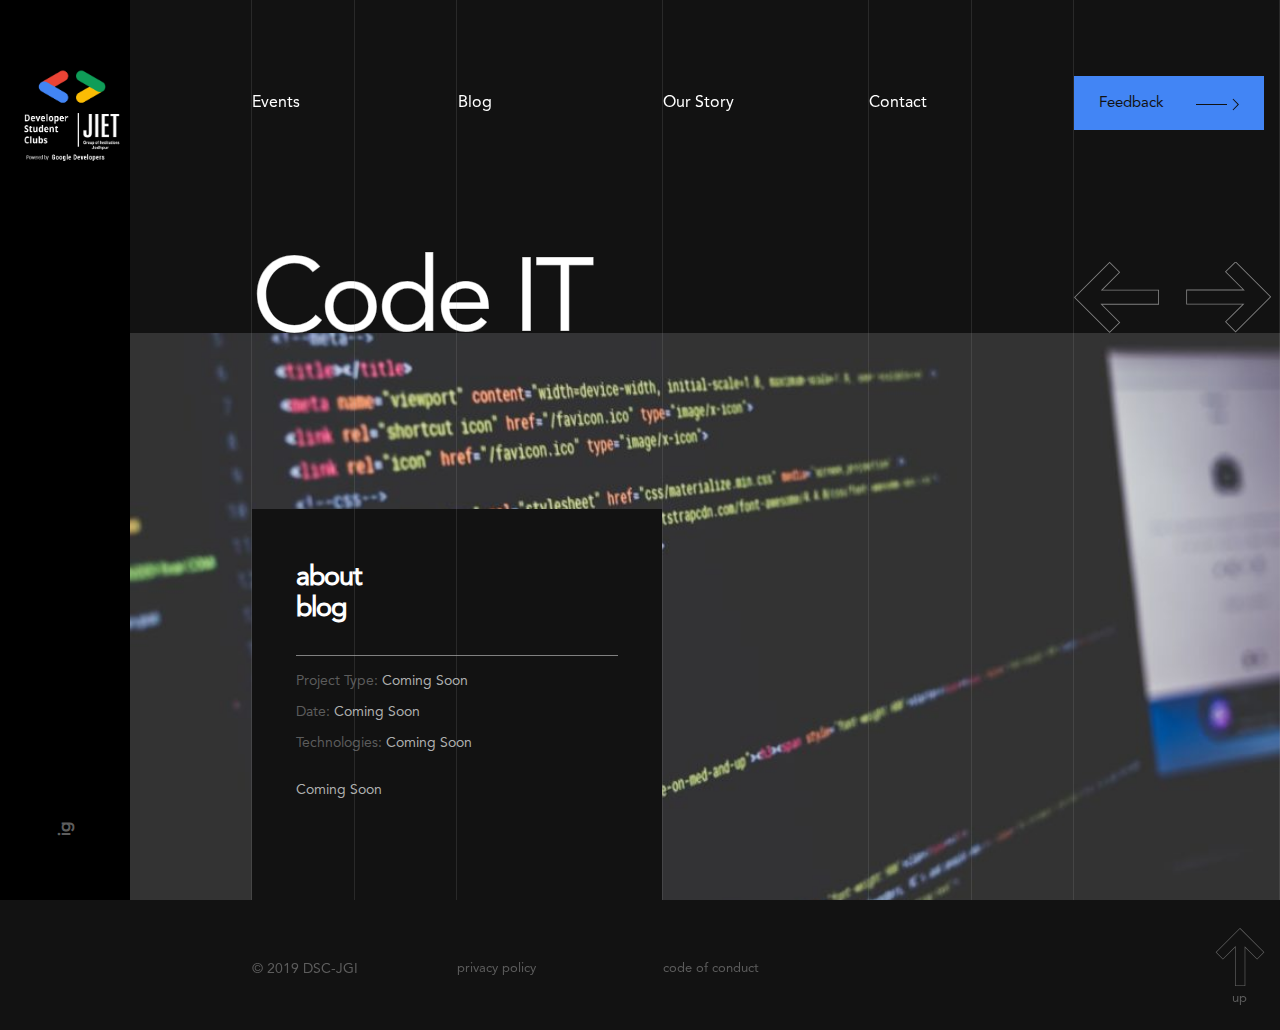
<file: Blog/index.html>
<!DOCTYPE html>
<html>


<meta http-equiv="content-type" content="text/html;charset=UTF-8" />


<head>
    <title>DSC-JGI | BLOG</title>

    <meta id="meta-viewport" name="viewport" content="width=device-width, initial-scale=1, maximum-scale=1, user-scalable=no">
    <link rel="shortcut icon" href="../wp-content/uploads/2018/10/dsc-logo-fav.png" type="image/png">
    <link rel="icon" href="../wp-content/uploads/2018/10/dsc-logo-fav.png" type="image/png">


    <style type="text/css">
        img.wp-smiley,
        img.emoji {
            display: inline !important;
            border: none !important;
            box-shadow: none !important;
            height: 1em !important;
            width: 1em !important;
            margin: 0 .07em !important;
            vertical-align: -0.1em !important;
            background: none !important;
            padding: 0 !important;
        }
    </style>
    <link rel='stylesheet' id='css-0-css' href='../wp-content/mmr/2c571910-1555416148.min.css' type='text/css' media='all' />

    <link rel="icon" href="../wp-content/uploads/2018/10/dsc-logo-fav.png" sizes="32x32" />
    <link rel="icon" href="../wp-content/uploads/2018/10/dsc-logo-fav.png" sizes="192x192" />
    <link rel="apple-touch-icon-precomposed" href="../wp-content/uploads/2018/10/dsc-logo-fav.png" />

</head>

<body>
    <!-- SVG sprite include -->
    <svg xmlns="http://www.w3.org/2000/svg" class="icons-sprite">
    <symbol id="icon-arrow-on-btn" viewBox="0 0 42.99 11.7">
        <title>Asset 10</title><g id="Layer_2" data-name="Layer 2"><g id="Layer_1-2" data-name="Layer 1"><path d="M37.29 11.7l-.72-.7 5.02-5.15L36.57.7l.72-.7 5.69 5.85-5.69 5.85z"/><path class="cls-1" d="M31 5.35H0v1h31v-1z" id="Rectangle_9" data-name="Rectangle 9"/></g></g>
    </symbol>
    <symbol id="icon-arrow-on-drop" viewBox="0 0 6.42 11.7">
        <title>Asset 13</title><g data-name="Layer 2"><path d="M.72 11.7L0 11l5.02-5.15L0 .7.72 0l5.7 5.85-5.7 5.85z" data-name="Layer 1"/></g>
    </symbol>
    <symbol id="icon-arrow-on-link" viewBox="0 0 31.99 11.7">
        <title>Asset 11</title><g id="Layer_2" data-name="Layer 2"><g id="Layer_1-2" data-name="Layer 1"><path d="M26.29 11.7l-.72-.7 5.02-5.15L25.57.7l.72-.7 5.69 5.85-5.69 5.85z"/><path class="cls-1" d="M20 5.35H0v1h20v-1z" id="Rectangle_9" data-name="Rectangle 9"/></g></g>
    </symbol>
    <symbol id="icon-arrow-pagination" viewBox="0 0 99.01 83.01">
        <title>arrow right</title><g data-name="Layer 2"><g data-name="Layer 1"><path d="M57.52 1.41l40.07 40-.16.16.08.09L57.56 81.6 46.65 70.7l19.51-19.49 1.71-1.7H1V34.07h67.32l-1.71-1.71-20-20 11-10.93m0-1.41L45.16 12.34l20.75 20.73H0v17.44h65.46L45.24 70.7 57.56 83l41.37-41.31-.09-.09.17-.16L57.52 0z" data-name="arrow right"/></g></g>
    </symbol>
</svg>
    <div class="full-page-wrap">
        <aside class="sidebar">
            <a class="sidebar__logo" href="../index.html">
                <img class="sidebar__logo-img" src="../wp-content/uploads/2018/11/dsc-logo.png" alt="Logo" />
            </a>

            <div class="pagination"></div>

            <div class="social-links">
                <a href="https://www.instagram.com/dsc.jgi/" class="instagram" target="_blank" rel="nofollow"></a>
            </div>
        </aside>
        <div class="full-page-content-wrap">
            <div class="bg-lines">
                <div class="bg-line med"></div>
                <div class="bg-line small"></div>
                <div class="bg-line small"></div>
                <div class="bg-line large"></div>
                <div class="bg-line large"></div>
                <div class="bg-line small"></div>
                <div class="bg-line small"></div>
                <div class="bg-line large"></div>
            </div>
            <header>
                <div class="main-nav-container">
                    <ul id="menu-main-nav" class="main-nav">
                        <li id="menu-item-42" class="menu-item menu-item-type-post_type menu-item-object-page menu-item-42"><a href="../Events/index.html">Events</a></li>
                        <li id="menu-item-41" class="test-css-class menu-item menu-item-type-post_type menu-item-object-page current-menu-item page_item page-item-30 current_page_item menu-item-41"><a href="index.html" aria-current="page">Blog</a></li>
                        <li id="menu-item-45" class="menu-item menu-item-type-post_type menu-item-object-page menu-item-45"><a href="../our-story/index.html">Our Story</a></li>
                        <li id="menu-item-40" class="menu-item menu-item-type-post_type menu-item-object-page menu-item-40"><a href="../contact/index.html">Contact</a></li>
                    </ul>
                </div>
                <div class="mobile-nav-container">
                    <ul id="menu-mobile-nav" class="mobile-nav">
                        <li id="menu-item-128" class="menu-item menu-item-type-post_type menu-item-object-page menu-item-home menu-item-128"><a href="../index.html">Home</a></li>
                        <li id="menu-item-129" class="menu-item menu-item-type-post_type menu-item-object-page menu-item-129"><a href="../Events/index.html">Events</a></li>
                        <li id="menu-item-130" class="menu-item menu-item-type-post_type menu-item-object-page current-menu-item page_item page-item-30 current_page_item menu-item-130"><a href="index.html" aria-current="page">Blog</a></li>
                        <li id="menu-item-259" class="menu-item menu-item-type-post_type menu-item-object-page menu-item-259"><a href="../our-story/index.html">Our Story</a></li>
                        <li id="menu-item-131" class="menu-item menu-item-type-post_type menu-item-object-page menu-item-131"><a href="../contact/index.html">Contact</a></li>
                        <li id="menu-item-362" class="link menu-item menu-item-type-post_type menu-item-object-page menu-item-362"><a href="../Feedback/index.html">Feedback</a></li>
                        <li id="menu-item-165" class="mobile-nav-submenu menu-item menu-item-type-custom menu-item-object-custom menu-item-has-children menu-item-165"><a>Submenu</a>
                            <ul class="sub-menu">
                                <li id="menu-item-132" class="menu-item menu-item-type-post_type menu-item-object-page menu-item-132"><a href="#">code of conduct</a></li>
                                <li id="menu-item-340" class="menu-item menu-item-type-post_type menu-item-object-page menu-item-340"><a href="#">Privacy policy</a></li>
                            </ul>
                        </li>
                    </ul>
                </div> <a class="btn header__btn" href="../Feedback/index.html">Feedback                    <svg class="header__btn-icon">
                        <use xlink:href="#icon-arrow-on-btn"></use>
                    </svg>
                </a>
                <a class="header__logo-link" href="../index.html">
                    <img class="header__logo-img" src="../wp-content/uploads/2018/10/dsc-logo.png" alt="Logo" />
                </a>
                <button class="j-button header__mobile-btn" type="button"></button>
            </header>
            <div class="j-slider works__items">

                <div class="works__item">
                    <div class="page-title-container u-non-clickable">
                        <h1 class="page-title u-non-clickable" data-aos="title-animation" data-aos-duration="1000">Code IT</h1>
                    </div>
                    <div class="works__item-img-wrapper" data-aos="fade-up" data-aos-duration="1000">
                        <img class="works__item-img desktop" src="../wp-content/uploads/2018/10/code-it.jpg" alt="code-it">
                        <img class="works__item-img mobile" src="../wp-content/uploads/2018/10/code-it.jpg" alt="code-it">
                    </div>
                    <div class="works__description" data-aos="fade-up" data-aos-duration="1000" data-aos-delay="150">
                        <h3 class="works__description-title">about<br>blog</h3>
                        <div class="works__description-item">
                            <span class="works__description-subtitle">Project Type:</span>
                            <span class="works__description-value">Coming Soon</span>
                        </div>
                        <div class="works__description-item">
                            <span class="works__description-subtitle">Date:</span>
                            <span class="works__description-value"> Coming Soon</span>
                        </div>
                        <div class="works__description-item">
                            <span class="works__description-subtitle">Technologies:</span>
                            <span class="works__description-value">Coming Soon</span>
                        </div>
                        <p class="works__description-text"> Coming Soon</p>
                        <!--<a class="works__description-link" href="codeit/index.html">see case<svg class="works__description-icon"><use xlink:href="#icon-arrow-on-btn"></use></svg></a>-->
                    </div>
                </div>
                <div class="works__item">
                    <div class="page-title-container u-non-clickable">
                        <h1 class="page-title u-non-clickable" data-aos="title-animation" data-aos-duration="1000">Management</h1>
                    </div>
                    <div class="works__item-img-wrapper" data-aos="fade-up" data-aos-duration="1000">
                        <img class="works__item-img desktop" src="../wp-content/uploads/2018/10/team-management.jpg" alt="TelMD wellness user depicting balanced life and enjoying the sunset" title="TelMD wellness user depicting balanced life and enjoying the sunset">
                        <img class="works__item-img mobile" src="../wp-content/uploads/2018/10/team-management.jpg" alt="TelMD wellness user depicting balanced life and enjoying the sunset" title="TelMD wellness user depicting balanced life and enjoying the sunset">
                    </div>
                    <div class="works__description" data-aos="fade-up" data-aos-duration="1000" data-aos-delay="150">
                        <h3 class="works__description-title">About<br>blog</h3>
                        <div class="works__description-item">
                            <span class="works__description-subtitle">Project Type:</span>
                            <span class="works__description-value">Coming Soon</span>
                        </div>
                        <div class="works__description-item">
                            <span class="works__description-subtitle">Date:</span>
                            <span class="works__description-value"> Coming Soon</span>
                        </div>
                        <div class="works__description-item">
                            <span class="works__description-subtitle">Technologies:</span>
                            <span class="works__description-value">Coming Soon</span>
                        </div>
                        <p class="works__description-text"> Coming Soon</p>
                        <!--<a class="works__description-link" href="management/index.html">see case<svg class="works__description-icon"><use xlink:href="#icon-arrow-on-btn"></use></svg></a>-->
                    </div>
                </div>
                <div class="works__item">
                    <div class="page-title-container u-non-clickable">
                        <h1 class="page-title u-non-clickable" data-aos="title-animation" data-aos-duration="1000">Web-Development</h1>
                    </div>
                    <div class="works__item-img-wrapper" data-aos="fade-up" data-aos-duration="1000">
                        <img class="works__item-img desktop" src="../wp-content/uploads/2018/10/web-development.jpg" alt="web-development">
                        <img class="works__item-img mobile" src="../wp-content/uploads/2018/10/web-development.jpg" alt="web-development">
                    </div>
                    <div class="works__description" data-aos="fade-up" data-aos-duration="1000" data-aos-delay="150">
                        <h3 class="works__description-title">About<br>blog</h3>
                        <div class="works__description-item">
                            <span class="works__description-subtitle">Project Type:</span>
                            <span class="works__description-value">Coming Soon</span>
                        </div>
                        <div class="works__description-item">
                            <span class="works__description-subtitle">Date:</span>
                            <span class="works__description-value"> Coming Soon</span>
                        </div>
                        <div class="works__description-item">
                            <span class="works__description-subtitle">Technologies:</span>
                            <span class="works__description-value">Coming Soon</span>
                        </div>
                        <p class="works__description-text"> Coming Soon</p>
                        <!--<a class="works__description-link" href="web-development/index.html">see case<svg class="works__description-icon"><use xlink:href="#icon-arrow-on-btn"></use></svg></a>-->
                    </div>
                </div>
                <div class="works__item">
                    <div class="page-title-container u-non-clickable">
                        <h1 class="page-title u-non-clickable" data-aos="title-animation" data-aos-duration="1000">Tech consultancy</h1>
                    </div>
                    <div class="works__item-img-wrapper" data-aos="fade-up" data-aos-duration="1000">
                        <img class="works__item-img desktop" src="../wp-content/uploads/2018/12/ilec-banner-desktop.jpg" alt="Tech consultancy">
                        <img class="works__item-img mobile" src="../wp-content/uploads/2018/12/ilec-banner-mobile.jpg" alt="Tech consultancy">
                    </div>
                    <div class="works__description" data-aos="fade-up" data-aos-duration="1000" data-aos-delay="150">
                        <h3 class="works__description-title">About<br>blog</h3>
                        <div class="works__description-item">
                            <span class="works__description-subtitle">Project Type:</span>
                            <span class="works__description-value">Coming Soon</span>
                        </div>
                        <div class="works__description-item">
                            <span class="works__description-subtitle">Date:</span>
                            <span class="works__description-value"> Coming Soon</span>
                        </div>
                        <div class="works__description-item">
                            <span class="works__description-subtitle">Technologies:</span>
                            <span class="works__description-value">Coming Soon</span>
                        </div>
                        <p class="works__description-text"> Coming Soon</p>
                        <!--<a class="works__description-link" href="tech-consultancy/index.html">see case<svg class="works__description-icon"><use xlink:href="#icon-arrow-on-btn"></use></svg></a>-->
                    </div>
                </div>

            </div>

            <footer class="footer">
                <div class="footer-nav-container">
                    <ul id="menu-footer-nav" class="footer-nav">
                        <li id="menu-item-341" class="menu-item menu-item-type-post_type menu-item-object-page menu-item-341"><a href="#">Privacy policy</a></li>
                        <li id="menu-item-47" class="menu-item menu-item-type-post_type menu-item-object-page menu-item-47"><a href="#">code of conduct</a></li>
                    </ul>
                </div>

                <p class="footer__copyright">© 2019 DSC-JGI</p>
                <button class="j-btn btn-top" id="btn-to-top" title="Go to top" type="button">
                        up
                        <svg class="btn-top__icon"><use xlink:href="#icon-arrow-pagination"></use></svg>
                    </button>
            </footer>
        </div>
    </div>


    <script type='text/javascript' src='../wp-content/mmr/6d50d3fc-1555407580.min.js'></script>

</body>


</html>
</file>
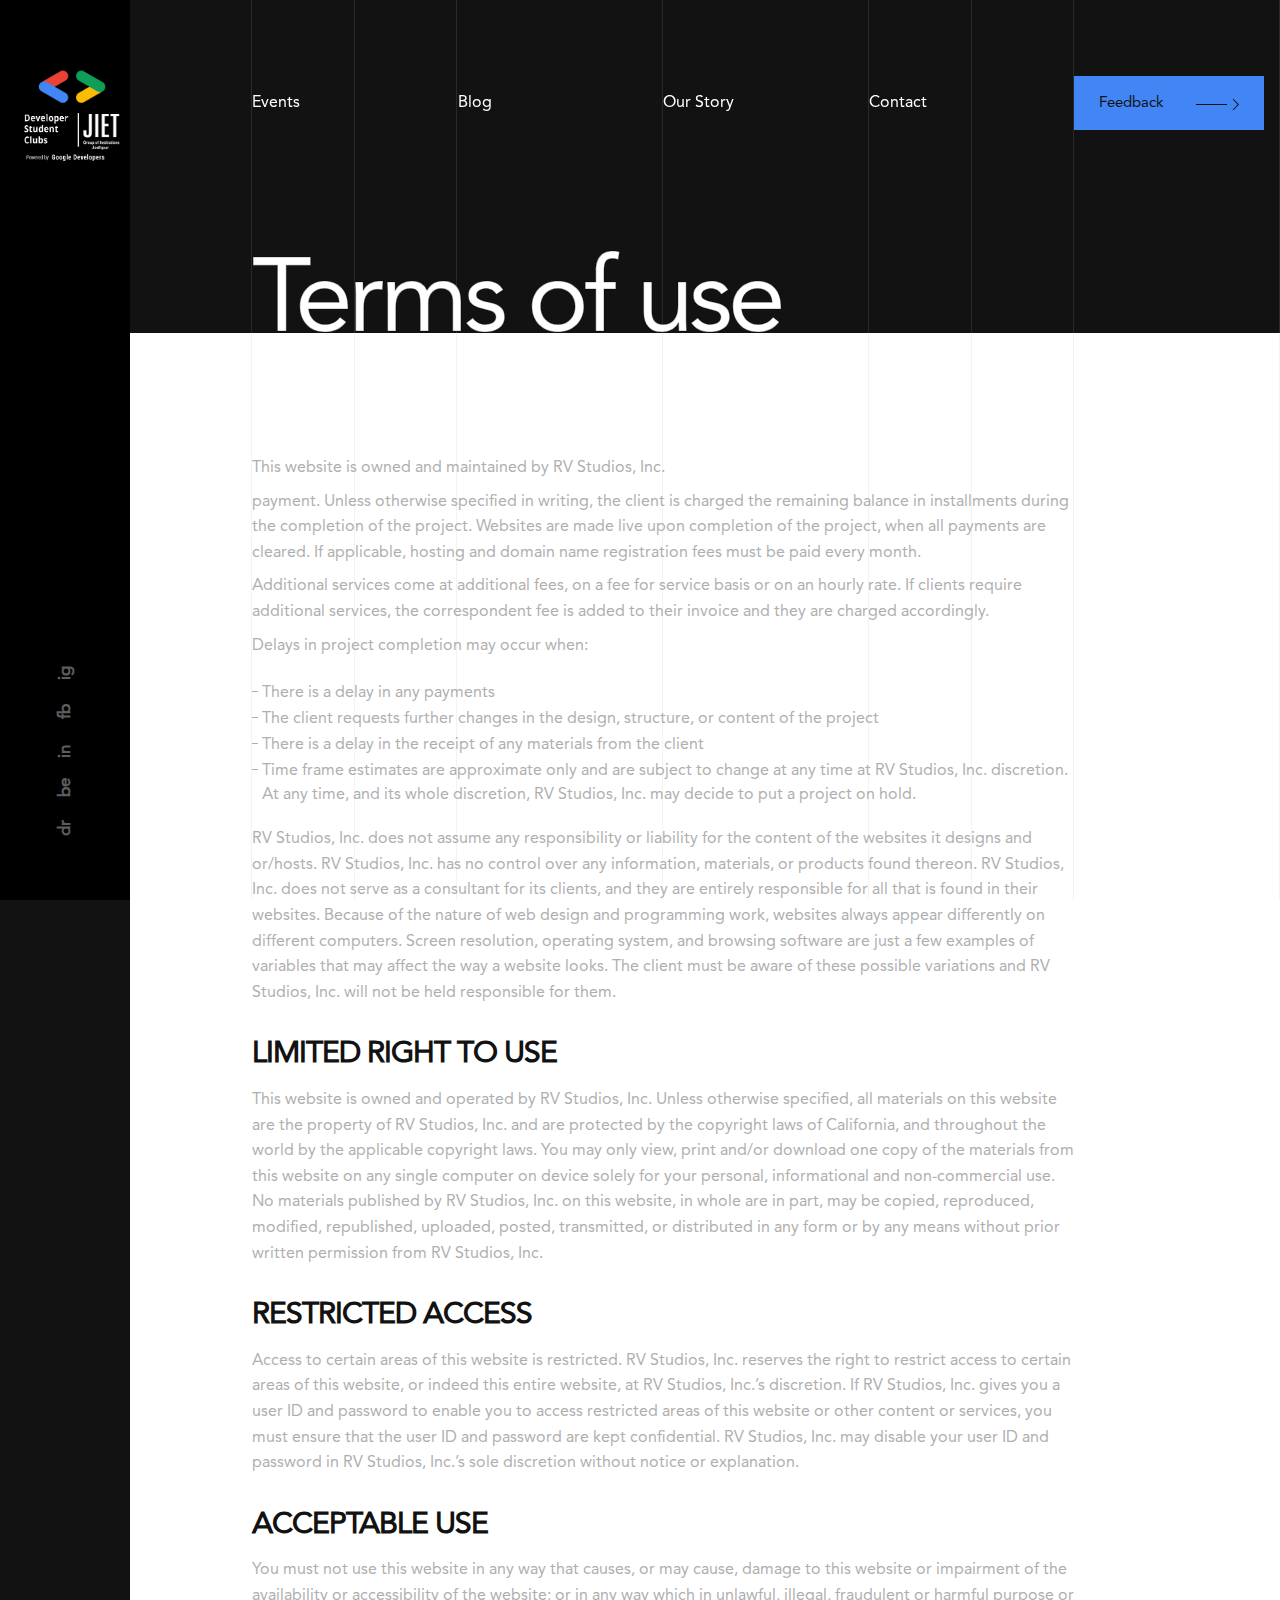
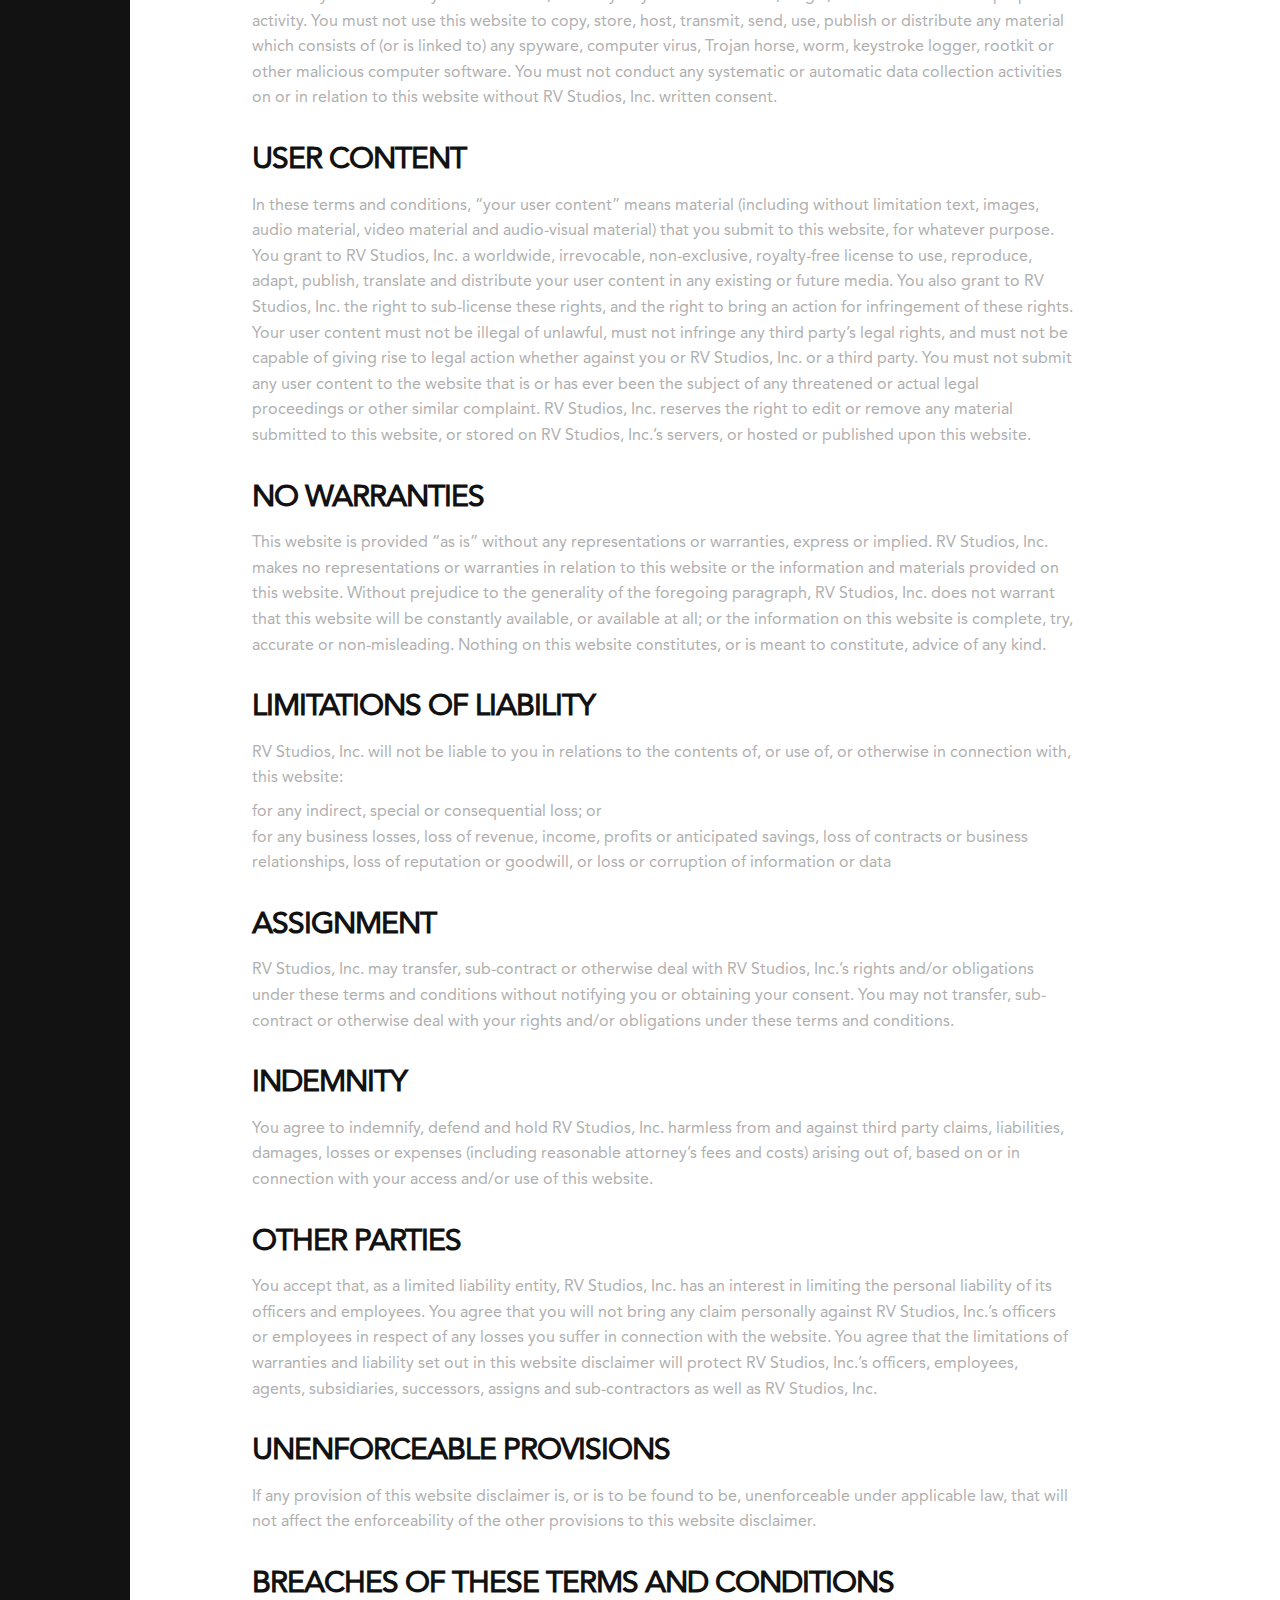
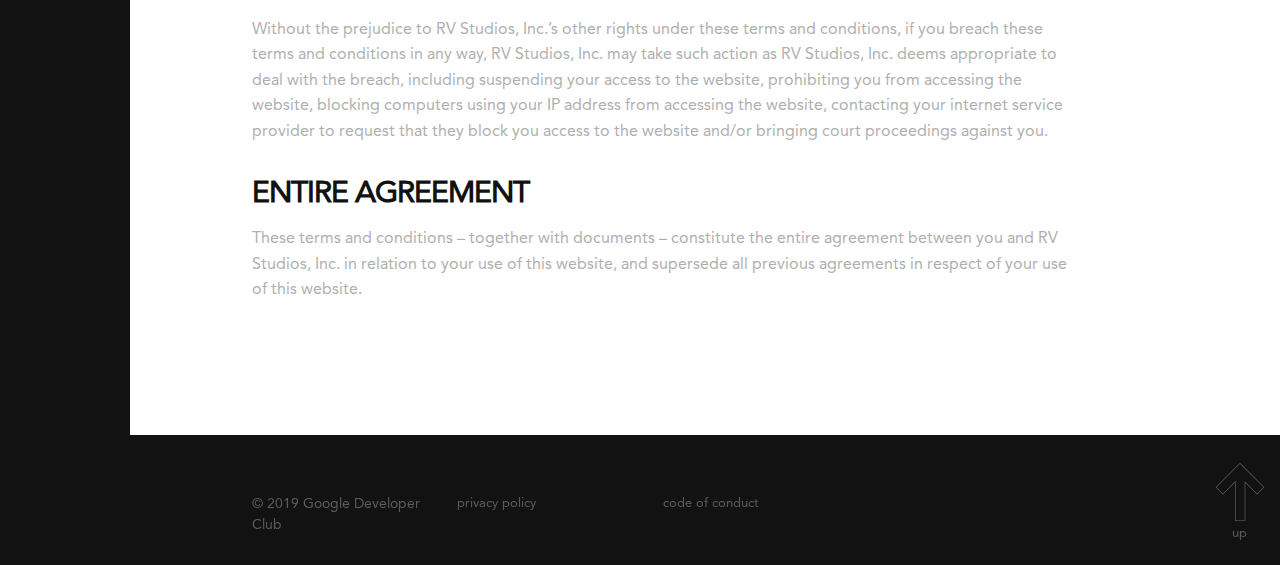
<file: Code-of-conduct/index.html>
<!DOCTYPE html>
<html>

<meta http-equiv="content-type" content="text/html;charset=UTF-8" />

<head>
    <title>Terms of Use - Google Developer Club - JGI</title>
    <meta id="meta-viewport" name="viewport" content="width=device-width, initial-scale=1, maximum-scale=1, user-scalable=no">
    <link rel="shortcut icon" href="../wp-content/uploads/2018/11/dsc-logo-fav.png" type="image/png">
    <link rel="icon" href="../wp-content/uploads/2018/11/cropped-favicon-32x32.png" type="image/png">

    <style type="text/css">
        img.wp-smiley,
        img.emoji {
            display: inline !important;
            border: none !important;
            box-shadow: none !important;
            height: 1em !important;
            width: 1em !important;
            margin: 0 .07em !important;
            vertical-align: -0.1em !important;
            background: none !important;
            padding: 0 !important;
        }
    </style>
    <link rel='stylesheet' id='css-0-css' href='../wp-content/mmr/2c571910-1555416148.min.css' type='text/css' media='all' />
</head>

<body>
    <!-- SVG sprite include -->
    <svg xmlns="http://www.w3.org/2000/svg" class="icons-sprite">
    <symbol id="icon-arrow-on-btn" viewBox="0 0 42.99 11.7">
        <title>Asset 10</title><g id="Layer_2" data-name="Layer 2"><g id="Layer_1-2" data-name="Layer 1"><path d="M37.29 11.7l-.72-.7 5.02-5.15L36.57.7l.72-.7 5.69 5.85-5.69 5.85z"/><path class="cls-1" d="M31 5.35H0v1h31v-1z" id="Rectangle_9" data-name="Rectangle 9"/></g></g>
    </symbol>
    <symbol id="icon-arrow-on-drop" viewBox="0 0 6.42 11.7">
        <title>Asset 13</title><g data-name="Layer 2"><path d="M.72 11.7L0 11l5.02-5.15L0 .7.72 0l5.7 5.85-5.7 5.85z" data-name="Layer 1"/></g>
    </symbol>
    <symbol id="icon-arrow-on-link" viewBox="0 0 31.99 11.7">
        <title>Asset 11</title><g id="Layer_2" data-name="Layer 2"><g id="Layer_1-2" data-name="Layer 1"><path d="M26.29 11.7l-.72-.7 5.02-5.15L25.57.7l.72-.7 5.69 5.85-5.69 5.85z"/><path class="cls-1" d="M20 5.35H0v1h20v-1z" id="Rectangle_9" data-name="Rectangle 9"/></g></g>
    </symbol>
    <symbol id="icon-arrow-pagination" viewBox="0 0 99.01 83.01">
        <title>arrow right</title><g data-name="Layer 2"><g data-name="Layer 1"><path d="M57.52 1.41l40.07 40-.16.16.08.09L57.56 81.6 46.65 70.7l19.51-19.49 1.71-1.7H1V34.07h67.32l-1.71-1.71-20-20 11-10.93m0-1.41L45.16 12.34l20.75 20.73H0v17.44h65.46L45.24 70.7 57.56 83l41.37-41.31-.09-.09.17-.16L57.52 0z" data-name="arrow right"/></g></g>
    </symbol>
</svg>
    <div class="full-page-wrap">
        <aside class="sidebar">
            <a class="sidebar__logo" href="../index.html">
                <img class="sidebar__logo-img" src="../wp-content/uploads/2018/11/dsc-logo.png" alt="Logo" />
            </a>

            <div class="pagination"></div>

            <div class="social-links">
                <a href="https://www.instagram.com/#/" class="instagram" target="_blank" rel="nofollow"></a>
                <a href="https://www.facebook.com/#" class="facebook" target="_blank" rel="nofollow"></a>
                <a href="https://www.linkedin.com/company/#" class="linkedin" target="_blank" rel="nofollow"></a>
                <a href="https://www.behance.net/#" class="behance" target="_blank" rel="nofollow"></a>
                <a href="https://dribbble.com/#" class="dribbble" target="_blank" rel="nofollow"></a>
            </div>
        </aside>
        <div class="full-page-content-wrap">
            <div class="bg-lines">
                <div class="bg-line med"></div>
                <div class="bg-line small"></div>
                <div class="bg-line small"></div>
                <div class="bg-line large"></div>
                <div class="bg-line large"></div>
                <div class="bg-line small"></div>
                <div class="bg-line small"></div>
                <div class="bg-line large"></div>
            </div>
            <header>
                <div class="main-nav-container">
                    <ul id="menu-main-nav" class="main-nav">
                        <li id="menu-item-42" class="menu-item menu-item-type-post_type menu-item-object-page menu-item-42"><a href="../Events/index.html">Events</a></li>
                        <li id="menu-item-41" class="test-css-class menu-item menu-item-type-post_type menu-item-object-page  page_item page-item-30 current_page_item menu-item-41"><a href="../Blog/index.html">Blog</a></li>
                        <li id="menu-item-45" class="menu-item menu-item-type-post_type menu-item-object-page menu-item-45"><a href="../our-story/index.html">Our Story</a></li>
                        <li id="menu-item-40" class="menu-item menu-item-type-post_type menu-item-object-page menu-item-40"><a href="../contact/index.html">Contact</a></li>
                    </ul>
                </div>
                <div class="mobile-nav-container">
                    <ul id="menu-mobile-nav" class="mobile-nav">
                        <li id="menu-item-128" class="menu-item menu-item-type-post_type menu-item-object-page menu-item-home menu-item-128"><a href="../index.html">Home</a></li>
                        <li id="menu-item-129" class="menu-item menu-item-type-post_type menu-item-object-page menu-item-129"><a href="../Events/index.html">Events</a></li>
                        <li id="menu-item-130" class="menu-item menu-item-type-post_type menu-item-object-page current-menu-item page_item page-item-30 current_page_item menu-item-130"><a href="index.html" aria-current="page">Blog</a></li>
                        <li id="menu-item-259" class="menu-item menu-item-type-post_type menu-item-object-page menu-item-259"><a href="../our-story/index.html">Our Story</a></li>
                        <li id="menu-item-131" class="menu-item menu-item-type-post_type menu-item-object-page menu-item-131"><a href="../contact/index.html">Contact</a></li>
                        <li id="menu-item-362" class="link menu-item menu-item-type-post_type menu-item-object-page menu-item-362"><a href="../Feedback/index.html">Feedback</a></li>
                        <li id="menu-item-165" class="mobile-nav-submenu menu-item menu-item-type-custom menu-item-object-custom menu-item-has-children menu-item-165"><a>Submenu</a>
                            <ul class="sub-menu">
                                <li id="menu-item-132" class="menu-item menu-item-type-post_type menu-item-object-page menu-item-132"><a href="../Code-of-conduct/index.html">code of conduct</a></li>
                                <li id="menu-item-340" class="menu-item menu-item-type-post_type menu-item-object-page menu-item-340"><a href="../privacy-policy/index.html">Privacy policy</a></li>
                            </ul>
                        </li>
                    </ul>
                </div> <a class="btn header__btn" href="../Feedback/index.html">Feedback                    <svg class="header__btn-icon">
                        <use xlink:href="#icon-arrow-on-btn"></use>
                    </svg>
                </a>
                <a class="header__logo-link" href="../index.html">
                    <img class="header__logo-img" src="../wp-content/uploads/2018/11/dsc-logo.png" alt="Logo" />
                </a>
                <button class="j-button header__mobile-btn" type="button"></button>
            </header>
            <div class="full-page-content default">
                <div class="page-title-container u-non-clickable">
                    <h1 class="page-title u-non-clickable" data-aos="title-animation" data-aos-duration="1000">Terms of use</h1>
                </div>
                <div class="page-blocks default">
                    <p>This website is owned and maintained by RV Studios, Inc.</p>
                    <p>payment. Unless otherwise specified in writing, the client is charged the remaining balance in installments during the completion of the project. Websites are made live upon completion of the project, when all payments are cleared.
                        If applicable, hosting and domain name registration fees must be paid every month.</p>
                    <p>Additional services come at additional fees, on a fee for service basis or on an hourly rate. If clients require additional services, the correspondent fee is added to their invoice and they are charged accordingly.</p>
                    <p>Delays in project completion may occur when:</p>
                    <ul>
                        <li>There is a delay in any payments</li>
                        <li>The client requests further changes in the design, structure, or content of the project</li>
                        <li>There is a delay in the receipt of any materials from the client</li>
                        <li>Time frame estimates are approximate only and are subject to change at any time at RV Studios, Inc. discretion. At any time, and its whole discretion, RV Studios, Inc. may decide to put a project on hold.</li>
                    </ul>
                    <p>RV Studios, Inc. does not assume any responsibility or liability for the content of the websites it designs and or/hosts. RV Studios, Inc. has no control over any information, materials, or products found thereon. RV Studios, Inc.
                        does not serve as a consultant for its clients, and they are entirely responsible for all that is found in their websites. Because of the nature of web design and programming work, websites always appear differently on different
                        computers. Screen resolution, operating system, and browsing software are just a few examples of variables that may affect the way a website looks. The client must be aware of these possible variations and RV Studios, Inc. will
                        not be held responsible for them.</p>
                    <h2>LIMITED RIGHT TO USE</h2>
                    <p>This website is owned and operated by RV Studios, Inc. Unless otherwise specified, all materials on this website are the property of RV Studios, Inc. and are protected by the copyright laws of California, and throughout the world by
                        the applicable copyright laws. You may only view, print and/or download one copy of the materials from this website on any single computer on device solely for your personal, informational and non-commercial use. No materials published
                        by RV Studios, Inc. on this website, in whole are in part, may be copied, reproduced, modified, republished, uploaded, posted, transmitted, or distributed in any form or by any means without prior written permission from RV Studios,
                        Inc.
                    </p>
                    <h2>RESTRICTED ACCESS</h2>
                    <p>Access to certain areas of this website is restricted. RV Studios, Inc. reserves the right to restrict access to certain areas of this website, or indeed this entire website, at RV Studios, Inc.’s discretion. If RV Studios, Inc. gives
                        you a user ID and password to enable you to access restricted areas of this website or other content or services, you must ensure that the user ID and password are kept confidential. RV Studios, Inc. may disable your user ID and
                        password in RV Studios, Inc.’s sole discretion without notice or explanation.</p>
                    <h2>ACCEPTABLE USE</h2>
                    <p>You must not use this website in any way that causes, or may cause, damage to this website or impairment of the availability or accessibility of the website; or in any way which in unlawful, illegal, fraudulent or harmful purpose or
                        activity. You must not use this website to copy, store, host, transmit, send, use, publish or distribute any material which consists of (or is linked to) any spyware, computer virus, Trojan horse, worm, keystroke logger, rootkit
                        or other malicious computer software. You must not conduct any systematic or automatic data collection activities on or in relation to this website without RV Studios, Inc. written consent.</p>
                    <h2>USER CONTENT</h2>
                    <p>In these terms and conditions, “your user content” means material (including without limitation text, images, audio material, video material and audio-visual material) that you submit to this website, for whatever purpose. You grant
                        to RV Studios, Inc. a worldwide, irrevocable, non-exclusive, royalty-free license to use, reproduce, adapt, publish, translate and distribute your user content in any existing or future media. You also grant to RV Studios, Inc.
                        the right to sub-license these rights, and the right to bring an action for infringement of these rights. Your user content must not be illegal of unlawful, must not infringe any third party’s legal rights, and must not be capable
                        of giving rise to legal action whether against you or RV Studios, Inc. or a third party. You must not submit any user content to the website that is or has ever been the subject of any threatened or actual legal proceedings or
                        other similar complaint. RV Studios, Inc. reserves the right to edit or remove any material submitted to this website, or stored on RV Studios, Inc.’s servers, or hosted or published upon this website.</p>
                    <h2>NO WARRANTIES</h2>
                    <p>This website is provided “as is” without any representations or warranties, express or implied. RV Studios, Inc. makes no representations or warranties in relation to this website or the information and materials provided on this website.
                        Without prejudice to the generality of the foregoing paragraph, RV Studios, Inc. does not warrant that this website will be constantly available, or available at all; or the information on this website is complete, try, accurate
                        or non-misleading. Nothing on this website constitutes, or is meant to constitute, advice of any kind.</p>
                    <h2>LIMITATIONS OF LIABILITY</h2>
                    <p>RV Studios, Inc. will not be liable to you in relations to the contents of, or use of, or otherwise in connection with, this website:</p>
                    <p>for any indirect, special or consequential loss; or<br /> for any business losses, loss of revenue, income, profits or anticipated savings, loss of contracts or business relationships, loss of reputation or goodwill, or loss or corruption
                        of information or data</p>
                    <h2>ASSIGNMENT</h2>
                    <p>RV Studios, Inc. may transfer, sub-contract or otherwise deal with RV Studios, Inc.’s rights and/or obligations under these terms and conditions without notifying you or obtaining your consent. You may not transfer, sub-contract or
                        otherwise deal with your rights and/or obligations under these terms and conditions.</p>
                    <h2>INDEMNITY</h2>
                    <p>You agree to indemnify, defend and hold RV Studios, Inc. harmless from and against third party claims, liabilities, damages, losses or expenses (including reasonable attorney’s fees and costs) arising out of, based on or in connection
                        with your access and/or use of this website.</p>
                    <h2>OTHER PARTIES</h2>
                    <p>You accept that, as a limited liability entity, RV Studios, Inc. has an interest in limiting the personal liability of its officers and employees. You agree that you will not bring any claim personally against RV Studios, Inc.’s officers
                        or employees in respect of any losses you suffer in connection with the website. You agree that the limitations of warranties and liability set out in this website disclaimer will protect RV Studios, Inc.’s officers, employees,
                        agents, subsidiaries, successors, assigns and sub-contractors as well as RV Studios, Inc.</p>
                    <h2>UNENFORCEABLE PROVISIONS</h2>
                    <p>If any provision of this website disclaimer is, or is to be found to be, unenforceable under applicable law, that will not affect the enforceability of the other provisions to this website disclaimer.</p>
                    <h2>BREACHES OF THESE TERMS AND CONDITIONS</h2>
                    <p>Without the prejudice to RV Studios, Inc.’s other rights under these terms and conditions, if you breach these terms and conditions in any way, RV Studios, Inc. may take such action as RV Studios, Inc. deems appropriate to deal with
                        the breach, including suspending your access to the website, prohibiting you from accessing the website, blocking computers using your IP address from accessing the website, contacting your internet service provider to request
                        that they block you access to the website and/or bringing court proceedings against you.</p>
                    <h2>ENTIRE AGREEMENT</h2>
                    <p>These terms and conditions &#8211; together with documents &#8211; constitute the entire agreement between you and RV Studios, Inc. in relation to your use of this website, and supersede all previous agreements in respect of your use
                        of this website.</p>
                </div>
            </div>

            <footer class="footer">
                <div class="footer-nav-container">
                    <ul id="menu-footer-nav" class="footer-nav">
                        <li id="menu-item-341" class="menu-item menu-item-type-post_type menu-item-object-page menu-item-341"><a href="../privacy-policy/index.html">Privacy policy</a></li>
                        <li id="menu-item-47" class="menu-item menu-item-type-post_type menu-item-object-page current-menu-item page_item page-item-35 current_page_item menu-item-47"><a href="../Code-of-conduct/index.html" aria-current="page">Code of conduct</a></li>
                    </ul>
                </div>
                <p class="footer__copyright">© 2019 Google Developer Club </p>
                <button class="j-btn btn-top" id="btn-to-top" title="Go to top" type="button">
                        up
                        <svg class="btn-top__icon"><use xlink:href="#icon-arrow-pagination"></use></svg>
                    </button>
            </footer>
        </div>
    </div>
    <script type='text/javascript' src='../wp-content/mmr/6d50d3fc-1555407580.min.js'></script>

</body>


</html>
</file>
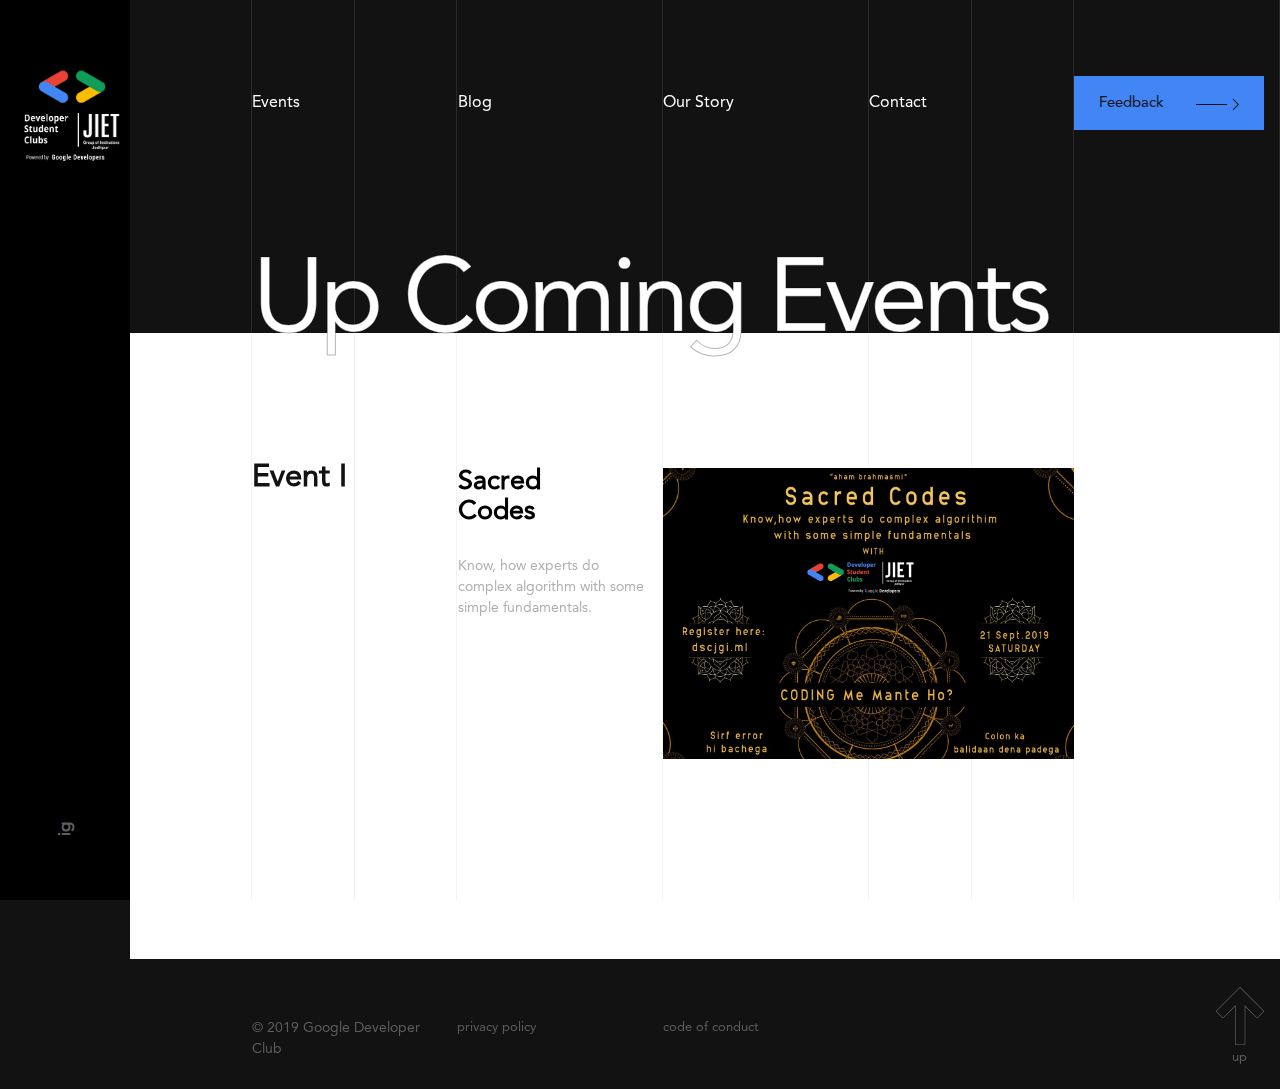
<file: Events/index.html>
<!DOCTYPE html>
<html>

<meta http-equiv="content-type" content="text/html;charset=UTF-8" />


<head>
    <title>Google Developer Club- JGI</title>

    <meta id="meta-viewport" name="viewport" content="width=device-width, initial-scale=1, maximum-scale=1, user-scalable=no">
    <link rel="shortcut icon" href="../wp-content/uploads/2018/11/dsc-logo-fav.png" type="image/png">
    <link rel="icon" href="../wp-content/uploads/2018/11/dsc-logo-fav.png" type="image/png">
    <style type="text/css">
        img.wp-smiley,
        img.emoji {
            display: inline !important;
            border: none !important;
            box-shadow: none !important;
            height: 1em !important;
            width: 1em !important;
            margin: 0 .07em !important;
            vertical-align: -0.1em !important;
            background: none !important;
            padding: 0 !important;
        }
    </style>
    <link rel='stylesheet' id='css-0-css' href='../wp-content/mmr/2c571910-1555416148.min.css' type='text/css' media='all' />
</head>

<body>
    <!-- SVG sprite include -->
    <svg xmlns="http://www.w3.org/2000/svg" class="icons-sprite">
    <symbol id="icon-arrow-on-btn" viewBox="0 0 42.99 11.7">
        <title>Asset 10</title><g id="Layer_2" data-name="Layer 2"><g id="Layer_1-2" data-name="Layer 1"><path d="M37.29 11.7l-.72-.7 5.02-5.15L36.57.7l.72-.7 5.69 5.85-5.69 5.85z"/><path class="cls-1" d="M31 5.35H0v1h31v-1z" id="Rectangle_9" data-name="Rectangle 9"/></g></g>
    </symbol>
    <symbol id="icon-arrow-on-drop" viewBox="0 0 6.42 11.7">
        <title>Asset 13</title><g data-name="Layer 2"><path d="M.72 11.7L0 11l5.02-5.15L0 .7.72 0l5.7 5.85-5.7 5.85z" data-name="Layer 1"/></g>
    </symbol>
    <symbol id="icon-arrow-on-link" viewBox="0 0 31.99 11.7">
        <title>Asset 11</title><g id="Layer_2" data-name="Layer 2"><g id="Layer_1-2" data-name="Layer 1"><path d="M26.29 11.7l-.72-.7 5.02-5.15L25.57.7l.72-.7 5.69 5.85-5.69 5.85z"/><path class="cls-1" d="M20 5.35H0v1h20v-1z" id="Rectangle_9" data-name="Rectangle 9"/></g></g>
    </symbol>
    <symbol id="icon-arrow-pagination" viewBox="0 0 99.01 83.01">
        <title>arrow right</title><g data-name="Layer 2"><g data-name="Layer 1"><path d="M57.52 1.41l40.07 40-.16.16.08.09L57.56 81.6 46.65 70.7l19.51-19.49 1.71-1.7H1V34.07h67.32l-1.71-1.71-20-20 11-10.93m0-1.41L45.16 12.34l20.75 20.73H0v17.44h65.46L45.24 70.7 57.56 83l41.37-41.31-.09-.09.17-.16L57.52 0z" data-name="arrow right"/></g></g>
    </symbol>
</svg>
    <div class="full-page-wrap">
        <aside class="sidebar">
            <a class="sidebar__logo" href="../index.html">
                <img class="sidebar__logo-img" src="../wp-content/uploads/2018/11/dsc-logo.png" alt="Logo" />
            </a>

            <div class="pagination"></div>

            <div class="social-links">
                <a href="https://www.instagram.com/dsc.jgi/" class="instagram" target="_blank" rel="nofollow"></a>
            </div>
        </aside>
        <div class="full-page-content-wrap">
            <div class="bg-lines">
                <div class="bg-line med"></div>
                <div class="bg-line small"></div>
                <div class="bg-line small"></div>
                <div class="bg-line large"></div>
                <div class="bg-line large"></div>
                <div class="bg-line small"></div>
                <div class="bg-line small"></div>
                <div class="bg-line large"></div>
            </div>
            <header>
                <div class="main-nav-container">
                    <ul id="menu-main-nav" class="main-nav">
                        <li id="menu-item-42" class="menu-item menu-item-type-post_type menu-item-object-page current-menu-item current_page_item menu-item-42"><a href="index.html" aria-current="page">Events</a></li>
                        <li id="menu-item-41" class="test-css-class menu-item menu-item-type-post_type menu-item-object-page  page_item page-item-30  menu-item-41"><a href="../Blog/index.html">Blog</a></li>
                        <li id="menu-item-45" class="menu-item menu-item-type-post_type menu-item-object-page menu-item-45"><a href="../our-story/index.html">Our Story</a></li>
                        <li id="menu-item-40" class="menu-item menu-item-type-post_type menu-item-object-page menu-item-40"><a href="../contact/index.html">Contact</a></li>
                    </ul>
                </div>
                <div class="mobile-nav-container">
                    <ul id="menu-mobile-nav" class="mobile-nav">
                        <li id="menu-item-128" class="menu-item menu-item-type-post_type menu-item-object-page  menu-item-home menu-item-128"><a href="../index.html">Home</a></li>
                        <li id="menu-item-129" class="menu-item menu-item-type-post_type menu-item-object-page current-menu-item menu-item-129 current_page_item"><a href="index.html" aria-current="page">Events</a></li>
                        <li id="menu-item-130" class="menu-item menu-item-type-post_type menu-item-object-page  page_item page-item-30 menu-item-130"><a href="../Blog/index.html">Blog</a></li>
                        <li id="menu-item-259" class="menu-item menu-item-type-post_type menu-item-object-page menu-item-259"><a href="../our-story/index.html">Our Story</a></li>
                        <li id="menu-item-131" class="menu-item menu-item-type-post_type menu-item-object-page menu-item-131"><a href="../contact/index.html">Contact</a></li>
                        <li id="menu-item-362" class="link menu-item menu-item-type-post_type menu-item-object-page menu-item-362"><a href="../Feedback/index.html">Feedback</a></li>
                        <li id="menu-item-165" class="mobile-nav-submenu menu-item menu-item-type-custom menu-item-object-custom menu-item-has-children menu-item-165"><a>Submenu</a>
                            <ul class="sub-menu">
                                <li id="menu-item-132" class="menu-item menu-item-type-post_type menu-item-object-page menu-item-132"><a href="#">code of conduct</a></li>
                                <li id="menu-item-340" class="menu-item menu-item-type-post_type menu-item-object-page menu-item-340"><a href="#">Privacy policy</a></li>
                            </ul>
                        </li>
                    </ul>
                </div> <a class="btn header__btn" href="../Feedback/index.html">Feedback                    <svg class="header__btn-icon">
                        <use xlink:href="#icon-arrow-on-btn"></use>
                    </svg>
                </a>
                <a class="header__logo-link" href="../index.html">
                    <img class="header__logo-img" src="../wp-content/uploads/2018/11/dsc-logo.png" alt="Logo" />
                </a>
                <button class="j-button header__mobile-btn" type="button"></button>
            </header>
            <div class="services__listing">
                <div class="page-title-container">
                    <h1 class="page-title" data-aos="title-animation" data-aos-duration="1000">Up Coming Events</h1>
                </div>
                <section class="services__section">
                    <h2 class="services__section-title" data-aos="fade-right" data-aos-duration="1000">Event I</h2>


                    <div class="services__items">
                        <div class="services__item">

                            <div class="services__details" data-aos="fade-up" data-aos-duration="1000">
                                <a class="services__link-wrap" href="../Events/sacred-codes/index.html">

                                    <h4 class="services__title" data-mh="service-title-1">Sacred Codes</h4>
                                    <p class="services__description">Know, how experts do complex algorithm with some simple fundamentals.</p>

                                    <span class="services__index">01</span>
                                </a>
                            </div>
                            <div class="services__img-wrapper">
                                <img class="services__img" data-aos="fade-up" data-aos-duration="1000" src="../wp-content/uploads/2018/10/S-C.jpg" alt="Sacred Codes" title="Code me mante ho?">
                            </div>
                        </div>
                        <div class="services__item">
                            <!--
                            <div class="services__details" data-aos="fade-up" data-aos-duration="1000">
                                <a class="services__link-wrap" href="#">

                                    <h4 class="services__title" data-mh="service-title-1">UX Design</h4>
                                    <p class="services__description">Lorem Ipsum is simply dummy text of the printing and typesetting industry. Lorem Ipsum has been the industry's standard dummy text ever since the 1500s</p>

                                    <span class="services__index">02</span>
                                </a>
                            </div>
                            <div class="services__img-wrapper">
                                <img class="services__img" data-aos="fade-up" data-aos-duration="1000" src="https://miro.medium.com/max/4000/1*tNg_XU3Fj_sEWowVuedQZA.jpeg" alt="User Experience design services" title="User Experience design services">
                            </div>
                        </div>
                        <div class="services__item">

                            <div class="services__details" data-aos="fade-up" data-aos-duration="1000">
                                <a class="services__link-wrap" href="#">

                                    <h4 class="services__title" data-mh="service-title-1">Branding</h4>
                                    <p class="services__description">We help businesses to stand out by providing a holistic branding service that includes logo design, bespoke graphics, and strategic brand identity.</p>

                                    <span class="services__index">03</span>
                                </a>
                            </div>
                            <div class="services__img-wrapper">
                                <img class="services__img" data-aos="fade-up" data-aos-duration="1000" src="https://www.opstart.ca/wp-content/uploads/2017/07/branding-process-1024x555.jpg" title="Branding and graphic design services">
                            </div>
                        </div>
                        <div class="services__item">

                            <div class="services__details" data-aos="fade-up" data-aos-duration="1000">
                                <a class="services__link-wrap" href="#">
                                    <img class="services__logo" src="#" title="">
                                    <h4 class="services__title" data-mh="service-title-1">Animations</h4>
                                    <p class="services__description">Content is key to prolong the user’s attention span. Our designers and developers bring clicks and scrolls to life with unique animations.</p>

                                    <span class="services__index">04</span>
                                </a>
                            </div>
                            <div class="services__img-wrapper">
                                <img class="services__img" data-aos="fade-up" data-aos-duration="1000" src="" alt="Animation and illustration services" title="Animation and illustration services">
                            </div>
                        </div>

                    </div>
                </section>
                <section class="services__section">
                    <h2 class="services__section-title" data-aos="fade-right" data-aos-duration="1000">Development services</h2>


                    <div class="services__items">
                        <div class="services__item">

                            <div class="services__details" data-aos="fade-up" data-aos-duration="1000">
                                <a class="services__link-wrap" href="#">
                                    <img class="services__logo" src="#" alt="Web Development Services" title="">
                                    <h4 class="services__title" data-mh="service-title-1">Web Development</h4>
                                    <p class="services__description">Lorem Ipsum is simply dummy text of the printing and typesetting industry. Lorem Ipsum has been the industry's standard dummy text ever since the 1500s</p>

                                    <span class="services__index">01</span>
                                </a>
                            </div>
                            <div class="services__img-wrapper">
                                <img class="services__img" data-aos="fade-up" data-aos-duration="1000" src="#" alt="Web Development services" title="Web Development services">
                            </div>
                        </div>
                        <div class="services__item">

                            <div class="services__details" data-aos="fade-up" data-aos-duration="1000">
                                <a class="services__link-wrap" href="#">
                                    <img class="services__logo" src="#" alt="E-commerce Services" title="">
                                    <h4 class="services__title" data-mh="service-title-1">E-commerce</h4>
                                    <p class="services__description">Whether you’re only starting out or selling hundreds of items, we provide a reliable e-commerce solution that’s scalable, secure, and functional. </p>

                                    <span class="services__index">02</span>
                                </a>
                            </div>
                            <div class="services__img-wrapper">
                                <img class="services__img" data-aos="fade-up" data-aos-duration="1000" src="#" alt="E-Commerce platform development services" title="E-Commerce platform development services">
                            </div>
                        </div>
                        <div class="services__item">
                        </div>
                        -->
                </section>
                </div>

                <footer class="footer">
                    <div class="footer-nav-container">
                        <ul id="menu-footer-nav" class="footer-nav">
                            <li id="menu-item-341" class="menu-item menu-item-type-post_type menu-item-object-page menu-item-341"><a href="#">Privacy policy</a></li>
                            <li id="menu-item-47" class="menu-item menu-item-type-post_type menu-item-object-page menu-item-47"><a href="#">code of conduct</a></li>
                        </ul>
                    </div>

                    <p class="footer__copyright">© 2019 Google Developer Club </p>
                    <button class="j-btn btn-top" id="btn-to-top" title="Go to top" type="button">
                        up
                        <svg class="btn-top__icon"><use xlink:href="#icon-arrow-pagination"></use></svg>
                    </button>
                </footer>
                </div>
            </div>


            <script type='text/javascript' src='../wp-content/mmr/6d50d3fc-1555407580.min.js'></script>

</body>

</html>
</file>
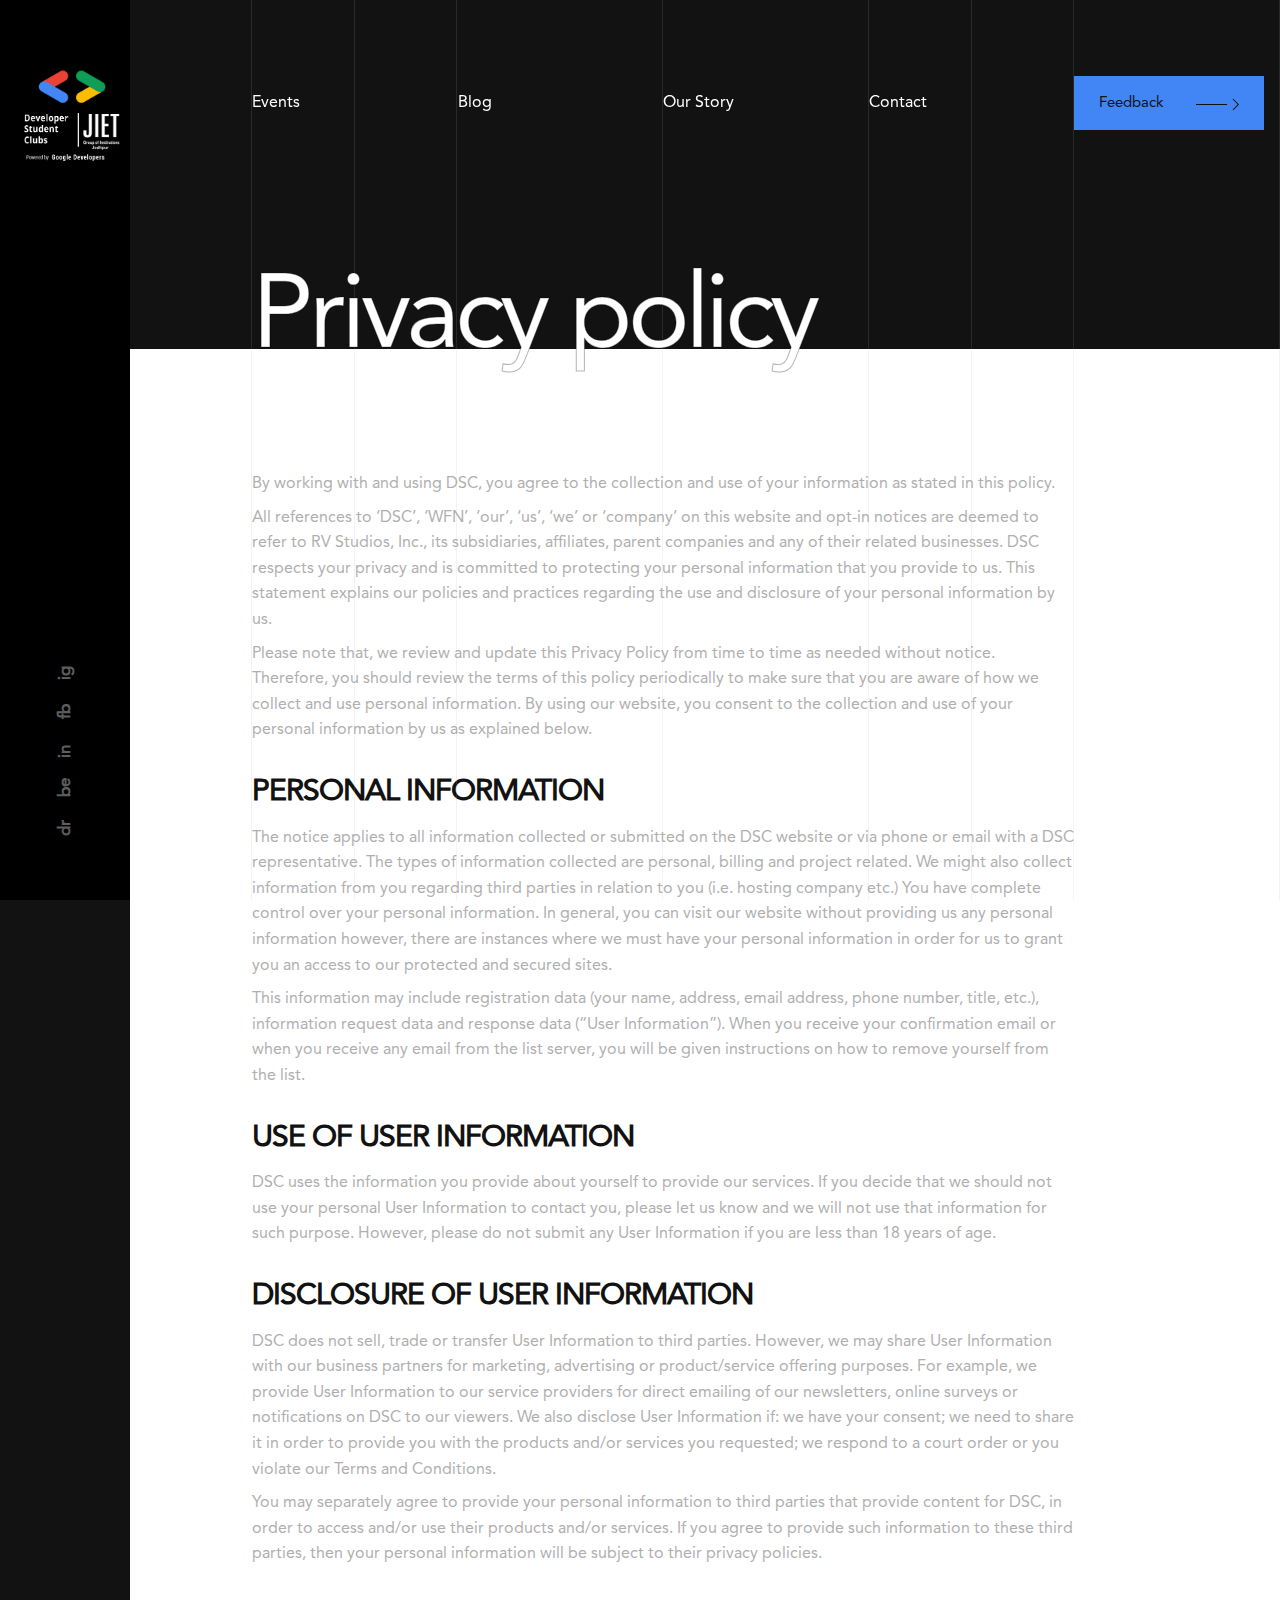
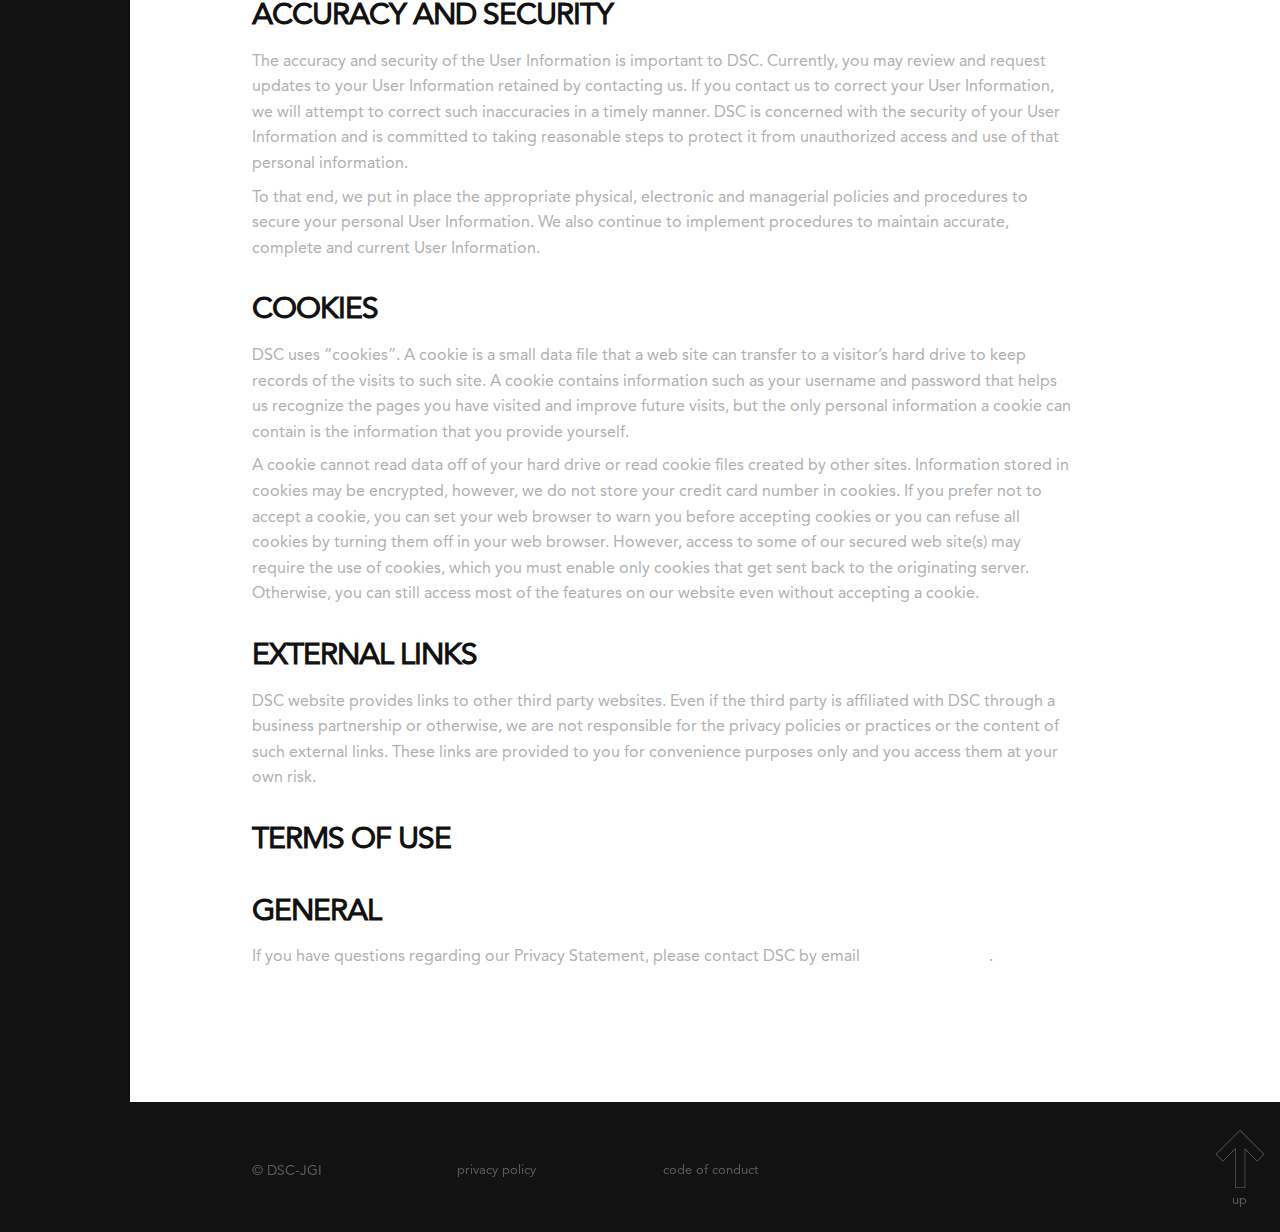
<file: privacy-policy/index.html>
<!DOCTYPE html>
<html>
>
<meta http-equiv="content-type" content="text/html;charset=UTF-8" />

<head>
    <title>DSCI-JGI | privacy-policy </title>

    <meta id="meta-viewport" name="viewport" content="width=device-width, initial-scale=1, maximum-scale=1, user-scalable=no">
    <link rel="shortcut icon" href="../wp-content/uploads/2018/10/dsc-logo-fav.png" type="image/png">
    <link rel="icon" href="../wp-content/uploads/2018/10/dsc-logo-fav.png" type="image/png">
    <meta name="robots" content="noindex, nofollow">


    <style type="text/css">
        img.wp-smiley,
        img.emoji {
            display: inline !important;
            border: none !important;
            box-shadow: none !important;
            height: 1em !important;
            width: 1em !important;
            margin: 0 .07em !important;
            vertical-align: -0.1em !important;
            background: none !important;
            padding: 0 !important;
        }
    </style>
    <link rel='stylesheet' id='css-0-css' href='../wp-content/mmr/2c571910-1555416148.min.css' type='text/css' media='all' />

    <link rel="icon" href="../wp-content/uploads/2018/10/dsc-logo-fav.png" sizes="32x32" />
    <link rel="icon" href="../wp-content/uploads/2018/10/dsc-logo-fav.png" sizes="192x192" />
    <link rel="apple-touch-icon-precomposed" href="../wp-content/uploads/2018/10/dsc-logo-fav.png" />

</head>

<body>
    <!-- SVG sprite include -->
    <svg xmlns="http://www.w3.org/2000/svg" class="icons-sprite">
    <symbol id="icon-arrow-on-btn" viewBox="0 0 42.99 11.7">
        <title>Asset 10</title><g id="Layer_2" data-name="Layer 2"><g id="Layer_1-2" data-name="Layer 1"><path d="M37.29 11.7l-.72-.7 5.02-5.15L36.57.7l.72-.7 5.69 5.85-5.69 5.85z"/><path class="cls-1" d="M31 5.35H0v1h31v-1z" id="Rectangle_9" data-name="Rectangle 9"/></g></g>
    </symbol>
    <symbol id="icon-arrow-on-drop" viewBox="0 0 6.42 11.7">
        <title>Asset 13</title><g data-name="Layer 2"><path d="M.72 11.7L0 11l5.02-5.15L0 .7.72 0l5.7 5.85-5.7 5.85z" data-name="Layer 1"/></g>
    </symbol>
    <symbol id="icon-arrow-on-link" viewBox="0 0 31.99 11.7">
        <title>Asset 11</title><g id="Layer_2" data-name="Layer 2"><g id="Layer_1-2" data-name="Layer 1"><path d="M26.29 11.7l-.72-.7 5.02-5.15L25.57.7l.72-.7 5.69 5.85-5.69 5.85z"/><path class="cls-1" d="M20 5.35H0v1h20v-1z" id="Rectangle_9" data-name="Rectangle 9"/></g></g>
    </symbol>
    <symbol id="icon-arrow-pagination" viewBox="0 0 99.01 83.01">
        <title>arrow right</title><g data-name="Layer 2"><g data-name="Layer 1"><path d="M57.52 1.41l40.07 40-.16.16.08.09L57.56 81.6 46.65 70.7l19.51-19.49 1.71-1.7H1V34.07h67.32l-1.71-1.71-20-20 11-10.93m0-1.41L45.16 12.34l20.75 20.73H0v17.44h65.46L45.24 70.7 57.56 83l41.37-41.31-.09-.09.17-.16L57.52 0z" data-name="arrow right"/></g></g>
    </symbol>
</svg>
    <div class="full-page-wrap">
        <aside class="sidebar">
            <a class="sidebar__logo" href="../index.html">
                <img class="sidebar__logo-img" src="../wp-content/uploads/2018/10/dsc-logo.png" alt="Logo" />
            </a>

            <div class="pagination"></div>

            <div class="social-links">
                <a href="https://www.instagram.com/#/" class="instagram" target="_blank" rel="nofollow"></a>
                <a href="https://www.facebook.com/#" class="facebook" target="_blank" rel="nofollow"></a>
                <a href="https://www.linkedin.com/company/#" class="linkedin" target="_blank" rel="nofollow"></a>
                <a href="https://www.behance.net/#" class="behance" target="_blank" rel="nofollow"></a>
                <a href="https://dribbble.com/#" class="dribbble" target="_blank" rel="nofollow"></a>
            </div>
        </aside>
        <div class="full-page-content-wrap">
            <div class="bg-lines">
                <div class="bg-line med"></div>
                <div class="bg-line small"></div>
                <div class="bg-line small"></div>
                <div class="bg-line large"></div>
                <div class="bg-line large"></div>
                <div class="bg-line small"></div>
                <div class="bg-line small"></div>
                <div class="bg-line large"></div>
            </div>
            <header>
                <div class="main-nav-container">
                    <ul id="menu-main-nav" class="main-nav">
                        <li id="menu-item-42" class="menu-item menu-item-type-post_type menu-item-object-page menu-item-42"><a href="../Events/index.html">Events</a></li>
                        <li id="menu-item-41" class="test-css-class menu-item menu-item-type-post_type menu-item-object-page menu-item-41">
                            <a href="../blog/index.html">Blog</a></li>
                        <li id="menu-item-45" class="menu-item menu-item-type-post_type menu-item-object-page current-menu-item page_item page-item-43 current_page_item menu-item-45">
                            <a href="index.html" aria-current="page">Our Story</a></li>
                        <li id="menu-item-40" class="menu-item menu-item-type-post_type menu-item-object-page menu-item-40"><a href="../contact/index.html">Contact</a></li>
                    </ul>
                </div>
                <div class="mobile-nav-container">
                    <ul id="menu-mobile-nav" class="mobile-nav">
                        <li id="menu-item-128" class="menu-item menu-item-type-post_type menu-item-object-page menu-item-home menu-item-128">
                            <a href="../index.html">Home</a></li>
                        <li id="menu-item-129" class="menu-item menu-item-type-post_type menu-item-object-page menu-item-129"><a href="../Events/index.html">Events</a></li>
                        <li id="menu-item-130" class="menu-item menu-item-type-post_type menu-item-object-page menu-item-130"><a href="../Blog/index.html">Blog</a></li>
                        <li id="menu-item-259" class="menu-item menu-item-type-post_type menu-item-object-page current-menu-item page_item page-item-43 current_page_item menu-item-259">
                            <a href="index.html" aria-current="page">Our Story</a></li>
                        <li id="menu-item-131" class="menu-item menu-item-type-post_type menu-item-object-page menu-item-131"><a href="../contact/index.html">Contact</a></li>
                        <li id="menu-item-362" class="link menu-item menu-item-type-post_type menu-item-object-page menu-item-362"><a href="../get-a-quote/index.html">Feedback</a></li>
                        <li id="menu-item-165" class="mobile-nav-submenu menu-item menu-item-type-custom menu-item-object-custom menu-item-has-children menu-item-165">
                            <a>Submenu</a>
                            <ul class="sub-menu">
                                <li id="menu-item-132" class="menu-item menu-item-type-post_type menu-item-object-page menu-item-132"><a href="../terms-of-use/index.html">Terms of use</a></li>
                                <li id="menu-item-340" class="menu-item menu-item-type-post_type menu-item-object-page menu-item-340"><a href="../privacy-policy/index.html">Privacy policy</a></li>
                            </ul>
                        </li>
                    </ul>
                </div> <a class="btn header__btn" href="../get-a-quote/index.html">Feedback<svg
                        class="header__btn-icon">
                        <use xlink:href="#icon-arrow-on-btn"></use>
                    </svg>  
                </a>
                <a class="header__logo-link" href="../index.html">
                    <img class="header__logo-img" src="../wp-content/uploads/2018/10/dsc-logo.png" alt="Logo" />
                </a>
                <button class="j-button header__mobile-btn" type="button"></button>
            </header>
            <div class="full-page-content default">
                <div class="page-title-container u-non-clickable">
                    <h1 class="page-title u-non-clickable" data-aos="title-animation" data-aos-duration="1000">Privacy policy</h1>
                </div>
                <div class="page-blocks default">
                    <p>By working with and using DSC, you agree to the collection and use of your information as stated in this policy.</p>
                    <p>All references to ‘DSC’, ‘WFN’, ‘our’, ‘us’, ‘we’ or ‘company’ on this website and opt-in notices are deemed to refer to RV Studios, Inc., its subsidiaries, affiliates, parent companies and any of their related businesses. DSC respects
                        your privacy and is committed to protecting your personal information that you provide to us. This statement explains our policies and practices regarding the use and disclosure of your personal information by us.</p>
                    <p>Please note that, we review and update this Privacy Policy from time to time as needed without notice. Therefore, you should review the terms of this policy periodically to make sure that you are aware of how we collect and use personal
                        information. By using our website, you consent to the collection and use of your personal information by us as explained below.</p>
                    <h2>PERSONAL INFORMATION</h2>
                    <p>The notice applies to all information collected or submitted on the DSC website or via phone or email with a DSC representative. The types of information collected are personal, billing and project related. We might also collect information
                        from you regarding third parties in relation to you (i.e. hosting company etc.) You have complete control over your personal information. In general, you can visit our website without providing us any personal information however,
                        there are instances where we must have your personal information in order for us to grant you an access to our protected and secured sites.</p>
                    <p>This information may include registration data (your name, address, email address, phone number, title, etc.), information request data and response data (“User Information”). When you receive your confirmation email or when you receive
                        any email from the list server, you will be given instructions on how to remove yourself from the list.</p>
                    <h2>USE OF USER INFORMATION</h2>
                    <p>DSC uses the information you provide about yourself to provide our services. If you decide that we should not use your personal User Information to contact you, please let us know and we will not use that information for such purpose.
                        However, please do not submit any User Information if you are less than 18 years of age.</p>
                    <h2>DISCLOSURE OF USER INFORMATION</h2>
                    <p>DSC does not sell, trade or transfer User Information to third parties. However, we may share User Information with our business partners for marketing, advertising or product/service offering purposes. For example, we provide User
                        Information to our service providers for direct emailing of our newsletters, online surveys or notifications on DSC to our viewers. We also disclose User Information if: we have your consent; we need to share it in order to provide
                        you with the products and/or services you requested; we respond to a court order or you violate our Terms and Conditions.</p>
                    <p>You may separately agree to provide your personal information to third parties that provide content for DSC, in order to access and/or use their products and/or services. If you agree to provide such information to these third parties,
                        then your personal information will be subject to their privacy policies.</p>
                    <h2>ACCURACY AND SECURITY</h2>
                    <p>The accuracy and security of the User Information is important to DSC. Currently, you may review and request updates to your User Information retained by contacting us. If you contact us to correct your User Information, we will attempt
                        to correct such inaccuracies in a timely manner. DSC is concerned with the security of your User Information and is committed to taking reasonable steps to protect it from unauthorized access and use of that personal information.</p>
                    <p>To that end, we put in place the appropriate physical, electronic and managerial policies and procedures to secure your personal User Information. We also continue to implement procedures to maintain accurate, complete and current
                        User Information.</p>
                    <h2>COOKIES</h2>
                    <p>DSC uses “cookies”. A cookie is a small data file that a web site can transfer to a visitor’s hard drive to keep records of the visits to such site. A cookie contains information such as your username and password that helps us recognize
                        the pages you have visited and improve future visits, but the only personal information a cookie can contain is the information that you provide yourself.</p>
                    <p>A cookie cannot read data off of your hard drive or read cookie files created by other sites. Information stored in cookies may be encrypted, however, we do not store your credit card number in cookies. If you prefer not to accept
                        a cookie, you can set your web browser to warn you before accepting cookies or you can refuse all cookies by turning them off in your web browser. However, access to some of our secured web site(s) may require the use of cookies,
                        which you must enable only cookies that get sent back to the originating server. Otherwise, you can still access most of the features on our website even without accepting a cookie.</p>
                    <h2>EXTERNAL LINKS</h2>
                    <p>DSC website provides links to other third party websites. Even if the third party is affiliated with DSC through a business partnership or otherwise, we are not responsible for the privacy policies or practices or the content of such
                        external links. These links are provided to you for convenience purposes only and you access them at your own risk.</p>
                    <h2>TERMS OF USE</h2>

                    <h2>GENERAL</h2>
                    <p>If you have questions regarding our Privacy Statement, please contact DSC by email <a href="#">info@dsc-jgi.com</a>.</p>
                </div>
            </div>

            <footer class="footer">
                <div class="footer-nav-container">
                    <ul id="menu-footer-nav" class="footer-nav">
                        <li id="menu-item-341" class="menu-item menu-item-type-post_type menu-item-object-page current-menu-item page_item page-item-338 current_page_item menu-item-341"><a href="#" aria-current="page">Privacy policy</a></li>
                        <li id="menu-item-47" class="menu-item menu-item-type-post_type menu-item-object-page menu-item-47"><a href="#/">Code of conduct</a></li>
                    </ul>
                </div>
                <p class="footer__copyright">© DSC-JGI </p>
                <button class="j-btn btn-top" id="btn-to-top" title="Go to top" type="button">
                        up
                        <svg class="btn-top__icon"><use xlink:href="#icon-arrow-pagination"></use></svg>
                    </button>
            </footer>
        </div>
    </div>
    <script type='text/javascript' src='../wp-content/mmr/6d50d3fc-1555407580.min.js'></script>

</body>



</html>
</file>
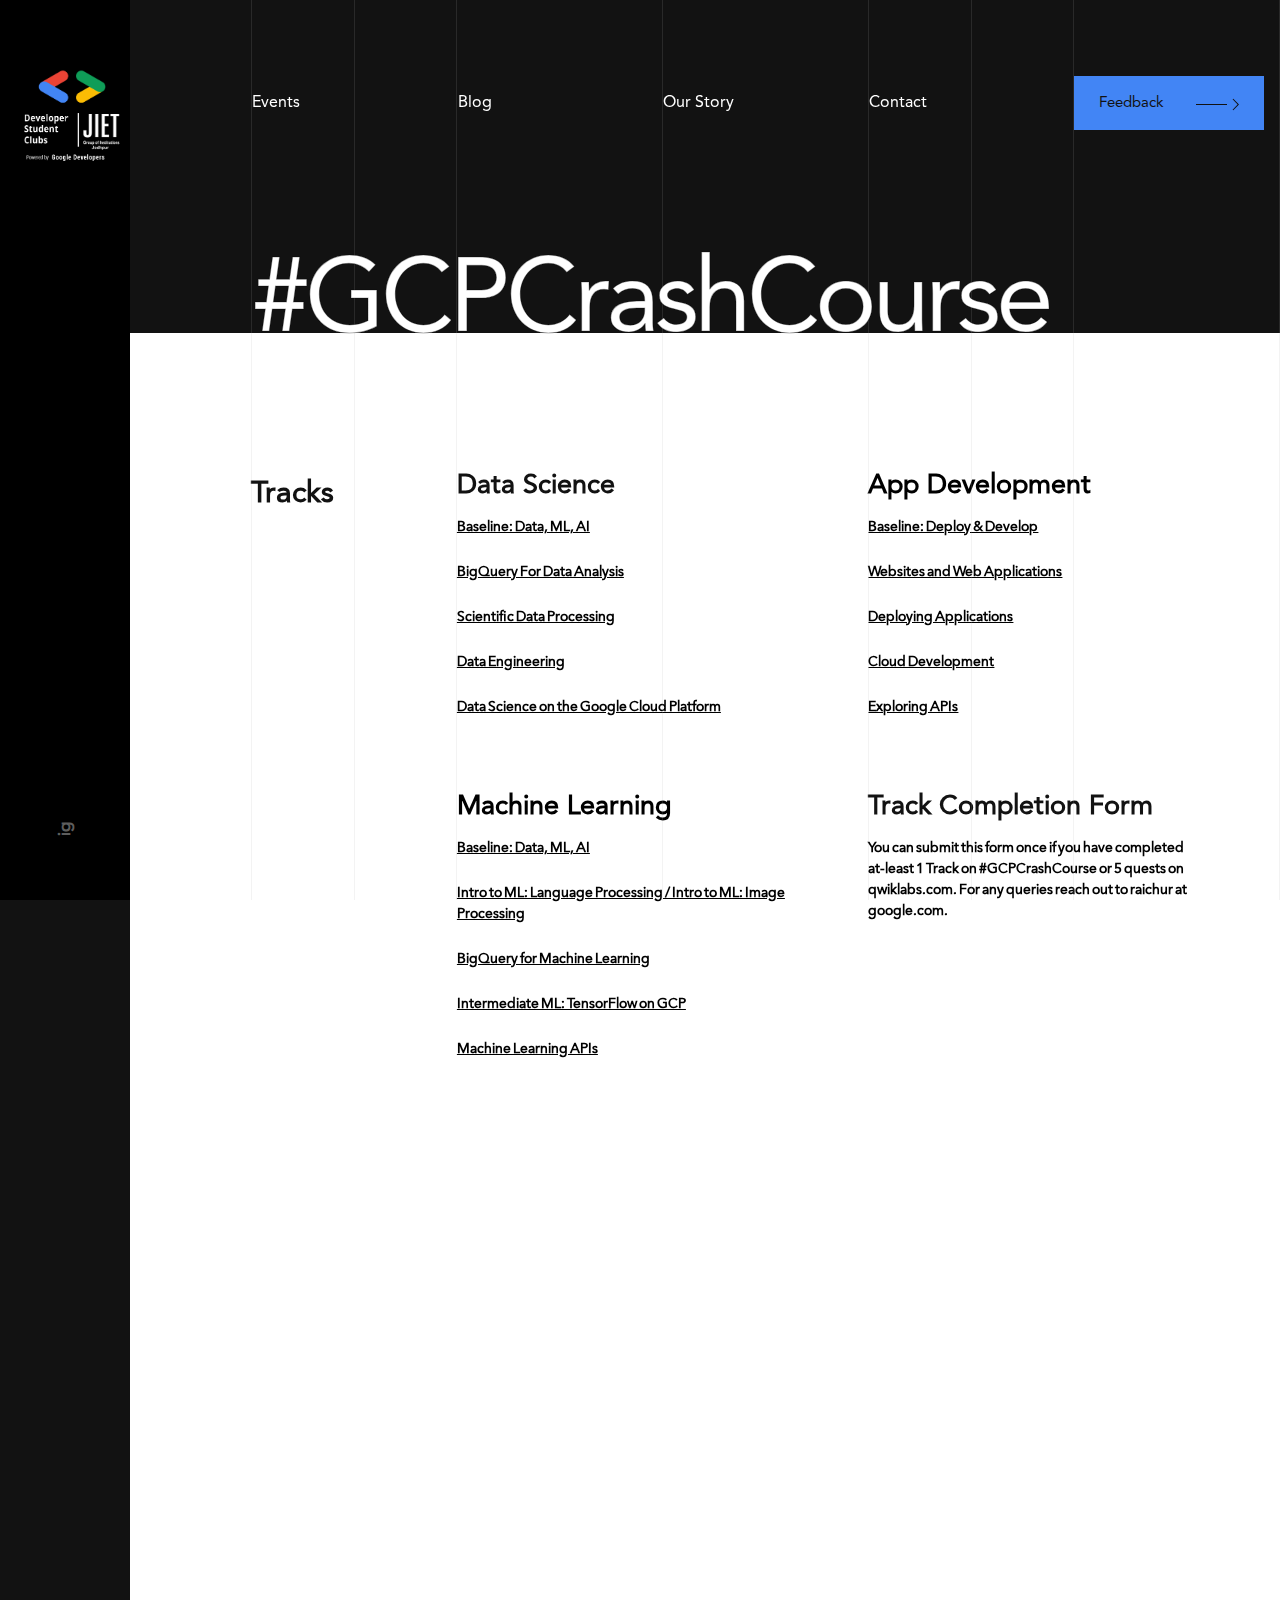
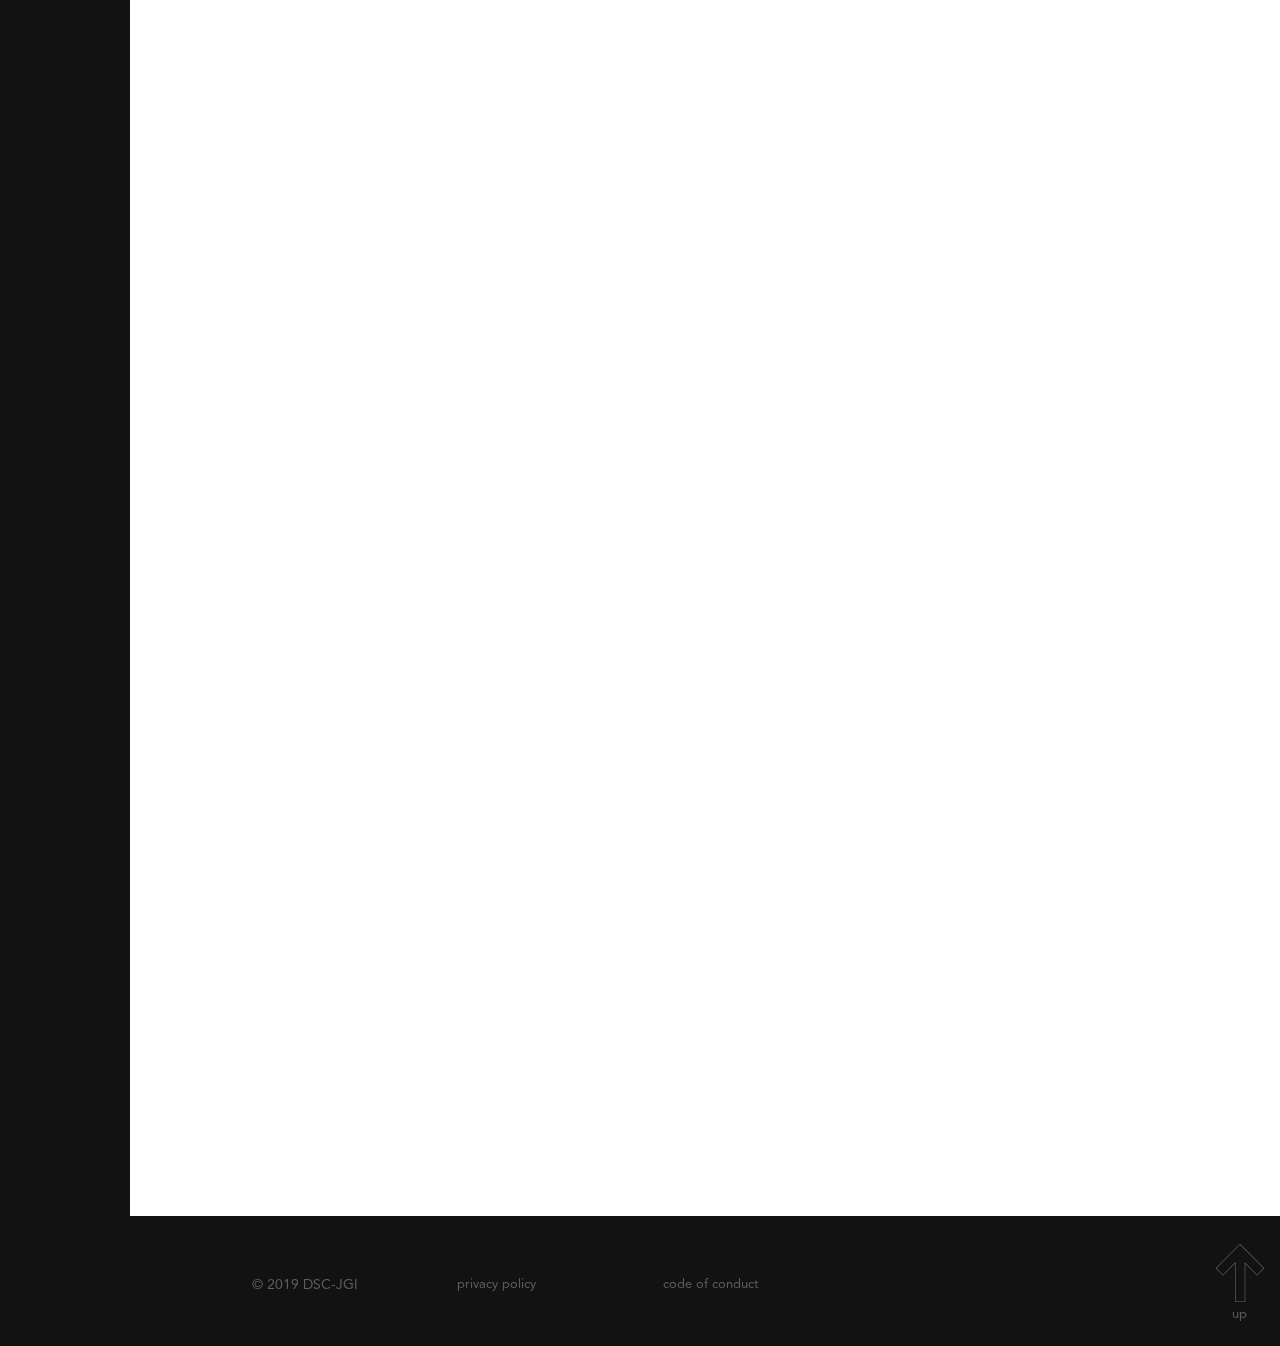
<file: Events/GCP/index.html>
<!DOCTYPE html>
<html>

<meta http-equiv="content-type" content="text/html;charset=UTF-8" />


<head>
    <title>Google Developer Club- JGI | EVENTS</title>
    <meta id="meta-viewport" name="viewport" content="width=device-width, initial-scale=1, maximum-scale=1, user-scalable=no">
    <link rel="shortcut icon" href="../../wp-content/uploads/2018/11/dsc-logo-fav.png" type="image/png">
    <link rel="icon" href="../../wp-content/uploads/2018/11/dsc-logo-fav.png" type="image/png">
    <style type="text/css">
        img.wp-smiley,
        img.emoji {
            display: inline !important;
            border: none !important;
            box-shadow: none !important;
            height: 1em !important;
            width: 1em !important;
            margin: 0 .07em !important;
            vertical-align: -0.1em !important;
            background: none !important;
            padding: 0 !important;
        }
    </style>
    <link rel='stylesheet' id='css-0-css' href='../../wp-content/mmr/2c571910-1555416148.min.css' type='text/css' media='all' />
    <script type='text/javascript' src='../../wp-content/mmr/6823c614-1555407580.min.js'></script>

    <link rel="icon" href="../../wp-content/uploads/2018/11/dsc-logo-fav.png" sizes="32x32" />
    <link rel="icon" href="../../wp-content/uploads/2018/11/dsc-logo-fav.png" sizes="192x192" />
    <link rel="apple-touch-icon-precomposed" href="../../wp-content/uploads/2018/11/dsc-logo-fav.png" />


</head>

<body>
    <!-- SVG sprite include -->
    <svg xmlns="http://www.w3.org/2000/svg" class="icons-sprite">
        <symbol id="icon-arrow-on-btn" viewBox="0 0 42.99 11.7">
            <title>Asset 10</title>
            <g id="Layer_2" data-name="Layer 2">
                <g id="Layer_1-2" data-name="Layer 1">
                    <path d="M37.29 11.7l-.72-.7 5.02-5.15L36.57.7l.72-.7 5.69 5.85-5.69 5.85z" />
                    <path class="cls-1" d="M31 5.35H0v1h31v-1z" id="Rectangle_9" data-name="Rectangle 9" />
                </g>
            </g>
        </symbol>
        <symbol id="icon-arrow-on-drop" viewBox="0 0 6.42 11.7">
            <title>Asset 13</title>
            <g data-name="Layer 2">
                <path d="M.72 11.7L0 11l5.02-5.15L0 .7.72 0l5.7 5.85-5.7 5.85z" data-name="Layer 1" />
            </g>
        </symbol>
        <symbol id="icon-arrow-on-link" viewBox="0 0 31.99 11.7">
            <title>Asset 11</title>
            <g id="Layer_2" data-name="Layer 2">
                <g id="Layer_1-2" data-name="Layer 1">
                    <path d="M26.29 11.7l-.72-.7 5.02-5.15L25.57.7l.72-.7 5.69 5.85-5.69 5.85z" />
                    <path class="cls-1" d="M20 5.35H0v1h20v-1z" id="Rectangle_9" data-name="Rectangle 9" />
                </g>
            </g>
        </symbol>
        <symbol id="icon-arrow-pagination" viewBox="0 0 99.01 83.01">
            <title>arrow right</title>
            <g data-name="Layer 2">
                <g data-name="Layer 1">
                    <path
                        d="M57.52 1.41l40.07 40-.16.16.08.09L57.56 81.6 46.65 70.7l19.51-19.49 1.71-1.7H1V34.07h67.32l-1.71-1.71-20-20 11-10.93m0-1.41L45.16 12.34l20.75 20.73H0v17.44h65.46L45.24 70.7 57.56 83l41.37-41.31-.09-.09.17-.16L57.52 0z"
                        data-name="arrow right" />
                </g>
            </g>
        </symbol>
    </svg>
    <div class="full-page-wrap">
        <aside class="sidebar">
            <a class="sidebar__logo" href="../../index.html">
                <img class="sidebar__logo-img" src="../../wp-content/uploads/2018/11/dsc-logo.png" alt="Logo" />
            </a>

            <div class="pagination"></div>

            <div class="social-links">
                <a href="https://www.instagram.com/dsc.jgi/" class="instagram" target="_blank" rel="nofollow"></a>
            </div>
        </aside>
        <div class="full-page-content-wrap">
            <div class="bg-lines">
                <div class="bg-line med"></div>
                <div class="bg-line small"></div>
                <div class="bg-line small"></div>
                <div class="bg-line large"></div>
                <div class="bg-line large"></div>
                <div class="bg-line small"></div>
                <div class="bg-line small"></div>
                <div class="bg-line large"></div>
            </div>
            <header>
                <div class="main-nav-container">
                    <ul id="menu-main-nav" class="main-nav">
                        <li id="menu-item-42" class="menu-item menu-item-type-post_type menu-item-object-page menu-item-42 "><a href="../index.html">Events</a></li>
                        <li id="menu-item-41" class="test-css-class menu-item menu-item-type-post_type menu-item-object-page menu-item-41"><a href="../../Blog/index.html">Blog</a></li>
                        <li id="menu-item-45" class="menu-item menu-item-type-post_type menu-item-object-page menu-item-45"><a href="../../our-story/index.html">Our Story</a></li>
                        <li id="menu-item-40" class="menu-item menu-item-type-post_type menu-item-object-page menu-item-40"><a href="../../contact/index.html">Contact</a></li>
                    </ul>
                </div>
                <div class="mobile-nav-container">
                    <ul id="menu-mobile-nav" class="mobile-nav">
                        <li id="menu-item-128" class="menu-item menu-item-type-post_type menu-item-object-page menu-item-home menu-item-128"><a href="../../index.html">Home</a></li>
                        <li id="menu-item-129" class="menu-item menu-item-type-post_type menu-item-object-page menu-item-129"><a href="../../Events/index.html">Events</a></li>
                        <li id="menu-item-130" class="menu-item menu-item-type-post_type menu-item-object-page menu-item-130"><a href="../index.html">Blog</a></li>
                        <li id="menu-item-259" class="menu-item menu-item-type-post_type menu-item-object-page menu-item-259"><a href="../../our-story/index.html">Our Story</a></li>
                        <li id="menu-item-131" class="menu-item menu-item-type-post_type menu-item-object-page menu-item-131"><a href="../../contact/index.html">Contact</a></li>
                        <li id="menu-item-362" class="link menu-item menu-item-type-post_type menu-item-object-page menu-item-362"><a href="../https://forms.gle/YqRT67UqkxGVeLmC7">Feedback</a></li>
                        <li id="menu-item-165" class="mobile-nav-submenu menu-item menu-item-type-custom menu-item-object-custom menu-item-has-children menu-item-165"><a>Submenu</a>
                            <ul class="sub-menu">
                                <li id="menu-item-132" class="menu-item menu-item-type-post_type menu-item-object-page menu-item-132"><a href="#">Code of conduct</a></li>
                                <li id="menu-item-340" class="menu-item menu-item-type-post_type menu-item-object-page menu-item-340"><a href="#">Privacy policy</a></li>
                            </ul>
                        </li>
                    </ul>
                </div> <a class="btn header__btn" href="../https://forms.gle/YqRT67UqkxGVeLmC7">Feedback                   <svg class="header__btn-icon">
                        <use xlink:href="#icon-arrow-on-btn"></use>
                    </svg>
                </a>
                <a class="header__logo-link" href="../../index.html">
                    <img class="header__logo-img" src="../../wp-content/uploads/2018/11/dsc-logo.png" alt="Logo" />
                </a>
                <button class="j-button header__mobile-btn" type="button"></button>
            </header>
            <div class="service-single__wrapper">

                <div class="page-title-container">
                    <h1 class="page-title u-non-clickable" data-aos="title-animation" data-aos-duration="1000"> #GCPCrashCourse
                    </h1>
                    <!--<div class="page-pagination">
                        <a class="page-pagination-link prev" href="../tech-consultancy/index.html"><svg>
                                <use xlink:href="#icon-arrow-pagination"></a>
                        <a class="page-pagination-link next" href="../ux-design/index.html"><svg>
                                <use xlink:href="#icon-arrow-pagination"></a>
                    </div>-->
                </div>

                <div class="service-single__sections">
                    <div class="grid">
                        <h3 class="service-single__section-title" data-aos="fade-right" data-aos-duration="1000">
                            Tracks </h3>
                        <div class="service-single__items" data-aos="fade-up" data-aos-duration="1000">
                            <div class="service-single__item">
                                <!-- <span class="service-single__item-index">1</span>-->
                                <h4 class="service-single__item-title" data-mh="service-single-title">Data Science</h4>
                                <a href="https://google.qwiklabs.com/quests/34?qlcampaign=6p-EDU-DSC-GCC-51">
                                    <p class="service-single__item-description">
                                        <u><b>Baseline: Data, ML, AI</b></u><br>
                                    </p>
                                </a><br>

                                <a href="https://google.qwiklabs.com/quests/55?qlcampaign=6p-EDU-DSC-GCC-51">
                                    <p class="service-single__item-description">
                                        <u><b>BigQuery For Data Analysis</b></u><br>
                                    </p>
                                </a><br>
                                <a href="https://google.qwiklabs.com/quests/28?qlcampaign=6p-EDU-DSC-GCC-51">
                                    <p class="service-single__item-description">
                                        <u><b>Scientific Data Processing</b></u><br>
                                    </p>
                                </a><br>
                                <a href="https://google.qwiklabs.com/quests/25?qlcampaign=6p-EDU-DSC-GCC-51">
                                    <p class="service-single__item-description">
                                        <u><b>Data Engineering</b></u><br>
                                    </p>
                                </a><br>
                                <a href="https://google.qwiklabs.com/quests/43?qlcampaign=6p-EDU-DSC-GCC-51">
                                    <p class="service-single__item-description">
                                        <u><b>Data Science on the Google Cloud Platform</b></u><br>
                                    </p>
                                </a><br>


                            </div>

                            <div class="service-single__item">

                                <h4 class="service-single__item-title" data-mh="service-single-title">
                                    <b> App Development</b><br>
                                </h4>


                                <a href="https://google.qwiklabs.com/quests/37?qlcampaign=6p-EDU-DSC-GCC-51">
                                    <p class="service-single__item-description">
                                        <u><b>Baseline: Deploy & Develop</b></u><br>
                                    </p>
                                </a><br>

                                <a href="https://google.qwiklabs.com/quests/39?qlcampaign=6p-EDU-DSC-GCC-51">
                                    <p class="service-single__item-description">
                                        <u><b>Websites and Web Applications</b></u><br>
                                    </p>
                                </a><br>
                                <a href="https://google.qwiklabs.com/quests/26?qlcampaign=6p-EDU-DSC-GCC-51">
                                    <p class="service-single__item-description">
                                        <u><b>Deploying Applications</b></u><br>
                                    </p>
                                </a><br>
                                <a href="https://google.qwiklabs.com/quests/67?qlcampaign=6p-EDU-DSC-GCC-51">
                                    <p class="service-single__item-description">
                                        <u><b>Cloud Development</b></u><br>
                                    </p>
                                </a><br>
                                <a href="https://google.qwiklabs.com/quests/54?qlcampaign=6p-EDU-DSC-GCC-51">
                                    <p class="service-single__item-description">
                                        <u><b>Exploring APIs</b></u><br>
                                    </p>
                                </a><br>
                            </div>

                            <div class="service-single__item">

                                <h4 class="service-single__item-title" data-mh="service-single-title">
                                    <b> Machine Learning</b><br>
                                </h4>


                                <a href="https://google.qwiklabs.com/quests/34?qlcampaign=6p-EDU-DSC-GCC-51">
                                    <p class="service-single__item-description">
                                        <u><b>Baseline: Data, ML, AI
                                            </b></u><br>
                                    </p>
                                </a><br>

                                <a href="https://google.qwiklabs.com/quests/82?qlcampaign=6p-EDU-DSC-GCC-51">
                                    <p class="service-single__item-description">
                                        <u><b>Intro to ML: Language Processing / Intro to ML: Image Processing</b></u><br>
                                    </p>
                                </a><br>
                                <a href="https://google.qwiklabs.com/quests/71?qlcampaign=6p-EDU-DSC-GCC-51">
                                    <p class="service-single__item-description">
                                        <u><b>BigQuery for Machine Learning</b></u><br>
                                    </p>
                                </a><br>
                                <a href="https://google.qwiklabs.com/quests/83?qlcampaign=6p-EDU-DSC-GCC-51">
                                    <p class="service-single__item-description">
                                        <u><b>Intermediate ML: TensorFlow on GCP</b></u><br>
                                    </p>
                                </a><br>
                                <a href="https://google.qwiklabs.com/quests/32?qlcampaign=6p-EDU-DSC-GCC-51">
                                    <p class="service-single__item-description">
                                        <u><b>Machine Learning APIs</b></u><br>
                                    </p>
                                </a><br>
                            </div>
                            <div class="service-single__item">

                                <h4 class="service-single__item-title" data-mh="service-single-title">Track Completion Form</h4>
                                <a href="https://docs.google.com/forms/d/e/1FAIpQLSeqJBb8gYmgeXiOgqktotkTj50cVFU0c7iPJkWZQW68_CSCZQ/viewform">
                                    <p class="service-single__item-description">
                                        <b>You can submit this form once if you have completed at-least 1 Track on #GCPCrashCourse or 5 quests on qwiklabs.com. For any queries reach out to raichur at google.com.</b>
                                    </p>
                                </a>

                            </div>
                        </div>
                    </div>
                    <div class="row">
                        <h3 class="service-single__section-title" data-aos="fade-right" data-aos-duration="1000">
                            Nothing's fun without rewards</h3>
                        <div class="service-single__items" data-aos="fade-up" data-aos-duration="1000">
                            <div class="service-single__item">
                                <span class="service-single__item-index">1</span>
                                <h4 class="service-single__item-title" data-mh="service-single-title">Hoodies</h4>
                                <p class="service-single__item-description"></p>
                            </div>
                            <div class="service-single__item">
                                <span class="service-single__item-index">2</span>
                                <h4 class="service-single__item-title" data-mh="service-single-title">Schwags</h4>
                                <p class="service-single__item-description">
                                </p>
                            </div>
                            <div class="service-single__item">
                                <span class="service-single__item-index">3</span>
                                <h4 class="service-single__item-title" data-mh="service-single-title">Certification</h4>
                                <p class="service-single__item-description">
                                </p>
                            </div>

                        </div>
                    </div>
                    <div class="row">
                        <h3 class="service-single__section-title" data-aos="fade-right" data-aos-duration="1000">
                            Three Simple Rules</h3>
                        <div class="service-single__items" data-aos="fade-up" data-aos-duration="1000">
                            <div class="service-single__item">
                                <span class="service-single__item-index">1</span>
                                <h4 class="service-single__item-title" data-mh="service-single-title">One week One quest</h4>
                                <p class="service-single__item-description"></p>
                            </div>
                            <div class="service-single__item">
                                <span class="service-single__item-index">2</span>
                                <h4 class="service-single__item-title" data-mh="service-single-title">Complete 1 track & Fill this <a href="https://docs.google.com/forms/d/e/1FAIpQLSeqJBb8gYmgeXiOgqktotkTj50cVFU0c7iPJkWZQW68_CSCZQ/viewform">form and receive goodies!</a> </h4>
                                <p class="service-single__item-description">
                                </p>
                            </div>
                            <div class="service-single__item">
                                <span class="service-single__item-index">3</span>
                                <h4 class="service-single__item-title" data-mh="service-single-title">Participant should have completed all the quests in atleast 1 track to receive goodies!</h4>
                                <p class="service-single__item-description">
                                </p>
                            </div>

                        </div>
                    </div>


                </div>


                <div class="service-single__info page-info" data-aos="fade-up" data-aos-duration="1000">
                    <h4 class="service-single__info-heading page-info-heading">Let's celebrate.Tweet after you receive goodies. Tag us @dsc_hits @GoogleDevsIN #GCPCrashCourse #CSJwithDSCHITS #DSCHITS #DeveloperStudentClubs #DSCIndia #CloudStudyJams19 #GoogleCloud</h4>
                    <p class="service-single__info-text page-info-text">
                        <u style="color: #fff"> <a href="#">*GET SOURCE FILES HERE </a></u>
                    </p>


                </div>
            </div>
            <footer class="footer">
                <div class="footer-nav-container">
                    <ul id="menu-footer-nav" class="footer-nav">
                        <li id="menu-item-341" class="menu-item menu-item-type-post_type menu-item-object-page menu-item-341"><a href="#">Privacy policy</a></li>
                        <li id="menu-item-47" class="menu-item menu-item-type-post_type menu-item-object-page menu-item-47"><a href="#">code of conduct</a></li>
                    </ul>
                </div>

                <p class="footer__copyright">© 2019 DSC-JGI </p>
                <button class="j-btn btn-top" id="btn-to-top" title="Go to top" type="button">
                    up
                    <svg class="btn-top__icon">
                        <use xlink:href="#icon-arrow-pagination"></use>
                    </svg>
                </button>
            </footer>
        </div>
    </div>
    <script type='text/javascript' src='../../wp-content/mmr/3dbf18e2-1555407580.min.js'></script>

</body>

</html>
</file>
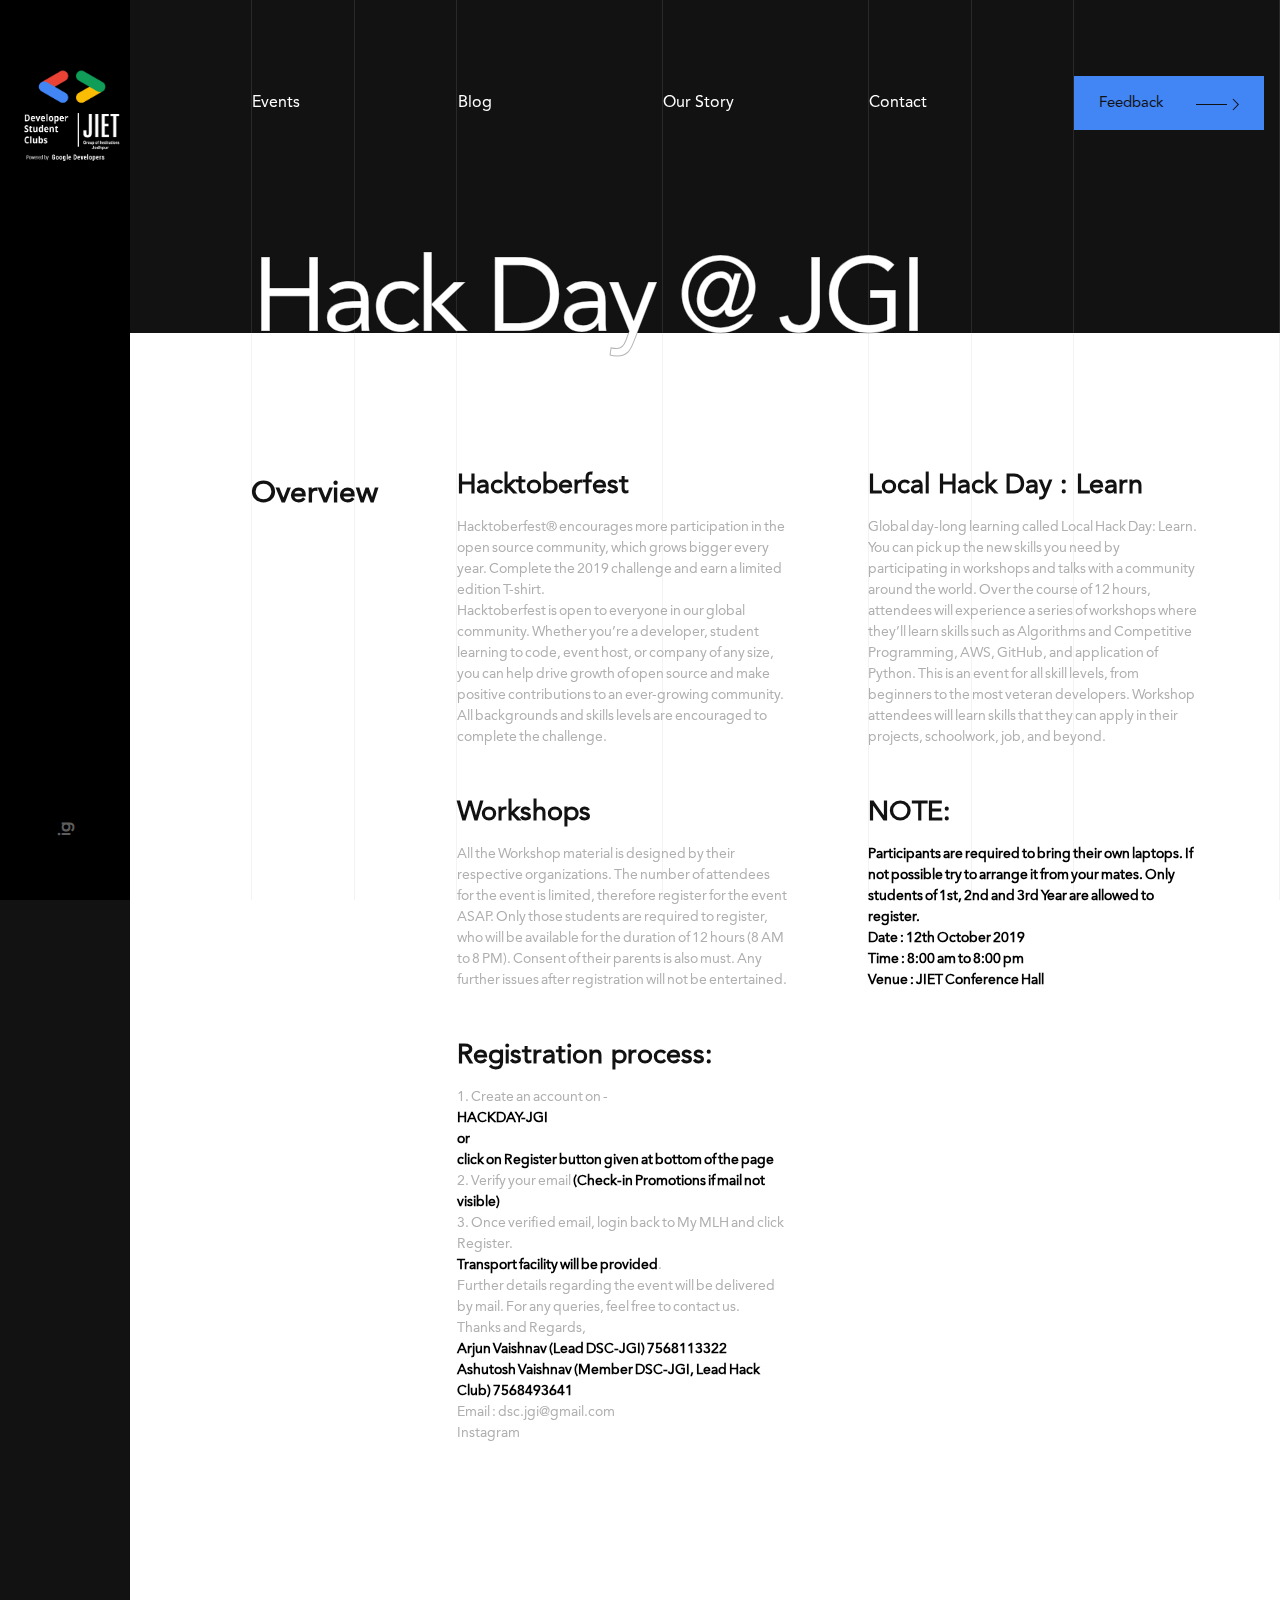
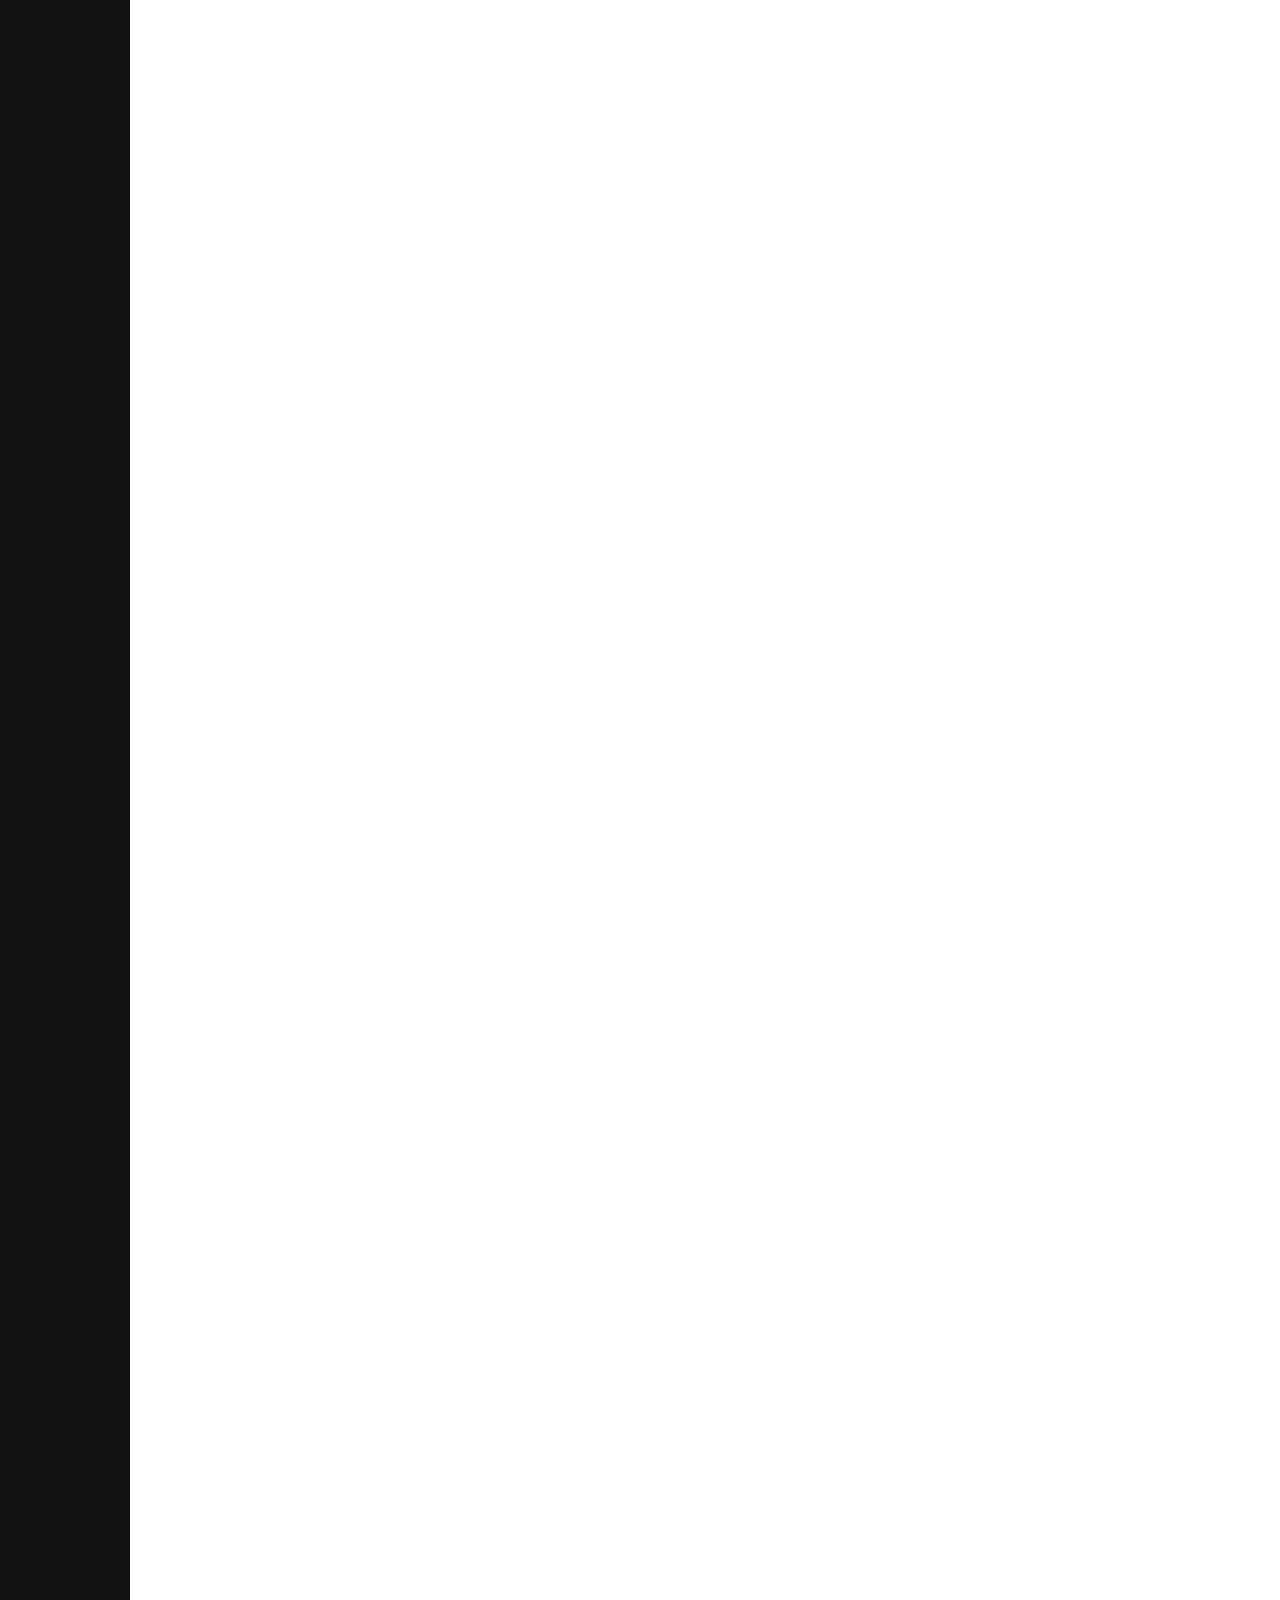
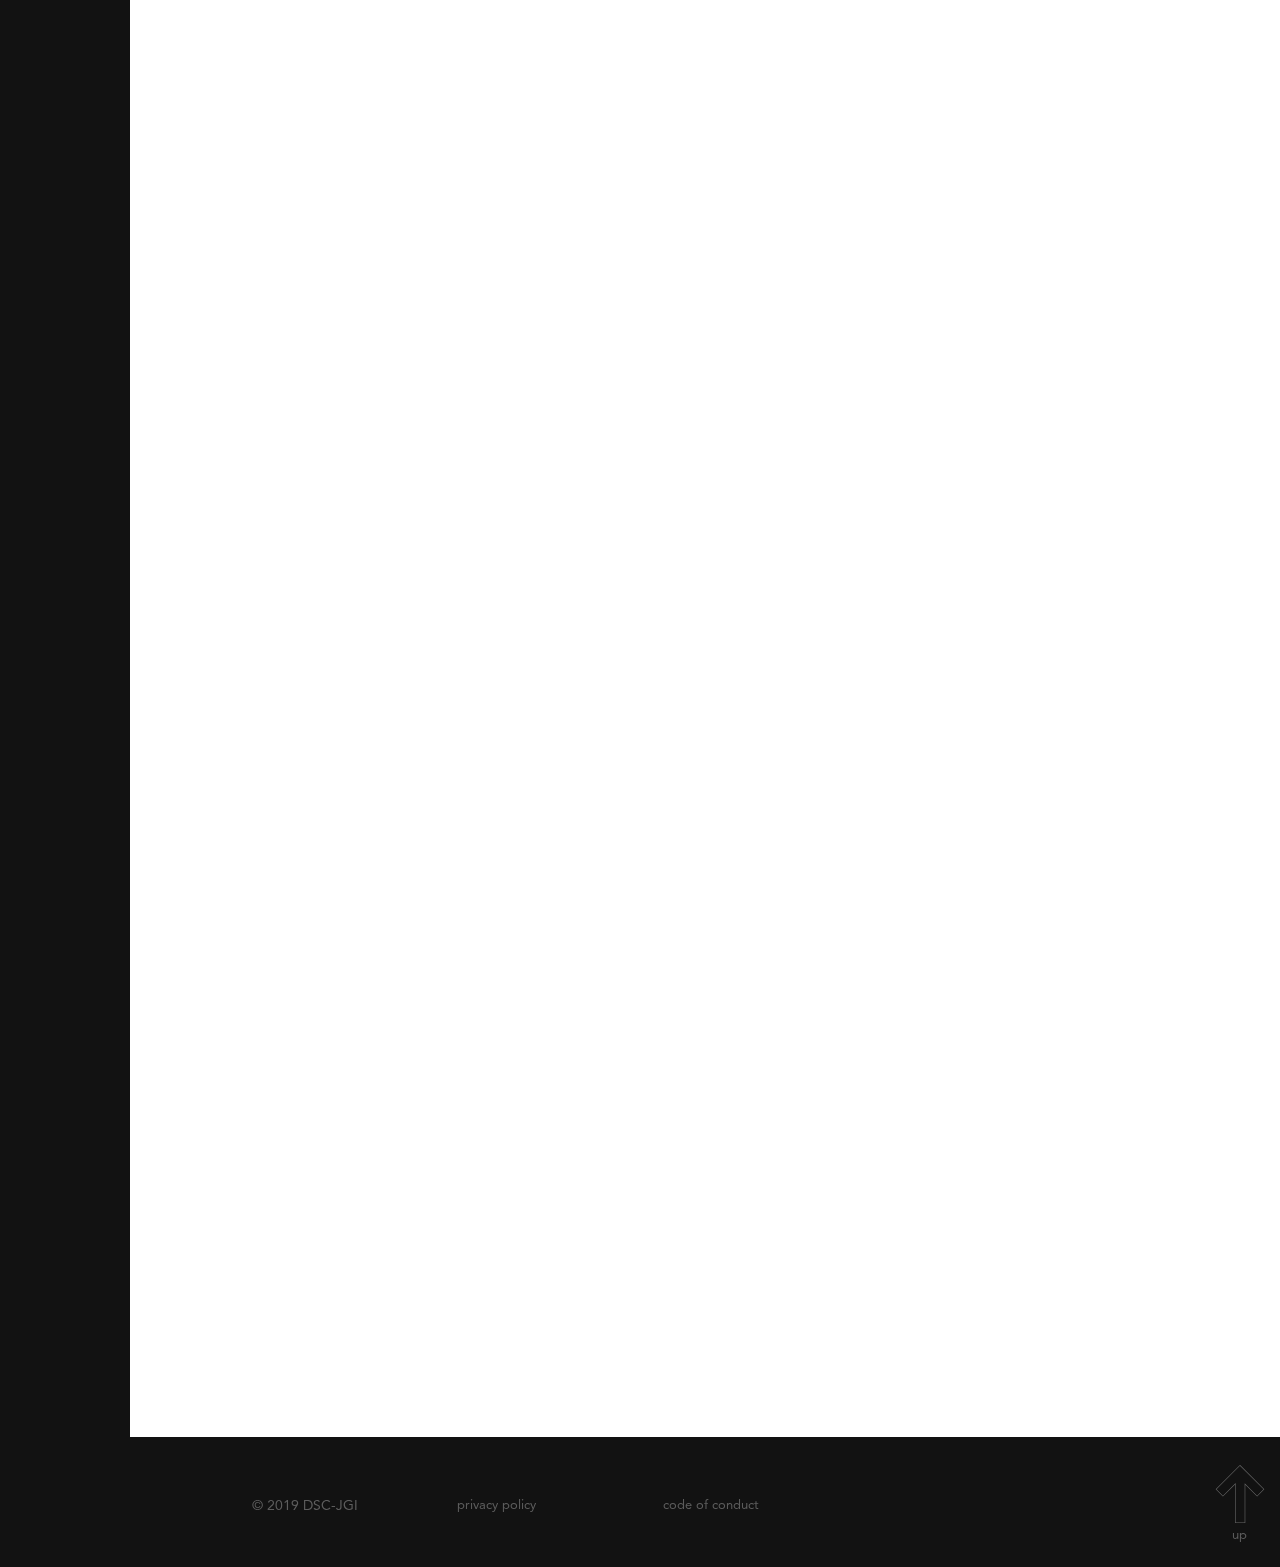
<file: Events/hack-ober-fest/index.html>
<!DOCTYPE html>
<html>

<meta http-equiv="content-type" content="text/html;charset=UTF-8" />


<head>
    <title>Google Developer Club- JGI | EVENTS</title>
    <meta id="meta-viewport" name="viewport" content="width=device-width, initial-scale=1, maximum-scale=1, user-scalable=no">
    <link rel="shortcut icon" href="../../wp-content/uploads/2018/11/dsc-logo-fav.png" type="image/png">
    <link rel="icon" href="../../wp-content/uploads/2018/11/dsc-logo-fav.png" type="image/png">
    <style type="text/css">
        img.wp-smiley,
        img.emoji {
            display: inline !important;
            border: none !important;
            box-shadow: none !important;
            height: 1em !important;
            width: 1em !important;
            margin: 0 .07em !important;
            vertical-align: -0.1em !important;
            background: none !important;
            padding: 0 !important;
        }
    </style>
    <link rel='stylesheet' id='css-0-css' href='../../wp-content/mmr/2c571910-1555416148.min.css' type='text/css' media='all' />
    <script type='text/javascript' src='../../wp-content/mmr/6823c614-1555407580.min.js'></script>

    <link rel="icon" href="../../wp-content/uploads/2018/11/dsc-logo-fav.png" sizes="32x32" />
    <link rel="icon" href="../../wp-content/uploads/2018/11/dsc-logo-fav.png" sizes="192x192" />
    <link rel="apple-touch-icon-precomposed" href="../../wp-content/uploads/2018/11/dsc-logo-fav.png" />


</head>

<body>
    <!-- SVG sprite include -->
    <svg xmlns="http://www.w3.org/2000/svg" class="icons-sprite">
        <symbol id="icon-arrow-on-btn" viewBox="0 0 42.99 11.7">
            <title>Asset 10</title>
            <g id="Layer_2" data-name="Layer 2">
                <g id="Layer_1-2" data-name="Layer 1">
                    <path d="M37.29 11.7l-.72-.7 5.02-5.15L36.57.7l.72-.7 5.69 5.85-5.69 5.85z" />
                    <path class="cls-1" d="M31 5.35H0v1h31v-1z" id="Rectangle_9" data-name="Rectangle 9" />
                </g>
            </g>
        </symbol>
        <symbol id="icon-arrow-on-drop" viewBox="0 0 6.42 11.7">
            <title>Asset 13</title>
            <g data-name="Layer 2">
                <path d="M.72 11.7L0 11l5.02-5.15L0 .7.72 0l5.7 5.85-5.7 5.85z" data-name="Layer 1" />
            </g>
        </symbol>
        <symbol id="icon-arrow-on-link" viewBox="0 0 31.99 11.7">
            <title>Asset 11</title>
            <g id="Layer_2" data-name="Layer 2">
                <g id="Layer_1-2" data-name="Layer 1">
                    <path d="M26.29 11.7l-.72-.7 5.02-5.15L25.57.7l.72-.7 5.69 5.85-5.69 5.85z" />
                    <path class="cls-1" d="M20 5.35H0v1h20v-1z" id="Rectangle_9" data-name="Rectangle 9" />
                </g>
            </g>
        </symbol>
        <symbol id="icon-arrow-pagination" viewBox="0 0 99.01 83.01">
            <title>arrow right</title>
            <g data-name="Layer 2">
                <g data-name="Layer 1">
                    <path
                        d="M57.52 1.41l40.07 40-.16.16.08.09L57.56 81.6 46.65 70.7l19.51-19.49 1.71-1.7H1V34.07h67.32l-1.71-1.71-20-20 11-10.93m0-1.41L45.16 12.34l20.75 20.73H0v17.44h65.46L45.24 70.7 57.56 83l41.37-41.31-.09-.09.17-.16L57.52 0z"
                        data-name="arrow right" />
                </g>
            </g>
        </symbol>
    </svg>
    <div class="full-page-wrap">
        <aside class="sidebar">
            <a class="sidebar__logo" href="../../index.html">
                <img class="sidebar__logo-img" src="../../wp-content/uploads/2018/11/dsc-logo.png" alt="Logo" />
            </a>

            <div class="pagination"></div>

            <div class="social-links">
                <a href="https://www.instagram.com/dsc.jgi/" class="instagram" target="_blank" rel="nofollow"></a>
            </div>
        </aside>
        <div class="full-page-content-wrap">
            <div class="bg-lines">
                <div class="bg-line med"></div>
                <div class="bg-line small"></div>
                <div class="bg-line small"></div>
                <div class="bg-line large"></div>
                <div class="bg-line large"></div>
                <div class="bg-line small"></div>
                <div class="bg-line small"></div>
                <div class="bg-line large"></div>
            </div>
            <header>
                <div class="main-nav-container">
                    <ul id="menu-main-nav" class="main-nav">
                        <li id="menu-item-42" class="menu-item menu-item-type-post_type menu-item-object-page menu-item-42 "><a href="../index.html">Events</a></li>
                        <li id="menu-item-41" class="test-css-class menu-item menu-item-type-post_type menu-item-object-page menu-item-41"><a href="../../Blog/index.html">Blog</a></li>
                        <li id="menu-item-45" class="menu-item menu-item-type-post_type menu-item-object-page menu-item-45"><a href="../../our-story/index.html">Our Story</a></li>
                        <li id="menu-item-40" class="menu-item menu-item-type-post_type menu-item-object-page menu-item-40"><a href="../../contact/index.html">Contact</a></li>
                    </ul>
                </div>
                <div class="mobile-nav-container">
                    <ul id="menu-mobile-nav" class="mobile-nav">
                        <li id="menu-item-128" class="menu-item menu-item-type-post_type menu-item-object-page menu-item-home menu-item-128"><a href="../../index.html">Home</a></li>
                        <li id="menu-item-129" class="menu-item menu-item-type-post_type menu-item-object-page menu-item-129"><a href="../../Events/index.html">Events</a></li>
                        <li id="menu-item-130" class="menu-item menu-item-type-post_type menu-item-object-page menu-item-130"><a href="../index.html">Blog</a></li>
                        <li id="menu-item-259" class="menu-item menu-item-type-post_type menu-item-object-page menu-item-259"><a href="../../our-story/index.html">Our Story</a></li>
                        <li id="menu-item-131" class="menu-item menu-item-type-post_type menu-item-object-page menu-item-131"><a href="../../contact/index.html">Contact</a></li>
                        <li id="menu-item-362" class="link menu-item menu-item-type-post_type menu-item-object-page menu-item-362"><a href="../https://forms.gle/YqRT67UqkxGVeLmC7">Feedback</a></li>
                        <li id="menu-item-165" class="mobile-nav-submenu menu-item menu-item-type-custom menu-item-object-custom menu-item-has-children menu-item-165"><a>Submenu</a>
                            <ul class="sub-menu">
                                <li id="menu-item-132" class="menu-item menu-item-type-post_type menu-item-object-page menu-item-132"><a href="#">Code of conduct</a></li>
                                <li id="menu-item-340" class="menu-item menu-item-type-post_type menu-item-object-page menu-item-340"><a href="#">Privacy policy</a></li>
                            </ul>
                        </li>
                    </ul>
                </div> <a class="btn header__btn" href="../https://forms.gle/YqRT67UqkxGVeLmC7">Feedback                   <svg class="header__btn-icon">
                        <use xlink:href="#icon-arrow-on-btn"></use>
                    </svg>
                </a>
                <a class="header__logo-link" href="../../index.html">
                    <img class="header__logo-img" src="../../wp-content/uploads/2018/11/dsc-logo.png" alt="Logo" />
                </a>
                <button class="j-button header__mobile-btn" type="button"></button>
            </header>
            <div class="service-single__wrapper">

                <div class="page-title-container">
                    <h1 class="page-title u-non-clickable" data-aos="title-animation" data-aos-duration="1000"> Hack Day @ JGI
                    </h1>
                    <!--<div class="page-pagination">
                        <a class="page-pagination-link prev" href="../tech-consultancy/index.html"><svg>
                                <use xlink:href="#icon-arrow-pagination"></a>
                        <a class="page-pagination-link next" href="../ux-design/index.html"><svg>
                                <use xlink:href="#icon-arrow-pagination"></a>
                    </div>-->
                </div>

                <div class="service-single__sections">
                    <div class="grid">
                        <h3 class="service-single__section-title" data-aos="fade-right" data-aos-duration="1000">
                            Overview</h3>
                        <div class="service-single__items" data-aos="fade-up" data-aos-duration="1000">
                            <div class="service-single__item">
                                <!-- <span class="service-single__item-index">1</span>-->
                                <h4 class="service-single__item-title" data-mh="service-single-title">Hacktoberfest</h4>
                                <p class="service-single__item-description">Hacktoberfest® encourages more participation in the open source community, which grows bigger every year. Complete the 2019 challenge and earn a limited edition T-shirt.
                                    <br>Hacktoberfest is open to everyone in our global community. Whether you’re a developer, student learning to code, event host, or company of any size, you can help drive growth of open source and make positive contributions
                                    to an ever-growing community. All backgrounds and skills levels are encouraged to complete the challenge.
                                </p>
                            </div>
                            <div class="service-single__item">
                                <h4 class="service-single__item-title" data-mh="service-single-title">Local Hack Day : Learn
                                </h4>
                                <p class="service-single__item-description">Global day-long learning called Local Hack Day: Learn. You can pick up the new skills you need by participating in workshops and talks with a community around the world. Over the course of 12 hours, attendees will experience
                                    a series of workshops where they’ll learn skills such as Algorithms and Competitive Programming, AWS, GitHub, and application of Python. This is an event for all skill levels, from beginners to the most veteran developers.
                                    Workshop attendees will learn skills that they can apply in their projects, schoolwork, job, and beyond.</p>
                            </div>
                            <div class="service-single__item">
                                <h4 class="service-single__item-title" data-mh="service-single-title">Workshops
                                </h4>
                                <p class="service-single__item-description">All the Workshop material is designed by their respective organizations. The number of attendees for the event is limited, therefore register for the event ASAP. Only those students are required to register, who will be
                                    available for the duration of 12 hours (8 AM to 8 PM). Consent of their parents is also must. Any further issues after registration will not be entertained.</p>
                            </div>
                            <div class="service-single__item">

                                <h4 class="service-single__item-title" data-mh="service-single-title">NOTE:</h4>
                                <p class="service-single__item-description">
                                    <B>Participants are required to bring their own laptops. If not possible try to arrange it from your mates. Only students of 1st, 2nd and 3rd Year are allowed to register. <br> Date : 12th October 2019 <br>Time : 8:00 am to
                                    8:00 pm
                                    <br>Venue : JIET Conference Hall</B>
                                </p>
                                </p>
                            </div>
                            <div class="service-single__item">

                                <h4 class="service-single__item-title" data-mh="service-single-title">Registration process:</h4>
                                <p class="service-single__item-description">
                                    1. Create an account on - <br>
                                    <a class="service-single__item-description" href="https://organize.mlh.io/participants/events/1920-hackday-jgi"><b>HACKDAY-JGI</b></a> <br> <b>or <br>click on Register button given at bottom of the page</b>
                                    <BR> 2. Verify your email <b>(Check-in Promotions if mail not visible)</b><br> 3. Once verified email, login back to My MLH and click Register.<br> <b>Transport facility will be provided</b>.<br> Further details regarding
                                    the event will be delivered by mail. For any queries, feel free to contact us.<br> Thanks and Regards,<br> <b>Arjun Vaishnav (Lead DSC-JGI) 7568113322 </b><br><b>Ashutosh Vaishnav (Member DSC-JGI, Lead Hack Club) 7568493641</b>
                                    <br>Email : dsc.jgi@gmail.com <br>
                                    <a class="service-single__item-description" href="https://www.instagram.com/dsc.jgi/">Instagram</a>
                                </p>
                            </div>
                        </div>
                    </div>
                    <div class="icon-list">
                        <h3 class="service-single__section-title" data-aos="fade-right" data-aos-duration="1000">collaboration
                        </h3>
                        <div class="service-single__items" data-aos="fade-up" data-aos-duration="1000">
                            <div class="service-single__item">
                                <img class="service-single__item-icon" src="../../wp-content/uploads/2019/01/Git-logo-black.svg" alt="GitHub" title="GitHub">
                            </div>
                            <div class="service-single__item">
                                <img class="service-single__item-icon" src="../../wp-content/uploads/2019/01/MLH.png" alt="MLH" title="MLH">
                            </div>
                            <div class="service-single__item">
                                <img class="service-single__item-icon" src="../../wp-content/uploads/2019/01/Hacktoberfest_19_Events_lockup_color_600x200.png" alt="hacktoberfest" title="hacktoberfest">
                            </div>
                            <div class="service-single__item">
                                <img class="service-single__item-icon" src="../../wp-content/uploads/2019/01/LHD.png" alt="Local Hack Day" title="Local Hack Day">
                            </div>
                            <div class="service-single__item">
                                <img class="service-single__item-icon" src="../../wp-content/uploads/2019/01/AWS.png" alt="AWS" title="AWS">
                            </div>
                            <div class="service-single__item">
                                <img class="service-single__item-icon" src="../../wp-content/uploads/2019/01/IBMz.png" alt="IBMz" title="IBMz">
                            </div>
                            <div class="service-single__item">
                                <img class="service-single__item-icon" src="../../wp-content/uploads/2019/01/Mozilla.png" alt="Mozilla" title="Mozilla">
                            </div>
                            <div class="service-single__item">
                                <img class="service-single__item-icon" src="../../wp-content/uploads/2019/01/stickermule.jpg" alt="Stickermule" title="Stickermule">
                            </div>



                        </div>
                    </div>
                    <div class="row">
                        <h3 class="service-single__section-title" data-aos="fade-right" data-aos-duration="1000">
                            Agenda</h3>
                        <div class="service-single__items" data-aos="fade-up" data-aos-duration="1000">
                            <div class="service-single__item">
                                <span class="service-single__item-index">1</span>
                                <h4 class="service-single__item-title" data-mh="service-single-title">THINK</h4>
                                <p class="service-single__item-description">Design Thinking + Brainstorming</p>
                            </div>
                            <div class="service-single__item">
                                <span class="service-single__item-index">2</span>
                                <h4 class="service-single__item-title" data-mh="service-single-title">LEARN</h4>
                                <p class="service-single__item-description">
                                    Technical Workshop (Front-end + Back-end)
                                </p>
                            </div>
                            <div class="service-single__item">
                                <span class="service-single__item-index">3</span>
                                <h4 class="service-single__item-title" data-mh="service-single-title">IDEATE</h4>
                                <p class="service-single__item-description">
                                    Encounter Real Life problems
                                </p>
                            </div>
                            <div class="service-single__item">
                                <span class="service-single__item-index">4</span>
                                <h4 class="service-single__item-title" data-mh="service-single-title">IMPLEMENT</h4>
                                <p class="service-single__item-description">
                                    Build your solution
                                </p>
                            </div>
                            <div class="service-single__item">
                                <span class="service-single__item-index">5</span>
                                <h4 class="service-single__item-title" data-mh="service-single-title">Deploy and Discuss</h4>
                                <p class="service-single__item-description">
                                    Commit on Github and have a nice discussion with expert panel
                                </p>
                            </div>

                        </div>
                    </div>
                    <div class="row">
                        <h3 class="service-single__section-title" data-aos="fade-right" data-aos-duration="1000">
                            benefits</h3>
                        <div class="service-single__items" data-aos="fade-up" data-aos-duration="1000">
                            <div class="service-single__item">
                                <span class="service-single__item-index">1</span>
                                <h4 class="service-single__item-title" data-mh="service-single-title">Knowledge</h4>
                                <p class="service-single__item-description"></p>
                            </div>
                            <div class="service-single__item">
                                <span class="service-single__item-index">2</span>
                                <h4 class="service-single__item-title" data-mh="service-single-title">Certificate</h4>
                                <p class="service-single__item-description">
                                </p>
                            </div>
                            <div class="service-single__item">
                                <span class="service-single__item-index">3</span>
                                <h4 class="service-single__item-title" data-mh="service-single-title">Goodies</h4>
                                <p class="service-single__item-description">
                                </p>
                            </div>

                        </div>
                    </div>


                </div>


                <div class="service-single__info page-info" data-aos="fade-up" data-aos-duration="1000">
                    <h4 class="service-single__info-heading page-info-heading">Ready to participate?</h4>
                    <p class="service-single__info-text page-info-text">
                        <u style="color: #fff"> <a href="#">*GET SOURCE FILES HERE </a></u><br>
                    </p>

                    <a class="btn-closed service-single__info-link page-info-link">Registrations Closed for MLH Account<svg class="service-single__info-icon">
                            <use xlink:href="#icon-arrow-on-btn"></use>
                        </svg>
                    </a>
                </div>
            </div>
            <footer class="footer">
                <div class="footer-nav-container">
                    <ul id="menu-footer-nav" class="footer-nav">
                        <li id="menu-item-341" class="menu-item menu-item-type-post_type menu-item-object-page menu-item-341"><a href="#">Privacy policy</a></li>
                        <li id="menu-item-47" class="menu-item menu-item-type-post_type menu-item-object-page menu-item-47"><a href="#">code of conduct</a></li>
                    </ul>
                </div>

                <p class="footer__copyright">© 2019 DSC-JGI </p>
                <button class="j-btn btn-top" id="btn-to-top" title="Go to top" type="button">
                    up
                    <svg class="btn-top__icon">
                        <use xlink:href="#icon-arrow-pagination"></use>
                    </svg>
                </button>
            </footer>
        </div>
    </div>
    <script type='text/javascript' src='../../wp-content/mmr/3dbf18e2-1555407580.min.js'></script>

</body>

</html>
</file>
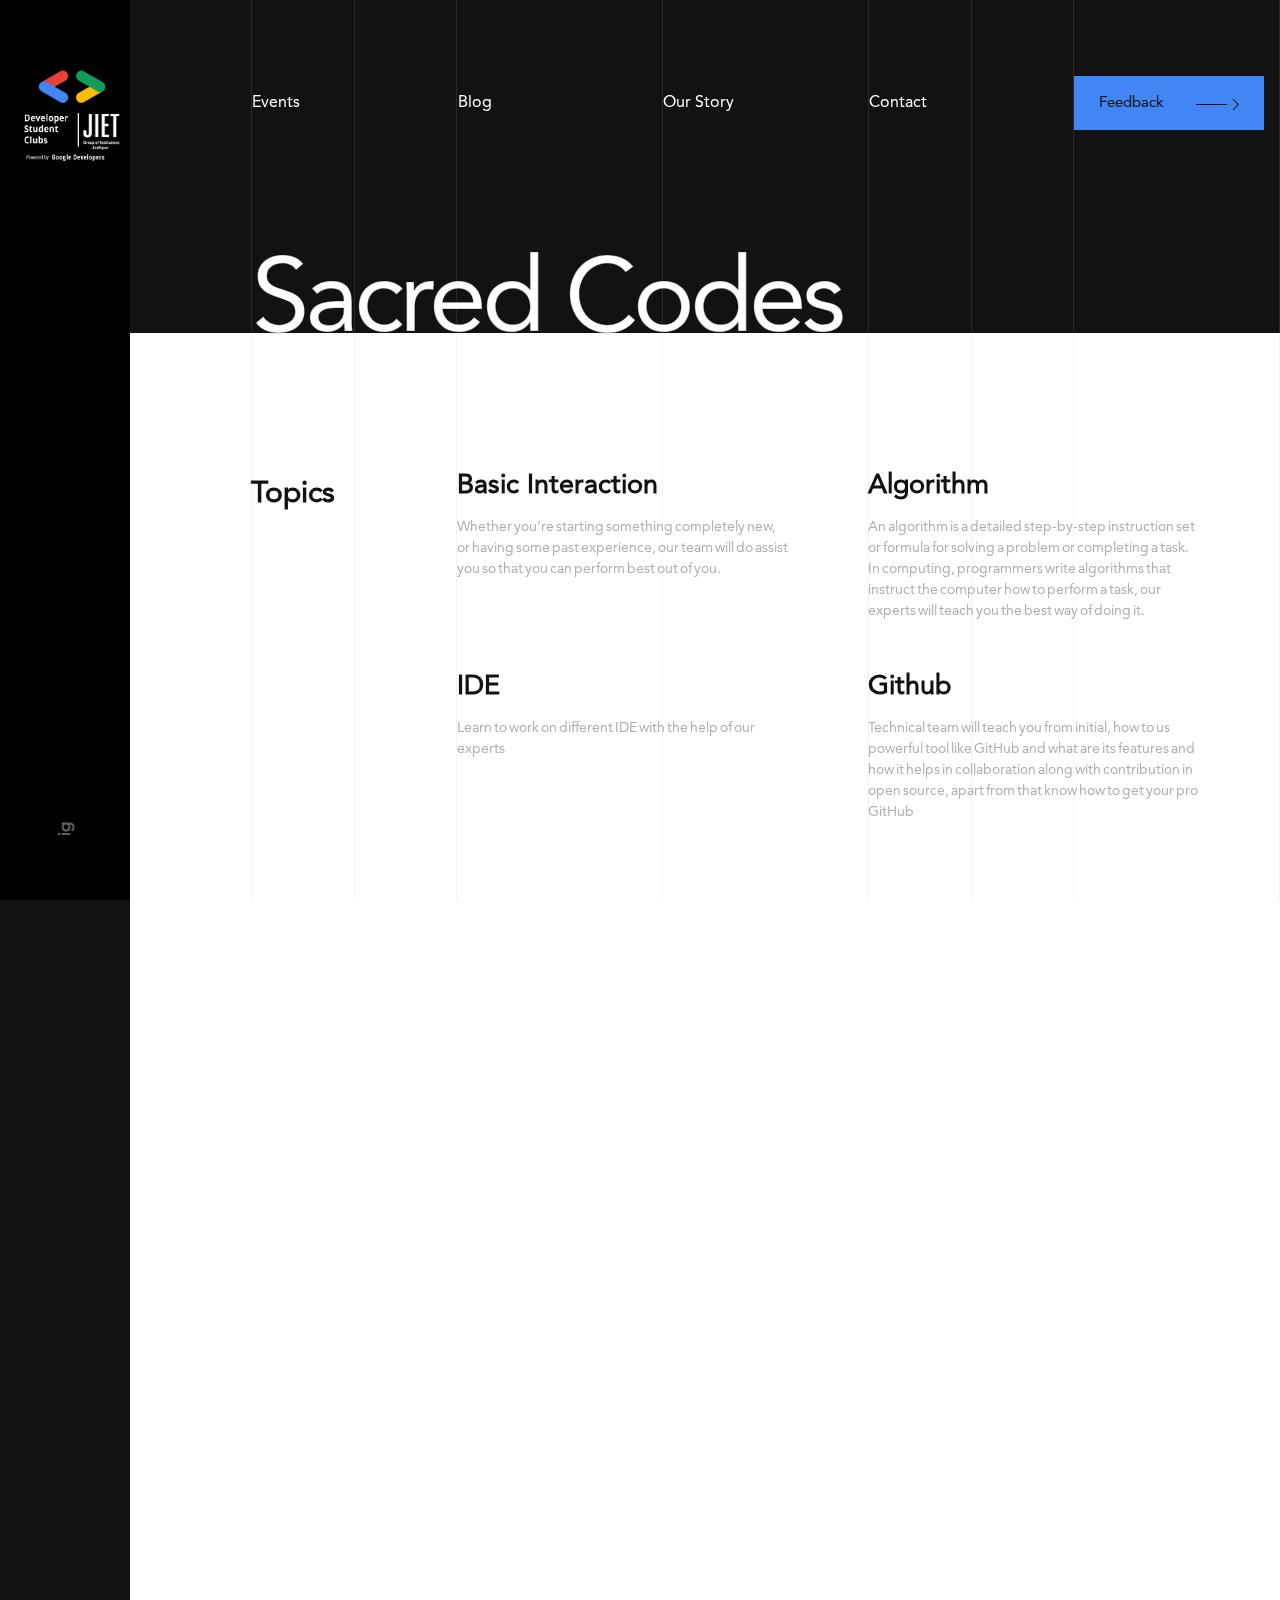
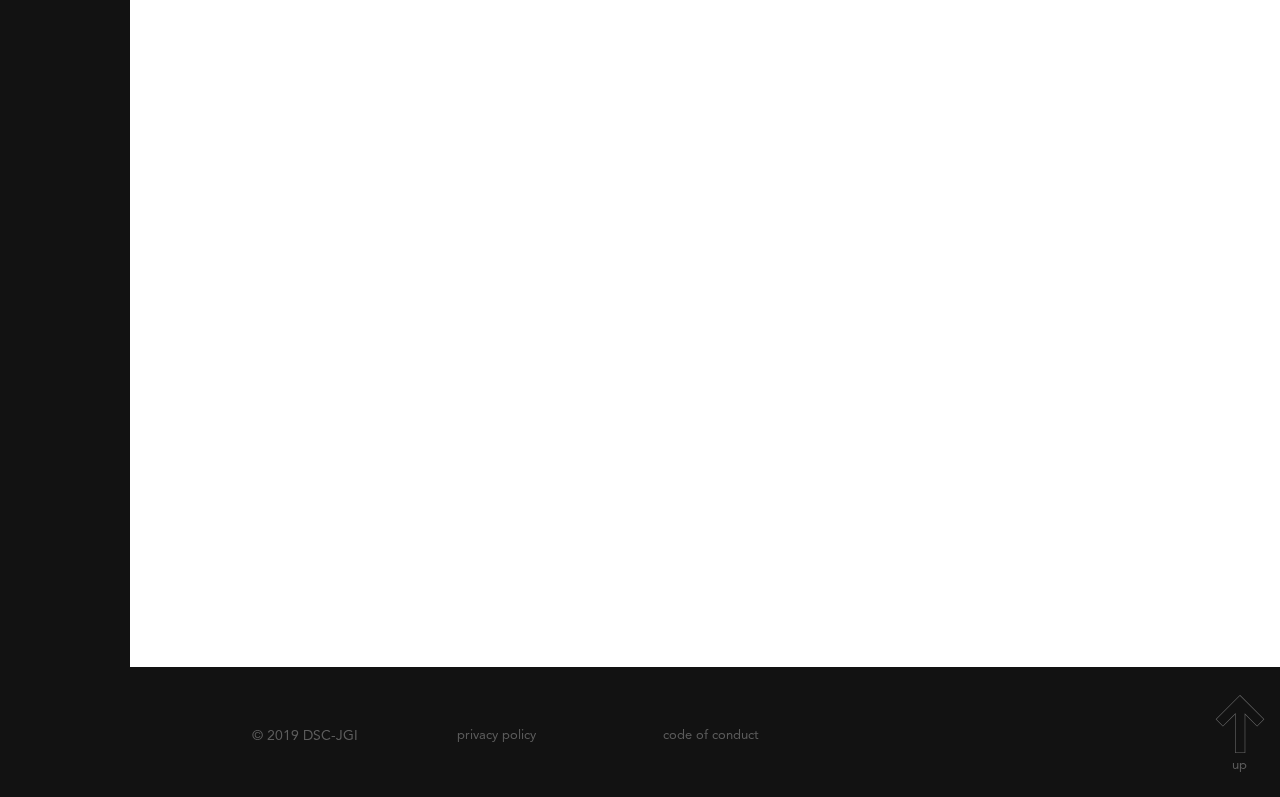
<file: Events/sacred-codes/index.html>
<!DOCTYPE html>
<html>

<meta http-equiv="content-type" content="text/html;charset=UTF-8" />


<head>
    <title>Google Developer Club- JGI | EVENTS</title>
    <meta id="meta-viewport" name="viewport" content="width=device-width, initial-scale=1, maximum-scale=1, user-scalable=no">
    <link rel="shortcut icon" href="../../wp-content/uploads/2018/11/dsc-logo-fav.png" type="image/png">
    <link rel="icon" href="../../wp-content/uploads/2018/11/dsc-logo-fav.png" type="image/png">
    <style type="text/css">
        img.wp-smiley,
        img.emoji {
            display: inline !important;
            border: none !important;
            box-shadow: none !important;
            height: 1em !important;
            width: 1em !important;
            margin: 0 .07em !important;
            vertical-align: -0.1em !important;
            background: none !important;
            padding: 0 !important;
        }
    </style>
    <link rel='stylesheet' id='css-0-css' href='../../wp-content/mmr/2c571910-1555416148.min.css' type='text/css' media='all' />
    <script type='text/javascript' src='../../wp-content/mmr/6823c614-1555407580.min.js'></script>

    <link rel="icon" href="../../wp-content/uploads/2018/11/dsc-logo-fav.png" sizes="32x32" />
    <link rel="icon" href="../../wp-content/uploads/2018/11/dsc-logo-fav.png" sizes="192x192" />
    <link rel="apple-touch-icon-precomposed" href="../../wp-content/uploads/2018/11/dsc-logo-fav.png" />


</head>

<body>
    <!-- SVG sprite include -->
    <svg xmlns="http://www.w3.org/2000/svg" class="icons-sprite">
        <symbol id="icon-arrow-on-btn" viewBox="0 0 42.99 11.7">
            <title>Asset 10</title>
            <g id="Layer_2" data-name="Layer 2">
                <g id="Layer_1-2" data-name="Layer 1">
                    <path d="M37.29 11.7l-.72-.7 5.02-5.15L36.57.7l.72-.7 5.69 5.85-5.69 5.85z" />
                    <path class="cls-1" d="M31 5.35H0v1h31v-1z" id="Rectangle_9" data-name="Rectangle 9" />
                </g>
            </g>
        </symbol>
        <symbol id="icon-arrow-on-drop" viewBox="0 0 6.42 11.7">
            <title>Asset 13</title>
            <g data-name="Layer 2">
                <path d="M.72 11.7L0 11l5.02-5.15L0 .7.72 0l5.7 5.85-5.7 5.85z" data-name="Layer 1" />
            </g>
        </symbol>
        <symbol id="icon-arrow-on-link" viewBox="0 0 31.99 11.7">
            <title>Asset 11</title>
            <g id="Layer_2" data-name="Layer 2">
                <g id="Layer_1-2" data-name="Layer 1">
                    <path d="M26.29 11.7l-.72-.7 5.02-5.15L25.57.7l.72-.7 5.69 5.85-5.69 5.85z" />
                    <path class="cls-1" d="M20 5.35H0v1h20v-1z" id="Rectangle_9" data-name="Rectangle 9" />
                </g>
            </g>
        </symbol>
        <symbol id="icon-arrow-pagination" viewBox="0 0 99.01 83.01">
            <title>arrow right</title>
            <g data-name="Layer 2">
                <g data-name="Layer 1">
                    <path
                        d="M57.52 1.41l40.07 40-.16.16.08.09L57.56 81.6 46.65 70.7l19.51-19.49 1.71-1.7H1V34.07h67.32l-1.71-1.71-20-20 11-10.93m0-1.41L45.16 12.34l20.75 20.73H0v17.44h65.46L45.24 70.7 57.56 83l41.37-41.31-.09-.09.17-.16L57.52 0z"
                        data-name="arrow right" />
                </g>
            </g>
        </symbol>
    </svg>
    <div class="full-page-wrap">
        <aside class="sidebar">
            <a class="sidebar__logo" href="../../index.html">
                <img class="sidebar__logo-img" src="../../wp-content/uploads/2018/11/dsc-logo.png" alt="Logo" />
            </a>

            <div class="pagination"></div>

            <div class="social-links">
                <a href="https://www.instagram.com/dsc.jgi/" class="instagram" target="_blank" rel="nofollow"></a>
            </div>
        </aside>
        <div class="full-page-content-wrap">
            <div class="bg-lines">
                <div class="bg-line med"></div>
                <div class="bg-line small"></div>
                <div class="bg-line small"></div>
                <div class="bg-line large"></div>
                <div class="bg-line large"></div>
                <div class="bg-line small"></div>
                <div class="bg-line small"></div>
                <div class="bg-line large"></div>
            </div>
            <header>
                <div class="main-nav-container">
                    <ul id="menu-main-nav" class="main-nav">
                        <li id="menu-item-42" class="menu-item menu-item-type-post_type menu-item-object-page menu-item-42 "><a href="../index.html">Events</a></li>
                        <li id="menu-item-41" class="test-css-class menu-item menu-item-type-post_type menu-item-object-page menu-item-41"><a href="../../Blog/index.html">Blog</a></li>
                        <li id="menu-item-45" class="menu-item menu-item-type-post_type menu-item-object-page menu-item-45"><a href="../../our-story/index.html">Our Story</a></li>
                        <li id="menu-item-40" class="menu-item menu-item-type-post_type menu-item-object-page menu-item-40"><a href="../../contact/index.html">Contact</a></li>
                    </ul>
                </div>
                <div class="mobile-nav-container">
                    <ul id="menu-mobile-nav" class="mobile-nav">
                        <li id="menu-item-128" class="menu-item menu-item-type-post_type menu-item-object-page menu-item-home menu-item-128"><a href="../../index.html">Home</a></li>
                        <li id="menu-item-129" class="menu-item menu-item-type-post_type menu-item-object-page menu-item-129"><a href="../../Events/index.html">Events</a></li>
                        <li id="menu-item-130" class="menu-item menu-item-type-post_type menu-item-object-page menu-item-130"><a href="../index.html">Blog</a></li>
                        <li id="menu-item-259" class="menu-item menu-item-type-post_type menu-item-object-page menu-item-259"><a href="../../our-story/index.html">Our Story</a></li>
                        <li id="menu-item-131" class="menu-item menu-item-type-post_type menu-item-object-page menu-item-131"><a href="../../contact/index.html">Contact</a></li>
                        <li id="menu-item-362" class="link menu-item menu-item-type-post_type menu-item-object-page menu-item-362"><a href="../../Feedback/index.html">Feedback</a></li>
                        <li id="menu-item-165" class="mobile-nav-submenu menu-item menu-item-type-custom menu-item-object-custom menu-item-has-children menu-item-165"><a>Submenu</a>
                            <ul class="sub-menu">
                                <li id="menu-item-132" class="menu-item menu-item-type-post_type menu-item-object-page menu-item-132"><a href="#">Code of conduct</a></li>
                                <li id="menu-item-340" class="menu-item menu-item-type-post_type menu-item-object-page menu-item-340"><a href="#">Privacy policy</a></li>
                            </ul>
                        </li>
                    </ul>
                </div> <a class="btn header__btn" href="../../Feedback/index.html">Feedback                   <svg class="header__btn-icon">
                        <use xlink:href="#icon-arrow-on-btn"></use>
                    </svg>
                </a>
                <a class="header__logo-link" href="../../index.html">
                    <img class="header__logo-img" src="../../wp-content/uploads/2018/11/dsc-logo.png" alt="Logo" />
                </a>
                <button class="j-button header__mobile-btn" type="button"></button>
            </header>
            <div class="service-single__wrapper">

                <div class="page-title-container">
                    <h1 class="page-title u-non-clickable" data-aos="title-animation" data-aos-duration="1000"> Sacred Codes
                    </h1>
                    <!--<div class="page-pagination">
                        <a class="page-pagination-link prev" href="../tech-consultancy/index.html"><svg>
                                <use xlink:href="#icon-arrow-pagination"></a>
                        <a class="page-pagination-link next" href="../ux-design/index.html"><svg>
                                <use xlink:href="#icon-arrow-pagination"></a>
                    </div>-->
                </div>

                <div class="service-single__sections">
                    <div class="grid">
                        <h3 class="service-single__section-title" data-aos="fade-right" data-aos-duration="1000">
                            Topics</h3>
                        <div class="service-single__items" data-aos="fade-up" data-aos-duration="1000">
                            <div class="service-single__item">
                                <!-- <span class="service-single__item-index">1</span>-->
                                <h4 class="service-single__item-title" data-mh="service-single-title">Basic Interaction</h4>
                                <p class="service-single__item-description">Whether you’re starting something completely new, or having some past experience, our team will do assist you so that you can perform best out of you.
                                </p>
                            </div>
                            <div class="service-single__item">
                                <h4 class="service-single__item-title" data-mh="service-single-title">Algorithm
                                </h4>
                                <p class="service-single__item-description">An algorithm is a detailed step-by-step instruction set or formula for solving a problem or completing a task. In computing, programmers write algorithms that instruct the computer how to perform a task, our experts will
                                    teach you the best way of doing it.</p>
                            </div>
                            <div class="service-single__item">

                                <h4 class="service-single__item-title" data-mh="service-single-title">IDE</h4>
                                <p class="service-single__item-description">Learn to work on different IDE with the help of our experts</p>
                            </div>
                            <div class="service-single__item">

                                <h4 class="service-single__item-title" data-mh="service-single-title">Github</h4>
                                <p class="service-single__item-description">Technical team will teach you from initial, how to us powerful tool like GitHub and what are its features and how it helps in collaboration along with contribution in open source, apart from that know how to get your pro
                                    GitHub
                                </p>
                            </div>
                        </div>
                    </div>
                    <div class="row">
                        <h3 class="service-single__section-title" data-aos="fade-right" data-aos-duration="1000">
                            benefits</h3>
                        <div class="service-single__items" data-aos="fade-up" data-aos-duration="1000">
                            <div class="service-single__item">
                                <span class="service-single__item-index">1</span>
                                <h4 class="service-single__item-title" data-mh="service-single-title">Knowledge</h4>
                                <p class="service-single__item-description"></p>
                            </div>
                            <div class="service-single__item">
                                <span class="service-single__item-index">2</span>
                                <h4 class="service-single__item-title" data-mh="service-single-title">Certificate</h4>
                                <p class="service-single__item-description">
                                </p>
                            </div>
                            <div class="service-single__item">
                                <span class="service-single__item-index">3</span>
                                <h4 class="service-single__item-title" data-mh="service-single-title">Goodies</h4>
                                <p class="service-single__item-description">
                                </p>
                            </div>
                            <div class="service-single__item">
                                <span class="service-single__item-index">4</span>
                                <h4 class="service-single__item-title" data-mh="service-single-title">Quiz</h4>
                                <p class="service-single__item-description">
                                </p>
                            </div>
                        </div>
                    </div>

                    <div class="icon-list">
                        <h3 class="service-single__section-title" data-aos="fade-right" data-aos-duration="1000">Platforms
                        </h3>
                        <div class="service-single__items" data-aos="fade-up" data-aos-duration="1000">
                            <div class="service-single__item">
                                <img class="service-single__item-icon" src="../../wp-content/uploads/2019/01/Git-logo-black.svg" alt="GitHub" title="GitHub">
                            </div>
                            <div class="service-single__item">
                                <img class="service-single__item-icon" src="../../wp-content/uploads/2019/01/icons8-linux-100.png" alt="Linux" title="Linux">
                            </div>
                            <div class="service-single__item">
                                <img class="service-single__item-icon" src="../../wp-content/uploads/2019/01/icons8-c-128.png" alt="C" title="C">
                            </div>
                            <div class="service-single__item">
                                <img class="service-single__item-icon" src="../../wp-content/uploads/2019/01/icons8-c++-100.png" alt="C++" title="C++">
                            </div>

                        </div>
                    </div>
                </div>


                <div class="service-single__info page-info" data-aos="fade-up" data-aos-duration="1000">
                    <h4 class="service-single__info-heading page-info-heading">Ready to participate?</h4>
                    <p class="service-single__info-text page-info-text">
                        <u style="color: #fff"> <a href="#">*GET SOURCE FILES HERE </a></u><br> FIRST COME FIRST SERVE
                    </p>

                    <a class="btn service-single__info-link page-info-link" href="https://forms.gle/WpNWtkcqH1WDHQ9M9">Register Now<svg class="service-single__info-icon">
                            <use xlink:href="#icon-arrow-on-btn"></use>
                        </svg>
                    </a>
                </div>
            </div>
            <footer class="footer">
                <div class="footer-nav-container">
                    <ul id="menu-footer-nav" class="footer-nav">
                        <li id="menu-item-341" class="menu-item menu-item-type-post_type menu-item-object-page menu-item-341"><a href="#">Privacy policy</a></li>
                        <li id="menu-item-47" class="menu-item menu-item-type-post_type menu-item-object-page menu-item-47"><a href="#">code of conduct</a></li>
                    </ul>
                </div>

                <p class="footer__copyright">© 2019 DSC-JGI </p>
                <button class="j-btn btn-top" id="btn-to-top" title="Go to top" type="button">
                    up
                    <svg class="btn-top__icon">
                        <use xlink:href="#icon-arrow-pagination"></use>
                    </svg>
                </button>
            </footer>
        </div>
    </div>
    <script type='text/javascript' src='../../wp-content/mmr/3dbf18e2-1555407580.min.js'></script>

</body>

</html>
</file>
<file: wp-content/mmr/2c571910-1555416148.min.css>
.wp-block-audio figcaption {
    margin-top: .5em;
    margin-bottom: 1em;
    color: #555d66;
    text-align: center;
    font-size: 13px
}

.wp-block-audio audio {
    width: 100%;
    min-width: 300px
}

.editor-block-list__layout .reusable-block-edit-panel {
    align-items: center;
    background: #f8f9f9;
    color: #555d66;
    display: flex;
    flex-wrap: wrap;
    font-family: -apple-system, BlinkMacSystemFont, Segoe UI, Roboto, Oxygen-Sans, Ubuntu, Cantarell, Helvetica Neue, sans-serif;
    font-size: 13px;
    top: -14px;
    margin: 0 -14px;
    padding: 8px 14px;
    position: relative;
    z-index: 7
}

.editor-block-list__layout .editor-block-list__layout .reusable-block-edit-panel {
    margin: 0 -14px;
    padding: 8px 14px
}

.editor-block-list__layout .reusable-block-edit-panel .reusable-block-edit-panel__spinner {
    margin: 0 5px
}

.editor-block-list__layout .reusable-block-edit-panel .reusable-block-edit-panel__info {
    margin-right: auto
}

.editor-block-list__layout .reusable-block-edit-panel .reusable-block-edit-panel__label {
    margin-right: 8px;
    white-space: nowrap;
    font-weight: 600
}

.editor-block-list__layout .reusable-block-edit-panel .reusable-block-edit-panel__title {
    flex: 1 1 100%;
    font-size: 14px;
    height: 30px;
    margin: 4px 0 8px
}

.editor-block-list__layout .reusable-block-edit-panel .components-button.reusable-block-edit-panel__button {
    flex-shrink: 0
}

@media (min-width:960px) {
    .editor-block-list__layout .reusable-block-edit-panel {
        flex-wrap: nowrap
    }
    .editor-block-list__layout .reusable-block-edit-panel .reusable-block-edit-panel__title {
        margin: 0
    }
    .editor-block-list__layout .reusable-block-edit-panel .components-button.reusable-block-edit-panel__button {
        margin: 0 0 0 5px
    }
}

.editor-block-list__layout .reusable-block-indicator {
    background: #fff;
    border-left: 1px dashed #e2e4e7;
    color: #555d66;
    border-bottom: 1px dashed #e2e4e7;
    top: -14px;
    height: 30px;
    padding: 4px;
    position: absolute;
    z-index: 1;
    width: 30px;
    right: -14px
}

.wp-block-button {
    color: #fff;
    margin-bottom: 1.5em
}

.wp-block-button.aligncenter {
    text-align: center
}

.wp-block-button.alignright {
    text-align: right
}

.wp-block-button__link {
    background-color: #32373c;
    border: none;
    border-radius: 28px;
    box-shadow: none;
    color: inherit;
    cursor: pointer;
    display: inline-block;
    font-size: 18px;
    margin: 0;
    padding: 12px 24px;
    text-align: center;
    text-decoration: none;
    white-space: normal;
    overflow-wrap: break-word
}

.wp-block-button__link:active,
.wp-block-button__link:focus,
.wp-block-button__link:hover {
    color: inherit
}

.is-style-squared .wp-block-button__link {
    border-radius: 0
}

.is-style-outline {
    color: #32373c
}

.is-style-outline .wp-block-button__link {
    background: transparent;
    border: 2px solid
}

.wp-block-categories.alignleft {
    margin-right: 2em
}

.wp-block-categories.alignright {
    margin-left: 2em
}

.wp-block-columns {
    display: flex;
    flex-wrap: wrap
}

@media (min-width:782px) {
    .wp-block-columns {
        flex-wrap: nowrap
    }
}

.wp-block-column {
    flex: 1;
    margin-bottom: 1em;
    flex-basis: 100%;
    min-width: 0;
    word-break: break-word;
    overflow-wrap: break-word
}

@media (min-width:600px) {
    .wp-block-column {
        flex-basis: 50%;
        flex-grow: 0
    }
}

@media (min-width:600px) {
    .wp-block-column:nth-child(odd) {
        margin-right: 32px
    }
    .wp-block-column:not(:first-child),
    .wp-block-column:nth-child(2n) {
        margin-left: 32px
    }
    .wp-block-column:not(:last-child) {
        margin-right: 32px
    }
}

.wp-block-cover,
.wp-block-cover-image {
    position: relative;
    background-color: #000;
    background-size: cover;
    background-position: 50%;
    min-height: 430px;
    width: 100%;
    margin: 0 0 1.5em;
    display: flex;
    justify-content: center;
    align-items: center;
    overflow: hidden
}

.wp-block-cover-image.has-left-content,
.wp-block-cover.has-left-content {
    justify-content: flex-start
}

.wp-block-cover-image.has-left-content .wp-block-cover-image-text,
.wp-block-cover-image.has-left-content .wp-block-cover-text,
.wp-block-cover-image.has-left-content h2,
.wp-block-cover.has-left-content .wp-block-cover-image-text,
.wp-block-cover.has-left-content .wp-block-cover-text,
.wp-block-cover.has-left-content h2 {
    margin-left: 0;
    text-align: left
}

.wp-block-cover-image.has-right-content,
.wp-block-cover.has-right-content {
    justify-content: flex-end
}

.wp-block-cover-image.has-right-content .wp-block-cover-image-text,
.wp-block-cover-image.has-right-content .wp-block-cover-text,
.wp-block-cover-image.has-right-content h2,
.wp-block-cover.has-right-content .wp-block-cover-image-text,
.wp-block-cover.has-right-content .wp-block-cover-text,
.wp-block-cover.has-right-content h2 {
    margin-right: 0;
    text-align: right
}

.wp-block-cover-image .wp-block-cover-image-text,
.wp-block-cover-image .wp-block-cover-text,
.wp-block-cover-image h2,
.wp-block-cover .wp-block-cover-image-text,
.wp-block-cover .wp-block-cover-text,
.wp-block-cover h2 {
    color: #fff;
    font-size: 2em;
    line-height: 1.25;
    z-index: 1;
    margin-bottom: 0;
    max-width: 610px;
    padding: 14px;
    text-align: center
}

.wp-block-cover-image .wp-block-cover-image-text a,
.wp-block-cover-image .wp-block-cover-image-text a:active,
.wp-block-cover-image .wp-block-cover-image-text a:focus,
.wp-block-cover-image .wp-block-cover-image-text a:hover,
.wp-block-cover-image .wp-block-cover-text a,
.wp-block-cover-image .wp-block-cover-text a:active,
.wp-block-cover-image .wp-block-cover-text a:focus,
.wp-block-cover-image .wp-block-cover-text a:hover,
.wp-block-cover-image h2 a,
.wp-block-cover-image h2 a:active,
.wp-block-cover-image h2 a:focus,
.wp-block-cover-image h2 a:hover,
.wp-block-cover .wp-block-cover-image-text a,
.wp-block-cover .wp-block-cover-image-text a:active,
.wp-block-cover .wp-block-cover-image-text a:focus,
.wp-block-cover .wp-block-cover-image-text a:hover,
.wp-block-cover .wp-block-cover-text a,
.wp-block-cover .wp-block-cover-text a:active,
.wp-block-cover .wp-block-cover-text a:focus,
.wp-block-cover .wp-block-cover-text a:hover,
.wp-block-cover h2 a,
.wp-block-cover h2 a:active,
.wp-block-cover h2 a:focus,
.wp-block-cover h2 a:hover {
    color: #fff
}

.wp-block-cover-image.has-parallax,
.wp-block-cover.has-parallax {
    background-attachment: fixed
}

@supports (-webkit-overflow-scrolling:touch) {
    .wp-block-cover-image.has-parallax,
    .wp-block-cover.has-parallax {
        background-attachment: scroll
    }
}

.wp-block-cover-image.has-background-dim:before,
.wp-block-cover.has-background-dim:before {
    content: "";
    position: absolute;
    top: 0;
    left: 0;
    bottom: 0;
    right: 0;
    background-color: inherit;
    opacity: .5;
    z-index: 1
}

.wp-block-cover-image.has-background-dim.has-background-dim-10:before,
.wp-block-cover.has-background-dim.has-background-dim-10:before {
    opacity: .1
}

.wp-block-cover-image.has-background-dim.has-background-dim-20:before,
.wp-block-cover.has-background-dim.has-background-dim-20:before {
    opacity: .2
}

.wp-block-cover-image.has-background-dim.has-background-dim-30:before,
.wp-block-cover.has-background-dim.has-background-dim-30:before {
    opacity: .3
}

.wp-block-cover-image.has-background-dim.has-background-dim-40:before,
.wp-block-cover.has-background-dim.has-background-dim-40:before {
    opacity: .4
}

.wp-block-cover-image.has-background-dim.has-background-dim-50:before,
.wp-block-cover.has-background-dim.has-background-dim-50:before {
    opacity: .5
}

.wp-block-cover-image.has-background-dim.has-background-dim-60:before,
.wp-block-cover.has-background-dim.has-background-dim-60:before {
    opacity: .6
}

.wp-block-cover-image.has-background-dim.has-background-dim-70:before,
.wp-block-cover.has-background-dim.has-background-dim-70:before {
    opacity: .7
}

.wp-block-cover-image.has-background-dim.has-background-dim-80:before,
.wp-block-cover.has-background-dim.has-background-dim-80:before {
    opacity: .8
}

.wp-block-cover-image.has-background-dim.has-background-dim-90:before,
.wp-block-cover.has-background-dim.has-background-dim-90:before {
    opacity: .9
}

.wp-block-cover-image.has-background-dim.has-background-dim-100:before,
.wp-block-cover.has-background-dim.has-background-dim-100:before {
    opacity: 1
}

.wp-block-cover-image.alignleft,
.wp-block-cover-image.alignright,
.wp-block-cover.alignleft,
.wp-block-cover.alignright {
    max-width: 305px;
    width: 100%
}

.wp-block-cover-image:after,
.wp-block-cover:after {
    display: block;
    content: "";
    font-size: 0;
    min-height: inherit
}

@supports ((position:-webkit-sticky) or (position:sticky)) {
    .wp-block-cover-image:after,
    .wp-block-cover:after {
        content: none
    }
}

.wp-block-cover-image.aligncenter,
.wp-block-cover-image.alignleft,
.wp-block-cover-image.alignright,
.wp-block-cover.aligncenter,
.wp-block-cover.alignleft,
.wp-block-cover.alignright {
    display: flex
}

.wp-block-cover__video-background {
    position: absolute;
    top: 50%;
    left: 50%;
    transform: translateX(-50%) translateY(-50%);
    width: 100%;
    height: 100%;
    z-index: 0;
    -o-object-fit: cover;
    object-fit: cover
}

.editor-block-list__block[data-type="core/embed"][data-align=left] .editor-block-list__block-edit,
.editor-block-list__block[data-type="core/embed"][data-align=right] .editor-block-list__block-edit,
.wp-block-embed.alignleft,
.wp-block-embed.alignright {
    max-width: 360px;
    width: 100%
}

.wp-block-embed {
    margin-bottom: 1em
}

.wp-block-embed figcaption {
    margin-top: .5em;
    margin-bottom: 1em;
    color: #555d66;
    text-align: center;
    font-size: 13px
}

.wp-embed-responsive .wp-block-embed.wp-embed-aspect-1-1 .wp-block-embed__wrapper,
.wp-embed-responsive .wp-block-embed.wp-embed-aspect-1-2 .wp-block-embed__wrapper,
.wp-embed-responsive .wp-block-embed.wp-embed-aspect-4-3 .wp-block-embed__wrapper,
.wp-embed-responsive .wp-block-embed.wp-embed-aspect-9-16 .wp-block-embed__wrapper,
.wp-embed-responsive .wp-block-embed.wp-embed-aspect-16-9 .wp-block-embed__wrapper,
.wp-embed-responsive .wp-block-embed.wp-embed-aspect-18-9 .wp-block-embed__wrapper,
.wp-embed-responsive .wp-block-embed.wp-embed-aspect-21-9 .wp-block-embed__wrapper {
    position: relative
}

.wp-embed-responsive .wp-block-embed.wp-embed-aspect-1-1 .wp-block-embed__wrapper:before,
.wp-embed-responsive .wp-block-embed.wp-embed-aspect-1-2 .wp-block-embed__wrapper:before,
.wp-embed-responsive .wp-block-embed.wp-embed-aspect-4-3 .wp-block-embed__wrapper:before,
.wp-embed-responsive .wp-block-embed.wp-embed-aspect-9-16 .wp-block-embed__wrapper:before,
.wp-embed-responsive .wp-block-embed.wp-embed-aspect-16-9 .wp-block-embed__wrapper:before,
.wp-embed-responsive .wp-block-embed.wp-embed-aspect-18-9 .wp-block-embed__wrapper:before,
.wp-embed-responsive .wp-block-embed.wp-embed-aspect-21-9 .wp-block-embed__wrapper:before {
    content: "";
    display: block;
    padding-top: 50%
}

.wp-embed-responsive .wp-block-embed.wp-embed-aspect-1-1 .wp-block-embed__wrapper iframe,
.wp-embed-responsive .wp-block-embed.wp-embed-aspect-1-2 .wp-block-embed__wrapper iframe,
.wp-embed-responsive .wp-block-embed.wp-embed-aspect-4-3 .wp-block-embed__wrapper iframe,
.wp-embed-responsive .wp-block-embed.wp-embed-aspect-9-16 .wp-block-embed__wrapper iframe,
.wp-embed-responsive .wp-block-embed.wp-embed-aspect-16-9 .wp-block-embed__wrapper iframe,
.wp-embed-responsive .wp-block-embed.wp-embed-aspect-18-9 .wp-block-embed__wrapper iframe,
.wp-embed-responsive .wp-block-embed.wp-embed-aspect-21-9 .wp-block-embed__wrapper iframe {
    position: absolute;
    top: 0;
    right: 0;
    bottom: 0;
    left: 0;
    width: 100%;
    height: 100%
}

.wp-embed-responsive .wp-block-embed.wp-embed-aspect-21-9 .wp-block-embed__wrapper:before {
    padding-top: 42.85%
}

.wp-embed-responsive .wp-block-embed.wp-embed-aspect-18-9 .wp-block-embed__wrapper:before {
    padding-top: 50%
}

.wp-embed-responsive .wp-block-embed.wp-embed-aspect-16-9 .wp-block-embed__wrapper:before {
    padding-top: 56.25%
}

.wp-embed-responsive .wp-block-embed.wp-embed-aspect-4-3 .wp-block-embed__wrapper:before {
    padding-top: 75%
}

.wp-embed-responsive .wp-block-embed.wp-embed-aspect-1-1 .wp-block-embed__wrapper:before {
    padding-top: 100%
}

.wp-embed-responsive .wp-block-embed.wp-embed-aspect-9-6 .wp-block-embed__wrapper:before {
    padding-top: 66.66%
}

.wp-embed-responsive .wp-block-embed.wp-embed-aspect-1-2 .wp-block-embed__wrapper:before {
    padding-top: 200%
}

.wp-block-file {
    margin-bottom: 1.5em
}

.wp-block-file.aligncenter {
    text-align: center
}

.wp-block-file.alignright {
    text-align: right
}

.wp-block-file .wp-block-file__button {
    background: #32373c;
    border-radius: 2em;
    color: #fff;
    font-size: 13px;
    padding: .5em 1em
}

.wp-block-file a.wp-block-file__button {
    text-decoration: none
}

.wp-block-file a.wp-block-file__button:active,
.wp-block-file a.wp-block-file__button:focus,
.wp-block-file a.wp-block-file__button:hover,
.wp-block-file a.wp-block-file__button:visited {
    box-shadow: none;
    color: #fff;
    opacity: .85;
    text-decoration: none
}

.wp-block-file *+.wp-block-file__button {
    margin-left: .75em
}

.wp-block-gallery {
    display: flex;
    flex-wrap: wrap;
    list-style-type: none;
    padding: 0
}

.wp-block-gallery .blocks-gallery-image,
.wp-block-gallery .blocks-gallery-item {
    margin: 0 16px 16px 0;
    display: flex;
    flex-grow: 1;
    flex-direction: column;
    justify-content: center;
    position: relative
}

.wp-block-gallery .blocks-gallery-image figure,
.wp-block-gallery .blocks-gallery-item figure {
    margin: 0;
    height: 100%
}

@supports ((position:-webkit-sticky) or (position:sticky)) {
    .wp-block-gallery .blocks-gallery-image figure,
    .wp-block-gallery .blocks-gallery-item figure {
        display: flex;
        align-items: flex-end;
        justify-content: flex-start
    }
}

.wp-block-gallery .blocks-gallery-image img,
.wp-block-gallery .blocks-gallery-item img {
    display: block;
    max-width: 100%;
    height: auto;
    width: 100%
}

@supports ((position:-webkit-sticky) or (position:sticky)) {
    .wp-block-gallery .blocks-gallery-image img,
    .wp-block-gallery .blocks-gallery-item img {
        width: auto
    }
}

.wp-block-gallery .blocks-gallery-image figcaption,
.wp-block-gallery .blocks-gallery-item figcaption {
    position: absolute;
    bottom: 0;
    width: 100%;
    max-height: 100%;
    overflow: auto;
    padding: 40px 10px 5px;
    color: #fff;
    text-align: center;
    font-size: 13px;
    background: linear-gradient(0deg, rgba(0, 0, 0, .7), rgba(0, 0, 0, .3) 60%, transparent)
}

.wp-block-gallery .blocks-gallery-image figcaption img,
.wp-block-gallery .blocks-gallery-item figcaption img {
    display: inline
}

.wp-block-gallery.is-cropped .blocks-gallery-image a,
.wp-block-gallery.is-cropped .blocks-gallery-image img,
.wp-block-gallery.is-cropped .blocks-gallery-item a,
.wp-block-gallery.is-cropped .blocks-gallery-item img {
    width: 100%
}

@supports ((position:-webkit-sticky) or (position:sticky)) {
    .wp-block-gallery.is-cropped .blocks-gallery-image a,
    .wp-block-gallery.is-cropped .blocks-gallery-image img,
    .wp-block-gallery.is-cropped .blocks-gallery-item a,
    .wp-block-gallery.is-cropped .blocks-gallery-item img {
        height: 100%;
        flex: 1;
        -o-object-fit: cover;
        object-fit: cover
    }
}

.wp-block-gallery .blocks-gallery-image,
.wp-block-gallery .blocks-gallery-item {
    width: calc((100% - 16px)/2)
}

.wp-block-gallery .blocks-gallery-image:nth-of-type(2n),
.wp-block-gallery .blocks-gallery-item:nth-of-type(2n) {
    margin-right: 0
}

.wp-block-gallery.columns-1 .blocks-gallery-image,
.wp-block-gallery.columns-1 .blocks-gallery-item {
    width: 100%;
    margin-right: 0
}

@media (min-width:600px) {
    .wp-block-gallery.columns-3 .blocks-gallery-image,
    .wp-block-gallery.columns-3 .blocks-gallery-item {
        width: calc((100% - 32px)/3);
        margin-right: 16px
    }
    .wp-block-gallery.columns-4 .blocks-gallery-image,
    .wp-block-gallery.columns-4 .blocks-gallery-item {
        width: calc((100% - 48px)/4);
        margin-right: 16px
    }
    .wp-block-gallery.columns-5 .blocks-gallery-image,
    .wp-block-gallery.columns-5 .blocks-gallery-item {
        width: calc((100% - 64px)/5);
        margin-right: 16px
    }
    .wp-block-gallery.columns-6 .blocks-gallery-image,
    .wp-block-gallery.columns-6 .blocks-gallery-item {
        width: calc((100% - 80px)/6);
        margin-right: 16px
    }
    .wp-block-gallery.columns-7 .blocks-gallery-image,
    .wp-block-gallery.columns-7 .blocks-gallery-item {
        width: calc((100% - 96px)/7);
        margin-right: 16px
    }
    .wp-block-gallery.columns-8 .blocks-gallery-image,
    .wp-block-gallery.columns-8 .blocks-gallery-item {
        width: calc((100% - 112px)/8);
        margin-right: 16px
    }
    .wp-block-gallery.columns-1 .blocks-gallery-image:nth-of-type(1n),
    .wp-block-gallery.columns-1 .blocks-gallery-item:nth-of-type(1n),
    .wp-block-gallery.columns-2 .blocks-gallery-image:nth-of-type(2n),
    .wp-block-gallery.columns-2 .blocks-gallery-item:nth-of-type(2n),
    .wp-block-gallery.columns-3 .blocks-gallery-image:nth-of-type(3n),
    .wp-block-gallery.columns-3 .blocks-gallery-item:nth-of-type(3n),
    .wp-block-gallery.columns-4 .blocks-gallery-image:nth-of-type(4n),
    .wp-block-gallery.columns-4 .blocks-gallery-item:nth-of-type(4n),
    .wp-block-gallery.columns-5 .blocks-gallery-image:nth-of-type(5n),
    .wp-block-gallery.columns-5 .blocks-gallery-item:nth-of-type(5n),
    .wp-block-gallery.columns-6 .blocks-gallery-image:nth-of-type(6n),
    .wp-block-gallery.columns-6 .blocks-gallery-item:nth-of-type(6n),
    .wp-block-gallery.columns-7 .blocks-gallery-image:nth-of-type(7n),
    .wp-block-gallery.columns-7 .blocks-gallery-item:nth-of-type(7n),
    .wp-block-gallery.columns-8 .blocks-gallery-image:nth-of-type(8n),
    .wp-block-gallery.columns-8 .blocks-gallery-item:nth-of-type(8n) {
        margin-right: 0
    }
}

.wp-block-gallery .blocks-gallery-image:last-child,
.wp-block-gallery .blocks-gallery-item:last-child {
    margin-right: 0
}

.wp-block-gallery .blocks-gallery-item.has-add-item-button {
    width: 100%
}

.wp-block-gallery.alignleft,
.wp-block-gallery.alignright {
    max-width: 305px;
    width: 100%
}

.wp-block-gallery.aligncenter,
.wp-block-gallery.alignleft,
.wp-block-gallery.alignright {
    display: flex
}

.wp-block-gallery.aligncenter .blocks-gallery-item figure {
    justify-content: center
}

.wp-block-image {
    max-width: 100%;
    margin-bottom: 1em;
    margin-left: 0;
    margin-right: 0
}

.wp-block-image img {
    max-width: 100%
}

.wp-block-image.aligncenter {
    text-align: center
}

.wp-block-image.alignfull img,
.wp-block-image.alignwide img {
    width: 100%
}

.wp-block-image .aligncenter,
.wp-block-image .alignleft,
.wp-block-image .alignright,
.wp-block-image.is-resized {
    display: table;
    margin-left: 0;
    margin-right: 0
}

.wp-block-image .aligncenter>figcaption,
.wp-block-image .alignleft>figcaption,
.wp-block-image .alignright>figcaption,
.wp-block-image.is-resized>figcaption {
    display: table-caption;
    caption-side: bottom
}

.wp-block-image .alignleft {
    float: left;
    margin-right: 1em
}

.wp-block-image .alignright {
    float: right;
    margin-left: 1em
}

.wp-block-image .aligncenter {
    margin-left: auto;
    margin-right: auto
}

.wp-block-image figcaption {
    margin-top: .5em;
    margin-bottom: 1em;
    color: #555d66;
    text-align: center;
    font-size: 13px
}

.wp-block-latest-comments__comment {
    font-size: 15px;
    line-height: 1.1;
    list-style: none;
    margin-bottom: 1em
}

.has-avatars .wp-block-latest-comments__comment {
    min-height: 36px;
    list-style: none
}

.has-avatars .wp-block-latest-comments__comment .wp-block-latest-comments__comment-excerpt,
.has-avatars .wp-block-latest-comments__comment .wp-block-latest-comments__comment-meta {
    margin-left: 52px
}

.has-dates .wp-block-latest-comments__comment,
.has-excerpts .wp-block-latest-comments__comment {
    line-height: 1.5
}

.wp-block-latest-comments__comment-excerpt p {
    font-size: 14px;
    line-height: 1.8;
    margin: 5px 0 20px
}

.wp-block-latest-comments__comment-date {
    color: #8f98a1;
    display: block;
    font-size: 12px
}

.wp-block-latest-comments .avatar,
.wp-block-latest-comments__comment-avatar {
    border-radius: 24px;
    display: block;
    float: left;
    height: 40px;
    margin-right: 12px;
    width: 40px
}

.wp-block-latest-posts.alignleft {
    margin-right: 2em
}

.wp-block-latest-posts.alignright {
    margin-left: 2em
}

.wp-block-latest-posts.is-grid {
    display: flex;
    flex-wrap: wrap;
    padding: 0;
    list-style: none
}

.wp-block-latest-posts.is-grid li {
    margin: 0 16px 16px 0;
    width: 100%
}

@media (min-width:600px) {
    .wp-block-latest-posts.columns-2 li {
        width: calc(50% - 16px)
    }
    .wp-block-latest-posts.columns-3 li {
        width: calc(33.33333% - 16px)
    }
    .wp-block-latest-posts.columns-4 li {
        width: calc(25% - 16px)
    }
    .wp-block-latest-posts.columns-5 li {
        width: calc(20% - 16px)
    }
    .wp-block-latest-posts.columns-6 li {
        width: calc(16.66667% - 16px)
    }
}

.wp-block-latest-posts__post-date {
    display: block;
    color: #6c7781;
    font-size: 13px
}

.wp-block-media-text {
    display: grid;
    grid-template-rows: auto;
    align-items: center;
    grid-template-areas: "media-text-media media-text-content";
    grid-template-columns: 50% auto
}

.wp-block-media-text.has-media-on-the-right {
    grid-template-areas: "media-text-content media-text-media";
    grid-template-columns: auto 50%
}

.wp-block-media-text .wp-block-media-text__media {
    grid-area: media-text-media;
    margin: 0
}

.wp-block-media-text .wp-block-media-text__content {
    word-break: break-word;
    grid-area: media-text-content;
    padding: 0 8%
}

.wp-block-media-text>figure>img,
.wp-block-media-text>figure>video {
    max-width: unset;
    width: 100%;
    vertical-align: middle
}

@media (max-width:600px) {
    .wp-block-media-text.is-stacked-on-mobile {
        grid-template-columns: 100%!important;
        grid-template-areas: "media-text-media" "media-text-content"
    }
    .wp-block-media-text.is-stacked-on-mobile.has-media-on-the-right {
        grid-template-areas: "media-text-content" "media-text-media"
    }
}

p.is-small-text {
    font-size: 14px
}

p.is-regular-text {
    font-size: 16px
}

p.is-large-text {
    font-size: 36px
}

p.is-larger-text {
    font-size: 48px
}

p.has-drop-cap:not(:focus):first-letter {
    float: left;
    font-size: 8.4em;
    line-height: .68;
    font-weight: 100;
    margin: .05em .1em 0 0;
    text-transform: uppercase;
    font-style: normal
}

p.has-drop-cap:not(:focus):after {
    content: "";
    display: table;
    clear: both;
    padding-top: 14px
}

p.has-background {
    padding: 20px 30px
}

p.has-text-color a {
    color: inherit
}

.wp-block-pullquote {
    padding: 3em 0;
    margin-left: 0;
    margin-right: 0;
    text-align: center
}

.wp-block-pullquote.alignleft,
.wp-block-pullquote.alignright {
    max-width: 305px
}

.wp-block-pullquote.alignleft p,
.wp-block-pullquote.alignright p {
    font-size: 20px
}

.wp-block-pullquote p {
    font-size: 28px;
    line-height: 1.6
}

.wp-block-pullquote cite,
.wp-block-pullquote footer {
    position: relative
}

.wp-block-pullquote .has-text-color a {
    color: inherit
}

.wp-block-pullquote:not(.is-style-solid-color) {
    background: none
}

.wp-block-pullquote.is-style-solid-color {
    border: none
}

.wp-block-pullquote.is-style-solid-color blockquote {
    margin-left: auto;
    margin-right: auto;
    text-align: left;
    max-width: 60%
}

.wp-block-pullquote.is-style-solid-color blockquote p {
    margin-top: 0;
    margin-bottom: 0;
    font-size: 32px
}

.wp-block-pullquote.is-style-solid-color blockquote cite {
    text-transform: none;
    font-style: normal
}

.wp-block-pullquote cite {
    color: inherit
}

.wp-block-quote.is-large,
.wp-block-quote.is-style-large {
    margin: 0 0 16px;
    padding: 0 1em
}

.wp-block-quote.is-large p,
.wp-block-quote.is-style-large p {
    font-size: 24px;
    font-style: italic;
    line-height: 1.6
}

.wp-block-quote.is-large cite,
.wp-block-quote.is-large footer,
.wp-block-quote.is-style-large cite,
.wp-block-quote.is-style-large footer {
    font-size: 18px;
    text-align: right
}

.wp-block-separator.is-style-wide {
    border-bottom-width: 1px
}

.wp-block-separator.is-style-dots {
    background: none;
    border: none;
    text-align: center;
    max-width: none;
    line-height: 1;
    height: auto
}

.wp-block-separator.is-style-dots:before {
    content: "\00b7 \00b7 \00b7";
    color: #191e23;
    font-size: 20px;
    letter-spacing: 2em;
    padding-left: 2em;
    font-family: serif
}

p.wp-block-subhead {
    font-size: 1.1em;
    font-style: italic;
    opacity: .75
}

.wp-block-table.has-fixed-layout {
    table-layout: fixed;
    width: 100%
}

.wp-block-table.aligncenter,
.wp-block-table.alignleft,
.wp-block-table.alignright {
    display: table;
    width: auto
}

.wp-block-table.is-style-stripes {
    border-spacing: 0;
    border-collapse: inherit;
    border-bottom: 1px solid #f3f4f5
}

.wp-block-table.is-style-stripes tr:nth-child(odd) {
    background-color: #f3f4f5
}

.wp-block-table.is-style-stripes td {
    border-color: transparent
}

.wp-block-text-columns,
.wp-block-text-columns.aligncenter {
    display: flex
}

.wp-block-text-columns .wp-block-column {
    margin: 0 16px;
    padding: 0
}

.wp-block-text-columns .wp-block-column:first-child {
    margin-left: 0
}

.wp-block-text-columns .wp-block-column:last-child {
    margin-right: 0
}

.wp-block-text-columns.columns-2 .wp-block-column {
    width: 50%
}

.wp-block-text-columns.columns-3 .wp-block-column {
    width: 33.33333%
}

.wp-block-text-columns.columns-4 .wp-block-column {
    width: 25%
}

pre.wp-block-verse {
    white-space: nowrap;
    overflow: auto
}

.wp-block-video {
    margin-left: 0;
    margin-right: 0
}

.wp-block-video video {
    max-width: 100%
}

@supports ((position:-webkit-sticky) or (position:sticky)) {
    .wp-block-video [poster] {
        -o-object-fit: cover;
        object-fit: cover
    }
}

.wp-block-video.aligncenter {
    text-align: center
}

.wp-block-video figcaption {
    margin-top: .5em;
    margin-bottom: 1em;
    color: #555d66;
    text-align: center;
    font-size: 13px
}

.has-pale-pink-background-color.has-pale-pink-background-color {
    background-color: #f78da7
}

.has-vivid-red-background-color.has-vivid-red-background-color {
    background-color: #cf2e2e
}

.has-luminous-vivid-orange-background-color.has-luminous-vivid-orange-background-color {
    background-color: #ff6900
}

.has-luminous-vivid-amber-background-color.has-luminous-vivid-amber-background-color {
    background-color: #fcb900
}

.has-light-green-cyan-background-color.has-light-green-cyan-background-color {
    background-color: #7bdcb5
}

.has-vivid-green-cyan-background-color.has-vivid-green-cyan-background-color {
    background-color: #00d084
}

.has-pale-cyan-blue-background-color.has-pale-cyan-blue-background-color {
    background-color: #8ed1fc
}

.has-vivid-cyan-blue-background-color.has-vivid-cyan-blue-background-color {
    background-color: #0693e3
}

.has-very-light-gray-background-color.has-very-light-gray-background-color {
    background-color: #eee
}

.has-cyan-bluish-gray-background-color.has-cyan-bluish-gray-background-color {
    background-color: #abb8c3
}

.has-very-dark-gray-background-color.has-very-dark-gray-background-color {
    background-color: #4285f5
}

.has-pale-pink-color.has-pale-pink-color {
    color: #f78da7
}

.has-vivid-red-color.has-vivid-red-color {
    color: #cf2e2e
}

.has-luminous-vivid-orange-color.has-luminous-vivid-orange-color {
    color: #ff6900
}

.has-luminous-vivid-amber-color.has-luminous-vivid-amber-color {
    color: #fcb900
}

.has-light-green-cyan-color.has-light-green-cyan-color {
    color: #7bdcb5
}

.has-vivid-green-cyan-color.has-vivid-green-cyan-color {
    color: #00d084
}

.has-pale-cyan-blue-color.has-pale-cyan-blue-color {
    color: #8ed1fc
}

.has-vivid-cyan-blue-color.has-vivid-cyan-blue-color {
    color: #0693e3
}

.has-very-light-gray-color.has-very-light-gray-color {
    color: #eee
}

.has-cyan-bluish-gray-color.has-cyan-bluish-gray-color {
    color: #abb8c3
}

.has-very-dark-gray-color.has-very-dark-gray-color {
    color: #4285f5
}

.has-small-font-size {
    font-size: 13px
}

.has-normal-font-size,
.has-regular-font-size {
    font-size: 16px
}

.has-medium-font-size {
    font-size: 20px
}

.has-large-font-size {
    font-size: 36px
}

.has-huge-font-size,
.has-larger-font-size {
    font-size: 42px
}

div.wpcf7 {
    margin: 0;
    padding: 0
}

div.wpcf7 .screen-reader-response {
    position: absolute;
    overflow: hidden;
    clip: rect(1px, 1px, 1px, 1px);
    height: 1px;
    width: 1px;
    margin: 0;
    padding: 0;
    border: 0
}

div.wpcf7-response-output {
    margin: 2em .5em 1em;
    padding: .2em 1em;
    border: 2px solid red
}

div.wpcf7-mail-sent-ok {
    border: 2px solid #398f14
}

div.wpcf7-mail-sent-ng,
div.wpcf7-aborted {
    border: 2px solid red
}

div.wpcf7-spam-blocked {
    border: 2px solid #ffa500
}

div.wpcf7-validation-errors,
div.wpcf7-acceptance-missing {
    border: 2px solid #f7e700
}

.wpcf7-form-control-wrap {
    position: relative
}

span.wpcf7-not-valid-tip {
    color: red;
    font-size: 1em;
    font-weight: 400;
    display: block
}

.use-floating-validation-tip span.wpcf7-not-valid-tip {
    position: absolute;
    top: 20%;
    left: 20%;
    z-index: 100;
    border: 1px solid red;
    background: #fff;
    padding: .2em .8em
}

span.wpcf7-list-item {
    display: inline-block;
    margin: 0 0 0 1em
}

span.wpcf7-list-item-label::before,
span.wpcf7-list-item-label::after {
    content: " "
}

.wpcf7-display-none {
    display: none
}

div.wpcf7 .ajax-loader {
    visibility: hidden;
    display: inline-block;
    background-image: url(../plugins/contact-form-7/images/ajax-loader.gif);
    width: 16px;
    height: 16px;
    border: none;
    padding: 0;
    margin: 0 0 0 4px;
    vertical-align: middle
}

div.wpcf7 .ajax-loader.is-active {
    visibility: visible
}

div.wpcf7 div.ajax-error {
    display: none
}

div.wpcf7 .placeheld {
    color: #888
}

div.wpcf7 input[type="file"] {
    cursor: pointer
}

div.wpcf7 input[type="file"]:disabled {
    cursor: default
}

div.wpcf7 .wpcf7-submit:disabled {
    cursor: not-allowed
}

@charset "UTF-8";
html,
body,
div,
span,
applet,
object,
iframe,
h1,
h2,
h3,
h4,
h5,
h6,
p,
blockquote,
pre,
a,
abbr,
acronym,
address,
big,
cite,
code,
del,
dfn,
em,
img,
ins,
kbd,
q,
s,
samp,
small,
strike,
strong,
sub,
sup,
tt,
var,
b,
u,
i,
center,
dl,
dt,
dd,
ol,
ul,
li,
fieldset,
form,
label,
legend,
table,
caption,
tbody,
tfoot,
thead,
tr,
th,
td,
article,
aside,
canvas,
details,
embed,
figure,
figcaption,
footer,
header,
hgroup,
menu,
nav,
output,
ruby,
section,
summary,
time,
mark,
audio,
video {
    margin: 0;
    padding: 0;
    border: 0;
    font-size: 100%;
    font: inherit;
    vertical-align: baseline;
    box-sizing: border-box
}

article,
aside,
details,
figcaption,
figure,
footer,
header,
hgroup,
menu,
nav,
section {
    display: block
}

body {
    line-height: 1;
    background-color: #121212
}

ol,
ul {
    list-style: none
}

blockquote,
q {
    quotes: none
}

blockquote:before,
blockquote:after {
    content: '';
    content: none
}

q:before,
q:after {
    content: '';
    content: none
}

table {
    border-collapse: collapse;
    border-spacing: 0
}

.site {
    min-width: 220px;
    width: 100%
}

a,
button,
select,
input {
    outline: none
}

.flickity-enabled {
    position: relative
}

.flickity-enabled:focus {
    outline: 0
}

.flickity-viewport {
    overflow: hidden;
    position: relative;
    height: 100%
}

.flickity-slider {
    position: absolute;
    width: 100%;
    height: 100%
}

.flickity-enabled.is-draggable {
    -webkit-tap-highlight-color: transparent;
    tap-highlight-color: transparent;
    -webkit-user-select: none;
    -moz-user-select: none;
    -ms-user-select: none;
    user-select: none
}

.flickity-enabled.is-draggable .flickity-viewport {
    cursor: move;
    cursor: grab
}

.flickity-enabled.is-draggable .flickity-viewport.is-pointer-down {
    cursor: grabbing
}

.flickity-button {
    position: absolute;
    background: rgba(255, 255, 255, .75);
    border: none;
    color: #333
}

.flickity-button:hover {
    background: #fff;
    cursor: pointer
}

.flickity-button:focus {
    outline: 0;
    box-shadow: 0 0 0 5px #19f
}

.flickity-button:active {
    opacity: .6
}

.flickity-button:disabled {
    opacity: .3;
    cursor: auto;
    pointer-events: none
}

.flickity-button-icon {
    fill: #333
}

.flickity-prev-next-button {
    top: 50%;
    width: 44px;
    height: 44px;
    border-radius: 50%;
    -ms-transform: translateY(-50%);
    transform: translateY(-50%)
}

.flickity-prev-next-button.previous {
    left: 10px
}

.flickity-prev-next-button.next {
    right: 10px
}

.flickity-rtl .flickity-prev-next-button.previous {
    left: auto;
    right: 10px
}

.flickity-rtl .flickity-prev-next-button.next {
    right: auto;
    left: 10px
}

.flickity-prev-next-button .flickity-button-icon {
    position: absolute;
    left: 20%;
    top: 20%;
    width: 60%;
    height: 60%
}

.flickity-page-dots {
    position: absolute;
    width: 100%;
    bottom: -25px;
    padding: 0;
    margin: 0;
    list-style: none;
    text-align: center;
    line-height: 1
}

.flickity-rtl .flickity-page-dots {
    direction: rtl
}

.flickity-page-dots .dot {
    display: inline-block;
    width: 10px;
    height: 10px;
    margin: 0 8px;
    background: #333;
    border-radius: 50%;
    opacity: .25;
    cursor: pointer
}

.flickity-page-dots .dot.is-selected {
    opacity: 1
}

.select2-container {
    box-sizing: border-box;
    display: inline-block;
    margin: 0;
    position: relative;
    vertical-align: middle
}

.select2-container .select2-selection--single {
    box-sizing: border-box;
    cursor: pointer;
    display: block;
    height: 28px;
    -moz-user-select: none;
    -ms-user-select: none;
    user-select: none;
    -webkit-user-select: none
}

.select2-container .select2-selection--single .select2-selection__rendered {
    display: block;
    padding-left: 8px;
    padding-right: 20px;
    overflow: hidden;
    text-overflow: ellipsis;
    white-space: nowrap
}

.select2-container .select2-selection--single .select2-selection__clear {
    position: relative
}

.select2-container[dir="rtl"] .select2-selection--single .select2-selection__rendered {
    padding-right: 8px;
    padding-left: 20px
}

.select2-container .select2-selection--multiple {
    box-sizing: border-box;
    cursor: pointer;
    display: block;
    min-height: 32px;
    -moz-user-select: none;
    -ms-user-select: none;
    user-select: none;
    -webkit-user-select: none
}

.select2-container .select2-selection--multiple .select2-selection__rendered {
    display: inline-block;
    overflow: hidden;
    padding-left: 8px;
    text-overflow: ellipsis;
    white-space: nowrap
}

.select2-container .select2-search--inline {
    float: left
}

.select2-container .select2-search--inline .select2-search__field {
    box-sizing: border-box;
    border: none;
    font-size: 100%;
    margin-top: 5px;
    padding: 0
}

.select2-container .select2-search--inline .select2-search__field::-webkit-search-cancel-button {
    -webkit-appearance: none
}

.select2-dropdown {
    background-color: white;
    border: 1px solid #aaa;
    border-radius: 4px;
    box-sizing: border-box;
    display: block;
    position: absolute;
    left: -100000px;
    width: 100%;
    z-index: 1051
}

.select2-results {
    display: block
}

.select2-results__options {
    list-style: none;
    margin: 0;
    padding: 0
}

.select2-results__option {
    padding: 6px;
    -moz-user-select: none;
    -ms-user-select: none;
    user-select: none;
    -webkit-user-select: none
}

.select2-results__option[aria-selected] {
    cursor: pointer
}

.select2-container--open .select2-dropdown {
    left: 0
}

.select2-container--open .select2-dropdown--above {
    border-bottom: none;
    border-bottom-left-radius: 0;
    border-bottom-right-radius: 0
}

.select2-container--open .select2-dropdown--below {
    border-top: none;
    border-top-left-radius: 0;
    border-top-right-radius: 0
}

.select2-search--dropdown {
    display: block;
    padding: 4px
}

.select2-search--dropdown .select2-search__field {
    padding: 4px;
    width: 100%;
    box-sizing: border-box
}

.select2-search--dropdown .select2-search__field::-webkit-search-cancel-button {
    -webkit-appearance: none
}

.select2-search--dropdown.select2-search--hide {
    display: none
}

.select2-close-mask {
    border: 0;
    margin: 0;
    padding: 0;
    display: block;
    position: fixed;
    left: 0;
    top: 0;
    min-height: 100%;
    min-width: 100%;
    height: auto;
    width: auto;
    opacity: 0;
    z-index: 99;
    background-color: #fff;
    filter: alpha(opacity=0)
}

.select2-hidden-accessible {
    border: 0!important;
    clip: rect(0 0 0 0)!important;
    -webkit-clip-path: inset(50%)!important;
    clip-path: inset(50%)!important;
    height: 1px!important;
    overflow: hidden!important;
    padding: 0!important;
    position: absolute!important;
    width: 1px!important;
    white-space: nowrap!important
}

.select2-container--default .select2-selection--single {
    background-color: #fff;
    border: 1px solid #aaa;
    border-radius: 4px
}

.select2-container--default .select2-selection--single .select2-selection__rendered {
    color: #444;
    line-height: 28px
}

.select2-container--default .select2-selection--single .select2-selection__clear {
    cursor: pointer;
    float: right;
    font-weight: 700
}

.select2-container--default .select2-selection--single .select2-selection__placeholder {
    color: #999
}

.select2-container--default .select2-selection--single .select2-selection__arrow {
    height: 26px;
    position: absolute;
    top: 1px;
    right: 1px;
    width: 20px
}

.select2-container--default .select2-selection--single .select2-selection__arrow b {
    border-color: #888 transparent transparent transparent;
    border-style: solid;
    border-width: 5px 4px 0 4px;
    height: 0;
    left: 50%;
    margin-left: -4px;
    margin-top: -2px;
    position: absolute;
    top: 50%;
    width: 0
}

.select2-container--default[dir="rtl"] .select2-selection--single .select2-selection__clear {
    float: left
}

.select2-container--default[dir="rtl"] .select2-selection--single .select2-selection__arrow {
    left: 1px;
    right: auto
}

.select2-container--default.select2-container--disabled .select2-selection--single {
    background-color: #eee;
    cursor: default
}

.select2-container--default.select2-container--disabled .select2-selection--single .select2-selection__clear {
    display: none
}

.select2-container--default.select2-container--open .select2-selection--single .select2-selection__arrow b {
    border-color: transparent transparent #888 transparent;
    border-width: 0 4px 5px 4px
}

.select2-container--default .select2-selection--multiple {
    background-color: white;
    border: 1px solid #aaa;
    border-radius: 4px;
    cursor: text
}

.select2-container--default .select2-selection--multiple .select2-selection__rendered {
    box-sizing: border-box;
    list-style: none;
    margin: 0;
    padding: 0 5px;
    width: 100%
}

.select2-container--default .select2-selection--multiple .select2-selection__rendered li {
    list-style: none
}

.select2-container--default .select2-selection--multiple .select2-selection__placeholder {
    color: #999;
    margin-top: 5px;
    float: left
}

.select2-container--default .select2-selection--multiple .select2-selection__clear {
    cursor: pointer;
    float: right;
    font-weight: 700;
    margin-top: 5px;
    margin-right: 10px
}

.select2-container--default .select2-selection--multiple .select2-selection__choice {
    background-color: #e4e4e4;
    border: 1px solid #aaa;
    border-radius: 4px;
    cursor: default;
    float: left;
    margin-right: 5px;
    margin-top: 5px;
    padding: 0 5px
}

.select2-container--default .select2-selection--multiple .select2-selection__choice__remove {
    color: #999;
    cursor: pointer;
    display: inline-block;
    font-weight: 700;
    margin-right: 2px
}

.select2-container--default .select2-selection--multiple .select2-selection__choice__remove:hover {
    color: #333
}

.select2-container--default[dir="rtl"] .select2-selection--multiple .select2-selection__choice,
.select2-container--default[dir="rtl"] .select2-selection--multiple .select2-selection__placeholder,
.select2-container--default[dir="rtl"] .select2-selection--multiple .select2-search--inline {
    float: right
}

.select2-container--default[dir="rtl"] .select2-selection--multiple .select2-selection__choice {
    margin-left: 5px;
    margin-right: auto
}

.select2-container--default[dir="rtl"] .select2-selection--multiple .select2-selection__choice__remove {
    margin-left: 2px;
    margin-right: auto
}

.select2-container--default.select2-container--focus .select2-selection--multiple {
    border: solid black 1px;
    outline: 0
}

.select2-container--default.select2-container--disabled .select2-selection--multiple {
    background-color: #eee;
    cursor: default
}

.select2-container--default.select2-container--disabled .select2-selection__choice__remove {
    display: none
}

.select2-container--default.select2-container--open.select2-container--above .select2-selection--single,
.select2-container--default.select2-container--open.select2-container--above .select2-selection--multiple {
    border-top-left-radius: 0;
    border-top-right-radius: 0
}

.select2-container--default.select2-container--open.select2-container--below .select2-selection--single,
.select2-container--default.select2-container--open.select2-container--below .select2-selection--multiple {
    border-bottom-left-radius: 0;
    border-bottom-right-radius: 0
}

.select2-container--default .select2-search--dropdown .select2-search__field {
    border: 1px solid #aaa
}

.select2-container--default .select2-search--inline .select2-search__field {
    background: transparent;
    border: none;
    outline: 0;
    box-shadow: none;
    -webkit-appearance: textfield
}

.select2-container--default .select2-results>.select2-results__options {
    max-height: 200px;
    overflow-y: auto
}

.select2-container--default .select2-results__option[role=group] {
    padding: 0
}

.select2-container--default .select2-results__option[aria-disabled=true] {
    color: #999
}

.select2-container--default .select2-results__option[aria-selected=true] {
    background-color: #ddd
}

.select2-container--default .select2-results__option .select2-results__option {
    padding-left: 1em
}

.select2-container--default .select2-results__option .select2-results__option .select2-results__group {
    padding-left: 0
}

.select2-container--default .select2-results__option .select2-results__option .select2-results__option {
    margin-left: -1em;
    padding-left: 2em
}

.select2-container--default .select2-results__option .select2-results__option .select2-results__option .select2-results__option {
    margin-left: -2em;
    padding-left: 3em
}

.select2-container--default .select2-results__option .select2-results__option .select2-results__option .select2-results__option .select2-results__option {
    margin-left: -3em;
    padding-left: 4em
}

.select2-container--default .select2-results__option .select2-results__option .select2-results__option .select2-results__option .select2-results__option .select2-results__option {
    margin-left: -4em;
    padding-left: 5em
}

.select2-container--default .select2-results__option .select2-results__option .select2-results__option .select2-results__option .select2-results__option .select2-results__option .select2-results__option {
    margin-left: -5em;
    padding-left: 6em
}

.select2-container--default .select2-results__option--highlighted[aria-selected] {
    background-color: #5897fb;
    color: white
}

.select2-container--default .select2-results__group {
    cursor: default;
    display: block;
    padding: 6px
}

.select2-container--classic .select2-selection--single {
    background-color: #f7f7f7;
    border: 1px solid #aaa;
    border-radius: 4px;
    outline: 0;
    background-image: linear-gradient(to bottom, #fff 50%, #eee 100%);
    background-repeat: repeat-x;
    filter: progid: DXImageTransform.Microsoft.gradient(startColorstr='#FFFFFFFF', endColorstr='#FFEEEEEE', GradientType=0)
}

.select2-container--classic .select2-selection--single:focus {
    border: 1px solid #5897fb
}

.select2-container--classic .select2-selection--single .select2-selection__rendered {
    color: #444;
    line-height: 28px
}

.select2-container--classic .select2-selection--single .select2-selection__clear {
    cursor: pointer;
    float: right;
    font-weight: 700;
    margin-right: 10px
}

.select2-container--classic .select2-selection--single .select2-selection__placeholder {
    color: #999
}

.select2-container--classic .select2-selection--single .select2-selection__arrow {
    background-color: #ddd;
    border: none;
    border-left: 1px solid #aaa;
    border-top-right-radius: 4px;
    border-bottom-right-radius: 4px;
    height: 26px;
    position: absolute;
    top: 1px;
    right: 1px;
    width: 20px;
    background-image: linear-gradient(to bottom, #eee 50%, #ccc 100%);
    background-repeat: repeat-x;
    filter: progid: DXImageTransform.Microsoft.gradient(startColorstr='#FFEEEEEE', endColorstr='#FFCCCCCC', GradientType=0)
}

.select2-container--classic .select2-selection--single .select2-selection__arrow b {
    border-color: #888 transparent transparent transparent;
    border-style: solid;
    border-width: 5px 4px 0 4px;
    height: 0;
    left: 50%;
    margin-left: -4px;
    margin-top: -2px;
    position: absolute;
    top: 50%;
    width: 0
}

.select2-container--classic[dir="rtl"] .select2-selection--single .select2-selection__clear {
    float: left
}

.select2-container--classic[dir="rtl"] .select2-selection--single .select2-selection__arrow {
    border: none;
    border-right: 1px solid #aaa;
    border-radius: 0;
    border-top-left-radius: 4px;
    border-bottom-left-radius: 4px;
    left: 1px;
    right: auto
}

.select2-container--classic.select2-container--open .select2-selection--single {
    border: 1px solid #5897fb
}

.select2-container--classic.select2-container--open .select2-selection--single .select2-selection__arrow {
    background: transparent;
    border: none
}

.select2-container--classic.select2-container--open .select2-selection--single .select2-selection__arrow b {
    border-color: transparent transparent #888 transparent;
    border-width: 0 4px 5px 4px
}

.select2-container--classic.select2-container--open.select2-container--above .select2-selection--single {
    border-top: none;
    border-top-left-radius: 0;
    border-top-right-radius: 0;
    background-image: linear-gradient(to bottom, #fff 0%, #eee 50%);
    background-repeat: repeat-x;
    filter: progid: DXImageTransform.Microsoft.gradient(startColorstr='#FFFFFFFF', endColorstr='#FFEEEEEE', GradientType=0)
}

.select2-container--classic.select2-container--open.select2-container--below .select2-selection--single {
    border-bottom: none;
    border-bottom-left-radius: 0;
    border-bottom-right-radius: 0;
    background-image: linear-gradient(to bottom, #eee 50%, #fff 100%);
    background-repeat: repeat-x;
    filter: progid: DXImageTransform.Microsoft.gradient(startColorstr='#FFEEEEEE', endColorstr='#FFFFFFFF', GradientType=0)
}

.select2-container--classic .select2-selection--multiple {
    background-color: white;
    border: 1px solid #aaa;
    border-radius: 4px;
    cursor: text;
    outline: 0
}

.select2-container--classic .select2-selection--multiple:focus {
    border: 1px solid #5897fb
}

.select2-container--classic .select2-selection--multiple .select2-selection__rendered {
    list-style: none;
    margin: 0;
    padding: 0 5px
}

.select2-container--classic .select2-selection--multiple .select2-selection__clear {
    display: none
}

.select2-container--classic .select2-selection--multiple .select2-selection__choice {
    background-color: #e4e4e4;
    border: 1px solid #aaa;
    border-radius: 4px;
    cursor: default;
    float: left;
    margin-right: 5px;
    margin-top: 5px;
    padding: 0 5px
}

.select2-container--classic .select2-selection--multiple .select2-selection__choice__remove {
    color: #888;
    cursor: pointer;
    display: inline-block;
    font-weight: 700;
    margin-right: 2px
}

.select2-container--classic .select2-selection--multiple .select2-selection__choice__remove:hover {
    color: #555
}

.select2-container--classic[dir="rtl"] .select2-selection--multiple .select2-selection__choice {
    float: right;
    margin-left: 5px;
    margin-right: auto
}

.select2-container--classic[dir="rtl"] .select2-selection--multiple .select2-selection__choice__remove {
    margin-left: 2px;
    margin-right: auto
}

.select2-container--classic.select2-container--open .select2-selection--multiple {
    border: 1px solid #5897fb
}

.select2-container--classic.select2-container--open.select2-container--above .select2-selection--multiple {
    border-top: none;
    border-top-left-radius: 0;
    border-top-right-radius: 0
}

.select2-container--classic.select2-container--open.select2-container--below .select2-selection--multiple {
    border-bottom: none;
    border-bottom-left-radius: 0;
    border-bottom-right-radius: 0
}

.select2-container--classic .select2-search--dropdown .select2-search__field {
    border: 1px solid #aaa;
    outline: 0
}

.select2-container--classic .select2-search--inline .select2-search__field {
    outline: 0;
    box-shadow: none
}

.select2-container--classic .select2-dropdown {
    background-color: #fff;
    border: 1px solid transparent
}

.select2-container--classic .select2-dropdown--above {
    border-bottom: none
}

.select2-container--classic .select2-dropdown--below {
    border-top: none
}

.select2-container--classic .select2-results>.select2-results__options {
    max-height: 200px;
    overflow-y: auto
}

.select2-container--classic .select2-results__option[role=group] {
    padding: 0
}

.select2-container--classic .select2-results__option[aria-disabled=true] {
    color: grey
}

.select2-container--classic .select2-results__option--highlighted[aria-selected] {
    background-color: #3875d7;
    color: #fff
}

.select2-container--classic .select2-results__group {
    cursor: default;
    display: block;
    padding: 6px
}

.select2-container--classic.select2-container--open .select2-dropdown {
    border-color: #5897fb
}

[data-aos][data-aos][data-aos-duration="50"],
body[data-aos-duration="50"] [data-aos] {
    transition-duration: 50ms
}

[data-aos][data-aos][data-aos-delay="50"],
body[data-aos-delay="50"] [data-aos] {
    transition-delay: 0
}

[data-aos][data-aos][data-aos-delay="50"].aos-animate,
body[data-aos-delay="50"] [data-aos].aos-animate {
    transition-delay: 50ms
}

[data-aos][data-aos][data-aos-duration="100"],
body[data-aos-duration="100"] [data-aos] {
    transition-duration: .1s
}

[data-aos][data-aos][data-aos-delay="100"],
body[data-aos-delay="100"] [data-aos] {
    transition-delay: 0
}

[data-aos][data-aos][data-aos-delay="100"].aos-animate,
body[data-aos-delay="100"] [data-aos].aos-animate {
    transition-delay: .1s
}

[data-aos][data-aos][data-aos-duration="150"],
body[data-aos-duration="150"] [data-aos] {
    transition-duration: .15s
}

[data-aos][data-aos][data-aos-delay="150"],
body[data-aos-delay="150"] [data-aos] {
    transition-delay: 0
}

[data-aos][data-aos][data-aos-delay="150"].aos-animate,
body[data-aos-delay="150"] [data-aos].aos-animate {
    transition-delay: .15s
}

[data-aos][data-aos][data-aos-duration="200"],
body[data-aos-duration="200"] [data-aos] {
    transition-duration: .2s
}

[data-aos][data-aos][data-aos-delay="200"],
body[data-aos-delay="200"] [data-aos] {
    transition-delay: 0
}

[data-aos][data-aos][data-aos-delay="200"].aos-animate,
body[data-aos-delay="200"] [data-aos].aos-animate {
    transition-delay: .2s
}

[data-aos][data-aos][data-aos-duration="250"],
body[data-aos-duration="250"] [data-aos] {
    transition-duration: .25s
}

[data-aos][data-aos][data-aos-delay="250"],
body[data-aos-delay="250"] [data-aos] {
    transition-delay: 0
}

[data-aos][data-aos][data-aos-delay="250"].aos-animate,
body[data-aos-delay="250"] [data-aos].aos-animate {
    transition-delay: .25s
}

[data-aos][data-aos][data-aos-duration="300"],
body[data-aos-duration="300"] [data-aos] {
    transition-duration: .3s
}

[data-aos][data-aos][data-aos-delay="300"],
body[data-aos-delay="300"] [data-aos] {
    transition-delay: 0
}

[data-aos][data-aos][data-aos-delay="300"].aos-animate,
body[data-aos-delay="300"] [data-aos].aos-animate {
    transition-delay: .3s
}

[data-aos][data-aos][data-aos-duration="350"],
body[data-aos-duration="350"] [data-aos] {
    transition-duration: .35s
}

[data-aos][data-aos][data-aos-delay="350"],
body[data-aos-delay="350"] [data-aos] {
    transition-delay: 0
}

[data-aos][data-aos][data-aos-delay="350"].aos-animate,
body[data-aos-delay="350"] [data-aos].aos-animate {
    transition-delay: .35s
}

[data-aos][data-aos][data-aos-duration="400"],
body[data-aos-duration="400"] [data-aos] {
    transition-duration: .4s
}

[data-aos][data-aos][data-aos-delay="400"],
body[data-aos-delay="400"] [data-aos] {
    transition-delay: 0
}

[data-aos][data-aos][data-aos-delay="400"].aos-animate,
body[data-aos-delay="400"] [data-aos].aos-animate {
    transition-delay: .4s
}

[data-aos][data-aos][data-aos-duration="450"],
body[data-aos-duration="450"] [data-aos] {
    transition-duration: .45s
}

[data-aos][data-aos][data-aos-delay="450"],
body[data-aos-delay="450"] [data-aos] {
    transition-delay: 0
}

[data-aos][data-aos][data-aos-delay="450"].aos-animate,
body[data-aos-delay="450"] [data-aos].aos-animate {
    transition-delay: .45s
}

[data-aos][data-aos][data-aos-duration="500"],
body[data-aos-duration="500"] [data-aos] {
    transition-duration: .5s
}

[data-aos][data-aos][data-aos-delay="500"],
body[data-aos-delay="500"] [data-aos] {
    transition-delay: 0
}

[data-aos][data-aos][data-aos-delay="500"].aos-animate,
body[data-aos-delay="500"] [data-aos].aos-animate {
    transition-delay: .5s
}

[data-aos][data-aos][data-aos-duration="550"],
body[data-aos-duration="550"] [data-aos] {
    transition-duration: .55s
}

[data-aos][data-aos][data-aos-delay="550"],
body[data-aos-delay="550"] [data-aos] {
    transition-delay: 0
}

[data-aos][data-aos][data-aos-delay="550"].aos-animate,
body[data-aos-delay="550"] [data-aos].aos-animate {
    transition-delay: .55s
}

[data-aos][data-aos][data-aos-duration="600"],
body[data-aos-duration="600"] [data-aos] {
    transition-duration: .6s
}

[data-aos][data-aos][data-aos-delay="600"],
body[data-aos-delay="600"] [data-aos] {
    transition-delay: 0
}

[data-aos][data-aos][data-aos-delay="600"].aos-animate,
body[data-aos-delay="600"] [data-aos].aos-animate {
    transition-delay: .6s
}

[data-aos][data-aos][data-aos-duration="650"],
body[data-aos-duration="650"] [data-aos] {
    transition-duration: .65s
}

[data-aos][data-aos][data-aos-delay="650"],
body[data-aos-delay="650"] [data-aos] {
    transition-delay: 0
}

[data-aos][data-aos][data-aos-delay="650"].aos-animate,
body[data-aos-delay="650"] [data-aos].aos-animate {
    transition-delay: .65s
}

[data-aos][data-aos][data-aos-duration="700"],
body[data-aos-duration="700"] [data-aos] {
    transition-duration: .7s
}

[data-aos][data-aos][data-aos-delay="700"],
body[data-aos-delay="700"] [data-aos] {
    transition-delay: 0
}

[data-aos][data-aos][data-aos-delay="700"].aos-animate,
body[data-aos-delay="700"] [data-aos].aos-animate {
    transition-delay: .7s
}

[data-aos][data-aos][data-aos-duration="750"],
body[data-aos-duration="750"] [data-aos] {
    transition-duration: .75s
}

[data-aos][data-aos][data-aos-delay="750"],
body[data-aos-delay="750"] [data-aos] {
    transition-delay: 0
}

[data-aos][data-aos][data-aos-delay="750"].aos-animate,
body[data-aos-delay="750"] [data-aos].aos-animate {
    transition-delay: .75s
}

[data-aos][data-aos][data-aos-duration="800"],
body[data-aos-duration="800"] [data-aos] {
    transition-duration: .8s
}

[data-aos][data-aos][data-aos-delay="800"],
body[data-aos-delay="800"] [data-aos] {
    transition-delay: 0
}

[data-aos][data-aos][data-aos-delay="800"].aos-animate,
body[data-aos-delay="800"] [data-aos].aos-animate {
    transition-delay: .8s
}

[data-aos][data-aos][data-aos-duration="850"],
body[data-aos-duration="850"] [data-aos] {
    transition-duration: .85s
}

[data-aos][data-aos][data-aos-delay="850"],
body[data-aos-delay="850"] [data-aos] {
    transition-delay: 0
}

[data-aos][data-aos][data-aos-delay="850"].aos-animate,
body[data-aos-delay="850"] [data-aos].aos-animate {
    transition-delay: .85s
}

[data-aos][data-aos][data-aos-duration="900"],
body[data-aos-duration="900"] [data-aos] {
    transition-duration: .9s
}

[data-aos][data-aos][data-aos-delay="900"],
body[data-aos-delay="900"] [data-aos] {
    transition-delay: 0
}

[data-aos][data-aos][data-aos-delay="900"].aos-animate,
body[data-aos-delay="900"] [data-aos].aos-animate {
    transition-delay: .9s
}

[data-aos][data-aos][data-aos-duration="950"],
body[data-aos-duration="950"] [data-aos] {
    transition-duration: .95s
}

[data-aos][data-aos][data-aos-delay="950"],
body[data-aos-delay="950"] [data-aos] {
    transition-delay: 0
}

[data-aos][data-aos][data-aos-delay="950"].aos-animate,
body[data-aos-delay="950"] [data-aos].aos-animate {
    transition-delay: .95s
}

[data-aos][data-aos][data-aos-duration="1000"],
body[data-aos-duration="1000"] [data-aos] {
    transition-duration: 1s
}

[data-aos][data-aos][data-aos-delay="1000"],
body[data-aos-delay="1000"] [data-aos] {
    transition-delay: 0
}

[data-aos][data-aos][data-aos-delay="1000"].aos-animate,
body[data-aos-delay="1000"] [data-aos].aos-animate {
    transition-delay: 1s
}

[data-aos][data-aos][data-aos-duration="1050"],
body[data-aos-duration="1050"] [data-aos] {
    transition-duration: 1.05s
}

[data-aos][data-aos][data-aos-delay="1050"],
body[data-aos-delay="1050"] [data-aos] {
    transition-delay: 0
}

[data-aos][data-aos][data-aos-delay="1050"].aos-animate,
body[data-aos-delay="1050"] [data-aos].aos-animate {
    transition-delay: 1.05s
}

[data-aos][data-aos][data-aos-duration="1100"],
body[data-aos-duration="1100"] [data-aos] {
    transition-duration: 1.1s
}

[data-aos][data-aos][data-aos-delay="1100"],
body[data-aos-delay="1100"] [data-aos] {
    transition-delay: 0
}

[data-aos][data-aos][data-aos-delay="1100"].aos-animate,
body[data-aos-delay="1100"] [data-aos].aos-animate {
    transition-delay: 1.1s
}

[data-aos][data-aos][data-aos-duration="1150"],
body[data-aos-duration="1150"] [data-aos] {
    transition-duration: 1.15s
}

[data-aos][data-aos][data-aos-delay="1150"],
body[data-aos-delay="1150"] [data-aos] {
    transition-delay: 0
}

[data-aos][data-aos][data-aos-delay="1150"].aos-animate,
body[data-aos-delay="1150"] [data-aos].aos-animate {
    transition-delay: 1.15s
}

[data-aos][data-aos][data-aos-duration="1200"],
body[data-aos-duration="1200"] [data-aos] {
    transition-duration: 1.2s
}

[data-aos][data-aos][data-aos-delay="1200"],
body[data-aos-delay="1200"] [data-aos] {
    transition-delay: 0
}

[data-aos][data-aos][data-aos-delay="1200"].aos-animate,
body[data-aos-delay="1200"] [data-aos].aos-animate {
    transition-delay: 1.2s
}

[data-aos][data-aos][data-aos-duration="1250"],
body[data-aos-duration="1250"] [data-aos] {
    transition-duration: 1.25s
}

[data-aos][data-aos][data-aos-delay="1250"],
body[data-aos-delay="1250"] [data-aos] {
    transition-delay: 0
}

[data-aos][data-aos][data-aos-delay="1250"].aos-animate,
body[data-aos-delay="1250"] [data-aos].aos-animate {
    transition-delay: 1.25s
}

[data-aos][data-aos][data-aos-duration="1300"],
body[data-aos-duration="1300"] [data-aos] {
    transition-duration: 1.3s
}

[data-aos][data-aos][data-aos-delay="1300"],
body[data-aos-delay="1300"] [data-aos] {
    transition-delay: 0
}

[data-aos][data-aos][data-aos-delay="1300"].aos-animate,
body[data-aos-delay="1300"] [data-aos].aos-animate {
    transition-delay: 1.3s
}

[data-aos][data-aos][data-aos-duration="1350"],
body[data-aos-duration="1350"] [data-aos] {
    transition-duration: 1.35s
}

[data-aos][data-aos][data-aos-delay="1350"],
body[data-aos-delay="1350"] [data-aos] {
    transition-delay: 0
}

[data-aos][data-aos][data-aos-delay="1350"].aos-animate,
body[data-aos-delay="1350"] [data-aos].aos-animate {
    transition-delay: 1.35s
}

[data-aos][data-aos][data-aos-duration="1400"],
body[data-aos-duration="1400"] [data-aos] {
    transition-duration: 1.4s
}

[data-aos][data-aos][data-aos-delay="1400"],
body[data-aos-delay="1400"] [data-aos] {
    transition-delay: 0
}

[data-aos][data-aos][data-aos-delay="1400"].aos-animate,
body[data-aos-delay="1400"] [data-aos].aos-animate {
    transition-delay: 1.4s
}

[data-aos][data-aos][data-aos-duration="1450"],
body[data-aos-duration="1450"] [data-aos] {
    transition-duration: 1.45s
}

[data-aos][data-aos][data-aos-delay="1450"],
body[data-aos-delay="1450"] [data-aos] {
    transition-delay: 0
}

[data-aos][data-aos][data-aos-delay="1450"].aos-animate,
body[data-aos-delay="1450"] [data-aos].aos-animate {
    transition-delay: 1.45s
}

[data-aos][data-aos][data-aos-duration="1500"],
body[data-aos-duration="1500"] [data-aos] {
    transition-duration: 1.5s
}

[data-aos][data-aos][data-aos-delay="1500"],
body[data-aos-delay="1500"] [data-aos] {
    transition-delay: 0
}

[data-aos][data-aos][data-aos-delay="1500"].aos-animate,
body[data-aos-delay="1500"] [data-aos].aos-animate {
    transition-delay: 1.5s
}

[data-aos][data-aos][data-aos-duration="1550"],
body[data-aos-duration="1550"] [data-aos] {
    transition-duration: 1.55s
}

[data-aos][data-aos][data-aos-delay="1550"],
body[data-aos-delay="1550"] [data-aos] {
    transition-delay: 0
}

[data-aos][data-aos][data-aos-delay="1550"].aos-animate,
body[data-aos-delay="1550"] [data-aos].aos-animate {
    transition-delay: 1.55s
}

[data-aos][data-aos][data-aos-duration="1600"],
body[data-aos-duration="1600"] [data-aos] {
    transition-duration: 1.6s
}

[data-aos][data-aos][data-aos-delay="1600"],
body[data-aos-delay="1600"] [data-aos] {
    transition-delay: 0
}

[data-aos][data-aos][data-aos-delay="1600"].aos-animate,
body[data-aos-delay="1600"] [data-aos].aos-animate {
    transition-delay: 1.6s
}

[data-aos][data-aos][data-aos-duration="1650"],
body[data-aos-duration="1650"] [data-aos] {
    transition-duration: 1.65s
}

[data-aos][data-aos][data-aos-delay="1650"],
body[data-aos-delay="1650"] [data-aos] {
    transition-delay: 0
}

[data-aos][data-aos][data-aos-delay="1650"].aos-animate,
body[data-aos-delay="1650"] [data-aos].aos-animate {
    transition-delay: 1.65s
}

[data-aos][data-aos][data-aos-duration="1700"],
body[data-aos-duration="1700"] [data-aos] {
    transition-duration: 1.7s
}

[data-aos][data-aos][data-aos-delay="1700"],
body[data-aos-delay="1700"] [data-aos] {
    transition-delay: 0
}

[data-aos][data-aos][data-aos-delay="1700"].aos-animate,
body[data-aos-delay="1700"] [data-aos].aos-animate {
    transition-delay: 1.7s
}

[data-aos][data-aos][data-aos-duration="1750"],
body[data-aos-duration="1750"] [data-aos] {
    transition-duration: 1.75s
}

[data-aos][data-aos][data-aos-delay="1750"],
body[data-aos-delay="1750"] [data-aos] {
    transition-delay: 0
}

[data-aos][data-aos][data-aos-delay="1750"].aos-animate,
body[data-aos-delay="1750"] [data-aos].aos-animate {
    transition-delay: 1.75s
}

[data-aos][data-aos][data-aos-duration="1800"],
body[data-aos-duration="1800"] [data-aos] {
    transition-duration: 1.8s
}

[data-aos][data-aos][data-aos-delay="1800"],
body[data-aos-delay="1800"] [data-aos] {
    transition-delay: 0
}

[data-aos][data-aos][data-aos-delay="1800"].aos-animate,
body[data-aos-delay="1800"] [data-aos].aos-animate {
    transition-delay: 1.8s
}

[data-aos][data-aos][data-aos-duration="1850"],
body[data-aos-duration="1850"] [data-aos] {
    transition-duration: 1.85s
}

[data-aos][data-aos][data-aos-delay="1850"],
body[data-aos-delay="1850"] [data-aos] {
    transition-delay: 0
}

[data-aos][data-aos][data-aos-delay="1850"].aos-animate,
body[data-aos-delay="1850"] [data-aos].aos-animate {
    transition-delay: 1.85s
}

[data-aos][data-aos][data-aos-duration="1900"],
body[data-aos-duration="1900"] [data-aos] {
    transition-duration: 1.9s
}

[data-aos][data-aos][data-aos-delay="1900"],
body[data-aos-delay="1900"] [data-aos] {
    transition-delay: 0
}

[data-aos][data-aos][data-aos-delay="1900"].aos-animate,
body[data-aos-delay="1900"] [data-aos].aos-animate {
    transition-delay: 1.9s
}

[data-aos][data-aos][data-aos-duration="1950"],
body[data-aos-duration="1950"] [data-aos] {
    transition-duration: 1.95s
}

[data-aos][data-aos][data-aos-delay="1950"],
body[data-aos-delay="1950"] [data-aos] {
    transition-delay: 0
}

[data-aos][data-aos][data-aos-delay="1950"].aos-animate,
body[data-aos-delay="1950"] [data-aos].aos-animate {
    transition-delay: 1.95s
}

[data-aos][data-aos][data-aos-duration="2000"],
body[data-aos-duration="2000"] [data-aos] {
    transition-duration: 2s
}

[data-aos][data-aos][data-aos-delay="2000"],
body[data-aos-delay="2000"] [data-aos] {
    transition-delay: 0
}

[data-aos][data-aos][data-aos-delay="2000"].aos-animate,
body[data-aos-delay="2000"] [data-aos].aos-animate {
    transition-delay: 2s
}

[data-aos][data-aos][data-aos-duration="2050"],
body[data-aos-duration="2050"] [data-aos] {
    transition-duration: 2.05s
}

[data-aos][data-aos][data-aos-delay="2050"],
body[data-aos-delay="2050"] [data-aos] {
    transition-delay: 0
}

[data-aos][data-aos][data-aos-delay="2050"].aos-animate,
body[data-aos-delay="2050"] [data-aos].aos-animate {
    transition-delay: 2.05s
}

[data-aos][data-aos][data-aos-duration="2100"],
body[data-aos-duration="2100"] [data-aos] {
    transition-duration: 2.1s
}

[data-aos][data-aos][data-aos-delay="2100"],
body[data-aos-delay="2100"] [data-aos] {
    transition-delay: 0
}

[data-aos][data-aos][data-aos-delay="2100"].aos-animate,
body[data-aos-delay="2100"] [data-aos].aos-animate {
    transition-delay: 2.1s
}

[data-aos][data-aos][data-aos-duration="2150"],
body[data-aos-duration="2150"] [data-aos] {
    transition-duration: 2.15s
}

[data-aos][data-aos][data-aos-delay="2150"],
body[data-aos-delay="2150"] [data-aos] {
    transition-delay: 0
}

[data-aos][data-aos][data-aos-delay="2150"].aos-animate,
body[data-aos-delay="2150"] [data-aos].aos-animate {
    transition-delay: 2.15s
}

[data-aos][data-aos][data-aos-duration="2200"],
body[data-aos-duration="2200"] [data-aos] {
    transition-duration: 2.2s
}

[data-aos][data-aos][data-aos-delay="2200"],
body[data-aos-delay="2200"] [data-aos] {
    transition-delay: 0
}

[data-aos][data-aos][data-aos-delay="2200"].aos-animate,
body[data-aos-delay="2200"] [data-aos].aos-animate {
    transition-delay: 2.2s
}

[data-aos][data-aos][data-aos-duration="2250"],
body[data-aos-duration="2250"] [data-aos] {
    transition-duration: 2.25s
}

[data-aos][data-aos][data-aos-delay="2250"],
body[data-aos-delay="2250"] [data-aos] {
    transition-delay: 0
}

[data-aos][data-aos][data-aos-delay="2250"].aos-animate,
body[data-aos-delay="2250"] [data-aos].aos-animate {
    transition-delay: 2.25s
}

[data-aos][data-aos][data-aos-duration="2300"],
body[data-aos-duration="2300"] [data-aos] {
    transition-duration: 2.3s
}

[data-aos][data-aos][data-aos-delay="2300"],
body[data-aos-delay="2300"] [data-aos] {
    transition-delay: 0
}

[data-aos][data-aos][data-aos-delay="2300"].aos-animate,
body[data-aos-delay="2300"] [data-aos].aos-animate {
    transition-delay: 2.3s
}

[data-aos][data-aos][data-aos-duration="2350"],
body[data-aos-duration="2350"] [data-aos] {
    transition-duration: 2.35s
}

[data-aos][data-aos][data-aos-delay="2350"],
body[data-aos-delay="2350"] [data-aos] {
    transition-delay: 0
}

[data-aos][data-aos][data-aos-delay="2350"].aos-animate,
body[data-aos-delay="2350"] [data-aos].aos-animate {
    transition-delay: 2.35s
}

[data-aos][data-aos][data-aos-duration="2400"],
body[data-aos-duration="2400"] [data-aos] {
    transition-duration: 2.4s
}

[data-aos][data-aos][data-aos-delay="2400"],
body[data-aos-delay="2400"] [data-aos] {
    transition-delay: 0
}

[data-aos][data-aos][data-aos-delay="2400"].aos-animate,
body[data-aos-delay="2400"] [data-aos].aos-animate {
    transition-delay: 2.4s
}

[data-aos][data-aos][data-aos-duration="2450"],
body[data-aos-duration="2450"] [data-aos] {
    transition-duration: 2.45s
}

[data-aos][data-aos][data-aos-delay="2450"],
body[data-aos-delay="2450"] [data-aos] {
    transition-delay: 0
}

[data-aos][data-aos][data-aos-delay="2450"].aos-animate,
body[data-aos-delay="2450"] [data-aos].aos-animate {
    transition-delay: 2.45s
}

[data-aos][data-aos][data-aos-duration="2500"],
body[data-aos-duration="2500"] [data-aos] {
    transition-duration: 2.5s
}

[data-aos][data-aos][data-aos-delay="2500"],
body[data-aos-delay="2500"] [data-aos] {
    transition-delay: 0
}

[data-aos][data-aos][data-aos-delay="2500"].aos-animate,
body[data-aos-delay="2500"] [data-aos].aos-animate {
    transition-delay: 2.5s
}

[data-aos][data-aos][data-aos-duration="2550"],
body[data-aos-duration="2550"] [data-aos] {
    transition-duration: 2.55s
}

[data-aos][data-aos][data-aos-delay="2550"],
body[data-aos-delay="2550"] [data-aos] {
    transition-delay: 0
}

[data-aos][data-aos][data-aos-delay="2550"].aos-animate,
body[data-aos-delay="2550"] [data-aos].aos-animate {
    transition-delay: 2.55s
}

[data-aos][data-aos][data-aos-duration="2600"],
body[data-aos-duration="2600"] [data-aos] {
    transition-duration: 2.6s
}

[data-aos][data-aos][data-aos-delay="2600"],
body[data-aos-delay="2600"] [data-aos] {
    transition-delay: 0
}

[data-aos][data-aos][data-aos-delay="2600"].aos-animate,
body[data-aos-delay="2600"] [data-aos].aos-animate {
    transition-delay: 2.6s
}

[data-aos][data-aos][data-aos-duration="2650"],
body[data-aos-duration="2650"] [data-aos] {
    transition-duration: 2.65s
}

[data-aos][data-aos][data-aos-delay="2650"],
body[data-aos-delay="2650"] [data-aos] {
    transition-delay: 0
}

[data-aos][data-aos][data-aos-delay="2650"].aos-animate,
body[data-aos-delay="2650"] [data-aos].aos-animate {
    transition-delay: 2.65s
}

[data-aos][data-aos][data-aos-duration="2700"],
body[data-aos-duration="2700"] [data-aos] {
    transition-duration: 2.7s
}

[data-aos][data-aos][data-aos-delay="2700"],
body[data-aos-delay="2700"] [data-aos] {
    transition-delay: 0
}

[data-aos][data-aos][data-aos-delay="2700"].aos-animate,
body[data-aos-delay="2700"] [data-aos].aos-animate {
    transition-delay: 2.7s
}

[data-aos][data-aos][data-aos-duration="2750"],
body[data-aos-duration="2750"] [data-aos] {
    transition-duration: 2.75s
}

[data-aos][data-aos][data-aos-delay="2750"],
body[data-aos-delay="2750"] [data-aos] {
    transition-delay: 0
}

[data-aos][data-aos][data-aos-delay="2750"].aos-animate,
body[data-aos-delay="2750"] [data-aos].aos-animate {
    transition-delay: 2.75s
}

[data-aos][data-aos][data-aos-duration="2800"],
body[data-aos-duration="2800"] [data-aos] {
    transition-duration: 2.8s
}

[data-aos][data-aos][data-aos-delay="2800"],
body[data-aos-delay="2800"] [data-aos] {
    transition-delay: 0
}

[data-aos][data-aos][data-aos-delay="2800"].aos-animate,
body[data-aos-delay="2800"] [data-aos].aos-animate {
    transition-delay: 2.8s
}

[data-aos][data-aos][data-aos-duration="2850"],
body[data-aos-duration="2850"] [data-aos] {
    transition-duration: 2.85s
}

[data-aos][data-aos][data-aos-delay="2850"],
body[data-aos-delay="2850"] [data-aos] {
    transition-delay: 0
}

[data-aos][data-aos][data-aos-delay="2850"].aos-animate,
body[data-aos-delay="2850"] [data-aos].aos-animate {
    transition-delay: 2.85s
}

[data-aos][data-aos][data-aos-duration="2900"],
body[data-aos-duration="2900"] [data-aos] {
    transition-duration: 2.9s
}

[data-aos][data-aos][data-aos-delay="2900"],
body[data-aos-delay="2900"] [data-aos] {
    transition-delay: 0
}

[data-aos][data-aos][data-aos-delay="2900"].aos-animate,
body[data-aos-delay="2900"] [data-aos].aos-animate {
    transition-delay: 2.9s
}

[data-aos][data-aos][data-aos-duration="2950"],
body[data-aos-duration="2950"] [data-aos] {
    transition-duration: 2.95s
}

[data-aos][data-aos][data-aos-delay="2950"],
body[data-aos-delay="2950"] [data-aos] {
    transition-delay: 0
}

[data-aos][data-aos][data-aos-delay="2950"].aos-animate,
body[data-aos-delay="2950"] [data-aos].aos-animate {
    transition-delay: 2.95s
}

[data-aos][data-aos][data-aos-duration="3000"],
body[data-aos-duration="3000"] [data-aos] {
    transition-duration: 3s
}

[data-aos][data-aos][data-aos-delay="3000"],
body[data-aos-delay="3000"] [data-aos] {
    transition-delay: 0
}

[data-aos][data-aos][data-aos-delay="3000"].aos-animate,
body[data-aos-delay="3000"] [data-aos].aos-animate {
    transition-delay: 3s
}

[data-aos][data-aos][data-aos-easing=linear],
body[data-aos-easing=linear] [data-aos] {
    transition-timing-function: cubic-bezier(.25, .25, .75, .75)
}

[data-aos][data-aos][data-aos-easing=ease],
body[data-aos-easing=ease] [data-aos] {
    transition-timing-function: ease
}

[data-aos][data-aos][data-aos-easing=ease-in],
body[data-aos-easing=ease-in] [data-aos] {
    transition-timing-function: ease-in
}

[data-aos][data-aos][data-aos-easing=ease-out],
body[data-aos-easing=ease-out] [data-aos] {
    transition-timing-function: ease-out
}

[data-aos][data-aos][data-aos-easing=ease-in-out],
body[data-aos-easing=ease-in-out] [data-aos] {
    transition-timing-function: ease-in-out
}

[data-aos][data-aos][data-aos-easing=ease-in-back],
body[data-aos-easing=ease-in-back] [data-aos] {
    transition-timing-function: cubic-bezier(.6, -.28, .735, .045)
}

[data-aos][data-aos][data-aos-easing=ease-out-back],
body[data-aos-easing=ease-out-back] [data-aos] {
    transition-timing-function: cubic-bezier(.175, .885, .32, 1.275)
}

[data-aos][data-aos][data-aos-easing=ease-in-out-back],
body[data-aos-easing=ease-in-out-back] [data-aos] {
    transition-timing-function: cubic-bezier(.68, -.55, .265, 1.55)
}

[data-aos][data-aos][data-aos-easing=ease-in-sine],
body[data-aos-easing=ease-in-sine] [data-aos] {
    transition-timing-function: cubic-bezier(.47, 0, .745, .715)
}

[data-aos][data-aos][data-aos-easing=ease-out-sine],
body[data-aos-easing=ease-out-sine] [data-aos] {
    transition-timing-function: cubic-bezier(.39, .575, .565, 1)
}

[data-aos][data-aos][data-aos-easing=ease-in-out-sine],
body[data-aos-easing=ease-in-out-sine] [data-aos] {
    transition-timing-function: cubic-bezier(.445, .05, .55, .95)
}

[data-aos][data-aos][data-aos-easing=ease-in-quad],
body[data-aos-easing=ease-in-quad] [data-aos] {
    transition-timing-function: cubic-bezier(.55, .085, .68, .53)
}

[data-aos][data-aos][data-aos-easing=ease-out-quad],
body[data-aos-easing=ease-out-quad] [data-aos] {
    transition-timing-function: cubic-bezier(.25, .46, .45, .94)
}

[data-aos][data-aos][data-aos-easing=ease-in-out-quad],
body[data-aos-easing=ease-in-out-quad] [data-aos] {
    transition-timing-function: cubic-bezier(.455, .03, .515, .955)
}

[data-aos][data-aos][data-aos-easing=ease-in-cubic],
body[data-aos-easing=ease-in-cubic] [data-aos] {
    transition-timing-function: cubic-bezier(.55, .085, .68, .53)
}

[data-aos][data-aos][data-aos-easing=ease-out-cubic],
body[data-aos-easing=ease-out-cubic] [data-aos] {
    transition-timing-function: cubic-bezier(.25, .46, .45, .94)
}

[data-aos][data-aos][data-aos-easing=ease-in-out-cubic],
body[data-aos-easing=ease-in-out-cubic] [data-aos] {
    transition-timing-function: cubic-bezier(.455, .03, .515, .955)
}

[data-aos][data-aos][data-aos-easing=ease-in-quart],
body[data-aos-easing=ease-in-quart] [data-aos] {
    transition-timing-function: cubic-bezier(.55, .085, .68, .53)
}

[data-aos][data-aos][data-aos-easing=ease-out-quart],
body[data-aos-easing=ease-out-quart] [data-aos] {
    transition-timing-function: cubic-bezier(.25, .46, .45, .94)
}

[data-aos][data-aos][data-aos-easing=ease-in-out-quart],
body[data-aos-easing=ease-in-out-quart] [data-aos] {
    transition-timing-function: cubic-bezier(.455, .03, .515, .955)
}

[data-aos^=fade][data-aos^=fade] {
    opacity: 0;
    transition-property: opacity, transform
}

[data-aos^=fade][data-aos^=fade].aos-animate {
    opacity: 1;
    transform: translateZ(0)
}

[data-aos=fade-up] {
    transform: translate3d(0, 100px, 0)
}

[data-aos=fade-down] {
    transform: translate3d(0, -100px, 0)
}

[data-aos=fade-right] {
    transform: translate3d(-100px, 0, 0)
}

[data-aos=fade-left] {
    transform: translate3d(100px, 0, 0)
}

[data-aos=fade-up-right] {
    transform: translate3d(-100px, 100px, 0)
}

[data-aos=fade-up-left] {
    transform: translate3d(100px, 100px, 0)
}

[data-aos=fade-down-right] {
    transform: translate3d(-100px, -100px, 0)
}

[data-aos=fade-down-left] {
    transform: translate3d(100px, -100px, 0)
}

[data-aos^=zoom][data-aos^=zoom] {
    opacity: 0;
    transition-property: opacity, transform
}

[data-aos^=zoom][data-aos^=zoom].aos-animate {
    opacity: 1;
    transform: translateZ(0) scale(1)
}

[data-aos=zoom-in] {
    -ms-transform: scale(.6);
    transform: scale(.6)
}

[data-aos=zoom-in-up] {
    transform: translate3d(0, 100px, 0) scale(.6)
}

[data-aos=zoom-in-down] {
    transform: translate3d(0, -100px, 0) scale(.6)
}

[data-aos=zoom-in-right] {
    transform: translate3d(-100px, 0, 0) scale(.6)
}

[data-aos=zoom-in-left] {
    transform: translate3d(100px, 0, 0) scale(.6)
}

[data-aos=zoom-out] {
    -ms-transform: scale(1.2);
    transform: scale(1.2)
}

[data-aos=zoom-out-up] {
    transform: translate3d(0, 100px, 0) scale(1.2)
}

[data-aos=zoom-out-down] {
    transform: translate3d(0, -100px, 0) scale(1.2)
}

[data-aos=zoom-out-right] {
    transform: translate3d(-100px, 0, 0) scale(1.2)
}

[data-aos=zoom-out-left] {
    transform: translate3d(100px, 0, 0) scale(1.2)
}

[data-aos^=slide][data-aos^=slide] {
    transition-property: transform
}

[data-aos^=slide][data-aos^=slide].aos-animate {
    transform: translateZ(0)
}

[data-aos=slide-up] {
    transform: translate3d(0, 100%, 0)
}

[data-aos=slide-down] {
    transform: translate3d(0, -100%, 0)
}

[data-aos=slide-right] {
    transform: translate3d(-100%, 0, 0)
}

[data-aos=slide-left] {
    transform: translate3d(100%, 0, 0)
}

[data-aos^=flip][data-aos^=flip] {
    -webkit-backface-visibility: hidden;
    backface-visibility: hidden;
    transition-property: transform
}

[data-aos=flip-left] {
    transform: perspective(2500px) rotateY(-100deg)
}

[data-aos=flip-left].aos-animate {
    transform: perspective(2500px) rotateY(0)
}

[data-aos=flip-right] {
    transform: perspective(2500px) rotateY(100deg)
}

[data-aos=flip-right].aos-animate {
    transform: perspective(2500px) rotateY(0)
}

[data-aos=flip-up] {
    transform: perspective(2500px) rotateX(-100deg)
}

[data-aos=flip-up].aos-animate {
    transform: perspective(2500px) rotateX(0)
}

[data-aos=flip-down] {
    transform: perspective(2500px) rotateX(100deg)
}

[data-aos=flip-down].aos-animate {
    transform: perspective(2500px) rotateX(0)
}

@font-face {
    font-family: "AvenirLTLight";
    font-style: normal;
    font-weight: 200;
    src: url(../themes/wfn/assets/fonts/AvenirLTStd-Light.otf) format("opentype")
}

@font-face {
    font-family: "AvenirLT";
    font-style: normal;
    font-weight: 400;
    src: url(../themes/wfn/assets/fonts/AvenirLTStd-Roman.otf) format("opentype")
}

@font-face {
    font-family: "AvenirMedium";
    font-style: normal;
    font-weight: 500;
    src: url(../themes/wfn/assets/fonts/AvenirLTStd-Medium.woff) format("woff")
}

@font-face {
    font-family: "AvenirLTHeavy";
    font-style: normal;
    font-weight: 600;
    src: url(../themes/wfn/assets/fonts/AvenirLT-Heavy.ttf) format("truetype")
}

@font-face {
    font-family: "AvenirLTBlack";
    font-style: normal;
    font-weight: 900;
    src: url(../themes/wfn/assets/fonts/AvenirLTStd-Black.ttf) format("truetype"), url(../themes/wfn/assets/fonts/AvenirLTStd-Black.woff) format("woff"), url(../themes/wfn/assets/fonts/AvenirLTStd-Black.woff2) format("woff2")
}

.icons-sprite {
    position: absolute;
    height: 0;
    overflow: hidden
}

.full-page-wrap *::selection {
    background-color: #f4d0b5
}

.full-page-wrap.mobile-menu {
    height: 100%;
    overflow: visible
}

.full-page-wrap .full-page-content-wrap {
    width: 100%;
    min-height: 100vh;
    margin: 0
}

@media (min-width:1024px) {
    .full-page-wrap .full-page-content-wrap {
        width: calc(100% - 130px);
        margin: 0 0 0 130px
    }
}

.full-page-wrap .full-page-content-wrap .full-page-content {
    display: -ms-flexbox;
    display: flex;
    -ms-flex-direction: column;
    flex-direction: column;
    z-index: 100;
    min-height: 100vh
}

.full-page-wrap .full-page-content-wrap .full-page-content.default {
    min-height: calc(100vh - 130px)
}

.full-page-wrap .full-page-content-wrap .full-page-content.mobile-menu {
    overflow: hidden
}

.page-blocks {
    -ms-flex: 1;
    flex: 1
}

.page-blocks.default {
    background-color: #fff
}

.full-page-section {
    display: -ms-flexbox;
    display: flex;
    -ms-flex-direction: column;
    flex-direction: column;
    position: relative;
    overflow: hidden
}

.full-page-section .full-page-section-content {
    -ms-flex: 1 1 100%;
    flex: 1 1 100%
}

.full-page-section .full-page-section-content-container {
    -ms-flex: 0 0 100%;
    flex: 0 0 100%
}

.full-page-section .full-page-section-content-two-cols {
    display: -ms-flexbox;
    display: flex;
    width: 100%;
    height: 100%;
    padding: 0 0 0 10.6%
}

@media (max-width:1023px) {
    .full-page-section .full-page-section-content-two-cols {
        -ms-flex-direction: column;
        flex-direction: column;
        padding: 0;
        background-color: #121212
    }
}

@media (max-width:1023px) {
    .full-page-section .full-page-section-content-two-cols .full-page-section-content-call-content {
        width: 100%
    }
}

@media (min-width:1024px) {
    .full-page-section .full-page-section-content-two-cols .full-page-section-content-call-content {
        -ms-flex: 0 0 80%;
        flex: 0 0 80%
    }
}

@media (max-width:1023px) {
    .full-page-section .full-page-section-content-two-cols .full-page-section-content-call-link {
        width: 100%;
        height: 128px;
        display: -ms-flexbox;
        display: flex;
        -ms-flex-align: center;
        align-items: center;
        padding-left: 6%
    }
}

@media (min-width:1024px) {
    .full-page-section .full-page-section-content-two-cols .full-page-section-content-call-link {
        -ms-flex: 0 0 20%;
        flex: 0 0 20%
    }
}

@media (min-width:1024px) {
    .full-page-section {
        height: 100vh
    }
}

@media (max-width:1023px) {
    .full-page-section.m-with-footer {
        height: auto!important
    }
}

@media (min-width:1024px) {
    .full-page-section.m-with-footer {
        height: calc(100vh - 130px)!important
    }
}

.u-centered-content {
    text-align: center
}

.u-full-width {
    width: 100%
}

.u-no-max-width {
    max-width: inherit!important
}

.u-hidden {
    overflow: hidden!important
}

.u-bg-white {
    background-color: #fff
}

.u-bg-black {
    background-color: #000
}

.u-non-clickable {
    pointer-events: none
}

@media (min-width:1024px) {
    .u-mobile-only {
        display: none!important
    }
}

@media (max-width:1023px) {
    .u-desktop-only {
        display: none!important
    }
}

.works-slider .flickity-prev-next-button,
.works__items .flickity-prev-next-button {
    background-color: transparent;
    border-radius: 0
}

@media (max-width:529px) {
    .works-slider .flickity-prev-next-button,
    .works__items .flickity-prev-next-button {
        width: 93px;
        height: 99px
    }
}

@media (min-width:530px) {
    .works-slider .flickity-prev-next-button,
    .works__items .flickity-prev-next-button {
        width: 121px;
        height: 121px
    }
}

@media (min-width:768px) {
    .works-slider .flickity-prev-next-button,
    .works__items .flickity-prev-next-button {
        width: 147px;
        height: 135px
    }
}

@media (min-width:1024px) {
    .works-slider .flickity-prev-next-button,
    .works__items .flickity-prev-next-button {
        width: 102px;
        height: 95px
    }
}

@media (min-width:1280px) {
    .works-slider .flickity-prev-next-button,
    .works__items .flickity-prev-next-button {
        width: 163px;
        height: 143px
    }
}

@media (min-width:1600px) {
    .works-slider .flickity-prev-next-button,
    .works__items .flickity-prev-next-button {
        width: 208px;
        height: 171px
    }
}

@media (max-width:529px) {
    .iphone .works-slider .flickity-prev-next-button,
    .works-slider .iphone .flickity-prev-next-button,
    .iphone .works__items .flickity-prev-next-button,
    .works__items .iphone .flickity-prev-next-button {
        width: 94px;
        height: 99px
    }
}

.works-slider .flickity-prev-next-button:focus,
.works__items .flickity-prev-next-button:focus {
    box-shadow: none
}

@media (min-width:1025px) {
    .works-slider .flickity-prev-next-button:hover,
    .works__items .flickity-prev-next-button:hover {
        background-color: transparent
    }
    .works-slider .flickity-prev-next-button:hover .arrow,
    .works__items .flickity-prev-next-button:hover .arrow {
        fill: #fff;
        transition: fill 0.3s ease-in-out 0s
    }
}

.works-slider .flickity-prev-next-button .arrow,
.works__items .flickity-prev-next-button .arrow {
    fill: grey;
    transition: fill 0.3s ease-in-out 0s
}

.btn {
    display: -ms-flexbox;
    display: flex;
    -ms-flex-align: center;
    align-items: center;
    -ms-flex-pack: justify;
    justify-content: space-between;
    width: 260px;
    height: 68px;
    max-width: 100%;
    background-color: #4285f5;
    font-size: 15px;
    color: #121212;
    font-variant: normal;
    border: 1px solid transparent;
    padding: 3px 36px 0 36px;
    z-index: 99;
    transition: all 0.3s ease-in-out 0s
}

.btn-team-reg {
    display: -ms-flexbox;
    display: flex;
    -ms-flex-align: center;
    align-items: center;
    -ms-flex-pack: justify;
    justify-content: space-between;
    margin-top: 10px;
    width: 260px;
    height: 68px;
    max-width: 100%;
    background-color: #e78325;
    font-size: 15px;
    color: #121212;
    font-variant: normal;
    border: 1px solid transparent;
    padding: 3px 36px 0 36px;
    z-index: 99;
    transition: all 0.3s ease-in-out 0s
}

.btn-closed {
    display: -ms-flexbox;
    display: flex;
    -ms-flex-align: center;
    align-items: center;
    -ms-flex-pack: justify;
    justify-content: space-between;
    width: 260px;
    height: 68px;
    max-width: 100%;
    background-color: #da2626;
    font-size: 15px;
    color: #121212;
    font-variant: normal;
    border: 1px solid transparent;
    padding: 3px 36px 0 36px;
    z-index: 99;
    transition: all 0.3s ease-in-out 0s
}

@media (max-width:1023px) {
    .btn {
        width: 280px;
        background-color: #4285f5
    }
}

.btn-team-reg svg {
    fill: #121212;
    width: 43px;
    height: 43px;
    transition: fill 0.3s ease-in-out 0s
}

.btn-closed svg {
    fill: #121212;
    width: 43px;
    height: 43px;
    transition: fill 0.3s ease-in-out 0s
}

.btn svg {
    fill: #121212;
    width: 43px;
    height: 43px;
    transition: fill 0.3s ease-in-out 0s
}

.win .btn svg {
    -ms-transform: translate(0, 1px);
    transform: translate(0, 1px)
}

@media (min-width:1025px) {
    .btn:hover {
        color: #4285f5;
        background-color: transparent;
        border: 1px solid #4285f5;
        padding-right: 28px;
        transition: all 0.3s ease-in-out 0s
    }
    .btn:hover svg {
        fill: #4285f5;
        transition: fill 0.3s ease-in-out 0s
    }
}

.btn-top {
    position: absolute;
    width: 75px;
    height: 110px;
    font-size: 13px;
    font-weight: 400;
    color: #5d5d5d;
    border-radius: 10px;
    border: none;
    outline: none;
    padding-top: 77px;
    cursor: pointer;
    background-color: transparent;
    z-index: 100
}

@media (max-width:1023px) {
    .btn-top {
        top: 15px;
        right: 8px;
        padding-top: 48px
    }
}

@media (min-width:768px) {
    .btn-top {
        top: 25px
    }
}

@media (min-width:1024px) {
    .btn-top {
        top: 18px;
        right: 3px;
        padding-top: 53px
    }
}

@media (min-width:1600px) {
    .btn-top {
        top: 12px;
        right: 3%;
        padding-top: 81px
    }
}

.btn-top svg {
    position: absolute;
    display: block;
    top: 10px;
    right: 0;
    left: 0;
    fill: #6a6a6a;
    -ms-transform: rotate(-90deg);
    transform: rotate(-90deg);
    margin: 0 auto;
    transition: fill 0.3s ease-in-out 0s
}

@media (max-width:1599px) {
    .btn-top svg {
        width: 58px;
        height: 58px
    }
}

@media (min-width:1600px) {
    .btn-top svg {
        width: 73px;
        height: 73px
    }
}

@media (min-width:1025px) {
    .btn-top:hover {
        color: #4285f5;
        transition: color 0.3s ease-in-out 0s
    }
    .btn-top:hover svg {
        fill: #4285f5;
        transition: fill 0.3s ease-in-out 0s
    }
}

.btn-play {
    position: relative;
    display: block;
    background-color: #000;
    border-radius: 50%;
    transition: background-color 0.3s ease-in-out 0s
}

@media (max-width:599px) {
    .btn-play {
        width: 55px;
        height: 55px
    }
}

@media (min-width:600px) {
    .btn-play {
        width: 82px;
        height: 82px
    }
}

.btn-play:after {
    position: absolute;
    display: block;
    content: '';
    top: 50%;
    left: 43%;
    -ms-transform: translate(0, -50%);
    transform: translate(0, -50%);
    width: 0;
    height: 0;
    border-style: solid;
    border-width: 12px 0 12px 20px;
    border-color: transparent transparent transparent #4285f5;
    transition: border-color 0.3s ease-in-out 0s
}

@media (max-width:599px) {
    .btn-play:after {
        border-width: 6px 0 6px 11px
    }
}

@media (min-width:600px) {
    .btn-play:after {
        border-width: 12px 0 12px 20px
    }
}

@media (min-width:1025px) {
    .btn-play:hover {
        background-color: #4285f5;
        transition: background-color 0.3s ease-in-out 0s
    }
    .btn-play:hover:after {
        border-color: transparent transparent transparent #000;
        transition: border-color 0.3s ease-in-out 0s
    }
}

html * {
    font-family: AvenirLT, sans-serif;
    font-size: 1em;
    color: #000;
    -webkit-font-smoothing: antialiased;
    -moz-osx-font-smoothing: grayscale
}

h1,
h2,
h3,
h4,
h5 {
    letter-spacing: 0;
    cursor: default
}

h1 {
    font-size: 135px;
    color: #fff;
    line-height: 1.555;
    letter-spacing: -7.5px
}

h2 {
    font-size: 85px;
    font-weight: 600;
    line-height: 1.555;
    -webkit-text-stroke: 1px rgba(0, 0, 0, .3);
    color: transparent
}

h3 {
    font-size: 22px;
    font-weight: 600;
    line-height: 1.148
}

h4 {
    font-size: 20px;
    font-weight: 600;
    line-height: 1.1
}

p {
    font-size: 14px;
    color: #afafaf;
    line-height: 1.5;
    letter-spacing: 0
}

.win.chrome p {
    font-family: AvenirLTLight, sans-serif
}

a {
    font-size: 16px;
    color: #fff;
    line-height: 1.5;
    letter-spacing: 0;
    text-decoration: none
}

.win.chrome a {
    font-family: AvenirLTLight, sans-serif
}

strong,
b {
    font-weight: 600
}

.more-link {
    position: relative
}

.more-link .link-icon {
    position: absolute;
    display: block;
    top: 0;
    left: 0;
    color: #4285f5;
    font-size: 8.5px
}

.more-link .link-icon:after {
    font-size: 8px
}

.blockquote {
    display: -ms-flexbox;
    display: flex;
    -ms-flex-wrap: wrap;
    flex-wrap: wrap;
    -ms-flex-align: center;
    align-items: center;
    -ms-flex-line-pack: center;
    align-content: center;
    justify-items: center
}

@media (max-width:1023px) {
    .blockquote {
        padding: 0 4% 0 8.8%
    }
}

.blockquote-text {
    position: relative;
    font-family: AvenirLTHeavy, sans-serif;
    color: #d8d8d8;
    text-transform: lowercase;
    line-height: 52px;
    z-index: 2
}

.win.chrome .blockquote-text {
    font-family: AvenirLTHeavy, sans-serif
}

.safari .blockquote-text {
    font-family: AvenirMedium, sans-serif
}

@media (max-width:1023px) {
    .blockquote-text {
        font-size: 27px;
        line-height: 35px;
        margin-bottom: 19px
    }
}

@media (min-width:1024px) {
    .blockquote-text {
        font-size: 45px;
        letter-spacing: -1.5px;
        margin-bottom: 26px
    }
}

.blockquote-text:after {
    position: absolute;
    content: '“';
    line-height: 0;
    z-index: -1;
    font-family: AvenirLTHeavy, sans-serif;
    left: 0;
    color: transparent;
    -webkit-text-stroke: 1px #d8d8d8;
    pointer-events: none
}

@media (max-width:1023px) {
    .win.chrome .blockquote-text:after {
        top: 56px
    }
}

@media (min-width:1024px) {
    .win.chrome .blockquote-text:after {
        top: 63px
    }
}

.safari .blockquote-text:after {
    font-family: AvenirMedium, sans-serif
}

@media (max-width:1023px) {
    .safari .blockquote-text:after {
        top: 71px
    }
}

@media (min-width:1800px) {
    .safari .blockquote-text:after {
        font-size: 345px!important;
        top: 129px!important
    }
}

@media (max-width:1023px) {
    .mac.chrome .blockquote-text:after {
        top: 109px
    }
}

@media (min-width:1024px) {
    .mac.chrome .blockquote-text:after {
        top: 120px
    }
}

@media (min-width:1800px) {
    .mac.chrome .blockquote-text:after {
        top: 180px
    }
}

@media (max-width:1023px) {
    .blockquote-text:after {
        font-size: 177px;
        top: 65px
    }
}

@media (max-width:599px) {
    .blockquote-text:after {
        left: -21px
    }
}

@media (min-width:600px) {
    .blockquote-text:after {
        left: -13px
    }
}

@media (min-width:1024px) {
    .blockquote-text:after {
        font-size: 196px;
        top: 75px;
        left: -36px
    }
}

.blockquote-author {
    position: relative;
    display: block;
    font-size: 16px;
    color: #121212;
    padding-left: 40px
}

.blockquote-author:before {
    position: absolute;
    content: '';
    top: 50%;
    left: 0;
    -ms-transform: translate(0, -1px);
    transform: translate(0, -1px);
    width: 30px;
    height: 1px;
    background-color: #4285f5
}

.form__wrapper {
    position: relative;
    counter-reset: input;
    min-height: 67vh;
    z-index: 99
}

@media (max-width:1023px) {
    .form__wrapper {
        padding: 0 6% 70px 6%
    }
}

@media (min-width:1024px) {
    .form__wrapper {
        padding: 9.6vh 17.88% 2vh 10.55%
    }
}

@media (min-width:1600px) {
    .form__wrapper {
        padding-top: 103px
    }
}

@media (max-width:1023px) {
    .map .form__wrapper {
        padding: 0 6%
    }
}

@media (min-width:1024px) {
    .map .form__wrapper {
        padding: 9.6vh 35.88% 35px 10.55%
    }
}

@media (min-width:1600px) {
    .map .form__wrapper {
        padding-top: 103px
    }
}

@media (min-width:1280px) {
    .map .form__wrapper {
        width: 73.1%;
        padding-right: 8.88%
    }
}

.form__wrapper .wpcf7 {
    width: 100%
}

.form__wrapper .wpcf7-form {
    position: relative
}

@media (min-width:600px) {
    .form__wrapper .wpcf7-form,
    .form__wrapper .mc4wp-form-fields {
        display: -ms-flexbox;
        display: flex;
        -ms-flex-wrap: wrap;
        flex-wrap: wrap;
        -ms-flex-pack: justify;
        justify-content: space-between
    }
}

.form__wrapper .wpcf7-not-valid-tip {
    position: absolute;
    top: -33px;
    right: 0;
    color: #4285f5;
    font-size: 14px;
    text-align: right
}

.form__wrapper .wpcf7-select {
    position: relative;
    display: block;
    width: 100%;
    height: 68px;
    -moz-appearance: none;
    -webkit-appearance: none
}

.form__wrapper .wpcf7-select::-ms-expand {
    display: none
}

.form__wrapper .wpcf7-select:active option,
.form__wrapper .wpcf7-select:focus option {
    color: #fff;
    text-transform: none
}

.mac .form__wrapper .wpcf7-select {
    border-radius: 0
}

.form__wrapper .wpcf7-form-control-wrap {
    display: block
}

.form__wrapper .wpcf7-response-output {
    font-family: AvenirLTHeavy, sans-serif;
    color: #4285f5;
    line-height: 1.5;
    text-align: center;
    background: #fff;
    border: 1px solid #4285f5;
    z-index: 100;
    box-shadow: 0 0 63px 9px rgba(0, 0, 0, .3);
    margin: 0
}

@media (max-width:767px) {
    .form__wrapper .wpcf7-response-output {
        position: fixed;
        top: calc(50vh - 100px);
        font-size: 20px;
        width: 88%
    }
}

@media (max-width:529px) {
    .form__wrapper .wpcf7-response-output {
        padding: 40px 28px
    }
}

@media (min-width:530px) {
    .form__wrapper .wpcf7-response-output {
        padding: 70px 28px
    }
}

@media (min-width:768px) {
    .form__wrapper .wpcf7-response-output {
        position: absolute;
        top: 50%;
        left: 50%;
        -ms-transform: translate(-50%, -50%);
        transform: translate(-50%, -50%);
        width: 450px;
        font-size: 23px
    }
}

@media (min-width:1280px) {
    .form__wrapper .wpcf7-response-output {
        left: 0
    }
}

@media (min-width:768px) and (max-width:1023px) {
    .form.map .form__wrapper .wpcf7-response-output {
        top: 43%
    }
}

@media (min-width:1024px) and (max-width:1279px) {
    .form.map .form__wrapper .wpcf7-response-output {
        position: fixed;
        top: 50vh
    }
}

@media (max-width:767px) {
    .form__left-column {
        width: 100%
    }
}

@media (min-width:768px) {
    .form__left-column {
        width: 50%;
        padding-right: 7.5%
    }
}

@media (min-width:1024px) {
    .form__left-column {
        padding-right: 12.5%
    }
}

@media (min-width:1024px) and (max-width:1279px) {
    .map .form__left-column {
        width: 100%;
        padding-right: 0
    }
}

@media (min-width:1280px) {
    .map .form__left-column {
        padding-right: 8%
    }
}

@media (max-width:767px) {
    .form__right-column {
        width: 100%
    }
}

@media (min-width:768px) {
    .form__right-column {
        width: 50%
    }
}

@media (min-width:1024px) and (max-width:1279px) {
    .map .form__right-column {
        width: 100%
    }
}

@media (min-width:1280px) {
    .map .form__right-column {
        padding-left: 4.2%
    }
}

.form__group {
    position: relative
}

.form__group.textarea {
    margin: 13px 0 22px 0
}

.form__group.checkbox {
    display: -ms-flexbox;
    display: flex;
    -ms-flex-align: center;
    align-items: center;
    line-height: 1.4
}

@media (max-width:767px) {
    .form__group.checkbox {
        width: 90%;
        padding: 10px 0
    }
}

.form__group br {
    display: none
}

.form__group label.error {
    position: absolute;
    display: block;
    top: 0;
    right: 0;
    color: #4285f5;
    font-size: 14px;
    text-align: right
}

.form__label {
    position: relative;
    display: block;
    min-width: 100%;
    text-transform: lowercase;
    font-family: AvenirMedium, sans-serif;
    font-size: 15px;
    color: #afafaf;
    margin-bottom: 18px
}

@media (max-width:1023px) {
    .form__label {
        width: 90%
    }
}

@media (min-width:1024px) {
    .form__label {
        width: 50%
    }
    .form__label:before {
        position: absolute;
        top: 0;
        left: -30px;
        counter-increment: input;
        content: "0" counter(input);
        font-family: AvenirMedium, sans-serif;
        font-size: 14px;
        -ms-transform: rotate(-90deg);
        transform: rotate(-90deg)
    }
}

@media (min-width:1600px) {
    .form__label:before {
        left: -55px
    }
}

.form__label.select {
    font-size: 15px
}

.form__label.checkbox {
    font-size: 14px;
    padding-left: 12px;
    transition: color 0.3s ease-in-out 0s
}

.form__label.checkbox:before {
    position: absolute;
    content: '';
    left: -19px;
    width: 14px;
    height: 14px;
    background-color: #4285f5;
    border: 3px solid #e2e2e2
}

@media (max-width:767px) {
    .form__label.checkbox:before {
        top: 0
    }
}

@media (min-width:768px) {
    .form__label.checkbox:before {
        top: -2px
    }
}

@media (min-width:1025px) {
    .form__label.checkbox:hover {
        color: #000;
        transition: color 0.3s ease-in-out 0s
    }
}

.form__input,
.form .select2-selection__rendered {
    position: relative;
    height: 68px;
    width: 100%;
    height: 68px;
    background-color: #efefef;
    font-size: 15px;
    color: #121212;
    border: none;
    outline: none;
    border-radius: 0;
    box-sizing: border-box;
    padding: 12px 20px 10px 32px;
    margin: 2px 0 28px 0;
    z-index: 99
}

.form__input:-ms-input-placeholder,
.form .select2-selection__rendered:-ms-input-placeholder {
    color: #121212
}

.form__input::placeholder,
.form .select2-selection__rendered::placeholder {
    color: #121212
}

.form__input:active,
.form__input:focus,
.form .select2-selection__rendered:active,
.form .select2-selection__rendered:focus {
    color: #fff;
    background-color: #000
}

.form__input:active:-ms-input-placeholder,
.form__input:focus:-ms-input-placeholder,
.form .select2-selection__rendered:active:-ms-input-placeholder,
.form .select2-selection__rendered:focus:-ms-input-placeholder {
    color: #fff
}

.form__input:active::placeholder,
.form__input:focus::placeholder,
.form .select2-selection__rendered:active::placeholder,
.form .select2-selection__rendered:focus::placeholder {
    color: #fff
}

.gecko .form__input:-ms-input-placeholder,
.gecko .form .select2-selection__rendered:-ms-input-placeholder {
    opacity: 1
}

.gecko .form__input::placeholder,
.gecko .form .select2-selection__rendered::placeholder {
    opacity: 1
}

@media (min-width:1024px) and (max-width:1399px) {
    .form__input,
    .form .select2-selection__rendered {
        font-size: 13px;
        padding-right: 9px
    }
}

.form textarea {
    height: 202px;
    resize: none;
    padding-top: 27px;
    margin: 9px 0 14px 0
}

.form textarea:active,
.form textarea:focus {
    color: #fff;
    background-color: #000
}

.form textarea:active:-ms-input-placeholder,
.form textarea:focus:-ms-input-placeholder {
    color: #fff
}

.form textarea:active::placeholder,
.form textarea:focus::placeholder {
    color: #fff
}

.form__select {
    background-color: #000;
    border: 0;
    border-radius: 0;
    margin-top: 40px
}

@media (max-width:782px) {
    .customize-support .form__select {
        margin-top: 86px
    }
}

@media (min-width:783px) {
    .customize-support .form__select {
        margin-top: 72px
    }
}

.form__select ul {
    max-height: 450px!important
}

.form__select li {
    display: block;
    font-family: AvenirMedium, sans-serif;
    font-size: 15px;
    color: #fff;
    padding: 15px 25px 15px 30px!important
}

.form__btn-wrapper {
    position: relative;
    height: 68px;
    overflow: hidden;
    z-index: 99
}

@media (max-width:374px) {
    .form__btn-wrapper {
        width: 100%
    }
}

@media (min-width:375px) {
    .form__btn-wrapper {
        width: 323px
    }
}

@media (min-width:1024px) {
    .form__btn-wrapper {
        width: 75%
    }
}

@media (min-width:1600px) {
    .form__btn-wrapper {
        width: 50%
    }
}

.form__btn-wrapper br {
    display: none
}

@media (min-width:768px) {
    .form__btn-wrapper.right {
        margin-left: auto
    }
}

.map .form__btn-wrapper {
    width: 100%
}

@media (min-width:1025px) {
    .form__btn-wrapper:hover .form__btn {
        color: #4285f5;
        border: 1px solid #4285f5
    }
    .form__btn-wrapper:hover .form__btn-icon {
        -ms-transform: translate(10px, 0);
        transform: translate(10px, 0);
        fill: #4285f5;
        transition: all 0.3s ease-in-out 0s
    }
}

.form__btn-wrapper .ajax-loader {
    opacity: 0!important;
    pointer-events: none
}

.form__btn {
    width: 100%;
    height: 68px;
    text-align: left;
    border-radius: 0;
    -webkit-appearance: none;
    padding-left: 32px;
    cursor: pointer
}

.form__btn-icon {
    position: absolute;
    top: 28px;
    right: 35px;
    width: 48px;
    height: 13px;
    fill: #121212;
    transition: all 0.3s ease-in-out 0s;
    pointer-events: none
}

.win .form__btn-icon {
    -ms-transform: translate(0, 1px);
    transform: translate(0, 1px)
}

.form__footer {
    width: 100%
}

@media (max-width:1023px) {
    .form__footer {
        margin-top: 45px
    }
}

@media (min-width:1024px) {
    .form__footer {
        margin-top: 65px
    }
}

.form__list {
    width: 100%;
    height: 100%
}

@media (min-width:768px) {
    .form__list {
        display: -ms-flexbox;
        display: flex;
        -ms-flex-wrap: wrap;
        flex-wrap: wrap;
        -ms-flex-align: baseline;
        align-items: baseline
    }
}

@media (min-width:768px) and (max-width:1023px) {
    .form__list {
        -ms-flex-pack: justify;
        justify-content: space-between
    }
}

@media (min-width:1500px) {
    .map .form__list {
        -ms-flex-wrap: nowrap;
        flex-wrap: nowrap
    }
}

.form__list-item {
    display: block
}

@media (max-width:1023px) {
    .form__list-item {
        margin: 0 20px 15px 0
    }
}

@media (min-width:1024px) {
    .form__list-item {
        margin-bottom: 35px
    }
}

@media (min-width:1024px) {
    .form__list-item.email {
        width: 50%
    }
}

@media (min-width:1500px) {
    .form__list-item.email {
        width: 25%
    }
}

@media (min-width:1024px) {
    .form__list-item.tel {
        width: 50%
    }
}

@media (min-width:1500px) {
    .form__list-item.tel {
        width: 25%
    }
}

@media (min-width:1500px) {
    .form__list-item.text {
        width: 50%
    }
}

@media (min-width:1280px) {
    .map .form__list-item.email {
        width: 66.5%
    }
}

@media (min-width:1500px) {
    .map .form__list-item.email {
        width: 33.33%
    }
}

@media (min-width:1024px) and (max-width:1279px) {
    .map .form__list-item.tel {
        text-align: right
    }
}

@media (min-width:1280px) {
    .map .form__list-item.tel {
        width: 33.5%
    }
}

@media (min-width:1500px) {
    .map .form__list-item.text {
        width: 33.33%
    }
}

.form__list-link {
    color: #121212;
    transition: color 0.3s ease-in-out 0s
}

@media (min-width:1025px) {
    .form__list-link:hover {
        color: #4285f5;
        transition: color 0.3s ease-in-out 0s
    }
}

.win.chrome .form__list-link {
    font-family: AvenirLT, sans-serif
}

.form__list-text {
    color: #afafaf
}

.form .select2-container {
    position: relative;
    max-width: 100%
}

.win.edge .form .select2-container {
    margin-bottom: 70px
}

.mac .form .select2-container {
    margin-bottom: 70px
}

.ipad .form .select2-container {
    margin-bottom: 70px
}

.iphone .form .select2-container {
    margin-bottom: 70px
}

.form .select2-selection__rendered {
    position: relative;
    color: #000!important;
    padding: 22px 20px 10px 33px!important
}

.form .select2-selection__rendered:before,
.form .select2-selection__rendered:after {
    position: absolute;
    content: '';
    top: 35px;
    width: 7px;
    height: 1px;
    background-color: #252525;
    z-index: 100
}

.form .select2-selection__rendered:before {
    right: 29px;
    -ms-transform: rotate(-43deg);
    transform: rotate(-43deg)
}

.form .select2-selection__rendered:after {
    right: 34px;
    -ms-transform: rotate(43deg);
    transform: rotate(43deg)
}

.form .select2-selection__rendered.active {
    color: #fff!important;
    background-color: #000
}

.form .select2-selection__rendered.active:before,
.form .select2-selection__rendered.active:after {
    background-color: #fff
}

.form .select2-selection__rendered.active .select2-selection__placeholder,
.form .select2-selection__rendered.active .select2-results__option {
    color: #fff!important
}

.form .select2-selection__rendered:active,
.form .select2-selection__rendered:focus {
    color: #fff!important
}

.form .select2-selection__rendered:active .select2-selection__placeholder,
.form .select2-selection__rendered:active .select2-results__option,
.form .select2-selection__rendered:focus .select2-selection__placeholder,
.form .select2-selection__rendered:focus .select2-results__option {
    color: #fff!important
}

.form .select2.select2-container {
    vertical-align: sub
}

.form .select2-selection__arrow {
    display: none
}

.form .select2-selection__placeholder {
    position: relative;
    display: block;
    width: 100%;
    height: 100%;
    color: #000!important
}

.win.chrome .form .select2-selection__placeholder {
    font-family: AvenirLT, sans-serif
}

.form .select2-selection.select2-selection--single {
    border: none
}

.form .select2-selection.select2-selection--single:active,
.form .select2-selection.select2-selection--single:focus {
    border: none;
    outline: none
}

.form .select2-search.select2-search--dropdown {
    display: none
}

.form .select2-container--default .select2-results__option--highlighted[aria-selected] {
    background-color: #4285f5!important
}

.home-main__wrapper {
    position: relative;
    display: -ms-flexbox;
    display: flex;
    width: 100%;
    height: 100%;
    padding-bottom: 3.5%
}

@media (max-width:1023px) {
    .home-main__wrapper {
        -ms-flex-align: center;
        align-items: center;
        min-height: 100vh;
        background: url(../themes/wfn/assets/images/mobile-bg.png) no-repeat bottom right;
        background-size: contain
    }
}

@media (min-width:1024px) {
    .home-main__wrapper {
        -ms-flex-align: end;
        align-items: flex-end;
        -ms-flex-pack: end;
        justify-content: flex-end
    }
}

.home-main__video {
    position: absolute;
    right: 0;
    bottom: 0;
    top: 0px;
    min-width: 100%;
    min-height: 100%;
    z-index: 0
}

@media (max-width:1023px) {
    .home-main__video {
        display: none
    }
}

.home-main__arrow {
    position: relative;
    display: block;
    cursor: pointer
}

@media (max-width:1023px) {
    .home-main__arrow {
        position: absolute;
        bottom: calc(15vh + 15px);
        left: 4%;
        z-index: 99;
        animation: arrow-icon-animation 1.8s ease infinite
    }
    @keyframes arrow-icon-animation {
        0%,
        100% {
            transform: translate(0, 0);
            opacity: .8
        }
        50% {
            transform: translate(0, 8px);
            opacity: 1
        }
    }
}

@media (min-width:1024px) {
    .home-main__arrow {
        width: 10.6%;
        height: 340px;
        max-width: 93px;
        -ms-transform: translate(.5%, -8%);
        transform: translate(.5%, -8%)
    }
    .ipad.safari .home-main__arrow {
        -ms-transform: translate(2.5%, -8%);
        transform: translate(2.5%, -8%)
    }
}

@media (min-width:1025px) {
    .home-main__arrow {
        opacity: 0;
        -ms-transform: translate(8.5%, -8%);
        transform: translate(8.5%, -8%)
    }
}

@media (min-width:1400px) {
    .home-main__arrow {
        -ms-transform: translate(6.5%, -8%);
        transform: translate(6.5%, -8%)
    }
}

@media (min-width:1800px) {
    .home-main__arrow {
        height: 450px;
        max-width: 108px;
        -ms-transform: translate(5.5%, -8%);
        transform: translate(5.5%, -8%)
    }
}

@media (min-width:1025px) {
    .home-main__arrow:hover .home-main__arrow-text {
        color: #4285f5;
        transition: all 0.3s ease-in-out 0s
    }
    .home-main__arrow:hover .home-main__arrow-icon {
        fill: #fff;
        -ms-transform: translate(0, 25px) rotate(90deg);
        transform: translate(0, 25px) rotate(90deg);
        transition: all 0.3s ease-in-out 0s
    }
}

@media screen and (min-width:1025px) {
    .home-main__arrow {
        animation-name: arrow-animation;
        animation-duration: 0.5s;
        animation-timing-function: ease-in-out;
        animation-fill-mode: forwards;
        animation-delay: 2s
    }
    @keyframes arrow-animation {
        from {
            opacity: 0;
            transform: translateY(-16%)
        }
        to {
            opacity: 1;
            transform: translateY(-8%)
        }
    }
}

.home-main__arrow-text {
    position: absolute;
    color: transparent;
    font-variant: normal;
    -webkit-text-stroke: 1px #4285f5;
    font-family: AvenirLT, sans-serif;
    letter-spacing: 2px;
    line-height: 81px;
    -ms-transform: rotate(-90deg);
    transform: rotate(-90deg);
    margin: 0 auto;
    transition: all 0.3s ease-in-out 0s
}

@media (max-width:1023px) {
    .home-main__arrow-text {
        display: none
    }
}

@media (min-width:1024px) {
    .home-main__arrow-text {
        top: 73px;
        right: -83px;
        font-size: 111px;
        width: 232px
    }
    .win .home-main__arrow-text {
        right: -74px
    }
}

@media (min-width:1800px) {
    .home-main__arrow-text {
        top: 114px;
        right: -109px;
        font-size: 146px;
        width: 301px
    }
    .win .home-main__arrow-text {
        right: -98px
    }
}

.home-main__arrow-icon {
    display: block;
    fill: #4285f5;
    -ms-transform: translate(0, 0) rotate(90deg);
    transform: translate(0, 0) rotate(90deg);
    pointer-events: none;
    transition: all 0.3s ease-in-out 0s
}

@media (max-width:529px) {
    .home-main__arrow-icon {
        width: 55px;
        height: 57px
    }
}

@media (min-width:530px) {
    .home-main__arrow-icon {
        width: 68px;
        height: 68px
    }
}

@media (min-width:768px) {
    .home-main__arrow-icon {
        width: 80px;
        height: 80px
    }
}

@media (min-width:1024px) {
    .home-main__arrow-icon {
        position: absolute;
        right: -5px;
        bottom: 0
    }
}

@media (min-width:1800px) {
    .home-main__arrow-icon {
        width: 103px;
        height: 92px
    }
}

@media (max-width:1799px) {
    .win .home-main__arrow-icon {
        right: -4px
    }
}

@media (min-width:1800px) {
    .win .home-main__arrow-icon {
        right: -7px
    }
}

.home-main__title-wrapper {
    z-index: 99;
    pointer-events: none
}

@media (max-width:529px) {
    .home-main__title-wrapper {
        padding: 0 0 0 6%
    }
}

@media (min-width:530px) {
    .home-main__title-wrapper {
        padding: 0 6%
    }
}

@media (max-width:1023px) {
    .home-main__title-wrapper {
        width: 100%
    }
}

@media (min-width:1024px) {
    .home-main__title-wrapper {
        width: 89.4%;
        padding-left: 8.9%
    }
}

.home-main__tagline-wrapper {
    position: relative;
    overflow: hidden
}

@media (max-width:529px) {
    .home-main__tagline-wrapper {
        padding-left: 39px;
        margin-bottom: 23px
    }
}

@media (min-width:530px) {
    .home-main__tagline-wrapper {
        padding-left: 47px;
        margin-bottom: 37px
    }
}

@media (min-width:768px) {
    .home-main__tagline-wrapper {
        padding-left: 115px;
        margin-bottom: 27px
    }
}

@media (min-width:1024px) {
    .home-main__tagline-wrapper {
        padding-left: 120px;
        margin-bottom: 40px
    }
}

@media (min-width:1025px) {
    .home-main__tagline-wrapper {
        padding-left: 158px
    }
}

.home-main__tagline {
    color: #fff;
    font-variant: normal;
    word-spacing: 1.5px;
    line-height: 1.2
}

@media (max-width:529px) {
    .home-main__tagline {
        font-size: 14px;
        word-spacing: -1.5px
    }
}

@media (min-width:530px) {
    .home-main__tagline {
        font-size: 18px
    }
}

@media (min-width:768px) {
    .home-main__tagline {
        font-size: 23px
    }
}

@media (min-width:1025px) {
    .home-main__tagline {
        opacity: 0
    }
}

@media screen and (min-width:1025px) {
    .home-main__tagline {
        animation-name: tagline-animation;
        animation-duration: 0.3s;
        animation-timing-function: ease;
        animation-fill-mode: forwards;
        animation-delay: 1.1s
    }
    @keyframes tagline-animation {
        from {
            opacity: 0;
            transform: translate(-25px, 0)
        }
        to {
            opacity: 1;
            transform: translate(.5px, 0)
        }
    }
}

.home-main__tagline-line {
    position: absolute;
    content: '';
    top: 50%;
    left: 0;
    -ms-transform: translate(0, -50%);
    transform: translate(0, -50%);
    height: 2px;
    background-color: #4285f5
}

@media (max-width:529px) {
    .home-main__tagline-line {
        width: 29px
    }
}

@media (min-width:530px) {
    .home-main__tagline-line {
        width: 34px
    }
}

@media (min-width:768px) {
    .home-main__tagline-line {
        width: 90px
    }
}

@media (min-width:1025px) {
    .home-main__tagline-line {
        width: 133px;
        -ms-transform: translate(-133px, 0);
        transform: translate(-133px, 0)
    }
}

@media screen and (min-width:1025px) {
    .home-main__tagline-line {
        animation-name: tagline-before-animation;
        animation-duration: 0.2s;
        animation-timing-function: linear;
        animation-fill-mode: forwards;
        animation-delay: .7s
    }
    @keyframes tagline-before-animation {
        from {
            transform: translate(-133px, 0)
        }
        to {
            transform: translate(.5px, 0)
        }
    }
}

.home-main__title {
    text-transform: lowercase;
    margin-left: -2px
}

.home-main__title .accent {
    color: #4285f5
}

.home-main__title .title-line {
    color: #fff
}

@media (min-width:1025px) {
    .home-main__title .title-line {
        display: inline-block;
        opacity: 0
    }
}

@media screen and (min-width:1025px) {
    .home-main__title .title-line {
        animation-name: title-line-animation;
        animation-duration: 0.3s;
        animation-timing-function: ease;
        animation-fill-mode: forwards
    }
    @keyframes title-line-animation {
        from {
            opacity: 0;
            transform: translateX(-35px)
        }
        to {
            opacity: 1;
            transform: translateX(.5px)
        }
    }
}

.home-main__title .title-line.first {
    animation-delay: 1.7s
}

.home-main__title .title-line.second {
    animation-delay: 1.9s
}

.mac.safari .home-main__title .title-line.second {
    animation-delay: 2.2s
}

@media (max-width:529px) {
    .home-main__title {
        font-size: 58px;
        line-height: 56px
    }
}

@media (min-width:530px) {
    .home-main__title {
        font-size: 88px;
        line-height: 96px
    }
}

@media (max-width:767px) {
    .home-main__title {
        letter-spacing: .4px;
        word-spacing: -9px
    }
}

@media (min-width:768px) {
    .home-main__title {
        font-size: 130px;
        line-height: 156px
    }
}

@media (min-width:1024px) {
    .home-main__title {
        font-size: 120px;
        line-height: 138px
    }
}

@media (min-width:1280px) {
    .home-main__title {
        font-size: 134px
    }
}

@media (min-width:1600px) {
    .home-main__title {
        font-size: 165px;
        line-height: 157px
    }
}

@media (min-width:1800px) {
    .home-main__title {
        font-size: 252px;
        line-height: 210px
    }
}

@media (max-width:1023px) {
    .services__items {
        padding-left: 6%
    }
    .services__items:after {
        content: 'flickity';
        display: none
    }
}

@media (min-width:1024px) {
    .services__items {
        display: -ms-flexbox;
        display: flex;
        height: 63%;
        padding-top: 8.8%
    }
    .services__items:after {
        content: ''
    }
}

.services__details {
    position: relative;
    background-color: #fff;
    cursor: default
}

@media (max-width:1023px) {
    .services__details {
        width: 86.5%;
        padding: 50px 6% 0 6%;
        margin-right: 6%
    }
}

@media (max-width:599px) {
    .services__details {
        height: 515px
    }
}

@media (min-width:600px) {
    .services__details {
        height: 475px
    }
}

@media (min-width:768px) {
    .services__details {
        height: 415px
    }
}

@media (min-width:1024px) {
    .services__details {
        width: 25%;
        height: 100%;
        padding-right: 4%
    }
}

@media (min-width:1280px) {
    .services__details {
        padding-right: 7%
    }
}

.services__logo {
    display: block;
    height: 65px;
    object-fit: contain;
    margin-bottom: 61px;
    transition: filter 0.3s ease-in-out 0s
}

@media (min-width:1024px) and (max-height:919px) {
    .services__logo {
        height: 100px;
        margin-bottom: 35px
    }
}

.services__link-wrap {
    display: block
}

@media (min-width:1025px) {
    .services__link-wrap:hover .services__logo {
        filter: brightness(95%);
        transition: filter 0.3s ease-in-out 0s
    }
    .services__link-wrap:hover .services__description {
        color: #7c7c7c;
        transition: color 0.3s ease-in-out 0s
    }
    .services__link-wrap:hover .link-more-text {
        opacity: 1;
        transition: opacity 0.3s ease-in-out 0s
    }
    .services__link-wrap:hover .link-more-arrow {
        -ms-transform: translate(32px, -50%);
        transform: translate(32px, -50%);
        transition: transform 0.3s ease-in-out 0s
    }
    .win .services__link-wrap:hover .link-more-arrow {
        -ms-transform: translate(32px, calc(-50% + 2px));
        transform: translate(32px, calc(-50% + 2px))
    }
    .safari .services__link-wrap:hover .link-more-arrow {
        top: 3px;
        transform: translate3d(32px, 0, 0)
    }
    .services__link-wrap:hover .services__index {
        -webkit-text-stroke: 1px rgba(0, 0, 0, .3);
        transition: -webkit-text-stroke 0.3s ease-in-out 0s
    }
}

.services__title {
    display: block;
    font-size: 27px;
    line-height: 30px;
    font-variant: normal;
    cursor: pointer;
    margin-bottom: 17px;
    transition: color 0.3s ease-in-out 0s
}

@media (min-width:1024px) and (max-width:1279px) {
    .services__title {
        font-size: 22px
    }
}

@media (max-width:1599px) {
    .services__title {
        width: 96%
    }
}

@media (min-width:1600px) {
    .services__title {
        width: 85%
    }
}

@media (min-width:1800px) {
    .services__title {
        width: 70%
    }
}

.services__description {
    display: block;
    transition: color 0.3s ease-in-out 0s
}

@media (max-width:1279px) {
    .services__description {
        margin-bottom: 10px
    }
}

@media (min-width:1280px) {
    .services__description {
        margin-bottom: 17px
    }
}

@media (min-width:1024px) and (max-height:919px) {
    .services__description {
        font-size: 12px
    }
}

.services__index {
    position: absolute;
    bottom: 0;
    display: -ms-flexbox;
    display: flex;
    -ms-flex-align: end;
    align-items: flex-end;
    font-family: AvenirLTHeavy, sans-serif;
    line-height: .55;
    color: transparent;
    -webkit-text-stroke: 1px #d5d5d5;
    transition: -webkit-text-stroke 0.3s ease-in-out 0s
}

.win.chrome .services__index {
    font-family: AvenirLTHeavy, sans-serif;
    line-height: .7
}

@media (max-width:1799px) {
    .mac.chrome .services__index {
        -ms-transform: translate(0, 26px);
        transform: translate(0, 26px)
    }
}

@media (min-width:1800px) {
    .mac.chrome .services__index {
        -ms-transform: translate(0, 35px);
        transform: translate(0, 35px)
    }
}

@media (max-width:1799px) {
    .win.gecko .services__index {
        -ms-transform: translate(0, 5px);
        transform: translate(0, 5px)
    }
}

@media (min-width:1800px) {
    .win.gecko .services__index {
        -ms-transform: translate(0, 7px);
        transform: translate(0, 7px)
    }
}

.safari .services__index {
    font-family: AvenirMedium, sans-serif
}

@media (min-width:1024px) {
    .safari .services__index {
        -ms-transform: translate(0, 11px);
        transform: translate(0, 11px)
    }
}

@media (min-width:1800px) {
    .safari .services__index {
        -ms-transform: translate(0, 16px);
        transform: translate(0, 16px)
    }
}

@media (max-width:1023px) {
    .services__index {
        height: 47px;
        font-size: 85px;
        -ms-transform: translate(0, 9px);
        transform: translate(0, 9px)
    }
}

@media (min-width:1024px) {
    .services__index {
        height: 63px;
        font-size: 61px;
        -ms-transform: translate(0, 9px);
        transform: translate(0, 9px)
    }
}

@media (min-width:1800px) {
    .services__index {
        height: 62px;
        font-size: 85px;
        -ms-transform: translate(0, 13px);
        transform: translate(0, 13px)
    }
}

@media (max-width:1023px) {
    .works-page-section {
        height: auto!important
    }
}

.full-page-section-content-two-cols.works-content {
    padding-left: 0;
    overflow: visible
}

.full-page-section-content-two-cols.works-content .full-page-section-content-call-content.works-content {
    background-color: #fff
}

@media (min-width:1024px) {
    .full-page-section-content-two-cols.works-content .full-page-section-content-call-content.works-content {
        -ms-flex: 0 0 82.1%;
        flex: 0 0 82.1%
    }
}

.full-page-section-content-two-cols.works-content .view-all {
    width: 89%
}

.works-slider {
    height: 100%;
    z-index: 99
}

@media (max-width:1023px) {
    .homepage .works-slider {
        background: #121212;
        padding-left: 6%
    }
}

.safari .works-slider {
    height: auto
}

.works-slider .flickity-prev-next-button {
    top: 0;
    right: 0
}

@media (max-width:1023px) {
    .works-slider .flickity-prev-next-button {
        display: none
    }
}

.works-slider .flickity-prev-next-button.previous {
    left: auto
}

@media (max-width:1279px) {
    .works-slider .flickity-prev-next-button.previous {
        -ms-transform: translate(79px, -76px) rotate(180deg);
        transform: translate(79px, -76px) rotate(180deg)
    }
}

@media (min-width:1280px) {
    .works-slider .flickity-prev-next-button.previous {
        -ms-transform: translate(124px, -114px) rotate(180deg);
        transform: translate(124px, -114px) rotate(180deg)
    }
}

@media (min-width:1600px) {
    .works-slider .flickity-prev-next-button.previous {
        -ms-transform: translate(154px, -137px) rotate(180deg);
        transform: translate(154px, -137px) rotate(180deg)
    }
}

@media (max-width:1279px) {
    .works-slider .flickity-prev-next-button.next {
        -ms-transform: translate(165px, -66px) rotate(-180deg);
        transform: translate(165px, -66px) rotate(-180deg)
    }
}

@media (min-width:1280px) {
    .works-slider .flickity-prev-next-button.next {
        -ms-transform: translate(239px, -100px) rotate(-180deg);
        transform: translate(239px, -100px) rotate(-180deg)
    }
}

@media (min-width:1600px) {
    .works-slider .flickity-prev-next-button.next {
        -ms-transform: translate(298px, -120px) rotate(-180deg);
        transform: translate(298px, -120px) rotate(-180deg)
    }
}

@media (min-width:1600px) {
    .works-slider .flickity-prev-next-button.next {
        -ms-transform: translate(313px, -120px) rotate(-180deg);
        transform: translate(313px, -120px) rotate(-180deg)
    }
}

.works-slide {
    width: 100%;
    cursor: default;
    z-index: 99
}

@media (max-width:1023px) {
    .works-slide {
        width: 100%;
        min-height: 100%;
        background-color: #fff;
        padding-bottom: 49px
    }
    .homepage .works-slide {
        width: 86.5%;
        margin-right: 6%
    }
}

@media (min-width:1024px) {
    .works-slide {
        display: -ms-flexbox;
        display: flex;
        -ms-flex-pack: justify;
        justify-content: space-between;
        padding-left: 12.8%
    }
}

@media (max-width:1023px) {
    .works-slide__content {
        padding: 49px 6% 0 6%
    }
}

@media (min-width:1024px) {
    .works-slide__content {
        width: 50%
    }
}

@media (min-width:1024px) {
    .works-slide__content:nth-child(odd) {
        padding: 0 6.2% 0 0;
        margin-top: 7%
    }
}

@media (max-width:529px) {
    .works-slide__content:nth-child(even) {
        padding-top: 22px
    }
}

@media (min-width:1024px) {
    .works-slide__content:nth-child(even) {
        padding: 0 0 0 6.2%;
        margin-top: 15.7%
    }
}

.works-slide__number {
    position: absolute;
    top: 3px;
    font-weight: 600;
    -ms-transform: rotate(-90deg);
    transform: rotate(-90deg)
}

@media (max-width:1279px) {
    .works-slide__number {
        left: 0
    }
}

@media (min-width:1280px) {
    .works-slide__number {
        left: -53px
    }
}

.works-slide__title {
    position: relative;
    font-size: 26px;
    margin-bottom: 4px
}

@media (max-width:1279px) {
    .works-slide__title {
        padding-left: 26px
    }
}

@media (max-width:1279px) {
    .works-slide__tagline {
        padding-left: 26px;
        margin-bottom: 17px
    }
}

@media (min-width:1280px) {
    .works-slide__tagline {
        margin-bottom: 23px
    }
}

.works-slide__link {
    position: relative;
    display: block;
    width: 100%;
    background-color: #4285f5;
    outline: 1px solid rgba(175, 175, 175, .2);
    overflow: hidden;
    z-index: 100
}

@media (max-width:479px) {
    .works-slide__link {
        height: 215px
    }
}

@media (min-width:480px) {
    .works-slide__link {
        height: 315px
    }
}

@media (min-width:1024px) {
    .works-slide__link {
        height: 190px
    }
}

@media (min-width:1280px) {
    .works-slide__link {
        height: 220px
    }
}

@media (min-width:1800px) {
    .works-slide__link {
        height: 315px
    }
}

@media (min-width:2100px) {
    .works-slide__link {
        height: 350px
    }
}

@media (min-width:1025px) {
    .works-slide__link:hover .works-slide__img {
        opacity: 0;
        transition: opacity 0.3s ease-in-out 0s
    }
    .works-slide__link:hover .works-slide__link-text {
        opacity: 1;
        transition: opacity 0.3s ease-in-out 0s
    }
}

.works-slide__link-text {
    position: absolute;
    display: -ms-flexbox;
    display: flex;
    -ms-flex-pack: center;
    justify-content: center;
    -ms-flex-align: center;
    align-items: center;
    top: 50%;
    right: 0;
    left: 0;
    -ms-transform: translate(0, -50%);
    transform: translate(0, -50%);
    font-size: 15px;
    color: #fff;
    text-align: center;
    word-spacing: 3px;
    opacity: 0;
    margin: 0 auto;
    transition: opacity 0.3s ease-in-out 0s
}

.win .works-slide__link-text {
    font-family: AvenirLTLight, sans-serif
}

.works-slide__link-icon {
    -ms-transform: translate(0, -2px);
    transform: translate(0, -2px);
    fill: #fff;
    width: 42px;
    height: 11px;
    padding: 3px 0 0 17px
}

.win .works-slide__link-icon {
    -ms-transform: translate(0, 0);
    transform: translate(0, 0)
}

.works-slide__img {
    display: block;
    width: 100%;
    height: 100%;
    object-fit: cover;
    transition: opacity 0.3s ease-in-out 0s
}

.about-wrapper {
    display: -ms-flexbox;
    display: flex;
    -ms-flex-wrap: wrap;
    flex-wrap: wrap;
    height: 63%
}

@media (max-width:1023px) {
    .about-slider {
        width: 100%;
        margin-bottom: 78px
    }
}

@media (max-width:1023px) and (max-width:1023px) {
    .about-slider.slider {
        padding-left: 6%;
        margin-bottom: 128px
    }
}

@media (max-width:1023px) and (max-width:1023px) {
    .about-slider.slider .about-slider__slide {
        width: 86.5%;
        height: auto;
        min-height: 100%;
        margin-right: 6%
    }
}

@media (min-width:1024px) {
    .about-slider {
        width: 64.2%;
        height: 100%
    }
}

.about-slider .flickity-prev-next-button {
    background-color: transparent;
    width: 100px;
    height: 100px
}

@media (max-width:1023px) {
    .about-slider .flickity-prev-next-button {
        top: 100%;
        right: 0;
        left: 0;
        margin: 0 auto
    }
}

@media (min-width:1024px) {
    .about-slider .flickity-prev-next-button {
        top: auto;
        bottom: 0
    }
}

@media (min-width:1600px) and (min-height:980px) {
    .about-slider .flickity-prev-next-button {
        width: 130px;
        height: 130px
    }
}

.about-slider .flickity-prev-next-button:focus {
    box-shadow: none
}

@media (min-width:1025px) {
    .about-slider .flickity-prev-next-button:hover {
        background-color: transparent
    }
    .about-slider .flickity-prev-next-button:hover .arrow {
        fill: #4285f5;
        transition: fill 0.3s ease-in-out 0s
    }
}

@media (max-width:1023px) {
    .about-slider .flickity-prev-next-button.previous {
        -ms-transform: translate(-40px, 0) rotate(-180deg);
        transform: translate(-40px, 0) rotate(-180deg)
    }
}

@media (min-width:1024px) {
    .about-slider .flickity-prev-next-button.previous {
        -ms-transform: translate(0, 0) rotate(-180deg);
        transform: translate(0, 0) rotate(-180deg)
    }
}

@media (min-width:1280px) {
    .about-slider .flickity-prev-next-button.previous {
        -ms-transform: translate(10px, 0) rotate(-180deg);
        transform: translate(10px, 0) rotate(-180deg)
    }
}

@media (min-width:1600px) and (min-height:980px) {
    .about-slider .flickity-prev-next-button.previous {
        -ms-transform: translate(10px, 0) rotate(-180deg);
        transform: translate(10px, 0) rotate(-180deg)
    }
}

@media (max-width:1023px) {
    .about-slider .flickity-prev-next-button.next {
        -ms-transform: translate(40px, 10px) rotate(180deg);
        transform: translate(40px, 10px) rotate(180deg)
    }
}

@media (min-width:1024px) {
    .about-slider .flickity-prev-next-button.next {
        -ms-transform: translate(0, 6px) rotate(180deg);
        transform: translate(0, 6px) rotate(180deg)
    }
}

@media (min-width:1280px) {
    .about-slider .flickity-prev-next-button.next {
        -ms-transform: translate(-10px, 10px) rotate(-180deg);
        transform: translate(-10px, 10px) rotate(-180deg)
    }
}

@media (min-width:1600px) and (min-height:980px) {
    .about-slider .flickity-prev-next-button.next {
        -ms-transform: translate(-10px, 13px) rotate(-180deg);
        transform: translate(-10px, 13px) rotate(-180deg)
    }
}

.about-slider .flickity-prev-next-button .arrow {
    transition: fill 0.3s ease-in-out 0s
}

@media (max-width:1023px) {
    .about-slider .flickity-prev-next-button .arrow {
        fill: #fff
    }
}

@media (min-width:1024px) {
    .about-slider .flickity-prev-next-button .arrow {
        fill: #d8d8d8
    }
}

.about-slider__slide {
    position: relative;
    width: 100%;
    height: 100%;
    background-color: #fff;
    cursor: default
}

.about-slider__img-wrapper {
    display: -ms-flexbox;
    display: flex;
    -ms-flex-align: end;
    align-items: flex-end;
    background: url(../themes/wfn/assets/images/logo-bg.png) no-repeat
}

@media (max-width:1023px) {
    .about-slider__img-wrapper {
        width: 100%
    }
}

@media (max-width:529px) {
    .about-slider__img-wrapper {
        height: 269px;
        background-size: 246px;
        background-position: center 38%
    }
}

@media (min-width:530px) {
    .about-slider__img-wrapper {
        height: 350px;
        background-size: 415px;
        background-position: center 20%
    }
}

@media (min-width:1024px) {
    .about-slider__img-wrapper {
        width: 69%;
        height: 100%;
        background-size: 360px;
        background-position: center 10%
    }
}

@media (min-width:1280px) {
    .about-slider__img-wrapper {
        background-size: 90%
    }
}

@media (min-width:1600px) {
    .about-slider__img-wrapper {
        background-size: auto;
        background-position: 58.5% 14.5%
    }
}

.about-slider__img {
    display: block;
    max-width: 100%;
    object-fit: contain;
    vertical-align: bottom;
    margin: 0 auto
}

@media (max-width:529px) {
    .about-slider__img {
        max-height: 80%
    }
}

@media (min-width:530px) {
    .about-slider__img {
        max-height: 91%
    }
}

@media (min-width:1024px) {
    .about-slider__img {
        height: 91%
    }
}

@media (max-width:1023px) {
    .about-slider__blockquote {
        width: 100%;
        padding: 55px 8% 45px 9%
    }
}

@media (min-width:600px) and (max-width:1023px) {
    .about-slider__blockquote {
        display: -ms-flexbox;
        display: flex;
        -ms-flex-pack: center;
        justify-content: center;
        text-align: center
    }
}

@media (min-width:1024px) {
    .about-slider__blockquote {
        position: absolute;
        top: 0;
        right: 0;
        display: -ms-flexbox;
        display: flex;
        -ms-flex-line-pack: center;
        align-content: center;
        width: 37%;
        height: 100%;
        padding-right: 3%
    }
}

@media (min-width:1280px) {
    .about-slider__blockquote {
        width: 34%
    }
}

@media (min-width:1800px) {
    .about-slider__blockquote {
        width: 31%;
        -ms-transform: translate(-24%, 5%);
        transform: translate(-24%, 5%);
        padding-right: 0
    }
}

@media (min-width:1024px) {
    .about-slider__blockquote-text {
        font-size: 27px;
        line-height: 35px
    }
}

@media (min-width:1600px) {
    .about-slider__blockquote-text {
        font-size: 32px;
        line-height: 40px
    }
}

@media (min-width:1800px) and (min-height:980px) {
    .about-slider__blockquote-text {
        font-size: 44px;
        line-height: 51px
    }
    .about-slider__blockquote-text:after {
        font-size: 312px;
        top: 111px;
        left: -57px
    }
}

@media (max-width:599px) {
    .safari .about-slider__blockquote-text:after {
        left: -31px
    }
}

@media (min-width:600px) {
    .safari .about-slider__blockquote-text:after {
        left: -7px
    }
}

@media (min-width:1024px) {
    .safari .about-slider__blockquote-text:after {
        left: -38px
    }
}

@media (min-width:1600px) {
    .safari .about-slider__blockquote-text:after {
        top: 80px;
        left: -36px
    }
}

@media (min-width:1800px) {
    .safari .about-slider__blockquote-text:after {
        top: 122px;
        left: -60px
    }
}

@media (min-width:1800px) and (min-height:980px) {
    .win.chrome .about-slider__blockquote-text:after {
        top: 92px
    }
}

@media (min-width:1024px) and (max-width:1279px) {
    .about-slider__blockquote-author {
        font-size: 15px
    }
    .about-slider__blockquote-author:before {
        left: 3px;
        width: 25px
    }
}

.about-info {
    position: relative;
    display: -ms-flexbox;
    display: flex;
    -ms-flex-direction: column;
    flex-direction: column;
    -ms-flex-line-pack: center;
    align-content: center;
    -ms-flex-pack: center;
    justify-content: center;
    background-color: #000;
    z-index: 99
}

@media (max-width:1023px) {
    .about-info {
        width: 100%;
        height: 100%;
        height: auto;
        padding: 52px 3% 47px 6.2%
    }
}

@media (min-width:1024px) {
    .about-info {
        width: 35.8%;
        height: 100%;
        padding: 10px 4% 10px 4.3%
    }
}

@media (min-width:1600px) {
    .about-info {
        padding-top: 23px
    }
}

@media (min-width:1024px) and (max-width:1279px) {
    .about-info__heading {
        font-size: 36px!important
    }
}

@media (min-width:1024px) {
    .win.chrome .about-info__heading {
        margin-bottom: 15px
    }
}

@media (min-width:1024px) {
    .win.chrome .about-info__text {
        margin-bottom: 49px
    }
}

@media (min-width:1024px) {
    .about-info__link {
        color: #4285f5;
        background-color: #fff
    }
}

@media (min-width:1024px) {
    .about-info__link-icon {
        fill: #4285f5!important
    }
}

.acf-map {
    width: 100%;
    height: 400px;
    border: 1px solid #ccc;
    margin: 20px 0
}

.acf-map img {
    max-width: inherit!important
}

@media (max-width:1023px) {
    .about-team__block {
        background-color: #f3f3f3;
        padding: 37px 0 41px 0
    }
}

@media (min-width:1024px) {
    .about-team__block {
        background-color: #fff
    }
}

@media (max-width:1023px) {
    .about-team__left-column {
        padding: 0 6% 33px 6%
    }
}

@media (min-width:1024px) {
    .about-team__left-column {
        width: 46.32%;
        padding: 42vh 0 50px 0
    }
}

@media (min-width:1280px) {
    .about-team__left-column {
        width: 28.48%;
        padding: 53.5vh 0 50px 0
    }
}

@media (max-width:1023px) {
    .about-team__left-column .about-team__title {
        margin-bottom: 22px
    }
}

@media (max-width:767px) {
    .about-team__left-column .about-team__title {
        padding-left: 31px
    }
}

@media (min-width:768px) and (max-width:1023px) {
    .about-team__left-column .about-team__title {
        padding-left: 17px
    }
}

.safari .about-team__left-column .about-team__title {
    padding-top: 20px
}

@media (max-width:1023px) {
    .about-team__left-column .about-team__icon {
        border-width: 0
    }
    .about-team__left-column .about-team__icon:before,
    .about-team__left-column .about-team__icon:after {
        border-width: 0
    }
}

@media (min-width:1600px) {
    .about-team__title-wrapper {
        margin-bottom: 23px
    }
}

@media (min-width:1024px) {
    .about-team__title {
        width: 100%;
        padding-left: 22.5%
    }
}

@media (min-width:1280px) {
    .about-team__title {
        padding-left: 47%
    }
}

@media (min-width:1600px) {
    .about-team__title {
        font-size: 45px!important
    }
}

.safari .about-team__title {
    padding-top: 0!important
}

@media (max-width:1023px) {
    .about-team__icon-wrapper {
        top: -22px;
        left: -50px
    }
}

@media (min-width:1280px) {
    .about-team__icon-wrapper {
        margin-left: 1.6%!important
    }
}

@media (min-width:768px) {
    .about-team__description {
        width: 80%
    }
}

@media (min-width:1024px) {
    .about-team__description {
        width: 100%;
        padding: 21% 16% 0 22.5%
    }
}

@media (min-width:1280px) {
    .about-team__description {
        padding: 0 5% 0 46.5%
    }
}

@media (min-width:1800px) {
    .about-team__description {
        padding: 0 13% 0 46.5%
    }
}

.about-team__description p strong,
.about-team__description p b {
    font-weight: 400
}

@media (max-width:1023px) {
    .about-team__right-column {
        padding-left: 6%
    }
}

@media (min-width:1024px) {
    .about-team__right-column {
        position: relative;
        width: 53.64%;
        height: 100%;
        padding: 37vh 0 0 0
    }
}

@media (min-width:1280px) {
    .about-team__right-column {
        width: 71.56%
    }
}

.about-team__items {
    overflow: hidden
}

@media (min-width:1024px) {
    .about-team__items {
        background-color: #f3f3f3;
        height: 100%
    }
}

.about-team__items .flickity-viewport {
    cursor: default!important
}

@media (max-width:1023px) {
    .about-team__items .flickity-prev-next-button {
        display: none
    }
}

@media (min-width:1024px) {
    .about-team__items .flickity-prev-next-button {
        top: calc(57vh - 1px);
        left: 1px;
        width: 100px;
        height: 50px;
        background-color: #fff;
        border-radius: 0;
        z-index: 99;
        transition: background-color 0.3s ease-in-out 0s
    }
    .about-team__items .flickity-prev-next-button:before {
        position: absolute;
        content: '';
        top: 25px;
        right: 0;
        left: 0;
        margin: 0 auto;
        width: 31px;
        height: 1px;
        background-color: #000
    }
    .ipad.safari .about-team__items .flickity-prev-next-button {
        top: calc(54vh - 1px)
    }
}

@media (min-width:1280px) {
    .about-team__items .flickity-prev-next-button {
        left: auto;
        right: 76px;
        width: 100px;
        height: 50px
    }
}

@media (min-width:1600px) {
    .about-team__items .flickity-prev-next-button {
        right: 77px;
        width: 127px;
        height: 68px
    }
    .about-team__items .flickity-prev-next-button:before {
        top: 35px
    }
}

.about-team__items .flickity-prev-next-button:focus,
.about-team__items .flickity-prev-next-button:active {
    box-shadow: none;
    opacity: 1
}

.about-team__items .flickity-prev-next-button:hover {
    background-color: #ccc;
    transition: background-color 0.3s ease-in-out 0s
}

@media (min-width:1280px) {
    .about-team__items .flickity-prev-next-button.previous {
        margin-right: 101px
    }
}

@media (min-width:1600px) {
    .about-team__items .flickity-prev-next-button.previous {
        margin-right: 128px
    }
    .about-team__items .flickity-prev-next-button.previous:before {
        left: 12px
    }
}

@media (max-width:1599px) {
    .about-team__items .flickity-prev-next-button.previous .flickity-button-icon {
        left: 20px
    }
}

@media (min-width:1600px) {
    .about-team__items .flickity-prev-next-button.previous .flickity-button-icon {
        left: 40px
    }
}

@media (min-width:1024px) and (max-width:1279px) {
    .about-team__items .flickity-prev-next-button.next {
        margin-left: 101px
    }
}

@media (min-width:1600px) {
    .about-team__items .flickity-prev-next-button.next:before {
        right: 12px
    }
}

@media (max-width:1599px) {
    .about-team__items .flickity-prev-next-button.next .flickity-button-icon {
        left: auto;
        right: 20px
    }
}

@media (min-width:1600px) {
    .about-team__items .flickity-prev-next-button.next .flickity-button-icon {
        left: auto;
        right: 40px
    }
}

.about-team__items .flickity-prev-next-button .flickity-button-icon {
    position: absolute;
    top: 51.5%;
    -ms-transform: translate(0, -50%);
    transform: translate(0, -50%);
    width: 11px;
    height: 11px
}

.about-team__item {
    position: relative;
    cursor: default;
    display: -ms-flexbox;
    display: flex;
    -ms-flex-wrap: wrap;
    flex-wrap: wrap
}

@media (max-width:529px) {
    .about-team__item {
        height: 440px
    }
}

@media (min-width:530px) and (max-width:1023px) {
    .about-team__item {
        height: 640px
    }
}

@media (max-width:767px) {
    .about-team__item {
        width: 86.5%
    }
}

@media (min-width:768px) {
    .about-team__item {
        width: 56.5%
    }
}

@media (max-width:1023px) {
    .about-team__item {
        margin-right: 6%
    }
}

@media (min-width:1024px) {
    .about-team__item {
        width: 79.2%;
        height: 57vh;
        margin-right: 10%
    }
}

@media (min-width:1280px) {
    .about-team__item {
        width: 45%
    }
}

@media (min-width:1025px) {
    .about-team__item:hover .about-team__item-info {
        transition: transform 0.3s ease-in-out 0s
    }
}

@media (min-width:1025px) and (min-width:1024px) {
    .about-team__item:hover .about-team__item-info {
        -ms-transform: translate(5%, 0);
        transform: translate(5%, 0)
    }
}

@media (min-width:1025px) and (min-width:1280px) {
    .about-team__item:hover .about-team__item-info {
        -ms-transform: translate(15%, 0);
        transform: translate(15%, 0)
    }
}

@media (min-width:1025px) and (min-width:1600px) {
    .about-team__item:hover .about-team__item-info {
        -ms-transform: translate(35%, 0);
        transform: translate(35%, 0)
    }
}

@media (min-width:1025px) and (min-width:1800px) {
    .about-team__item:hover .about-team__item-info {
        -ms-transform: translate(42.8%, 0);
        transform: translate(42.8%, 0)
    }
}

.about-team__item-inner {
    position: relative;
    overflow: hidden;
    width: 100%;
    height: 100%
}

.about-team__item-img {
    display: block;
    width: 100%;
    height: 100%;
    object-fit: cover
}

@media (min-width:1024px) {
    .about-team__item-img {
        width: calc(100% - 75px)
    }
}

.about-team__item-info {
    position: absolute;
    background-color: #fff;
    border: 1px solid #fff
}

@media (max-width:1023px) {
    .about-team__item-info {
        top: calc(100% - 85px);
        width: 100%;
        height: calc(100% - 70px);
        transition: top 0.3s ease-in-out 0s
    }
}

@media (min-width:1024px) {
    .about-team__item-info {
        display: -ms-flexbox;
        display: flex;
        -ms-flex-wrap: wrap;
        flex-wrap: wrap;
        top: 0;
        left: 0;
        width: 100%;
        height: 100%;
        -ms-transform: translate(calc(100% - 75px), 0);
        transform: translate(calc(100% - 75px), 0);
        transition: all 0.3s ease-in-out 0s
    }
}

@media (max-width:1023px) {
    .about-team__item-info.active {
        top: 85px;
        transition: top 0.3s ease-in-out 0s
    }
}

@media (min-width:1024px) {
    .about-team__item-info.active {
        left: -75%;
        transition: left 0.3s ease-in-out 0s
    }
}

.about-team__item-header {
    padding: 25px 0
}

@media (max-width:1023px) {
    .about-team__item-header {
        height: 85px;
        padding: 20px 0 0 8.8%
    }
}

@media (min-width:1024px) {
    .about-team__item-header {
        position: relative;
        display: -ms-flexbox;
        display: flex;
        -ms-flex-align: center;
        align-items: center;
        -ms-flex-line-pack: center;
        align-content: center;
        -ms-flex-pack: justify;
        justify-content: space-between;
        -ms-flex-direction: column;
        flex-direction: column;
        width: 75px;
        height: 100%
    }
}

@media (min-width:1025px) {
    .about-team__item-header {
        pointer-events: none
    }
}

@media (max-width:1023px) {
    .about-team__item-title {
        font-size: 21px;
        word-spacing: -2px;
        margin-bottom: 5px
    }
}

@media (min-width:1024px) {
    .about-team__item-title {
        width: 230px;
        -ms-transform: translate(-2px, 95px) rotate(90deg);
        transform: translate(-2px, 95px) rotate(90deg)
    }
}

@media (min-width:1600px) {
    .about-team__item-title {
        width: 230px;
        font-size: 25px;
        -ms-transform: translate(1px, 128px) rotate(90deg);
        transform: translate(1px, 128px) rotate(90deg)
    }
}

@media (min-width:1024px) {
    .about-team__item-position {
        width: 230px;
        text-align: right;
        -ms-transform: translate(-2px, -125px) rotate(90deg);
        transform: translate(-2px, -125px) rotate(90deg)
    }
}

@media (min-width:1600px) {
    .about-team__item-position {
        font-size: 15px;
        -ms-transform: translate(1px, -115px) rotate(90deg);
        transform: translate(1px, -115px) rotate(90deg)
    }
}

@media (min-width:1024px) {
    .about-team__item-description {
        width: 74%
    }
}

@media (min-width:1280px) {
    .about-team__item-description {
        width: 66%
    }
}

@media (min-width:1600px) {
    .about-team__item-description {
        width: 48%
    }
}

.about-team__item-text {
    font-size: 14px;
    color: #afafaf;
    line-height: 1.4
}

@media (max-width:529px) {
    .about-team__item-text {
        max-height: 166px
    }
}

@media (min-width:530px) {
    .about-team__item-text {
        max-height: 360px
    }
}

@media (max-width:1023px) {
    .about-team__item-text {
        padding: 5px 5% 0 8.8%;
        overflow: auto
    }
}

@media (min-width:1024px) {
    .about-team__item-text {
        padding: 15px 20px 15px
    }
}

@media (min-width:1600px) {
    .about-team__item-text {
        padding: 51px 15px 20px
    }
}

@media (min-width:1800px) {
    .about-team__item-text {
        padding: 51px 55px 15px 20px
    }
}

.about-team__list {
    position: absolute;
    bottom: 0;
    display: -ms-flexbox;
    display: flex
}

@media (max-width:1023px) {
    .about-team__list {
        width: 100%;
        height: 66px;
        padding: 0 6% 0 8%
    }
}

@media (min-width:1024px) {
    .about-team__list {
        left: 75px;
        width: 74%;
        height: 30px;
        -ms-flex-pack: end;
        justify-content: flex-end;
        padding-right: 20px
    }
}

@media (min-width:1280px) {
    .about-team__list {
        width: 66%;
        padding-right: 30px
    }
}

@media (min-width:1600px) {
    .about-team__list {
        width: 41.5%;
        height: 63px;
        padding-right: 0
    }
}

.about-team__list-item {
    width: 15px;
    height: 15px
}

@media (max-width:1023px) {
    .about-team__list-item {
        margin-right: 24px
    }
}

@media (min-width:1024px) {
    .about-team__list-item {
        margin-right: 25px
    }
}

@media (min-width:1800px) {
    .about-team__list-item {
        margin-right: 37px
    }
}

.about-team__list-link {
    position: relative;
    display: block;
    width: 100%;
    height: 100%
}

@media (min-width:1025px) {
    .about-team__list-link:hover:before {
        color: #000;
        transition: color 0.3s ease-in-out 0s
    }
}

.about-team__list-link:before {
    position: absolute;
    top: 0;
    left: 0;
    font-size: 16px;
    color: #afafaf;
    transition: color 0.3s ease-in-out 0s
}

.about-team__list-link.linkedin:before {
    content: 'in'
}

.about-team__list-link.facebook:before {
    content: 'fb'
}

.about-team__list-link.twitter:before {
    content: 'tw'
}

.about-team__item-btn {
    position: absolute;
    right: 17px;
    bottom: 23px;
    width: 32px;
    height: 32px;
    z-index: 1;
    background-color: transparent;
    border: none;
    outline: none
}

@media (min-width:1024px) {
    .about-team__item-btn {
        display: none
    }
}

.about-team__item-btn:before {
    position: absolute;
    content: '';
    top: 50%;
    left: 0;
    width: 100%;
    height: 1px;
    background-color: #000
}

.about-team__item-btn:after {
    position: absolute;
    content: '';
    top: 0;
    right: 50%;
    width: 1px;
    height: 100%;
    background-color: #000;
    transition: height 0.3s ease-in-out 0s
}

.about-team__item-btn.expanded:after {
    height: 0;
    transition: height 0.3s ease-in-out 0s
}

@media (max-width:1023px) {
    .about-team__item-number {
        display: none
    }
}

@media (min-width:1024px) {
    .about-team__item-number {
        position: absolute;
        top: 0;
        right: -11%;
        display: -ms-flexbox;
        display: flex;
        -ms-flex-align: end;
        align-items: flex-end;
        width: auto;
        height: 100%;
        background-color: #f3f3f3;
        font-style: italic;
        font-size: 13px;
        color: #afafaf;
        z-index: 1;
        pointer-events: none
    }
}

@media (min-width:1280px) {
    .about-team__item-number {
        right: -15%;
        padding-bottom: 11.5%
    }
}

@media (min-width:1024px) {
    .about-team__item-number .current {
        font-size: 15px
    }
}

@media (min-width:1280px) {
    .about-team__item-number .current {
        font-size: 22px;
        -ms-transform: translate(0, 2px);
        transform: translate(0, 2px)
    }
}

.about-team__item-number .all {
    font-size: 13px;
    color: #afafaf
}

@media (min-width:1024px) {
    .about-team__item-number .all {
        padding-left: 3px
    }
}

@media (min-width:1280px) {
    .about-team__item-number .all {
        padding-left: 6px
    }
}

.about-values__block {
    display: -ms-flexbox;
    display: flex;
    -ms-flex-wrap: wrap;
    flex-wrap: wrap;
    -ms-flex-align: start;
    align-items: flex-start;
    background-color: #fff
}

@media (max-width:1023px) {
    .about-values__block {
        padding: 59px 6% 20px 6%
    }
}

@media (min-width:1024px) {
    .about-values__block {
        padding: 42vh 0 50px 0
    }
}

.about-values__block:after {
    content: '02'
}

@media (min-width:1024px) {
    .about-values__block:after {
        right: -15px
    }
}

@media (min-width:1600px) {
    .about-values__block:after {
        right: -32px
    }
}

@media (min-width:1800px) {
    .about-values__block:after {
        right: -41px
    }
}

@media (min-width:1024px) {
    .about-values__title-wrapper {
        width: 28.48%
    }
}

@media (min-width:1280px) {
    .about-values__title-wrapper {
        width: 46.36%;
        padding-top: 10vh
    }
}

@media (max-width:1023px) {
    .about-values__title {
        margin-bottom: 100px
    }
}

@media (min-width:1024px) {
    .about-values__title {
        padding-left: 36.5%
    }
}

@media (min-width:1280px) {
    .about-values__title {
        padding-left: 48.1%
    }
}

@media (max-width:1023px) {
    .about-values__icon-wrapper {
        top: 1px;
        left: -41px
    }
}

.about-values__items {
    z-index: 1
}

@media (min-width:1024px) {
    .about-values__items {
        display: -ms-flexbox;
        display: flex;
        -ms-flex-wrap: wrap;
        flex-wrap: wrap;
        width: 71.52%
    }
}

@media (min-width:1280px) {
    .about-values__items {
        width: 53.64%
    }
}

@media (min-width:1500px) and (min-height:800px) {
    .about-values__items {
        padding-top: 5vh
    }
}

@media (min-width:1800px) and (min-height:1080px) {
    .about-values__items {
        padding-top: 6.3%
    }
}

@media (max-width:1023px) {
    .about-values__item {
        margin-bottom: 43px
    }
}

@media (min-width:1024px) {
    .about-values__item {
        width: 25%;
        padding-right: 2%
    }
}

@media (min-width:1280px) {
    .about-values__item {
        width: 33.33%;
        padding-right: 5%
    }
}

@media (min-width:1600px) {
    .about-values__item {
        padding-right: 10%
    }
}

@media (min-width:1800px) {
    .about-values__item {
        padding-right: 15%
    }
}

.about-values__logo {
    display: block;
    height: 62px;
    object-fit: contain;
    margin-bottom: 28px
}

@media (min-width:1024px) and (max-width:1599px) {
    .about-values__logo {
        height: 50px
    }
}

@media (min-width:1280px) and (max-width:1599px) {
    .about-values__logo {
        height: 53px
    }
}

@media (min-width:1800px) {
    .about-values__logo {
        margin-bottom: 51px
    }
}

.about-values__subtitle {
    text-transform: lowercase;
    line-height: 30px
}

@media (max-width:767px) {
    .about-values__subtitle {
        font-size: 20px;
        margin-bottom: 22px
    }
}

@media (min-width:768px) {
    .about-values__subtitle {
        font-size: 27px;
        margin-bottom: 24px
    }
}

@media (min-width:1024px) and (max-width:1279px) {
    .about-values__subtitle {
        font-size: 22px
    }
}

@media (min-width:768px) and (max-width:1023px) {
    .about-values__description {
        width: 80%
    }
}

@media (min-width:1024px) and (max-width:1279px) {
    .about-values__description {
        font-size: 13px
    }
}

@media (min-width:1024px) {
    .about-values__index {
        right: -15px
    }
}

@media (min-width:1600px) {
    .about-values__index {
        right: -32px
    }
}

@media (min-width:1800px) {
    .about-values__index {
        right: -41px
    }
}

.about-mission__block {
    display: -ms-flexbox;
    display: flex;
    -ms-flex-wrap: wrap;
    flex-wrap: wrap;
    -ms-flex-align: baseline;
    align-items: baseline;
    background-color: #fff
}

@media (max-width:1023px) {
    .about-mission__block {
        padding: 54px 6% 19px 6%
    }
}

@media (min-width:1024px) {
    .about-mission__block {
        padding: 42vh 0 50px 0
    }
}

@media (min-width:1280px) {
    .about-mission__block {
        padding: 52vh 0 50px 0
    }
}

.about-mission__block:after {
    content: '01'
}

@media (min-width:1024px) {
    .about-mission__block:after {
        right: -26px
    }
}

@media (min-width:1600px) {
    .about-mission__block:after {
        right: -48px
    }
}

@media (min-width:1800px) {
    .about-mission__block:after {
        bottom: -20px;
        right: -64px
    }
}

@media (max-width:1023px) {
    .about-mission__icon-wrapper {
        top: -9px;
        left: -41px
    }
}

@media (min-width:1024px) {
    .about-mission__title-wrapper {
        width: 46.36%
    }
}

@media (max-width:1023px) {
    .about-mission__title {
        line-height: 1.2
    }
}

@media (min-width:1024px) {
    .about-mission__title {
        padding: 0 0 0 22.5%
    }
}

@media (min-width:1280px) {
    .about-mission__title {
        padding-left: 48.1%
    }
}

.about-mission__subtitle {
    line-height: 1.2;
}

.safari .about-mission__subtitle {
    line-height: 1.4
}

@media (min-width:1024px) {
    .about-mission__subtitle {
        width: 53.64%;
        padding-right: 6%
    }
}

@media (min-width:1280px) {
    .about-mission__subtitle {
        display: -ms-flexbox;
        display: flex;
        -ms-flex-align: end;
        align-items: flex-end
    }
}

@media (min-width:1800px) {
    .about-mission__subtitle {
        margin-bottom: 35px
    }
}

.about-mission__description {
    position: relative;
    z-index: 1
}

@media (min-width:768px) {
    .about-mission__description {
        width: 80%
    }
}

@media (max-width:1023px) {
    .about-mission__description {
        margin-top: 22px
    }
}

@media (min-width:1024px) {
    .about-mission__description {
        width: 100%;
        padding: 0 6% 0 46.2%;
        margin-top: 15px
    }
    .mac.chrome .about-mission__description {
        padding-left: 46.4%
    }
    .safari .about-mission__description {
        padding-left: 46.4%
    }
}

@media (min-width:1800px) {
    .about-mission__description {
        padding: 0 17.88% 0 46.36%;
        margin-top: 0
    }
    .mac.chrome .about-mission__description {
        padding-left: 46.56%
    }
}

.about-mission__description h3 {
    margin-bottom: 21px
}

.about-mission__description p {
    margin-bottom: 27px
}

@media (min-width:1024px) {
    .about-mission__index {
        right: -26px
    }
}

@media (min-width:1600px) {
    .about-mission__index {
        right: -48px
    }
}

@media (min-width:1800px) {
    .about-mission__index {
        bottom: -20px;
        right: -64px
    }
}

.link-more {
    position: relative
}

.link-more .link-more-text {
    font-size: 14px;
    color: #4285f5;
    overflow: hidden
}

@media (min-width:1024px) {
    .link-more .link-more-text {
        opacity: 0;
        transition: opacity 0.3s ease-in-out 0s
    }
}

.link-more .link-more-arrow {
    width: 56px;
    height: 11px;
    fill: #4285f5
}

@media (max-width:1023px) {
    .link-more .link-more-arrow {
        -ms-transform: translate(-2px, 2px);
        transform: translate(-2px, 2px)
    }
}

@media (min-width:1024px) {
    .link-more .link-more-arrow {
        position: absolute;
        left: 0;
        top: 50%;
        -ms-transform: translate(-12px, -50%);
        transform: translate(-12px, -50%);
        transition: transform 0.3s ease-in-out 0s
    }
    .win .link-more .link-more-arrow {
        -ms-transform: translate(-12px, calc(-50% + 2px));
        transform: translate(-12px, calc(-50% + 2px))
    }
    .safari .link-more .link-more-arrow {
        top: 3px;
        transform: translate3d(-12px, 0, 0)
    }
}

.view-all {
    position: relative;
    display: -ms-flexbox;
    display: flex;
    -ms-flex-direction: column;
    flex-direction: column;
    -ms-flex-align: center;
    align-items: center;
    width: 100%;
    height: 63%;
    overflow: hidden;
    transition: background-color 0.3s ease-in-out 0s
}

@media (min-width:1025px) {
    .view-all:hover {
        background-color: #4285f5;
        transition: background-color 0.3s ease-in-out 0s;
        z-index: 100
    }
    .view-all:hover .view-all__icon {
        fill: #fff;
        transition: fill 0.3s ease-in-out 0s
    }
}

.view-all__icon {
    position: absolute;
    display: block;
    top: 50%;
    -ms-transform: translate(0, -50%);
    transform: translate(0, -50%);
    fill: #4285f5;
    line-height: .55;
    margin-top: -8px;
    transition: fill 0.3s ease-in-out 0s
}

@media (min-width:1024px) {
    .view-all__icon {
        width: 100px;
        height: 100px
    }
}

@media (min-width:1280px) {
    .view-all__icon {
        width: 140px;
        height: 140px
    }
}

@media (min-width:1600px) {
    .view-all__icon {
        width: 180px;
        height: 190px
    }
}

.view-all__text {
    position: absolute;
    bottom: 0;
    display: block;
    font-family: AvenirLTHeavy, sans-serif;
    -webkit-text-stroke: 1px #fff;
    color: transparent;
    text-align: center;
    text-transform: lowercase;
    line-height: 1
}

.win.chrome .view-all__text {
    font-family: AvenirLTHeavy, sans-serif
}

@media (min-width:1280px) {
    .win.chrome .view-all__text {
        -ms-transform: translate(0, 10px);
        transform: translate(0, 10px)
    }
}

@media (min-width:1024px) {
    .win.gecko .view-all__text {
        -ms-transform: translate(0, 6px);
        transform: translate(0, 6px)
    }
}

@media (min-width:1280px) {
    .win.gecko .view-all__text {
        -ms-transform: translate(0, 9px);
        transform: translate(0, 9px)
    }
}

@media (min-width:1800px) {
    .win.gecko .view-all__text {
        -ms-transform: translate(0, 11px);
        transform: translate(0, 11px)
    }
}

@media (min-width:1024px) {
    .mac.chrome .view-all__text {
        -ms-transform: translate(0, 35px);
        transform: translate(0, 35px)
    }
}

@media (min-width:1280px) {
    .mac.chrome .view-all__text {
        -ms-transform: translate(0, 49px);
        transform: translate(0, 49px)
    }
}

@media (min-width:1800px) {
    .mac.chrome .view-all__text {
        -ms-transform: translate(0, 60px);
        transform: translate(0, 60px)
    }
}

.safari .view-all__text {
    font-family: AvenirMedium, sans-serif
}

@media (min-width:1024px) {
    .safari .view-all__text {
        -ms-transform: translate(0, 12px);
        transform: translate(0, 12px)
    }
}

@media (min-width:1280px) {
    .safari .view-all__text {
        -ms-transform: translate(0, 24px);
        transform: translate(0, 24px)
    }
}

@media (min-width:1024px) {
    .view-all__text {
        height: 66px;
        font-size: 85px;
        -ms-transform: translate(0, 10px);
        transform: translate(0, 10px)
    }
}

@media (min-width:1280px) {
    .view-all__text {
        height: 93px;
        font-size: 120px;
        -ms-transform: translate(0, 23px);
        transform: translate(0, 23px)
    }
}

@media (min-width:1800px) {
    .view-all__text {
        height: 116px;
        font-size: 150px;
        -ms-transform: translate(0, 18px);
        transform: translate(0, 18px)
    }
}

header {
    position: fixed;
    top: 0;
    width: 100%;
    display: -ms-flexbox;
    display: flex;
    -ms-flex-align: center;
    align-items: center;
    z-index: 100;
    transition: .3s linear
}

header.shrinking {
    background-color: #121212;
    transition: .3s linear
}

@media (min-width:1024px) {
    header.shrinking {
        top: 0;
        height: 88px;
        padding-top: 0
    }
}

@media (min-width:1024px) {
    .form header.shrinking {
        background-color: #fff
    }
}

@media (max-width:1023px) {
    header {
        width: 100%;
        height: 71px;
        -ms-flex-pack: justify;
        justify-content: space-between;
        background-color: #121212
    }
}

@media (min-width:530px) {
    header {
        height: 88px
    }
}

@media (min-width:1024px) {
    header {
        width: calc(100% - 130px);
        height: 136px;
        padding-top: 70px
    }
}

header .main-nav-container {
    display: -ms-flexbox;
    display: flex;
    width: 100%
}

@media (max-width:1023px) {
    header .main-nav-container {
        display: none
    }
}

header .main-nav {
    display: -ms-flexbox;
    display: flex;
    width: 100%
}

header .main-nav li {
    display: block
}

header .main-nav li:first-child {
    width: 19.54%;
    padding-left: 10.6%
}

header .main-nav li:first-child a {
    animation-delay: .65s
}

header .main-nav li:nth-child(2) {
    width: 26.82%;
    padding-left: 8.94%
}

header .main-nav li:nth-child(2) a {
    animation-delay: .75s
}

header .main-nav li:nth-child(3) {
    width: 17.88%
}

header .main-nav li:nth-child(3) a {
    animation-delay: .85s
}

header .main-nav li:last-child {
    width: 17%
}

header .main-nav li:last-child a {
    animation-delay: .95s
}

header .main-nav li a {
    position: relative;
    display: inline-block;
    transition: all 0.3s ease-in-out 0s
}

header .main-nav li a:after {
    position: absolute;
    content: '';
    top: 11px;
    left: -5px;
    width: 0;
    height: 1px;
    background-color: #4285f5;
    opacity: 0;
    transition: all 0.3s ease-in-out 0s
}

.win.gecko header .main-nav li a:after {
    top: 13px
}

.win.chrome header .main-nav li a:after {
    top: 12px
}

@media (min-width:1025px) {
    header .main-nav li a:hover {
        color: #fff;
        transition: all 0.3s ease-in-out 0s
    }
    header .main-nav li a:hover:after {
        opacity: 1;
        width: 25px;
        left: -35px;
        transition: all 0.3s ease-in-out 0s
    }
}

@media (min-width:1025px) and (min-width:1280px) {
    header .main-nav li a:hover:after {
        width: 40px;
        left: -50px
    }
}

@media (min-width:1025px) {
    .homepage header .main-nav li a {
        opacity: 0
    }
}

@media screen and (min-width:1025px) {
    .homepage header .main-nav li a {
        animation-name: header-link-animation;
        animation-duration: 0.3s;
        animation-timing-function: linear;
        animation-fill-mode: forwards
    }
    @keyframes header-link-animation {
        from {
            opacity: 0;
            transform: translate(-25px, 0)
        }
        to {
            opacity: 1;
            transform: translate(.5px, 0)
        }
    }
}

header .main-nav .current-menu-item a {
    color: #fff
}

.form header .main-nav a {
    color: #000
}

.form header .main-nav li a {
    transition: color 0.3s ease-in-out 0s
}

@media (min-width:1025px) {
    .form header .main-nav li a:hover {
        color: #4285f5;
        transition: color 0.3s ease-in-out 0s
    }
}

.form header .main-nav .current-menu-item a {
    color: #4285f5
}

header .mobile-nav-container {
    position: absolute;
    top: 0;
    width: 100%;
    min-height: 100vh;
    background-color: #121212;
    padding: 70px 6% 20px 6%;
    visibility: hidden;
    opacity: 0;
    transition: .3s ease
}

@media (max-width:374px) {
    header .mobile-nav-container {
        padding-top: 30px
    }
}

@media (min-width:1024px) {
    header .mobile-nav-container {
        display: none
    }
}

header .mobile-nav-container.active {
    position: fixed;
    top: 0;
    left: 0;
    right: 0;
    bottom: 0;
    width: 100%;
    height: 100%;
    visibility: visible;
    opacity: 1;
    z-index: 100;
    transition: .3s ease;
    overflow-y: scroll
}

header .mobile-nav li a {
    display: inline-block;
    font-size: 58px;
    color: #fff;
    line-height: 68px
}

@media (max-height:699px) {
    header .mobile-nav li a {
        font-size: 56px;
        line-height: 62px
    }
}

@media (max-width:374px) {
    header .mobile-nav li a {
        line-height: 52px;
        font-size: 48px
    }
}

header .mobile-nav .link a {
    color: #4285f5
}

header .mobile-nav .current-menu-item a {
    color: rgba(255, 255, 255, .3)
}

header .mobile-nav-submenu {
    margin-top: -15px
}

@media (max-width:374px) {
    header .mobile-nav-submenu {
        margin-top: -40px
    }
}

header .mobile-nav-submenu a {
    font-size: 0!important;
    pointer-events: none
}

header .mobile-nav-submenu li a {
    font-size: 16px!important;
    color: #5d5d5d;
    line-height: 10px;
    padding: 5px 0;
    margin-bottom: 20px;
    pointer-events: auto
}

@media (max-width:374px) {
    header .mobile-nav-submenu li a {
        margin-bottom: 0
    }
}

header .header__btn {
    position: absolute
}

@media (max-width:1023px) {
    header .header__btn {
        display: none
    }
}

@media (min-width:1024px) {
    header .header__btn {
        left: 73.18%
    }
}

@media (min-width:1280px) {
    header .header__btn {
        left: 82.12%
    }
}

@media (max-width:1679px) {
    header .header__btn {
        width: 190px;
        height: 54px;
        padding: 3px 24px 0 24px
    }
}

@media (min-width:768px) and (max-width:1799px) {
    header .header__btn:hover {
        padding-right: 18px
    }
}

@media (min-width:1025px) {
    .homepage header .header__btn {
        opacity: 0;
        animation-delay: 1.05s
    }
}

@media screen and (min-width:1025px) {
    .homepage header .header__btn {
        animation-name: header-btn-animation;
        animation-duration: 0.3s;
        animation-timing-function: linear;
        animation-fill-mode: forwards
    }
    @keyframes header-btn-animation {
        from {
            opacity: 0;
            transform: translate(-25px, 0)
        }
        to {
            opacity: 1;
            transform: translate(.5px, 0)
        }
    }
}

header .header__logo-link {
    display: block;
    height: auto;
    margin-left: 6%
}

@media (max-width:529px) {
    header .header__logo-link {
        max-width: 53px;
        width: 53px;
        min-height: 31px
    }
}

@media (min-width:530px) {
    header .header__logo-link {
        max-width: 70px;
        width: 70px;
        min-height: 41px
    }
}

@media (min-width:1024px) {
    header .header__logo-link {
        display: none
    }
}

header .header__logo-img {
    width: 100%;
    height: 100%;
    object-fit: cover;
    vertical-align: bottom
}

header .header__mobile-btn {
    position: relative;
    border-radius: 50%;
    background-color: #fff;
    border: none;
    outline: none;
    margin-right: 6%;
    z-index: 100
}

header .header__mobile-btn:before,
header .header__mobile-btn:after {
    position: absolute;
    display: block;
    content: '';
    right: 0;
    left: 0;
    width: 20px;
    height: 2px;
    background-color: #4285f5;
    border-radius: 5px;
    margin: 0 auto;
    transition: .3s ease
}

header .header__mobile-btn.clicked:before,
header .header__mobile-btn.clicked:after {
    transition: .3s ease
}

@media (max-width:529px) {
    header .header__mobile-btn.clicked:before,
    header .header__mobile-btn.clicked:after {
        top: 17px
    }
}

@media (min-width:530px) {
    header .header__mobile-btn.clicked:before,
    header .header__mobile-btn.clicked:after {
        top: 21px
    }
}

header .header__mobile-btn.clicked:before {
    -ms-transform: rotate(45deg);
    transform: rotate(45deg)
}

header .header__mobile-btn.clicked:after {
    -ms-transform: rotate(-45deg);
    transform: rotate(-45deg)
}

@media (max-width:529px) {
    header .header__mobile-btn {
        width: 35px;
        height: 35px
    }
    header .header__mobile-btn:before {
        top: 13px
    }
    header .header__mobile-btn:after {
        bottom: 13px
    }
}

@media (min-width:530px) {
    header .header__mobile-btn {
        width: 45px;
        height: 45px
    }
    header .header__mobile-btn:before {
        top: 18px
    }
    header .header__mobile-btn:after {
        bottom: 18px
    }
}

@media (min-width:1024px) {
    header .header__mobile-btn {
        display: none
    }
}

.footer {
    position: relative;
    z-index: 99
}

@media (max-width:767px) {
    .footer {
        padding: 48px 0 48px 6%
    }
}

@media (min-width:768px) {
    .footer {
        padding: 35px 0 35px 6%
    }
}

@media (min-width:1024px) {
    .footer {
        height: 130px;
        display: -ms-flexbox;
        display: flex;
        padding: 54px 0 0 0
    }
}

@media (min-width:1280px) {
    .footer {
        padding-top: 59px
    }
}

.footer__copyright {
    color: #5d5d5d
}

@media (max-width:1023px) {
    .footer__copyright {
        width: 90%;
        font-size: 13px
    }
}

@media (min-width:1024px) {
    .footer__copyright {
        position: absolute;
        left: 10.6%;
        width: 17.88%;
        padding-right: 10px
    }
}

.footer__form {
    position: relative
}

.footer__form .mc4wp-form {
    position: static
}

.footer__form:after {
    position: absolute;
    content: '';
    top: 31px;
    left: 0;
    width: 100%;
    height: 1px;
    background-color: #5d5d5d
}

@media (min-width:1024px) and (max-width:1799px) {
    .footer__form:after {
        top: 24px
    }
}

.footer__form:focus-within:after {
    background-color: #4285f5
}

@media (max-width:767px) {
    .footer__form {
        width: 90%;
        max-width: 260px;
        margin: 25px 0 30px 0
    }
}

@media (min-width:768px) {
    .footer__form {
        position: absolute;
        top: 38px;
        right: 25%;
        width: 260px
    }
}

@media (min-width:1024px) {
    .footer__form {
        top: 55px;
        right: auto;
        left: 64.2%;
        width: 17.88%
    }
}

@media (min-width:1024px) and (max-width:1229px) {
    .footer__form {
        min-width: 220px
    }
}

@media (min-width:1920px) {
    .footer__form {
        width: 13.88%
    }
}

.footer__form label {
    display: block;
    color: #4285f5;
    font-size: 14px;
    margin-top: 15px
}

.footer__form .mc4wp-alert {
    position: fixed;
    top: calc(50vh - 140px);
    right: 0;
    left: 0;
    background: #fff;
    border: 1px solid #4285f5;
    z-index: 101;
    box-shadow: 0 0 63px 9px rgba(0, 0, 0, .3);
    margin: 0 auto
}

@media (max-width:529px) {
    .footer__form .mc4wp-alert {
        padding: 40px 28px
    }
}

@media (min-width:530px) {
    .footer__form .mc4wp-alert {
        padding: 70px 28px
    }
}

@media (max-width:767px) {
    .footer__form .mc4wp-alert {
        width: 88%
    }
}

@media (min-width:768px) {
    .footer__form .mc4wp-alert {
        width: 450px
    }
}

@media (min-width:1024px) {
    .footer__form .mc4wp-alert {
        top: 43vh;
        width: 450px
    }
}

.footer__form .mc4wp-alert p {
    font-family: AvenirLTHeavy, sans-serif;
    color: #4285f5;
    text-align: center
}

@media (max-width:767px) {
    .footer__form .mc4wp-alert p {
        font-size: 20px
    }
}

@media (min-width:768px) {
    .footer__form .mc4wp-alert p {
        font-size: 23px
    }
}

@media (max-width:1799px) {
    .footer__form label.error {
        margin-top: 3px
    }
}

@media (min-width:1800px) {
    .footer__form label.error {
        margin-top: 10px
    }
}

.footer__form-input {
    position: relative;
    display: block;
    width: calc(100% - 85px);
    color: #fff;
    font-size: 14px;
    border: none;
    outline: none;
    background-color: transparent;
    padding-bottom: 14px
}

.footer__form-input:-ms-input-placeholder {
    font-size: inherit;
    color: #5d5d5d
}

.footer__form-input::placeholder {
    font-size: inherit;
    color: #5d5d5d
}

.iphone .footer__form-input {
    width: calc(100% - 90px)
}

.footer__form-btn {
    position: absolute;
    top: 0;
    right: 0;
    color: #4285f5;
    font-size: 14px;
    text-transform: lowercase;
    background-color: transparent;
    border: none;
    outline: none;
    cursor: pointer
}

.footer__form-btn.disabled {
    color: #5d5d5d;
    pointer-events: none
}

.footer .footer-nav-container {
    display: -ms-flexbox;
    display: flex;
    width: 100%
}

@media (min-width:1024px) {
    .footer .footer-nav {
        display: -ms-flexbox;
        display: flex;
        width: 100%
    }
}

.footer .footer-nav li {
    display: block;
    text-transform: lowercase
}

@media (max-width:1023px) {
    .footer .footer-nav li {
        margin-bottom: 10px
    }
}

@media (min-width:1024px) {
    .footer .footer-nav li:first-child {
        width: 46.36%;
        padding-left: 28.4%
    }
    .footer .footer-nav li:last-child(2) {
        width: 17.88%
    }
}

.footer .footer-nav li a {
    color: #5d5d5d;
    font-size: 13px;
    transition: color 0.3s ease-in-out 0s
}

@media (min-width:1025px) {
    .footer .footer-nav li a:hover {
        color: #fff;
        transition: color 0.3s ease-in-out 0s
    }
}

.sidebar {
    position: fixed;
    top: 0;
    width: 130px;
    height: 100vh;
    background: #000;
    z-index: 7
}

@media (max-width:1023px) {
    .sidebar {
        display: none
    }
}

@media (min-width:1024px) {
    .sidebar {
        display: -ms-flexbox;
        display: flex;
        -ms-flex-pack: center;
        justify-content: center;
        -ms-flex-direction: column;
        flex-direction: column;
        padding-top: 69px
    }
}

@media screen and (min-width:1025px) {
    .homepage .sidebar {
        animation-name: sidebar-animation;
        animation-duration: 0.5s;
        animation-timing-function: ease-in-out;
        animation-fill-mode: forwards
    }
    @keyframes sidebar-animation {
        from {
            width: 0;
            opacity: 0;
            background: black
        }
        to {
            width: 130px;
            opacity: 1;
            background: #000000;
        }
    }
}

.sidebar__logo {
    display: block;
    width: 68%;
    margin: 0 auto;
    transition: transform 0.3s ease-in-out 0s
}

@media (min-width:1024px) {
    .sidebar__logo {
        -ms-flex: 0;
        flex: 0;
        height: 55px;
        margin-bottom: auto
    }
}

.sidebar__logo.shrinking {
    -ms-transform: translate(0, -46px);
    transform: translate(0, -46px);
    transition: transform 0.3s ease-in-out 0s
}

@media (min-width:1025px) {
    .homepage .sidebar__logo {
        opacity: 0
    }
}

@media screen and (min-width:1025px) {
    .homepage .sidebar__logo {
        animation-name: sidebar-logo;
        animation-duration: 0.5s;
        animation-timing-function: ease;
        animation-fill-mode: forwards;
        animation-delay: .7s
    }
    @keyframes sidebar-logo {
        from {
            opacity: 0
        }
        to {
            opacity: 1
        }
    }
}

.sidebar__logo-img {
    width: 100px;
    height: auto;
    transition: filter 0.3s ease-in-out 0s
}

@media (min-width:1025px) {
    .sidebar__logo-img:hover {
        filter: brightness(115%);
        transition: filter 0.3s ease-in-out 0s
    }
}

.social-links {
    margin-bottom: 62px
}

@media (min-width:1024px) {
    .social-links {
        -ms-flex: 0;
        flex: 0;
        max-height: 250px
    }
}

@media (min-width:1025px) {
    .homepage .social-links {
        opacity: 0
    }
}

@media screen and (min-width:1025px) {
    .homepage .social-links {
        animation-name: social-links-animation;
        animation-duration: 0.4s;
        animation-timing-function: linear;
        animation-fill-mode: forwards;
        animation-delay: 3s
    }
    @keyframes social-links-animation {
        from {
            opacity: 0
        }
        to {
            opacity: 1
        }
    }
}

.social-links a {
    position: relative;
    display: block;
    width: 17px;
    height: 21px;
    margin: 0 auto
}

@media (max-height:1079px) {
    .social-links a {
        margin-top: 18px
    }
}

@media (min-height:1080px) {
    .social-links a {
        margin-top: 29px
    }
}

@media (min-width:1025px) {
    .social-links a:hover:after {
        color: #4285f5;
        transition: color 0.3s ease-in-out 0s
    }
}

.social-links a:after {
    position: absolute;
    top: 0;
    left: 0;
    display: -ms-flexbox;
    display: flex;
    -ms-flex-line-pack: center;
    align-content: center;
    -ms-flex-align: center;
    align-items: center;
    width: 100%;
    height: 100%;
    font-size: 17px;
    font-weight: 600;
    color: #5d5d5d;
    -ms-transform: rotate(-90deg);
    transform: rotate(-90deg);
    transition: color 0.3s ease-in-out 0s
}

.social-links a.instagram:after {
    content: 'ig'
}

.social-links a.facebook:after {
    content: 'fb'
}

.social-links a.linkedin:after {
    content: 'in'
}

.social-links a.behance:after {
    content: 'be'
}

.social-links a.dribbble:after {
    content: 'dr'
}

.pagination {
    display: -ms-flexbox;
    display: flex;
    -ms-flex: 1;
    flex: 1;
    -ms-flex-pack: center;
    justify-content: center;
    max-height: 420px;
    padding-top: 32px;
    margin: auto
}

.pagination__container {
    display: -ms-flexbox;
    display: flex;
    -ms-flex-direction: column;
    flex-direction: column;
    -ms-flex-pack: center;
    justify-content: center;
    z-index: 100
}

.pagination__link {
    position: relative;
    display: block;
    width: 20px;
    height: 10%;
    margin-bottom: 14px;
    cursor: pointer
}

@media (min-width:1600px) {
    .pagination__link {
        height: 20%;
        max-height: 62px
    }
}

.pagination__link:after {
    position: absolute;
    display: block;
    content: '';
    top: 0;
    right: 0;
    left: 0;
    width: 2px;
    height: 100%;
    background-color: grey;
    margin: 0 auto;
    transition: background-color 0.3s ease-in-out 0s
}

.pagination__link.active:after {
    background-color: #fff;
    transition: background-color 0.3s ease-in-out 0s
}

@media (min-width:1025px) {
    .pagination__link:hover:after {
        background-color: #ccc;
        transition: background-color 0.3s ease-in-out 0s
    }
}

@media (min-width:1025px) {
    .homepage .pagination__link {
        opacity: 0
    }
}

@media screen and (min-width:1025px) {
    .homepage .pagination__link {
        animation-name: pagination-animation;
        animation-duration: 0.3s;
        animation-timing-function: linear;
        animation-fill-mode: forwards
    }
    @keyframes pagination-animation {
        from {
            opacity: 0
        }
        to {
            opacity: 1
        }
    }
}

.homepage .pagination__link:first-child {
    animation-delay: 2.15s
}

.homepage .pagination__link:nth-child(2) {
    animation-delay: 2.2s
}

.homepage .pagination__link:nth-child(3) {
    animation-delay: 2.25s
}

.homepage .pagination__link:nth-child(4) {
    animation-delay: 2.3s
}

.homepage .pagination__link:last-child {
    animation-delay: 2.35s
}

.page-title-container {
    position: relative;
    display: -ms-flexbox;
    display: flex;
    -ms-flex-direction: column;
    flex-direction: column;
    -ms-flex-pack: end;
    font-variant: normal;
    justify-content: flex-end;
    -ms-flex-wrap: wrap;
    flex-wrap: wrap;
    background-color: #121212
}

@media (max-width:1023px) {
    .page-title-container {
        padding: 120px 2% 15px 6%
    }
}

@media (min-width:1024px) {
    .page-title-container {
        min-height: 37vh;
        padding: 30px 50px 48px 10.6%
    }
}

@media (min-width:1920px) {
    .page-title-container {
        padding: 30px 0 46px 10%
    }
}

@media (min-width:1024px) {
    .about-page .page-title-container {
        position: fixed;
        width: 100%;
        z-index: 97
    }
}

.form .page-title-container {
    background-color: #fff;
    margin-bottom: -1px
}

@media (min-width:1024px) {
    .form .page-title-container {
        min-height: 33vh;
        padding: 30px 50px 48px 10.6%
    }
}

@media (max-width:1023px) {
    .page-title-container.m-narrow {
        padding: 80px 2% 15px 6%!important
    }
}

.page-title {
    position: relative;
    font-family: AvenirLT, sans-serif;
    font-size: 130px;
    color: #fff;
    letter-spacing: -5px;
    line-height: 1.15;
    font-variant: normal;
    -webkit-text-stroke: 1px rgba(0, 0, 0, .3);
    z-index: 99
}

.win .page-title span,
.win .page-title a {
    font-family: AvenirLT, sans-serif
}

@media (min-width:1024px) {
    .win .page-title {
        line-height: 1.33
    }
}

@media (min-width:1920px) {
    .win .page-title {
        font-size: 164px
    }
}

.form .page-title {
    color: #000;
    -webkit-text-stroke: 0
}

@media (max-width:529px) {
    .page-title {
        font-size: 48px;
        letter-spacing: .3px
    }
}

@media (min-width:530px) {
    .page-title {
        font-size: 82px
    }
}

@media (min-width:768px) {
    .page-title {
        font-size: 98px
    }
}

@media (max-width:1023px) {
    .page-title {
        margin-bottom: 20px
    }
}

@media (min-width:1024px) {
    .page-title {
        font-size: 82px;
        margin-bottom: -73px
    }
}

@media (min-width:1280px) {
    .page-title {
        font-size: 104px;
        margin-bottom: -80px
    }
}

@media (min-width:1600px) {
    .page-title {
        font-size: 132px;
        margin-bottom: -88px
    }
}

@media (min-width:1800px) {
    .page-title {
        font-size: 150px;
        margin-bottom: -95px
    }
}

@media (min-width:1920px) {
    .page-title {
        font-size: 166px;
        margin-bottom: -98px
    }
}

.page-title.inactive {
    color: #313030;
    opacity: .8;
    transition: all 0.3s ease-in-out 0s
}

@media (max-width:1023px) {
    .page-title.inactive {
        display: none
    }
}

@media (min-width:1025px) {
    .page-title.inactive:hover {
        color: #afafaf;
        -webkit-text-stroke: 1px #afafaf;
        opacity: 1;
        transition: all 0.3s ease-in-out 0s
    }
}

.page-title.separator {
    cursor: default;
    color: transparent;
    -webkit-text-stroke: 1px #efefef
}

@media (max-width:1023px) {
    .page-title.separator {
        display: none
    }
}

@media (min-width:1025px) {
    .page-title.shaded {
        color: #afafaf
    }
}

[data-aos="title-animation"] {
    -ms-transform: translate(-100px, 0);
    transform: translate(-100px, 0);
    opacity: 0;
    transition-property: transform, opacity
}

[data-aos="title-animation"].aos-animate {
    -ms-transform: translate(0, 0);
    transform: translate(0, 0);
    opacity: 1
}

[data-aos="title-active-animation"] {
    color: #313030;
    opacity: .8;
    transition-property: all
}

[data-aos="title-active-animation"].aos-animate {
    color: #fff;
    opacity: 1
}

[data-aos="title-inactive-animation"] {
    color: #313030;
    -webkit-text-stroke: 1px #fff;
    opacity: 1;
    transition-property: all
}

[data-aos="title-inactive-animation"].aos-animate {
    color: transparent;
    -webkit-text-stroke: 1px #efefef;
    opacity: .8
}

[data-aos="title-separator-animation"] {
    -webkit-text-stroke: 1px #efefef;
    color: transparent;
    transition-property: all
}

[data-aos="title-separator-animation"].aos-animate {
    -webkit-text-stroke: 1px #fff
}

.page-title-link {
    cursor: pointer
}

@media (max-width:1023px) {
    .page-title-link {
        -ms-transform: translate(1%, 0);
        transform: translate(1%, 0)
    }
}

@media (min-width:1024px) {
    .page-title-link {
        -ms-transform: translate(-4.5%, 0);
        transform: translate(-4.5%, 0)
    }
}

.form .page-title-link {
    color: #000
}

.page-title-link svg {
    fill: #4285f5;
    width: 43px;
    height: 13px;
    -ms-transform: translate(0, 2px) rotate(-180deg);
    transform: translate(0, 2px) rotate(-180deg);
    margin-right: 18px;
    transition: transform 0.3s ease-in-out 0s
}

@media (min-width:1025px) {
    .page-title-link:hover svg {
        -ms-transform: translate(-7px, 2px) rotate(-180deg);
        transform: translate(-7px, 2px) rotate(-180deg);
        transition: transform 0.3s ease-in-out 0s
    }
}

.page-pagination {
    display: -ms-flexbox;
    display: flex
}

@media (max-width:529px) {
    .page-pagination {
        width: 138px
    }
}

@media (min-width:530px) {
    .page-pagination {
        width: 169px
    }
}

@media (min-width:768px) {
    .page-pagination {
        width: 193px
    }
}

@media (min-width:1024px) {
    .page-pagination {
        position: absolute;
        right: calc(17.88% - 143px);
        bottom: 0;
        width: 143px
    }
}

@media (min-width:1280px) {
    .page-pagination {
        right: calc(17.88% - 198px);
        width: 198px
    }
}

@media (min-width:1600px) {
    .page-pagination {
        right: calc(17.88% - 238px);
        width: 238px
    }
}

@media (min-width:1800px) {
    .page-pagination {
        right: calc(17.88% - 257px);
        width: 257px
    }
}

.page-pagination-link {
    display: block
}

@media (max-width:529px) {
    .page-pagination-link {
        width: 55px;
        height: 55px
    }
}

@media (min-width:530px) {
    .page-pagination-link {
        width: 70px;
        height: 70px
    }
}

@media (min-width:768px) {
    .page-pagination-link {
        width: 82px;
        height: 82px
    }
}

@media (min-width:1024px) {
    .page-pagination-link {
        width: 58px;
        height: 58px;
        padding-top: 10px
    }
}

@media (min-width:1280px) {
    .page-pagination-link {
        width: 86px;
        height: 86px;
        padding-top: 15px
    }
}

@media (min-width:1600px) {
    .page-pagination-link {
        width: 98px;
        height: 98px;
        padding-top: 17px
    }
}

@media (min-width:1025px) {
    .page-pagination-link:hover svg {
        fill: #fff;
        transition: fill 0.3s ease-in-out 0s
    }
}

.page-pagination-link svg {
    fill: grey;
    width: 100%;
    height: 100%;
    transition: fill 0.3s ease-in-out 0s
}

.page-pagination-link.next {
    margin-left: auto
}

.page-pagination-link.prev svg {
    -ms-transform: rotate(-180deg);
    transform: rotate(-180deg)
}

.page-content-width {
    padding: 0 17.88% 0 10.6%
}

@media (max-width:1023px) {
    .page-section {
        padding: 60px 6% 0 6%
    }
}

@media (min-width:1024px) {
    .page-section {
        padding: 130px 17.88% 0 10.6%
    }
}

.page-info {
    position: relative
}

.page-info-heading {
    font-size: 45px;
    color: #fff;
    font-variant: normal;
}

@media (max-width:1023px) {
    .page-info-heading {
        font-weight: 400;
        line-height: 53px;
        margin-bottom: 5px
    }
}

@media (min-width:1024px) {
    .page-info-heading {
        margin-bottom: 10px
    }
}

.page-info-text {
    font-size: 16px;
    color: #fff;
    line-height: 21px;
}

@media (max-width:1023px) {
    .page-info-text {
        margin-bottom: 23px
    }
}

@media (min-width:1024px) {
    .page-info-text {
        margin-bottom: 45px
    }
}

.bg-lines {
    position: fixed;
    display: -ms-flexbox;
    display: flex;
    top: 0;
    right: 0;
    height: 0;
    width: calc(100% - 130px);
    background: transparent;
    z-index: 98;
    pointer-events: none
}

@media (max-width:1023px) {
    .bg-lines {
        display: none
    }
}

.bg-line {
    height: 100vh;
    border-color: rgba(175, 175, 175, .15);
    border-width: 0 1px 0 0;
    border-style: solid
}

.bg-line.med {
    width: 10.6%
}

.bg-line.small {
    width: 8.94%
}

.bg-line.large {
    width: 17.88%
}

@media screen and (min-width:1025px) {
    .homepage .bg-line {
        animation-name: bg-line-animation;
        animation-duration: 2s;
        animation-timing-function: linear;
        animation-fill-mode: forwards
    }
    @keyframes bg-line-animation {
        from {
            transform: translate(0, -100vh)
        }
        to {
            transform: translate(0, 0)
        }
    }
}

.page-blocks.default h1 {
    font-size: 55px;
    font-weight: 600;
    color: #121212;
    -webkit-text-stroke: 0;
    letter-spacing: 0
}

.page-blocks.default h2 {
    font-size: 45px;
    color: #121212;
    -webkit-text-stroke: 0;
    letter-spacing: -1px;
    margin-bottom: 30px
}

@media (max-width:1599px) {
    .page-blocks.default h2 {
        font-size: 34px
    }
}

@media (max-width:1023px) {
    .page-blocks.default h2 {
        font-size: 29px;
        margin-bottom: 17px
    }
}

.page-blocks.default h3 {
    font-size: 20px;
    line-height: 28.5px;
    margin-bottom: 18px
}

.page-blocks.default h4 {
    font-size: 18px;
    font-weight: 600;
    margin-bottom: 15px
}

.page-blocks.default h5 {
    font-size: 16px;
    font-weight: 600;
    margin-bottom: 15px
}

.page-blocks.default p {
    line-height: 1.6;
    margin-bottom: 8px
}

.page-blocks.default p em {
    font-style: italic;
    color: #afafaf
}

.page-blocks.default li {
    font-size: 14px;
    color: #afafaf;
    line-height: 1.5;
    letter-spacing: 0;
    margin-bottom: 2px
}

.page-blocks.default ul li {
    position: relative;
    padding-left: 10px
}

.page-blocks.default ul li:before {
    position: absolute;
    content: '';
    top: 10px;
    left: 0;
    width: 6px;
    height: 1px;
    background-color: #afafaf
}

.page-blocks.default ul {
    margin: 22px 0 20px 0
}

.page-blocks.default ol {
    list-style: decimal-leading-zero;
    padding-left: 24px;
    margin: 22px 0 20px 0
}

.page-blocks.default blockquote p {
    position: relative;
    display: block;
    font-size: 16px;
    font-weight: 600
}

.page-blocks.default blockquote p:before {
    position: absolute;
    content: '“';
    top: -16px;
    left: -10px;
    font-size: 46px;
    color: transparent;
    -webkit-text-stroke: 1px #afafaf;
    opacity: .5
}

.page-blocks.default img {
    display: inline-block;
    max-width: 100%;
    height: auto
}

.page-blocks.default h2 {
    font-size: 30px
}

.page-blocks.default h2,
.page-blocks.default h3 {
    text-transform: uppercase;
    margin: 25px 0 10px 0
}

.page-blocks.default p,
.page-blocks.default li {
    font-size: 16px
}

@media (max-width:1023px) {
    .page-blocks.default {
        padding: 50px 6%
    }
}

@media (min-width:1024px) {
    .page-blocks.default {
        padding: 123px 17.88% 123px 10.6%
    }
}

.works__items {
    overflow: hidden
}

@media (max-width:529px) {
    .works__items .flickity-prev-next-button {
        top: 2.5%
    }
}

@media (min-width:530px) {
    .works__items .flickity-prev-next-button {
        top: 5.5%
    }
}

@media (min-width:768px) and (max-width:1023px) {
    .works__items .flickity-prev-next-button {
        top: 7.5%
    }
}

@media (max-width:1023px) {
    .works__items .flickity-prev-next-button {
        left: 6%
    }
}

@media (min-width:1024px) {
    .works__items .flickity-prev-next-button {
        top: 37vh;
        left: 82.12%
    }
}

@media (max-width:529px) {
    .works__items .flickity-prev-next-button.previous {
        -ms-transform: translate(-20px, 50px) rotate(180deg);
        transform: translate(-20px, 50px) rotate(180deg)
    }
}

@media (min-width:530px) {
    .works__items .flickity-prev-next-button.previous {
        -ms-transform: translate(-26px, 23px) rotate(180deg);
        transform: translate(-26px, 23px) rotate(180deg)
    }
}

@media (min-width:768px) {
    .works__items .flickity-prev-next-button.previous {
        -ms-transform: translate(-34px, 14px) rotate(180deg);
        transform: translate(-34px, 14px) rotate(180deg)
    }
}

@media (min-width:1024px) {
    .works__items .flickity-prev-next-button.previous {
        -ms-transform: translate(-23px, -76px) rotate(180deg);
        transform: translate(-23px, -76px) rotate(180deg)
    }
}

@media (min-width:1280px) {
    .works__items .flickity-prev-next-button.previous {
        -ms-transform: translate(-39px, -114px) rotate(180deg);
        transform: translate(-39px, -114px) rotate(180deg)
    }
}

@media (min-width:1600px) {
    .works__items .flickity-prev-next-button.previous {
        -ms-transform: translate(-54px, -137px) rotate(180deg);
        transform: translate(-54px, -137px) rotate(180deg)
    }
}

@media (max-width:529px) {
    .works__items .flickity-prev-next-button.next {
        -ms-transform: translate(61px, 59px) rotate(-180deg);
        transform: translate(61px, 59px) rotate(-180deg)
    }
}

@media (min-width:530px) {
    .works__items .flickity-prev-next-button.next {
        -ms-transform: translate(74px, 35px) rotate(180deg);
        transform: translate(74px, 35px) rotate(180deg)
    }
}

@media (min-width:768px) {
    .works__items .flickity-prev-next-button.next {
        -ms-transform: translate(74px, 26px) rotate(180deg);
        transform: translate(74px, 26px) rotate(180deg)
    }
}

@media (min-width:1024px) {
    .works__items .flickity-prev-next-button.next {
        -ms-transform: translate(60px, -67px) rotate(-180deg);
        transform: translate(60px, -67px) rotate(-180deg)
    }
}

@media (min-width:1280px) {
    .works__items .flickity-prev-next-button.next {
        -ms-transform: translate(74px, -100px) rotate(-180deg);
        transform: translate(74px, -100px) rotate(-180deg)
    }
}

@media (min-width:1600px) {
    .works__items .flickity-prev-next-button.next {
        -ms-transform: translate(88px, -120px) rotate(-180deg);
        transform: translate(88px, -120px) rotate(-180deg)
    }
}

@media (min-width:1800px) {
    .works__items .flickity-prev-next-button.next {
        -ms-transform: translate(108px, -120px) rotate(-180deg);
        transform: translate(108px, -120px) rotate(-180deg)
    }
}

.works__item {
    position: relative;
    width: 100%;
    cursor: default
}

@media (min-width:1024px) {
    .works__item {
        height: 100vh
    }
}

@media (max-width:529px) {
    .works__item .page-title {
        padding-top: 50px
    }
}

@media (min-width:530px) {
    .works__item .page-title {
        padding-top: 80px
    }
}

@media (min-width:768px) and (max-width:1023px) {
    .works__item .page-title {
        padding-top: 100px
    }
}

.works__item.is-selected {
    opacity: 1;
    z-index: 0
}

.works__item-img-wrapper {
    position: relative;
    width: 100%
}

@media (max-width:529px) {
    .works__item-img-wrapper {
        height: 260px
    }
}

@media (min-width:530px) {
    .works__item-img-wrapper {
        height: 380px
    }
}

@media (min-width:768px) {
    .works__item-img-wrapper {
        height: 650px
    }
}

@media (min-width:1024px) {
    .works__item-img-wrapper {
        height: 63%
    }
}

.works__item-img {
    width: 100%;
    height: 100%;
    object-fit: cover
}

@media (max-width:767px) {
    .works__item-img.desktop {
        display: none
    }
}

@media (min-width:768px) {
    .works__item-img.mobile {
        display: none
    }
}

.works__description {
    min-width: 263px;
    background-color: #121212
}

@media (max-width:1023px) {
    .works__description {
        -ms-transform: translate(0, -40px);
        transform: translate(0, -40px);
        margin: 0 auto
    }
}

@media (max-width:599px) {
    .works__description {
        width: 88%
    }
}

@media (min-width:600px) {
    .works__description {
        width: 72%
    }
}

@media (min-width:768px) {
    .works__description {
        position: absolute;
        bottom: 0;
        left: 6%;
        width: 35.7%
    }
}

@media (min-width:1024px) {
    .works__description {
        left: 10.6%
    }
}

@media (max-width:1279px) {
    .works__description {
        padding: 41px 20px 33px 21px
    }
}

@media (min-width:1280px) {
    .works__description {
        padding: 54px 44px 63px 44px
    }
}

@media (min-width:1800px) {
    .works__description {
        width: 17.88%
    }
}

.works__description-title {
    position: relative;
    display: block;
    font-size: 27px;
    line-height: 31px;
    color: #fff;
    letter-spacing: -1px;
    text-transform: lowercase
}

@media (max-width:1023px) {
    .works__description-title {
        padding-bottom: 54px
    }
}

@media (min-width:1024px) {
    .works__description-title {
        padding-bottom: 46px
    }
}

.works__description-title:after {
    position: absolute;
    content: '';
    bottom: 15px;
    left: 0;
    width: 100%;
    height: 1px;
    background-color: grey
}

@media (max-width:1023px) {
    .works__description-title:after {
        bottom: 29px
    }
}

@media (min-width:1024px) {
    .works__description-title:after {
        bottom: 15px
    }
}

.works__description-item {
    margin-bottom: 10px
}

.works__description-item:last-of-type {
    margin-bottom: 26px
}

.works__description-subtitle {
    font-size: 14px;
    line-height: 21px;
    color: #5c5c5c
}

.works__description-value {
    font-size: 14px;
    line-height: 21px;
    color: #afafaf
}

.works__description-text {
    font-size: 14px;
    line-height: 21px;
    color: #afafaf;
    margin-bottom: 36px
}

.works__description-link {
    font-size: 16px;
    color: #4285f5;
    text-transform: lowercase
}

@media (min-width:1025px) {
    .works__description-link:hover .works__description-icon {
        -ms-transform: translate(7px, 2px);
        transform: translate(7px, 2px);
        transition: transform 0.3s ease-in-out 0s
    }
    .win .works__description-link:hover .works__description-icon {
        -ms-transform: translate(7px, 3px);
        transform: translate(7px, 3px);
        transition: transform 0.3s ease-in-out 0s
    }
}

.works__description-icon {
    fill: #4285f5;
    width: 42px;
    height: 13px;
    -ms-transform: translate(0, 2px);
    transform: translate(0, 2px);
    margin-left: 13px;
    transition: transform 0.3s ease-in-out 0s
}

.win .works__description-icon {
    -ms-transform: translate(0, 3px);
    transform: translate(0, 3px)
}

.services__listing {
    background-color: #fff
}

.services__listing .services__section {
    display: -ms-flexbox;
    display: flex;
    -ms-flex-wrap: wrap;
    flex-wrap: wrap;
    -ms-flex-pack: justify;
    justify-content: space-between
}

@media (max-width:1023px) {
    .services__listing .services__section {
        padding: 50px 6% 0 6%
    }
}

@media (min-width:1024px) {
    .services__listing .services__section {
        padding: 123px 17.88% 0 10.6%
    }
    .services__listing .services__section:last-child {
        padding-bottom: 60px
    }
}

.services__listing .services__section-title {
    font-weight: 600;
    color: #121212;
    line-height: 46px;
    -webkit-text-stroke: 0;
    padding-right: 5%;
    margin-bottom: 50px
}

@media (max-width:1279px) {
    .services__listing .services__section-title {
        width: 100%;
        font-size: 36px
    }
}

@media (min-width:1280px) {
    .services__listing .services__section-title {
        width: 25%;
        font-size: 31px
    }
}

@media (min-width:1600px) {
    .services__listing .services__section-title {
        font-size: 36px
    }
}

@media (min-width:1800px) {
    .services__listing .services__section-title {
        font-size: 45px
    }
}

.services__listing .services__items {
    display: -ms-flexbox;
    display: flex;
    -ms-flex-wrap: wrap;
    flex-wrap: wrap;
    padding-top: 12px
}

@media (max-width:1023px) {
    .services__listing .services__items {
        padding: 0
    }
    .services__listing .services__items:after {
        content: ''
    }
}

@media (max-width:1279px) {
    .services__listing .services__items {
        width: 100%
    }
}

@media (min-width:1280px) {
    .services__listing .services__items {
        width: 75%
    }
}

.services__listing .services__item {
    display: -ms-flexbox;
    display: flex;
    -ms-flex-wrap: wrap;
    flex-wrap: wrap;
    -ms-flex-pack: justify;
    justify-content: space-between;
    width: 100%;
    padding-right: 0;
    margin-bottom: 70px
}

.services__listing .services__details {
    min-height: auto;
    height: auto;
    padding: 0
}

@media (max-width:1279px) {
    .services__listing .services__details {
        width: 87.6%;
        margin-bottom: 25px
    }
}

@media (min-width:1280px) {
    .services__listing .services__details {
        width: 33.3%;
        padding-right: 2%
    }
}

.services__listing .services__logo {
    margin-bottom: 0 0 50px -1px
}

.services__listing .services__title {
    width: 80%;
    margin-bottom: 28px
}

.services__listing .services__description {
    width: 100%;
    font-size: 14px;
    margin-bottom: 17px
}

@media (min-width:1800px) {
    .services__listing .services__description {
        padding-right: 18%
    }
}

.services__listing .services__index {
    display: none
}

.services__listing .services__img-wrapper {
    position: relative;
    z-index: 99
}

@media (max-width:1279px) {
    .services__listing .services__img-wrapper {
        width: 100%
    }
}

@media (min-width:1280px) {
    .services__listing .services__img-wrapper {
        width: 66.7%
    }
}

.services__listing .services__img {
    display: block;
    width: 100%;
    height: 100%;
    object-fit: contain;
    object-position: 100% 0;
    z-index: 99
}

.service-single__wrapper {
    background-color: #fff
}

.service-single__wrapper .works-slide__content {
    margin: 0
}

@media (max-width:1023px) {
    .service-single__sections {
        padding-top: 60px
    }
}

@media (min-width:1024px) {
    .service-single__sections {
        padding-top: 138px
    }
}

@media (max-width:1023px) {
    .service-single__sections .grid,
    .service-single__sections .row,
    .service-single__sections .icon-list {
        padding: 0 6%
    }
}

@media (min-width:1024px) {
    .service-single__sections .grid,
    .service-single__sections .row,
    .service-single__sections .icon-list {
        padding: 0 6% 0 10.6%
    }
}

@media (min-width:1280px) {
    .service-single__sections .grid,
    .service-single__sections .row,
    .service-single__sections .icon-list {
        display: -ms-flexbox;
        display: flex;
        padding: 0
    }
}

.service-single__sections .grid {
    margin-bottom: 91px
}

@media (max-width:1279px) {
    .service-single__sections .row {
        margin-bottom: 91px
    }
}

@media (min-width:1280px) {
    .service-single__sections .row {
        margin-bottom: 120px
    }
}

@media (max-width:1279px) {
    .service-single__sections .icon-list {
        margin-bottom: 65px
    }
}

@media (min-width:1280px) {
    .service-single__sections .icon-list {
        margin-bottom: 120px
    }
}

.service-single__section-title {
    color: #121212;
    line-height: 46px;
    margin-bottom: 54px
}

@media (max-width:1279px) {
    .service-single__section-title {
        font-size: 45px
    }
}

@media (min-width:1280px) {
    .service-single__section-title {
        width: 28.45%;
        font-size: 30px;
        padding: 0 4% 0 10.5%
    }
}

@media (min-width:1800px) {
    .service-single__section-title {
        font-size: 45px
    }
}

@media (min-width:1280px) {
    .service-single__items {
        width: 71.7%
    }
}

@media (min-width:768px) {
    .grid .service-single__items,
    .row .service-single__items {
        display: -ms-flexbox;
        display: flex;
        -ms-flex-wrap: wrap;
        flex-wrap: wrap
    }
}

@media (min-width:768px) and (max-width:1023px) {
    .grid .service-single__items,
    .row .service-single__items {
        -ms-flex-pack: justify;
        justify-content: space-between
    }
}

.grid .service-single__items {
    padding-top: 9px
}

.row .service-single__items {
    padding-top: 11px
}

.icon-list .service-single__items {
    display: -ms-flexbox;
    display: flex;
    -ms-flex-wrap: wrap;
    flex-wrap: wrap;
    -ms-flex-align: center;
    align-items: center
}

.service-single__item {
    margin-bottom: 59px
}

@media (min-width:768px) {
    .grid .service-single__item,
    .row .service-single__item {
        width: 42.7%
    }
}

@media (min-width:1280px) {
    .grid .service-single__item {
        width: 50%
    }
}

@media (min-width:1280px) {
    .row .service-single__item {
        width: 25%
    }
}

@media (max-width:767px) {
    .icon-list .service-single__item {
        width: 22%;
        display: -ms-flexbox;
        display: flex;
        -ms-flex-pack: center;
        justify-content: center;
        -ms-flex-align: center;
        align-items: center;
        margin-right: 30px
    }
}

@media (min-width:768px) {
    .icon-list .service-single__item {
        margin-right: 25px
    }
}

@media (min-width:1024px) {
    .icon-list .service-single__item {
        margin-right: 90px
    }
}

@media (min-width:1800px) {
    .icon-list .service-single__item {
        margin-right: 105px
    }
}

.service-single__item-icon {
    display: block;
    transition: opacity 0.3s ease-in-out 0s
}

@media (max-width:767px) {
    .service-single__item-icon {
        display: block;
        height: auto
    }
}

@media (max-width:529px) {
    .service-single__item-icon {
        width: 95%
    }
}

@media (min-width:530px) {
    .service-single__item-icon {
        width: 80%
    }
}

@media (min-width:600px) {
    .service-single__item-icon {
        width: 70%
    }
}

@media (min-width:768px) {
    .service-single__item-icon {
        width: 100%
    }
}

@media (min-width:1025px) {
    .service-single__item-icon:hover {
        opacity: .8;
        transition: opacity 0.3s ease-in-out 0s
    }
}

.service-single__item-index {
    display: block;
    font-size: 86px;
    color: #efefef;
    font-weight: 600;
    text-transform: uppercase
}

.row .service-single__item-index {
    text-shadow: 20px 0 0 rgba(175, 175, 175, .08)
}

@media (max-width:1023px) {
    .row .service-single__item-index {
        margin-bottom: 12px
    }
}

@media (min-width:1024px) {
    .row .service-single__item-index {
        margin-bottom: 38px
    }
}

.service-single__item-title {
    color: #121212;
    font-size: 27px;
    line-height: 30px
}

@media (min-width:1024px) and (max-width:1279px) {
    .service-single__item-title {
        font-size: 22px
    }
}

.grid .service-single__item-title {
    margin: -8px 0 15px 0
}

@media (min-width:1024px) {
    .grid .service-single__item-title {
        padding-right: 19.5%
    }
}

@media (max-width:1023px) {
    .row .service-single__item-title {
        margin-bottom: 22px
    }
}

@media (min-width:1024px) {
    .row .service-single__item-title {
        padding-right: 10%;
        margin-bottom: 42px
    }
}

@media (min-width:1280px) {
    .row .service-single__item-title {
        padding-right: 20%
    }
}

.service-single__item-description {
    font-size: 14px;
    color: #afafaf;
    word-spacing: -2px
}

@media (min-width:1024px) {
    .grid .service-single__item-description {
        padding-right: 19.5%
    }
}

@media (min-width:1024px) {
    .row .service-single__item-description {
        padding-right: 19.5%
    }
}

@media (min-width:1280px) {
    .row .service-single__item-description {
        padding-right: 34.5%
    }
}

.service-single__works {
    width: 100%;
    height: auto;
    padding-bottom: 5%
}

.service-single__works .works-slide {
    position: relative;
    margin-bottom: -46px
}

@media (min-width:1024px) {
    .service-single__works .works-slide {
        padding: 0 17.88% 0 10.6%
    }
}

@media (min-width:1024px) {
    .service-single__works .works-slide__content {
        padding: 0
    }
}

@media (min-width:1280px) {
    .service-single__works .works-slide__content {
        width: 50%
    }
}

@media (min-width:1024px) {
    .service-single__works .works-slide__content:nth-child(odd) {
        padding: 5% 6.2% 0 0
    }
}

@media (min-width:1024px) {
    .service-single__works .works-slide__content:nth-child(even) {
        padding: 14.8% 0 0 6.2%
    }
}

.service-single__works-title {
    font-size: 45px;
    text-transform: lowercase;
    margin-bottom: 25px
}

@media (max-width:1023px) {
    .service-single__works-title {
        padding: 0 6%
    }
}

@media (min-width:1024px) {
    .service-single__works-title {
        padding: 0 0 0 10.6%
    }
}

.service-single__info {
    background-color: #121212;
    margin-top: 85px
}

@media (max-width:1023px) {
    .service-single__info {
        padding: 52px 3% 47px 6.2%
    }
}

@media (min-width:1024px) {
    .service-single__info {
        padding: 124px 0 100px 0
    }
}

@media (min-width:1024px) {
    .service-single__info-heading,
    .service-single__info-text {
        padding: 0 17.88% 0 10.6%
    }
}

@media (min-width:1600px) {
    .service-single__info-heading,
    .service-single__info-text {
        padding: 0 57.88% 0 10.6%
    }
}

@media (min-width:1024px) and (max-width:1599px) {
    .service-single__info-link {
        margin-left: 10.6%
    }
}

@media (min-width:1600px) {
    .service-single__info-link {
        position: absolute;
        top: 50%;
        left: 46.36%;
        -ms-transform: translate(0, calc(-50% - 7px));
        transform: translate(0, calc(-50% - 7px))
    }
}

.works-single__wrapper {
    background-color: #fff
}

.works-single__wrapper .works__item {
    z-index: 1;
    opacity: 1;
    background-color: #fff
}

@media (min-width:1024px) {
    .works-single__wrapper .works__item {
        margin-bottom: 40px
    }
}

@media (max-width:1023px) {
    .works-single__wrapper .works__description {
        bottom: -40px
    }
}

@media (min-width:1024px) {
    .works-single__wrapper .works__description {
        bottom: 15px
    }
}

@media (max-width:1279px) {
    .works-single__wrapper .works__description {
        padding-bottom: 7px
    }
}

@media (min-width:1024px) {
    .works-single__wrapper .works__item-img-wrapper {
        height: 60%
    }
}

@media (max-width:529px) {
    .works-single__wrapper .page-title-container {
        padding-top: 107px
    }
}

.works-single__wrapper .page-title {
    padding-top: 0
}

@media (max-width:529px) {
    .works-single__wrapper .page-title {
        font-size: 58px
    }
}

.works-single__blocks {
    background-color: #fff;
    padding-top: 8vh
}

.works-single__blocks .default {
    background-color: #fff
}

.works-single__blocks .gray {
    background-color: #f5f5f5
}

.works-single__blocks h1 {
    font-size: 55px;
    font-weight: 600;
    color: #121212;
    -webkit-text-stroke: 0;
    letter-spacing: 0
}

.works-single__blocks h2 {
    font-size: 45px;
    color: #121212;
    -webkit-text-stroke: 0;
    letter-spacing: -1px;
    margin-bottom: 30px
}

@media (max-width:1599px) {
    .works-single__blocks h2 {
        font-size: 34px
    }
}

@media (max-width:1023px) {
    .works-single__blocks h2 {
        font-size: 29px;
        margin-bottom: 17px
    }
}

.works-single__blocks h3 {
    font-size: 20px;
    line-height: 28.5px;
    margin-bottom: 18px
}

.works-single__blocks h4 {
    font-size: 18px;
    font-weight: 600;
    margin-bottom: 15px
}

.works-single__blocks h5 {
    font-size: 16px;
    font-weight: 600;
    margin-bottom: 15px
}

.works-single__blocks p {
    line-height: 1.6;
    margin-bottom: 8px
}

.works-single__blocks p em {
    font-style: italic;
    color: #afafaf
}

.works-single__blocks li {
    font-size: 14px;
    color: #afafaf;
    line-height: 1.5;
    letter-spacing: 0;
    margin-bottom: 2px
}

.works-single__blocks ul li {
    position: relative;
    padding-left: 10px
}

.works-single__blocks ul li:before {
    position: absolute;
    content: '';
    top: 10px;
    left: 0;
    width: 6px;
    height: 1px;
    background-color: #afafaf
}

.works-single__blocks ul {
    margin: 22px 0 20px 0
}

.works-single__blocks ol {
    list-style: decimal-leading-zero;
    padding-left: 24px;
    margin: 22px 0 20px 0
}

.works-single__blocks blockquote p {
    position: relative;
    display: block;
    font-size: 16px;
    font-weight: 600
}

.works-single__blocks blockquote p:before {
    position: absolute;
    content: '“';
    top: -16px;
    left: -10px;
    font-size: 46px;
    color: transparent;
    -webkit-text-stroke: 1px #afafaf;
    opacity: .5
}

.works-single__blocks img {
    display: inline-block;
    max-width: 100%;
    height: auto
}

@media (max-width:1023px) {
    .works-single__blocks .wysiwyg-block {
        padding: 7vh 6% 5vh 6%
    }
}

@media (min-width:1024px) and (max-width:1279px) {
    .works-single__blocks .wysiwyg-block {
        padding: 7vh 17.88% 5vh 10.6%
    }
}

@media (min-width:1280px) {
    .works-single__blocks .wysiwyg-block {
        display: -ms-flexbox;
        display: flex;
        -ms-flex-wrap: wrap;
        flex-wrap: wrap;
        padding: 7vh 0 5vh 0
    }
}

@media (min-width:1800px) {
    .works-single__blocks .wysiwyg-block {
        padding: 10vh 0 7vh 0
    }
}

@media (min-width:1280px) {
    .works-single__blocks .wysiwyg-block__title {
        width: 28.4%;
        padding: 0 5% 0 10.4%
    }
}

.works-single__blocks .wysiwyg-block__description p img {
    position: relative;
    z-index: 99;
    margin: 10px 10px 10px 0
}

@media (min-width:1280px) {
    .works-single__blocks .wysiwyg-block__description {
        width: 71.6%;
        padding-right: 17.87%
    }
}

@media (min-width:1600px) {
    .works-single__blocks .wysiwyg-block__description {
        padding-right: 26.82%
    }
}

@media (min-width:1280px) {
    .works-single__blocks .wysiwyg-block.wide .wysiwyg-block__title {
        width: 46.3%
    }
    .works-single__blocks .wysiwyg-block.wide .wysiwyg-block__description {
        width: 53.7%
    }
}

.works-single__blocks .blockquote-block {
    display: -ms-flexbox;
    display: flex
}

@media (max-width:1023px) {
    .works-single__blocks .blockquote-block {
        -ms-flex-direction: column;
        flex-direction: column;
        -ms-flex-align: center;
        align-items: center;
        padding: 5vh 6%
    }
}

@media (min-width:1024px) {
    .works-single__blocks .blockquote-block {
        -ms-flex-align: center;
        align-items: center;
        -ms-flex-pack: justify;
        justify-content: space-between;
        padding: 7vh 17.88% 7vh 10.6%
    }
}

@media (min-width:1800px) {
    .works-single__blocks .blockquote-block {
        padding: 11vh 17.88% 11vh 10.6%
    }
}

.works-single__blocks .blockquote-block__img {
    position: relative;
    display: block;
    z-index: 99
}

@media (max-width:1023px) {
    .works-single__blocks .blockquote-block__img {
        max-width: 82%;
        margin: 0 auto 51px auto
    }
}

@media (min-width:1024px) {
    .works-single__blocks .blockquote-block__img {
        width: 27%
    }
}

@media (min-width:530px) and (max-width:1023px) {
    .works-single__blocks .blockquote-block__blockquote {
        width: 82%;
        display: -ms-flexbox;
        display: flex;
        -ms-flex-direction: column;
        flex-direction: column;
        -ms-flex-pack: center;
        justify-content: center;
        -ms-flex-align: center;
        align-items: center
    }
}

@media (min-width:1024px) {
    .works-single__blocks .blockquote-block__blockquote {
        width: 50%;
        margin-top: 28px
    }
}

@media (min-width:530px) and (max-width:1023px) {
    .works-single__blocks .blockquote-block__text {
        text-align: center
    }
}

@media (max-width:1023px) {
    .works-single__blocks .blockquote-block__text {
        line-height: 36px;
        padding: 0 0 0 13px;
        margin-bottom: 15px
    }
}

@media (min-width:1024px) {
    .works-single__blocks .blockquote-block__text {
        font-size: 35px;
        line-height: 40px;
        margin-bottom: 25px
    }
}

@media (min-width:1600px) {
    .works-single__blocks .blockquote-block__text:after {
        font-size: 295px;
        top: 115px;
        left: -54px
    }
}

@media (min-width:1800px) {
    .works-single__blocks .blockquote-block__text:after {
        font-size: 312px;
        top: 111px;
        left: -57px
    }
}

@media (min-width:1024px) {
    .safari .works-single__blocks .blockquote-block__text:after {
        top: 80px
    }
}

@media (min-width:1280px) {
    .safari .works-single__blocks .blockquote-block__text:after {
        top: 82px;
        left: -51px
    }
}

@media (min-width:1600px) {
    .safari .works-single__blocks .blockquote-block__text:after {
        top: 116px
    }
}

@media (max-width:1023px) {
    .mac.chrome .works-single__blocks .blockquote-block__text:after {
        top: 109px
    }
}

@media (min-width:1024px) {
    .mac.chrome .works-single__blocks .blockquote-block__text:after {
        top: 120px
    }
}

@media (min-width:1600px) {
    .mac.chrome .works-single__blocks .blockquote-block__text:after {
        top: 169px!important
    }
}

@media (min-width:1024px) {
    .win.chrome .works-single__blocks .blockquote-block__text:after {
        top: 68px
    }
}

@media (min-width:1600px) {
    .win.chrome .works-single__blocks .blockquote-block__text:after {
        top: 93px
    }
}

@media (max-width:1023px) {
    .win.gecko .works-single__blocks .blockquote-block__text:after {
        top: 55px
    }
}

@media (min-width:1024px) {
    .win.gecko .works-single__blocks .blockquote-block__text:after {
        top: 65px
    }
}

@media (min-width:1600px) {
    .win.gecko .works-single__blocks .blockquote-block__text:after {
        top: 85px
    }
}

@media (min-width:1800px) {
    .win.gecko .works-single__blocks .blockquote-block__text:after {
        top: 90px
    }
}

@media (max-width:1023px) {
    .works-single__blocks .blockquote-block__author {
        padding-left: 55px;
        margin-bottom: 31px
    }
    .works-single__blocks .blockquote-block__author:before {
        left: 16px
    }
}

@media (min-width:1024px) {
    .works-single__blocks .blockquote-block__author {
        padding-left: 41px;
        margin-bottom: 50px
    }
}

.works-single__blocks .blockquote-block__btn {
    color: #4285f5;
    background-color: #121212;
    z-index: 100
}

@media (min-width:1025px) {
    .works-single__blocks .blockquote-block__btn:hover {
        background-color: transparent
    }
}

.works-single__blocks .blockquote-block__btn-icon {
    fill: #4285f5
}

.works-single__blocks .gallery-block {
    overflow: hidden;
    padding-top: 5vh
}

.works-single__blocks .gallery-block.gray {
    margin-top: -1px
}

.works-single__blocks .gallery-block.gray .gallery-block__imgs {
    background: #f5f5f5
}

@media (min-width:1280px) {
    .works-single__blocks .gallery-block {
        display: -ms-flexbox;
        display: flex;
        -ms-flex-wrap: wrap;
        flex-wrap: wrap;
        padding-top: 7vh
    }
}

@media (min-width:1800px) {
    .works-single__blocks .gallery-block {
        padding-top: 10vh
    }
}

@media (max-width:1023px) {
    .works-single__blocks .gallery-block__title {
        padding: 0 6%
    }
}

@media (min-width:1024px) {
    .works-single__blocks .gallery-block__title {
        padding: 0 17.88% 0 10.6%
    }
}

@media (min-width:1280px) {
    .works-single__blocks .gallery-block__title {
        width: 28.4%;
        padding: 0 5% 0 10.4%
    }
}

.works-single__blocks .gallery-block__description {
    font-style: italic
}

@media (max-width:1023px) {
    .works-single__blocks .gallery-block__description {
        padding: 0 6%;
        margin-bottom: 34px
    }
}

@media (min-width:1024px) {
    .works-single__blocks .gallery-block__description {
        padding: 0 17.88% 0 10.6%;
        margin-bottom: 70px
    }
}

@media (min-width:1600px) {
    .works-single__blocks .gallery-block__description {
        margin-bottom: 93px
    }
}

@media (min-width:1280px) {
    .works-single__blocks .gallery-block__description {
        width: 71.6%;
        padding: 0 17.88% 0 0
    }
}

@media (min-width:1600px) {
    .works-single__blocks .gallery-block__description {
        padding-right: 26.82%
    }
}

.works-single__blocks .gallery-block__imgs {
    width: 100%
}

@media (max-width:1023px) {
    .works-single__blocks .gallery-block__imgs.slider-bg {
        background-image: linear-gradient(to top, #f5f5f5 58%, #fff 0%)
    }
}

@media (max-width:1023px) {
    .works-single__blocks .gallery-block__imgs {
        background-image: linear-gradient(to top, #f5f5f5 90%, #fff 0%);
        padding: 0 6% 20px 6%
    }
}

@media (min-width:1024px) {
    .works-single__blocks .gallery-block__imgs {
        display: -ms-flexbox;
        display: flex;
        -ms-flex-pack: justify;
        justify-content: space-between;
        background-image: linear-gradient(to top, #f5f5f5 60%, #fff 0%);
        padding: 0 0 50px 10.6%
    }
}

@media (min-width:1600px) {
    .works-single__blocks .gallery-block__imgs {
        padding-bottom: 99px
    }
}

@media (min-width:1024px) {
    .works-single__blocks .gallery-block__img-wrap.desktop {
        min-width: 60%;
        max-width: 60%
    }
    .works-single__blocks .gallery-block__img-wrap.desktop:first-of-type {
        margin-right: 10%
    }
}

@media (min-width:1024px) {
    .works-single__blocks .gallery-block__img-wrap.mobile {
        width: 19%;
        margin-right: 11%
    }
}

@media (max-width:1023px) {
    .works-single__blocks .gallery-block__img-wrap:nth-of-type(2) {
        margin-top: 20px
    }
}

.works-single__blocks .gallery-block__img {
    display: block;
    width: 100%;
    height: auto;
    z-index: 99
}

@media (max-width:1023px) {
    .works-single__blocks .gallery-block__img {
        margin: 0 auto
    }
}

.works-single__blocks .gallery-block__img.mobile {
    width: 100%;
    height: 100%;
    max-width: none;
    object-fit: cover
}

@media (max-width:1023px) {
    .works-single__blocks .gallery-block__img.mobile.hidden {
        display: none
    }
}

.works-single__blocks .gallery-block__gallery {
    width: 100%;
    background-color: #f5f5f5;
    overflow: hidden;
    margin-top: -1px
}

@media (max-width:1023px) {
    .works-single__blocks .gallery-block__gallery {
        padding: 0 6%
    }
    .works-single__blocks .gallery-block__gallery:after {
        content: 'flickity';
        display: none
    }
}

@media (min-width:1024px) {
    .works-single__blocks .gallery-block__gallery {
        display: -ms-flexbox;
        display: flex;
        -ms-flex-pack: justify;
        justify-content: space-between;
        padding: 0 0 70px 10.6%
    }
}

.works-single__blocks .gallery-block__gallery .flickity-prev-next-button {
    background-color: transparent;
    width: 100px;
    height: 100px;
    right: 0;
    bottom: 0;
    left: 0;
    margin: 0 auto
}

.works-single__blocks .gallery-block__gallery .flickity-prev-next-button:focus {
    box-shadow: none
}

.works-single__blocks .gallery-block__gallery .flickity-prev-next-button:hover {
    background-color: transparent
}

@media (max-width:1023px) {
    .works-single__blocks .gallery-block__gallery .flickity-prev-next-button.previous {
        -ms-transform: translate(-40px, 109px) rotate(-180deg);
        transform: translate(-40px, 109px) rotate(-180deg)
    }
}

@media (max-width:1023px) {
    .works-single__blocks .gallery-block__gallery .flickity-prev-next-button.next {
        -ms-transform: translate(38px, 119px) rotate(180deg);
        transform: translate(38px, 119px) rotate(180deg)
    }
}

@media (max-width:1023px) {
    .works-single__blocks .gallery-block__gallery .flickity-prev-next-button .arrow {
        fill: grey
    }
}

@media (min-width:1024px) {
    .works-single__blocks .gallery-block__gallery.call-2 {
        padding: 0 0 70px 10.6%
    }
}

@media (min-width:1024px) {
    .works-single__blocks .gallery-block__gallery.call-2 .gallery-block__gallery-img-wrap {
        min-width: 60%;
        max-width: 60%
    }
    .works-single__blocks .gallery-block__gallery.call-2 .gallery-block__gallery-img-wrap:first-child {
        margin-right: 9.9%
    }
}

@media (min-width:1024px) {
    .works-single__blocks .gallery-block__gallery.call-4 {
        -ms-flex-pack: start;
        justify-content: flex-start;
        padding: 0 9.5% 70px 2.6%
    }
}

@media (min-width:1600px) {
    .works-single__blocks .gallery-block__gallery.call-4 {
        padding-top: 50px
    }
}

@media (min-width:1024px) {
    .works-single__blocks .gallery-block__gallery.call-4 .gallery-block__gallery-img-wrap {
        width: 19.4%
    }
    .works-single__blocks .gallery-block__gallery.call-4 .gallery-block__gallery-img-wrap:nth-child(odd) {
        margin-right: 10%
    }
    .works-single__blocks .gallery-block__gallery.call-4 .gallery-block__gallery-img-wrap:nth-child(even) {
        margin-right: 2%
    }
    .works-single__blocks .gallery-block__gallery.call-4 .gallery-block__gallery-img-wrap:last-child {
        margin-right: 0
    }
}

.works-single__blocks .gallery-block__gallery-img {
    z-index: 99;
    display: block;
    width: 100%;
    height: auto;
    margin: 0 auto
}

@media (max-width:1023px) {
    .works-single__blocks .gallery-block__gallery-img {
        margin-bottom: 20px
    }
}

@media (min-width:1024px) {
    .works-single__blocks .gallery-block__gallery-img {
        margin-bottom: 50px
    }
}

@media (max-width:1023px) {
    .works-single__blocks .gallery-block__slider {
        padding: 0 0 106px 6%;
        margin-top: -1px
    }
}

@media (max-width:1023px) {
    .works-single__blocks .gallery-block__slider .gallery-block__gallery-img {
        width: 195px;
        height: 350px;
        object-fit: cover;
        margin-right: 6%
    }
}

.works-single__blocks .banner-block {
    position: relative
}

@media (max-width:1023px) {
    .works-single__blocks .banner-block {
        padding: 5vh 6%
    }
}

@media (min-width:1024px) {
    .works-single__blocks .banner-block {
        padding: 5vh 17.88% 5vh 10.6%
    }
}

@media (min-width:1280px) {
    .works-single__blocks .banner-block {
        padding: 8vh 17.88% 8vh 10.6%
    }
}

.works-single__blocks .banner-block__img {
    position: relative;
    display: block;
    width: 100%;
    height: auto;
    z-index: 99
}

.works-single__blocks .banner-block__video-content {
    position: absolute;
    top: 50%;
    left: 44%;
    -ms-transform: translate(0, -50%);
    transform: translate(0, -50%);
    text-align: center;
    z-index: 100
}

.works-single__blocks .banner-block iframe {
    position: relative;
    max-width: 100%;
    z-index: 99
}

.works-single__blocks .two-column-block {
    display: -ms-flexbox;
    display: flex
}

@media (max-width:1023px) {
    .works-single__blocks .two-column-block {
        -ms-flex-direction: column-reverse;
        flex-direction: column-reverse;
        padding: 5vh 6%
    }
}

@media (min-width:1024px) {
    .works-single__blocks .two-column-block {
        -ms-flex-pack: justify;
        justify-content: space-between;
        padding: 5vh 0 8vh 0
    }
}

@media (min-width:1280px) {
    .works-single__blocks .two-column-block {
        padding: 8vh 0 10vh 0
    }
}

@media (min-width:1800px) {
    .works-single__blocks .two-column-block {
        padding: 10vh 0
    }
}

@media (min-width:1024px) {
    .works-single__blocks .two-column-block.right {
        -ms-flex-direction: row-reverse;
        flex-direction: row-reverse
    }
}

.works-single__blocks .two-column-block__img-wrapper {
    display: -ms-flexbox;
    display: flex;
    -ms-flex-align: center;
    align-items: center;
    z-index: 99
}

@media (min-width:1024px) {
    .works-single__blocks .two-column-block__img-wrapper {
        width: 53.64%
    }
}

.works-single__blocks .two-column-block__img {
    display: block;
    vertical-align: bottom
}

@media (min-width:1024px) {
    .works-single__blocks .two-column-block__img {
        width: 100%;
        height: auto
    }
}

.works-single__blocks .two-column-block__description h2 {
    margin-bottom: 10px
}

@media (min-width:1024px) {
    .works-single__blocks .two-column-block__description {
        width: 46.36%;
        display: -ms-flexbox;
        display: flex;
        -ms-flex-direction: column;
        flex-direction: column;
        -ms-flex-pack: center;
        justify-content: center
    }
}

@media (min-width:1024px) and (min-width:1024px) {
    .works-single__blocks .two-column-block__description {
        padding: 0 5% 0 10.6%
    }
}

@media (min-width:1024px) and (min-width:1600px) {
    .works-single__blocks .two-column-block__description {
        padding-right: 10%
    }
}

@media (min-width:1024px) and (min-width:1920) {
    .works-single__blocks .two-column-block__description {
        padding-right: 14%
    }
}

@media (min-width:1280px) {
    .works-single__blocks h2 {
        -ms-transform: translate(0, -16px);
        transform: translate(0, -16px)
    }
}

@media (max-width:1023px) {
    .works-single__info {
        background-color: #4285f5;
        padding: 49px 3% 47px 6.2%
    }
}

@media (min-width:1024px) {
    .works-single__info {
        background-color: #fff;
        padding: 118px 0 87px 0
    }
}

@media (min-width:1600px) {
    .works-single__info {
        padding: 168px 0 117px 0
    }
}

@media (max-width:1023px) {
    .works-single__info-heading {
        font-size: 27px;
        font-weight: 600;
        line-height: 31px;
        padding-right: 10%;
        margin-bottom: 8px
    }
}

@media (max-width:1023px) {
    .works-single__info-text {
        width: 80%
    }
}

@media (min-width:1024px) {
    .works-single__info-heading,
    .works-single__info-text {
        color: #000;
        padding: 0 17.88% 0 10.6%
    }
}

@media (min-width:1600px) {
    .works-single__info-heading,
    .works-single__info-text {
        padding: 0 45.76% 0 10.6%
    }
}

@media (min-width:1024px) and (max-width:1599px) {
    .works-single__info-link {
        margin-left: 10.6%
    }
}

@media (min-width:1600px) {
    .works-single__info-link {
        position: absolute;
        top: 50%;
        left: 64.24%;
        -ms-transform: translate(0, calc(-50% + 4px));
        transform: translate(0, calc(-50% + 4px))
    }
}

.works-single__arrow {
    position: absolute;
    display: block;
    bottom: 6%;
    width: 10.6%;
    height: 340px;
    cursor: pointer
}

@media (min-width:1024px) {
    .works-single__arrow {
        -ms-transform: translate(0, -8%);
        transform: translate(0, -8%)
    }
}

@media (min-width:1800px) {
    .works-single__arrow {
        height: 450px
    }
}

@media (min-width:1025px) {
    .works-single__arrow:hover .works-single__arrow-text {
        color: #fff;
        transition: all 0.3s ease-in-out 0s
    }
}

.works-single__arrow-text {
    position: absolute;
    left: 50%;
    color: transparent;
    -webkit-text-stroke: 1px #fff;
    font-family: AvenirLT, sans-serif;
    letter-spacing: 2px;
    line-height: 81px;
    text-transform: lowercase;
    -ms-transform: translate(-50%, 0) rotate(-90deg);
    transform: translate(-50%, 0) rotate(-90deg);
    margin: 0 auto;
    transition: all 0.3s ease-in-out 0s
}

@media (max-width:1279px) {
    .works-single__arrow-text {
        top: 130px;
        font-size: 82px
    }
}

@media (min-width:1280px) {
    .works-single__arrow-text {
        top: 73px;
        font-size: 111px
    }
}

@media (min-width:1800px) {
    .works-single__arrow-text {
        top: 114px;
        font-size: 146px
    }
}

.works-single__arrow-icon {
    position: absolute;
    display: block;
    left: 50%;
    bottom: 0;
    fill: #fff;
    -ms-transform: translate(-50%, 0) rotate(90deg);
    transform: translate(-50%, 0) rotate(90deg);
    pointer-events: none;
    transition: all 0.3s ease-in-out 0s
}

@media (max-width:1279px) {
    .works-single__arrow-icon {
        width: 55px;
        height: 55px
    }
    .win .works-single__arrow-icon {
        margin-left: 4px
    }
}

@media (min-width:1280px) {
    .works-single__arrow-icon {
        width: 80px;
        height: 80px
    }
    .win .works-single__arrow-icon {
        margin-left: 7px
    }
}

@media (min-width:1800px) {
    .works-single__arrow-icon {
        width: 103px;
        height: 92px
    }
}

[data-aos="arrow-animation"] {
    -ms-transform: translate(0, -55%);
    transform: translate(0, -55%);
    opacity: 0;
    transition-property: transform, opacity
}

[data-aos="arrow-animation"].aos-animate {
    -ms-transform: translate(0, -8%);
    transform: translate(0, -8%);
    opacity: 1
}

.about-page__blocks {
    overflow: hidden
}

.about-page__block {
    position: relative
}

@media (min-width:1024px) {
    .about-page__block {
        display: -ms-flexbox;
        display: flex;
        overflow: hidden
    }
}

.about-page__block:after {
    position: absolute;
    display: block;
    font-family: AvenirLTHeavy, sans-serif;
    color: transparent;
    -webkit-text-stroke: 1px rgba(0, 0, 0, .3);
    line-height: 0
}

@media (max-width:1023px) {
    .about-page__block:after {
        display: none
    }
}

@media (min-width:1024px) {
    .about-page__block:after {
        bottom: -10px;
        display: -ms-flexbox;
        display: flex;
        -ms-flex-align: center;
        align-items: center;
        font-size: 125px;
        height: 67px
    }
}

@media (min-width:1600px) {
    .about-page__block:after {
        bottom: -20px;
        font-size: 225px;
        height: 120px
    }
}

@media (min-width:1800px) {
    .about-page__block:after {
        font-size: 300px;
        height: 150px
    }
}

@media (min-width:1024px) {
    .win .about-page__block:after {
        bottom: 3px
    }
}

@media (min-width:1600px) {
    .win .about-page__block:after {
        bottom: 3px
    }
}

@media (min-width:1800px) {
    .win .about-page__block:after {
        bottom: 9px
    }
}

@media (min-width:1024px) {
    .mac.chrome .about-page__block:after {
        bottom: -42px
    }
}

@media (min-width:1600px) {
    .mac.chrome .about-page__block:after {
        bottom: -74px
    }
}

@media (min-width:1800px) {
    .mac.chrome .about-page__block:after {
        bottom: -93px
    }
}

.safari .about-page__block:after {
    bottom: 0;
    font-family: AvenirLTBlack, sans-serif
}

@media (min-width:1024px) {
    .safari .about-page__block:after {
        -ms-transform: translate(0, 12px);
        transform: translate(0, 12px)
    }
}

@media (min-width:1600px) {
    .safari .about-page__block:after {
        -ms-transform: translate(0, 28px);
        transform: translate(0, 28px)
    }
}

@media (min-width:1280px) {
    .about-page__title-wrapper {
        display: -ms-flexbox;
        display: flex;
        -ms-flex-align: center;
        align-items: center
    }
}

@media (max-width:1023px) {
    .about-page__title {
        padding-left: 37px
    }
}

@media (min-width:1024px) {
    .about-page__title {
        display: -ms-flexbox;
        display: flex;
        width: 100%
    }
}

.mac.chrome .about-page__title {
    padding-top: 20px
}

@media (min-width:1024px) {
    .about-page__title .accent {
        display: -ms-flexbox;
        display: flex;
        -ms-flex: 1;
        flex: 1;
        -ms-flex-pack: center;
        justify-content: center;
        text-align: center;
        color: transparent!important;
        -webkit-text-stroke: 1px rgba(0, 0, 0, .3)!important
    }
    .win.chrome .about-page__title .accent {
        font-family: AvenirLTHeavy, sans-serif
    }
    .mac .about-page__title .accent {
        font-family: AvenirLTHeavy, sans-serif
    }
    .ipad .about-page__title .accent {
        font-family: AvenirLTHeavy, sans-serif
    }
}

.safari .about-page__title .accent {
    font-family: AvenirLTBlack, sans-serif
}

.about-page__title,
.about-page__subtitle {
    font-family: AvenirLTHeavy, sans-serif;
    color: #121212;
    text-transform: lowercase;
    -webkit-text-stroke: 0;
    z-index: 1
}

@media (max-width:767px) {
    .about-page__title,
    .about-page__subtitle {
        font-size: 27px
    }
}

@media (min-width:768px) {
    .about-page__title,
    .about-page__subtitle {
        font-size: 36px
    }
}

@media (min-width:1024px) {
    .about-page__title,
    .about-page__subtitle {
        font-size: 30px
    }
}

@media (min-width:1280px) {
    .about-page__title,
    .about-page__subtitle {
        font-size: 38px
    }
}

@media (min-width:1600px) {
    .about-page__title,
    .about-page__subtitle {
        font-size: 52px
    }
}

@media (min-width:1800px) {
    .about-page__title,
    .about-page__subtitle {
        font-size: 56px
    }
}

.safari .about-page__title,
.safari .about-page__subtitle {
    font-family: AvenirLTBlack, sans-serif
}

@media (min-width:1600px) {
    .about-page__subtitle {
        line-height: 1
    }
}

.about-page__icon-wrapper {
    position: absolute
}

@media (min-width:1024px) {
    .about-page__icon-wrapper {
        width: 17.88%;
        margin-left: 1.66%
    }
}

@media (min-width:1280px) {
    .about-page__icon-wrapper {
        margin-left: 10.56%
    }
    .win .about-page__icon-wrapper {
        -ms-transform: translate(0, 6px);
        transform: translate(0, 6px)
    }
}

.about-page [data-aos="about-icon-animation"] {
    -ms-transform: scale(.6, .6);
    transform: scale(.6, .6);
    opacity: 0;
    transition-property: transform, opacity
}

.about-page [data-aos="about-icon-animation"].aos-animate {
    -ms-transform: scale(1, 1);
    transform: scale(1, 1);
    opacity: 1
}

.win .about-page [data-aos="about-icon-animation"].aos-animate {
    -ms-transform: scale(1, 1) translate(0, 6px);
    transform: scale(1, 1) translate(0, 6px);
    opacity: 1
}

.about-page__icon {
    position: relative;
    display: block;
    border: 1px solid rgba(0, 0, 0, .1);
    border-radius: 50%
}

.about-page__icon img {
    position: absolute;
    top: 50%;
    left: 50%;
    -ms-transform: translate(-50%, -50%);
    transform: translate(-50%, -50%)
}

@media (max-width:1279px) {
    .about-page__icon img {
        width: 18px;
        height: 18px
    }
}

@media (min-width:1280px) {
    .about-page__icon img {
        width: 27px;
        height: 27px
    }
}

@media (min-width:1600px) {
    .about-page__icon img {
        width: 36px;
        height: 36px
    }
}

@media (max-width:1023px) {
    .about-page__icon {
        display: -ms-flexbox;
        display: flex;
        -ms-flex-pack: center;
        justify-content: center;
        -ms-flex-align: center;
        align-items: center;
        width: 157px;
        height: 157px
    }
}

@media (min-width:768px) and (max-width:1023px) {
    .about-page__icon {
        width: 172px;
        height: 172px
    }
}

@media (min-width:1024px) {
    .about-page__icon {
        width: 100%;
        padding-bottom: 100%
    }
}

.about-page__icon:before,
.about-page__icon:after {
    position: absolute;
    content: '';
    display: block;
    top: 50%;
    left: 50%;
    -ms-transform: translate(-50%, -50%);
    transform: translate(-50%, -50%);
    border-radius: 50%;
    box-sizing: border-box;
    border: 1px solid rgba(0, 0, 0, .1)
}

.about-page__icon:before {
    display: -ms-flexbox;
    display: flex;
    -ms-flex-pack: center;
    justify-content: center;
    -ms-flex-align: center;
    align-items: center
}

@media (max-width:1023px) {
    .about-page__icon:before {
        width: 60px;
        height: 60px
    }
}

@media (min-width:1024px) {
    .about-page__icon:before {
        width: 40%;
        height: 40%
    }
}

@media (max-width:1023px) {
    .about-page__icon:after {
        width: 110px;
        height: 110px
    }
}

@media (min-width:1024px) {
    .about-page__icon:after {
        width: 70%;
        height: 70%
    }
}

.about-page__index {
    position: absolute;
    font-family: AvenirLTHeavy, sans-serif;
    line-height: 0;
    color: transparent;
    -webkit-text-stroke: 1px rgba(0, 0, 0, .3);
    z-index: 99
}

@media (max-width:1023px) {
    .about-page__index {
        display: none
    }
}

@media (min-width:1024px) {
    .about-page__index {
        bottom: -10px;
        display: -ms-flexbox;
        display: flex;
        -ms-flex-align: center;
        align-items: center;
        font-size: 125px;
        height: 67px
    }
}

@media (min-width:1600px) {
    .about-page__index {
        bottom: -20px;
        font-size: 225px;
        height: 120px
    }
}

@media (min-width:1800px) {
    .about-page__index {
        font-size: 300px;
        height: 150px
    }
}

.win .about-page__index {
    font-family: AvenirLTHeavy, sans-serif!important
}

@media (min-width:1024px) {
    .win .about-page__index {
        bottom: 3px
    }
}

@media (min-width:1600px) {
    .win .about-page__index {
        bottom: 3px
    }
}

@media (min-width:1800px) {
    .win .about-page__index {
        bottom: 9px
    }
}

.mac .about-page__index {
    -webkit-text-stroke: 1px rgba(128, 128, 128, .3)
}

@media (min-width:1024px) {
    .mac.chrome .about-page__index {
        bottom: -46px
    }
}

@media (min-width:1600px) {
    .mac.chrome .about-page__index {
        bottom: -74px
    }
}

@media (min-width:1800px) {
    .mac.chrome .about-page__index {
        bottom: -93px
    }
}

.safari .about-page__index {
    bottom: 0
}

@media (min-width:1024px) {
    .safari .about-page__index {
        -ms-transform: translate(0, 46px);
        transform: translate(0, 46px)
    }
}

@media (min-width:1600px) {
    .safari .about-page__index {
        -ms-transform: translate(0, 73px);
        transform: translate(0, 73px)
    }
}

@media (min-width:1800px) {
    .safari .about-page__index {
        -ms-transform: translate(0, 95px);
        transform: translate(0, 95px)
    }
}

.form-page-wrapper {
    background-color: #fff;
    overflow: hidden;
    min-height: 63vh
}

.map__wrapper {
    display: none
}

.map .map__wrapper {
    display: block;
    background-color: #000;
    z-index: 98
}

@media (max-width:1023px) {
    .map .map__wrapper {
        position: relative;
        width: 100%;
        height: 500px;
        margin-top: 50px
    }
}

@media (min-width:1024px) {
    .map .map__wrapper {
        position: fixed;
        top: 0;
        right: 0;
        width: 25%;
        height: 100%
    }
}

@media (min-width:1600px) {
    .map .map__wrapper {
        width: 26%
    }
}

.map__wrapper .acf-map {
    width: 100%;
    height: 100%;
    border: none;
    margin: 0
}

.map__address {
    position: absolute;
    display: block;
    font-family: AvenirMedium, sans-serif;
    font-size: 15px;
    color: #fff;
    line-height: 1.6;
    z-index: 100
}

@media (max-width:1279px) {
    .map__address {
        bottom: 10%;
        left: 5%
    }
}

@media (min-width:1280px) {
    .map__address {
        bottom: 6.2%;
        left: 13%
    }
}

@media (max-width:529px) {
    .map__address {
        width: 90%
    }
}

@media (min-width:530px) {
    .map__address {
        width: 50%
    }
}

@media (min-width:1024px) and (max-width:1279px) {
    .map__address {
        width: 82%
    }
}

@media (min-width:1800px) {
    .map__address {
        width: 42%
    }
}

.not-found {
    display: -ms-flexbox;
    display: flex;
    -ms-flex-align: center;
    align-items: center;
    -ms-flex-pack: center;
    justify-content: center;
    -ms-flex-direction: column;
    flex-direction: column;
    width: 100%;
    height: calc(100vh - 130px)
}

@media (max-width:1023px) {
    .not-found {
        padding: 0 6%
    }
}

@media (min-width:1024px) {
    .not-found {
        padding: 0 6% 0 0
    }
}

@media (min-width:1600px) {
    .not-found {
        padding-right: 6.5%
    }
}

.not-found__title-wrapper {
    position: relative;
    z-index: 99;
    margin: 20vh 0 5vh 0
}

@media (max-width:767px) {
    .not-found__title-wrapper {
        margin-bottom: 50px
    }
}

.not-found__title {
    font-family: AvenirLTHeavy, sans-serif;
    color: #fff;
    line-height: 1;
    letter-spacing: 15px
}

@media (min-width:768px) {
    .not-found__title {
        font-size: 225px
    }
}

@media (min-width:1600px) {
    .not-found__title {
        font-size: 265px
    }
}

@media (min-width:1800px) {
    .not-found__title {
        font-size: 305px
    }
}

.safari .not-found__title {
    font-family: AvenirLTBlack, sans-serif
}

.not-found__subtitle {
    position: absolute;
    top: 85%;
    width: 100%;
    font-family: AvenirMedium, sans-serif;
    color: #4285f5;
    text-transform: lowercase;
    text-align: center;
    line-height: 1;
    letter-spacing: 24px;
    padding: 5px 0
}

@media (max-width:767px) {
    .not-found__subtitle {
        font-size: 40px;
        letter-spacing: 7px
    }
}

@media (min-width:768px) {
    .not-found__subtitle {
        font-size: 45px
    }
}

@media (min-width:1600px) {
    .not-found__subtitle {
        font-size: 55px
    }
}

@media (min-width:1800px) {
    .not-found__subtitle {
        font-size: 75px
    }
}

.not-found__text {
    text-transform: lowercase;
    text-align: center;
    margin-bottom: 5vh
}

@media (max-width:767px) {
    .not-found__text {
        font-size: 22px
    }
}

@media (min-width:768px) {
    .not-found__text {
        font-size: 24px
    }
}

@media (min-width:1600px) {
    .not-found__text {
        font-size: 27px
    }
}

.not-found__link {
    display: -ms-flexbox;
    display: flex;
    -ms-flex-align: center;
    align-items: center;
    cursor: pointer
}

@media (min-width:1025px) {
    .not-found__link:hover .not-found__icon {
        -ms-transform: translate(-7px, 0) rotate(-180deg);
        transform: translate(-7px, 0) rotate(-180deg);
        transition: transform 0.3s ease-in-out 0s
    }
}

.not-found__icon {
    fill: #4285f5;
    width: 55px;
    height: 15px;
    -ms-transform: rotate(-180deg);
    transform: rotate(-180deg);
    margin-right: 17px;
    transition: transform 0.3s ease-in-out 0s
}

@media screen and (-ms-high-contrast:active),
(-ms-high-contrast:none) {
    .page-title-container {
        height: 100px
    }
}

@media screen and (-ms-high-contrast:active) and (max-width:1023px),
(-ms-high-contrast:none) and (max-width:1023px) {
    .page-title-container {
        height: auto
    }
}

@media screen and (-ms-high-contrast:active),
(-ms-high-contrast:none) {
    .sidebar {
        height: 100%;
        -ms-flex-pack: justify;
        justify-content: space-between
    }
    .page-blocks {
        -ms-flex: auto
    }
    .sidebar__logo {
        -ms-flex: 0 0 50px!important;
        margin-bottom: 0!important
    }
    .pagination {
        -ms-flex: 0 0 45%!important;
        margin-bottom: 50px!important
    }
}

@media screen and (-ms-high-contrast:active) and (min-width:1024px),
(-ms-high-contrast:none) and (min-width:1024px) {
    .social-links {
        -ms-flex: 0 0 45%!important;
        margin-bottom: 50px
    }
}

@media screen and (-ms-high-contrast:active),
(-ms-high-contrast:none) {
    .home-main__arrow-text {
        text-shadow: -1px -1px 0 #4285f5, 1px -1px 0 #4285f5, -1px 1px 0 #4285f5, 1px 1px 0 #4285f5;
        color: #121212!important;
        transition: all 0.3s ease-in-out 0s
    }
    .home-main__arrow-text:hover {
        color: #4285f5!important
    }
    .works-single__arrow-text {
        color: #FFF
    }
    .about-page__block:after {
        text-shadow: -1px -1px 0 #afafaf, 1px -1px 0 #afafaf, -1px 1px 0 #afafaf, 1px 1px 0 #afafaf;
        color: #fff!important;
        opacity: .3
    }
    .about-page__title .accent {
        text-shadow: -1px -1px 0 #afafaf, 1px -1px 0 #afafaf, -1px 1px 0 #afafaf, 1px 1px 0 #afafaf;
        color: #FFF!important
    }
}

@media screen and (-ms-high-contrast:active) and (max-width:1023px),
(-ms-high-contrast:none) and (max-width:1023px) {
    .about-page__title .accent {
        text-shadow: none;
        color: #121212
    }
}

@media screen and (-ms-high-contrast:active),
(-ms-high-contrast:none) {
    .view-all__text {
        text-shadow: -1px -1px 0 #FFF, 1px -1px 0 #FFF, -1px 1px 0 #FFF, 1px 1px 0 #FFF;
        transition: all 0.3s ease-in-out 0s;
        right: 35px
    }
    .view-all__icon {
        right: 25px
    }
    .view-all:hover .view-all__text {
        color: #4285f5!important
    }
}

@media screen and (-ms-high-contrast:active) and (min-width:1024px),
(-ms-high-contrast:none) and (min-width:1024px) {
    .page-title {
        text-shadow: -1px -1px 0 #afafaf, 1px -1px 0 #afafaf, -1px 1px 0 #afafaf, 1px 1px 0 #afafaf
    }
}

@media screen and (-ms-high-contrast:active),
(-ms-high-contrast:none) {
    .page-title.active {
        color: #fff;
        opacity: 1
    }
    .page-title .page-title.inactive {
        color: #121212!important
    }
    .page-title .page-title.inactive:hover {
        color: #afafaf!important;
        text-shadow: none
    }
    .page-title.separator {
        color: #121212!important
    }
    .services__index {
        transition: all 0.3s ease-in-out 0s;
        color: #fff!important;
        text-shadow: -1px -1px 0 #d5d5d5, 1px -1px 0 #d5d5d5, -1px 1px 0 #d5d5d5, 1px 1px 0 #d5d5d5
    }
}

@media screen and (-ms-high-contrast:active) and (min-width:1024px),
(-ms-high-contrast:none) and (min-width:1024px) {
    .services__link-wrap:hover .services__index {
        text-shadow: -1px -1px 0 rgba(0, 0, 0, .3), 1px -1px 0 rgba(0, 0, 0, .3), -1px 1px 0 rgba(0, 0, 0, .3), 1px 1px 0 rgba(0, 0, 0, .3)
    }
}

@media screen and (-ms-high-contrast:active),
(-ms-high-contrast:none) {
    .full-page-section-other-works,
    .full-page-section-our-works {
        max-height: 63vh
    }
    .full-page-section-other-works .view-all,
    .full-page-section-our-works .view-all {
        height: 100%
    }
}

@media screen and (-ms-high-contrast:active) and (max-width:1023px),
(-ms-high-contrast:none) and (max-width:1023px) {
    .full-page-section-other-works,
    .full-page-section-our-works {
        -ms-flex: auto!important;
        flex: auto!important
    }
}

@media screen and (-ms-high-contrast:active),
(-ms-high-contrast:none) {
    .homepage .sidebar,
    .homepage .sidebar__logo,
    .homepage .social-links,
    .homepage header .main-nav li a,
    .homepage header .header__btn,
    .homepage .home-main__arrow,
    .homepage .home-main__tagline-line,
    .homepage .home-main__tagline,
    .homepage .home-main__title .title-line,
    .homepage .home-main__title .title-line,
    .homepage .pagination__link {
        animation: none!important;
        opacity: 1!important;
        transition: none!important;
        -ms-transform: none!important;
        transform: none!important
    }
    .about-slider__img {
        max-width: 426px;
        height: auto
    }
}

@media screen and (-ms-high-contrast:active) and (max-width:1023px),
(-ms-high-contrast:none) and (max-width:1023px) {
    .about-slider__img {
        max-width: 319px
    }
}

@media screen and (-ms-high-contrast:active) and (max-width:529px),
(-ms-high-contrast:none) and (max-width:529px) {
    .about-slider__img {
        max-width: 215px
    }
}

@media screen and (-ms-high-contrast:active),
(-ms-high-contrast:none) {
    .works__item-img-wrapper .works__item-img {
        display: none
    }
}

@media screen and (-ms-high-contrast:active) and (max-width:529px),
(-ms-high-contrast:none) and (max-width:529px) {
    .works__item-img-wrapper .object-fit-img {
        height: 260px
    }
}

@media screen and (-ms-high-contrast:active) and (min-width:530px),
(-ms-high-contrast:none) and (min-width:530px) {
    .works__item-img-wrapper .object-fit-img {
        height: 380px
    }
}

@media screen and (-ms-high-contrast:active) and (min-width:768px),
(-ms-high-contrast:none) and (min-width:768px) {
    .works__item-img-wrapper .object-fit-img {
        height: 650px
    }
}

@media screen and (-ms-high-contrast:active),
(-ms-high-contrast:none) {
    .works-slide__link .works-slide__img {
        display: none
    }
    .works-slide__link .object-fit-img {
        transition: all 0.3s ease-in-out 0s;
        opacity: 1
    }
}

@media screen and (-ms-high-contrast:active) and (min-width:1024px),
(-ms-high-contrast:none) and (min-width:1024px) {
    .works-slide__link .object-fit-img:hover {
        opacity: 0
    }
}

@media screen and (-ms-high-contrast:active) and (max-width:479px),
(-ms-high-contrast:none) and (max-width:479px) {
    .works-slide__link .object-fit-img {
        height: 215px
    }
}

@media screen and (-ms-high-contrast:active) and (min-width:480px),
(-ms-high-contrast:none) and (min-width:480px) {
    .works-slide__link .object-fit-img {
        height: 315px
    }
}

@media screen and (-ms-high-contrast:active) and (min-width:1024px),
(-ms-high-contrast:none) and (min-width:1024px) {
    .works-slide__link .object-fit-img {
        height: 190px
    }
}

@media screen and (-ms-high-contrast:active) and (min-width:1280px),
(-ms-high-contrast:none) and (min-width:1280px) {
    .works-slide__link .object-fit-img {
        height: 220px
    }
}

@media screen and (-ms-high-contrast:active) and (min-width:1800px),
(-ms-high-contrast:none) and (min-width:1800px) {
    .works-slide__link .object-fit-img {
        height: 315px
    }
}

@media screen and (-ms-high-contrast:active) and (min-width:2100px),
(-ms-high-contrast:none) and (min-width:2100px) {
    .works-slide__link .object-fit-img {
        height: 350px
    }
}

@media screen and (-ms-high-contrast:active),
(-ms-high-contrast:none) {
    .about-team__item-img {
        display: none
    }
    .about-team__item .object-fit-img {
        height: 57vh
    }
}

@media screen and (-ms-high-contrast:active) and (max-width:529px),
(-ms-high-contrast:none) and (max-width:529px) {
    .about-team__item .object-fit-img {
        height: 440px
    }
}

@media screen and (-ms-high-contrast:active) and (min-width:530px) and (max-width:1023px),
(-ms-high-contrast:none) and (min-width:530px) and (max-width:1023px) {
    .about-team__item .object-fit-img {
        height: 640px
    }
}

@media screen and (-ms-high-contrast:active) and (min-width:1024px),
(-ms-high-contrast:none) and (min-width:1024px) {
    .about-team__item-info {
        -ms-transform: translate(100%) translate(-75px);
        transform: translate(100%) translate(-75px)
    }
}

@media screen and (-ms-high-contrast:active),
(-ms-high-contrast:none) {
    .form__group.textarea {
        margin-top: 60px
    }
}

@media screen and (-ms-high-contrast:active) and (min-width:1280px),
(-ms-high-contrast:none) and (min-width:1280px) {
    .form .wpcf7-response-output {
        left: 50%
    }
}

@media screen and (-ms-high-contrast:active),
(-ms-high-contrast:none) {
    .blockquote-text:after {
        text-shadow: -1px -1px 0 #d8d8d8, 1px -1px 0 #d8d8d8, -1px 1px 0 #d8d8d8, 1px 1px 0 #d8d8d8;
        color: #fff
    }
    header .header__btn {
        top: 76px
    }
    header.shrinking .header__btn {
        top: 17px
    }
}

@media screen and (-ms-high-contrast:active) and (min-width:1600px),
(-ms-high-contrast:none) and (min-width:1600px) {
    .service-single__info-link {
        top: 38%
    }
}

html.edge p.about-values__description {
    line-height: 1.3
}

html.gecko p.about-values__description {
    line-height: 1.3
}
</file>
